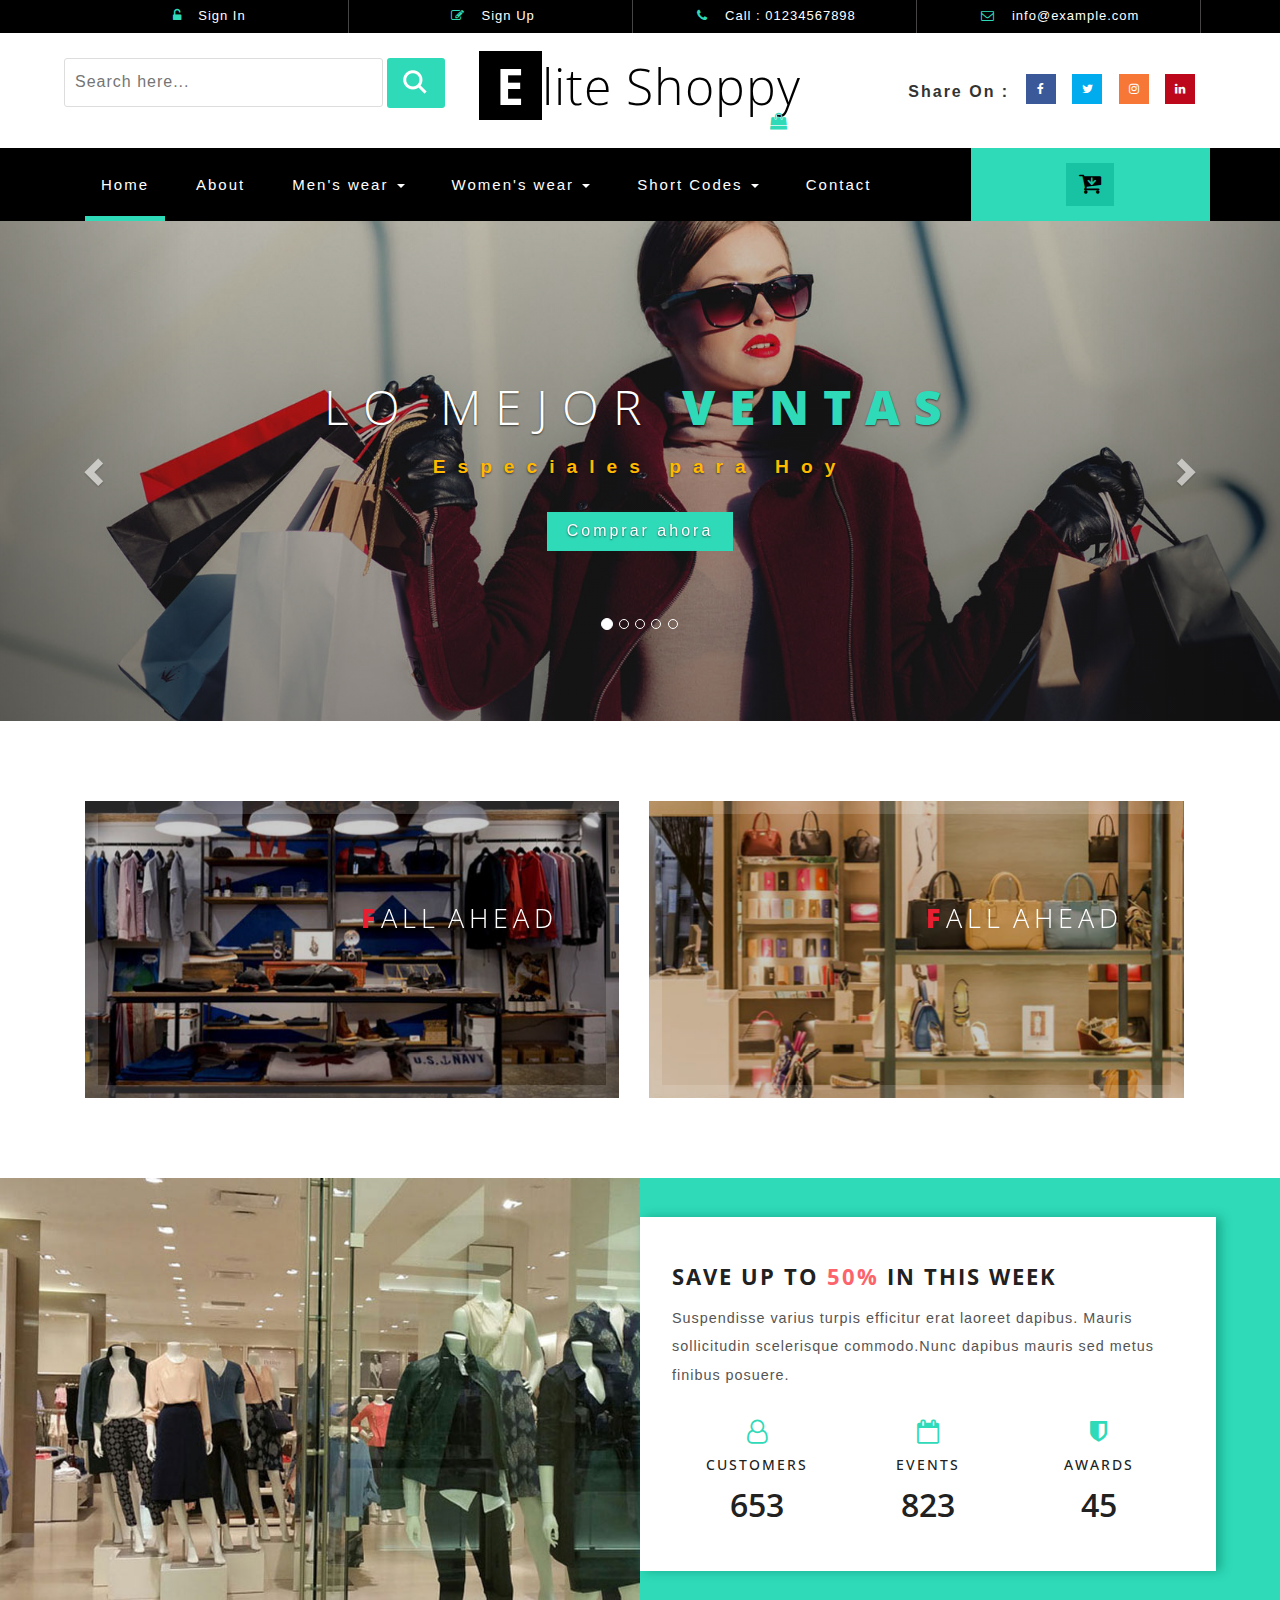
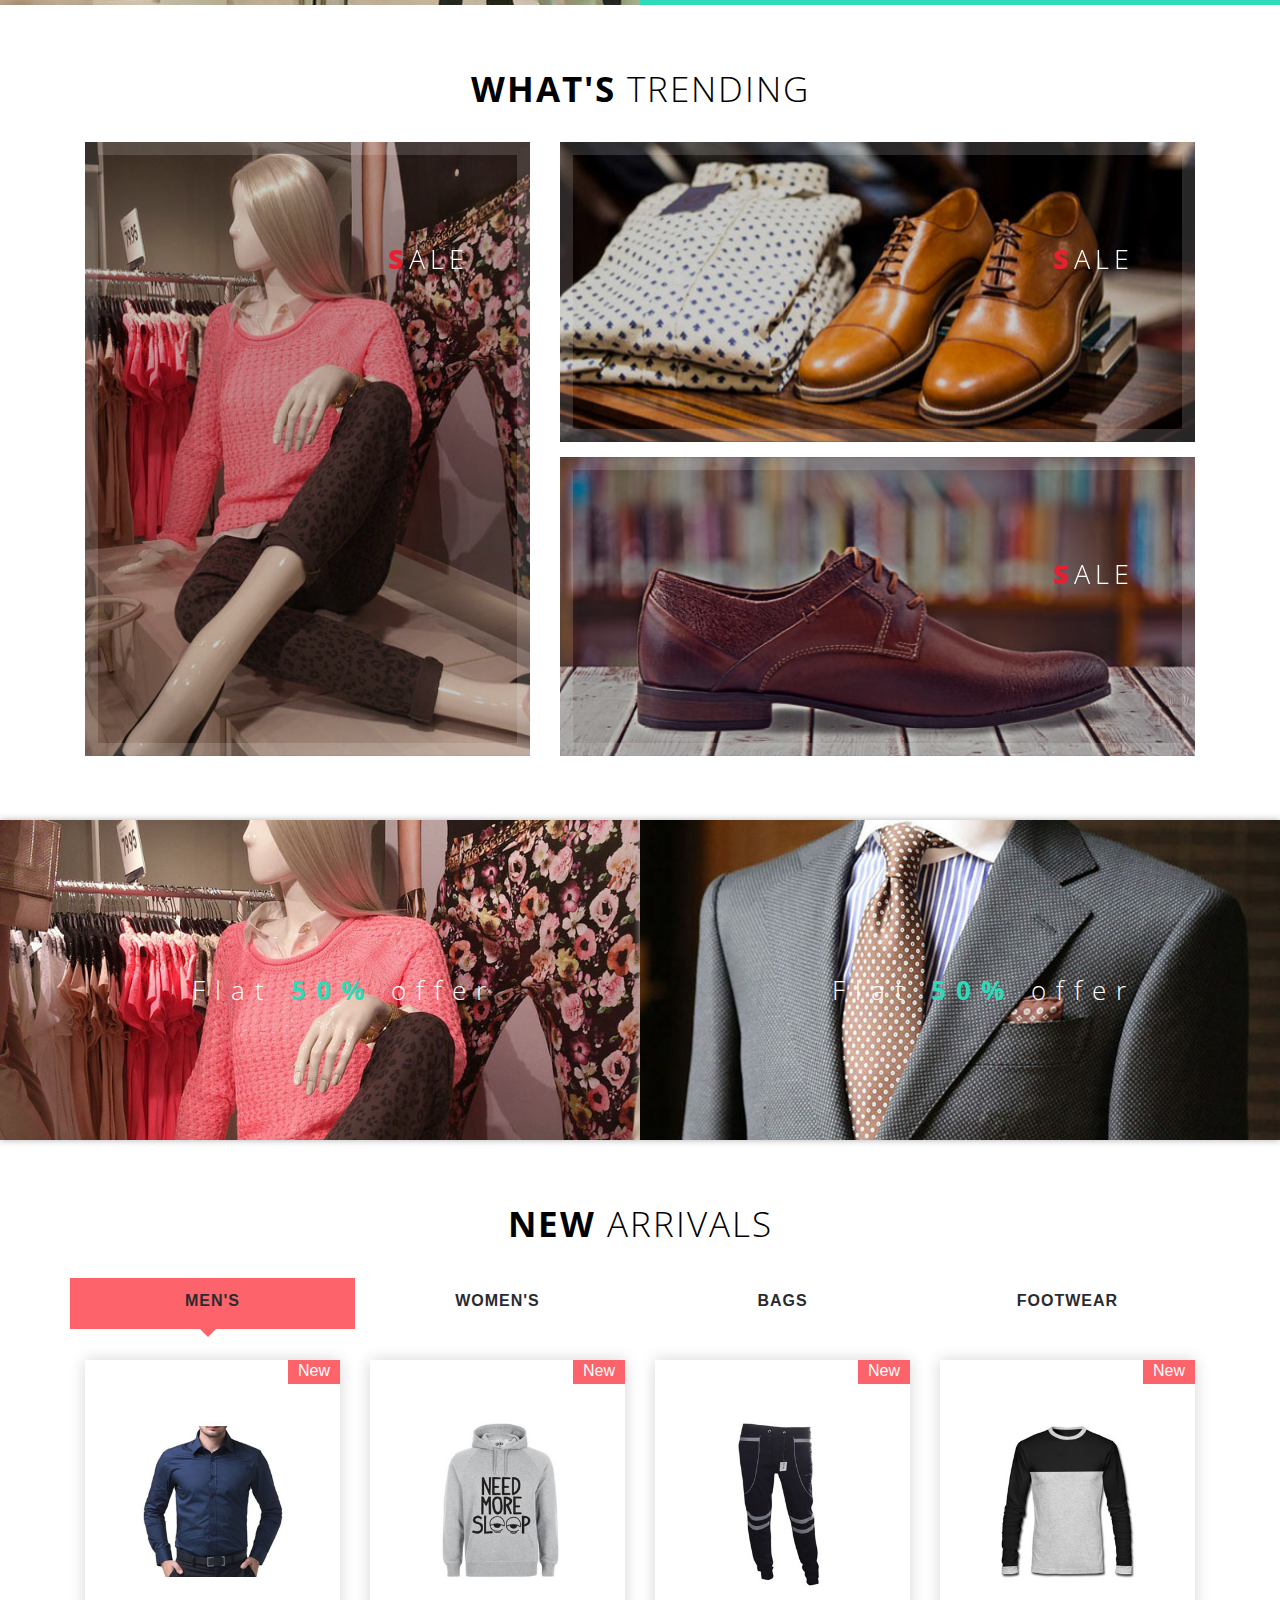
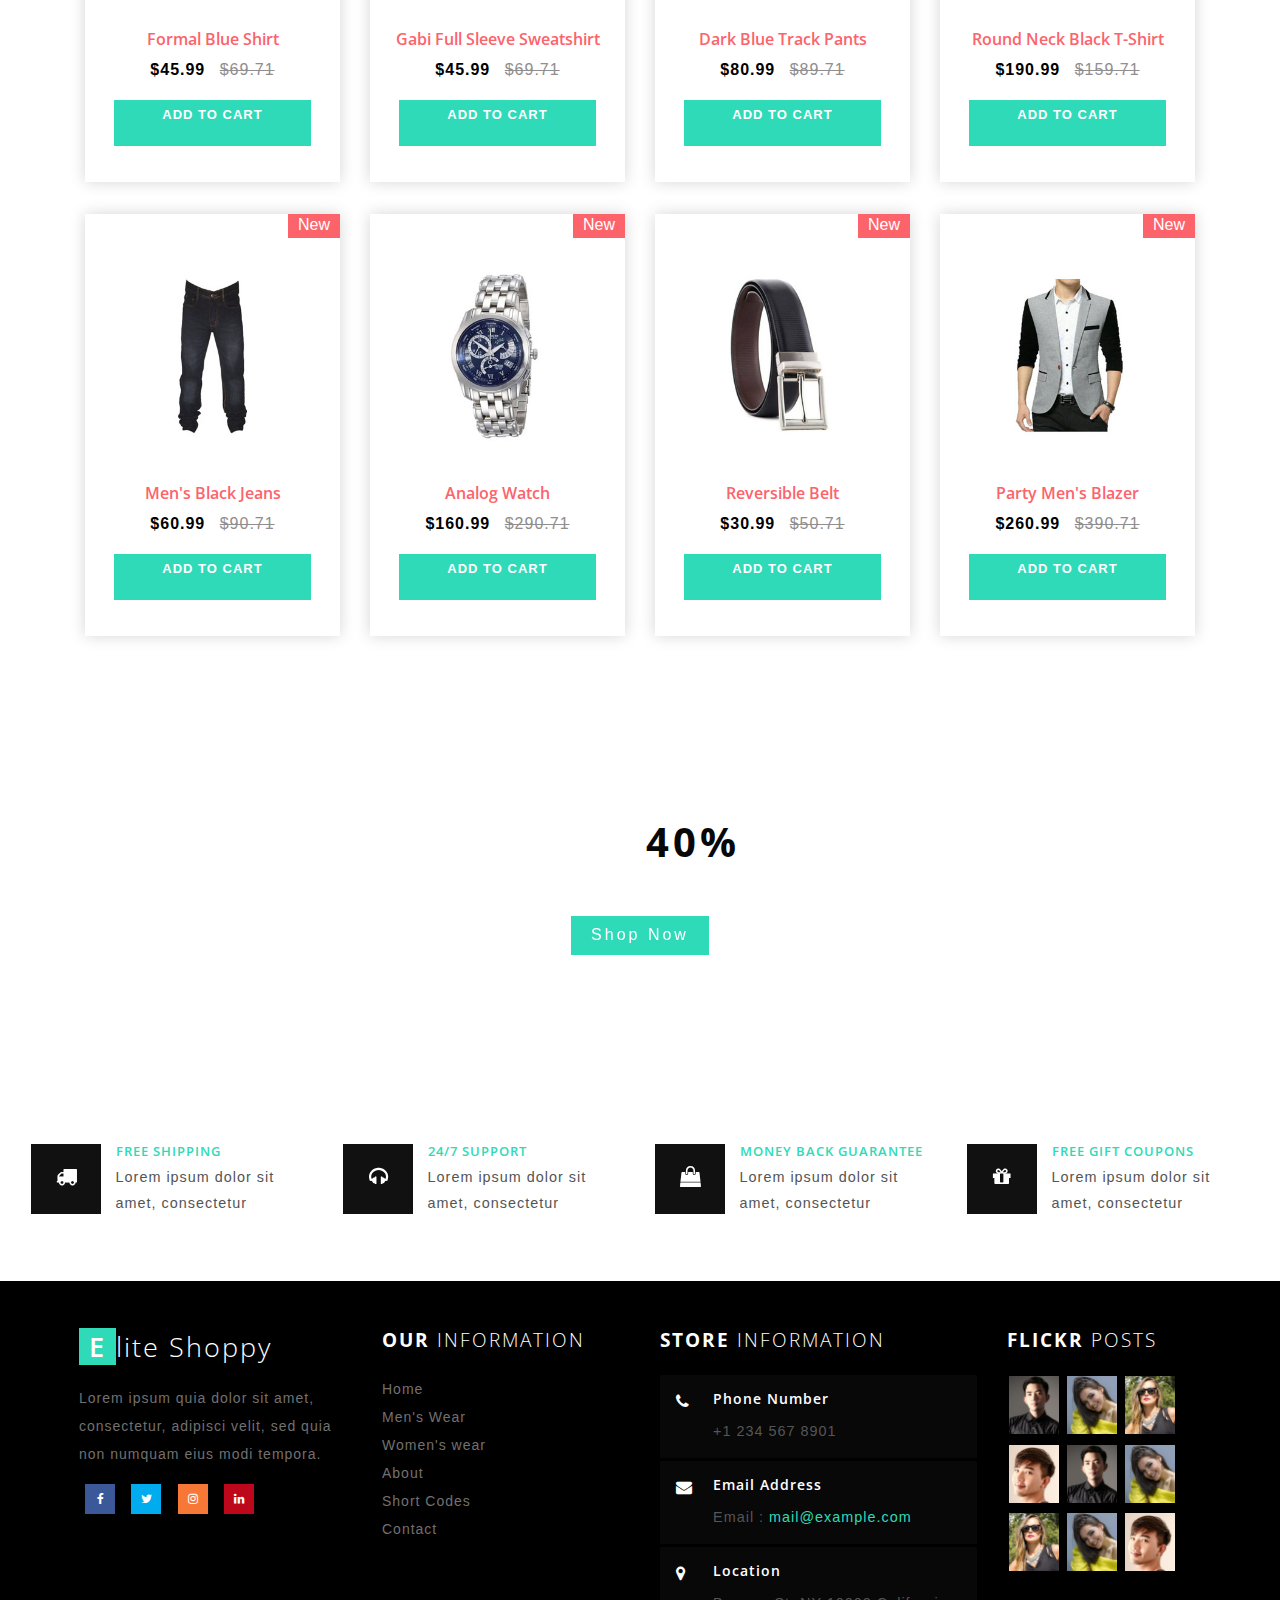
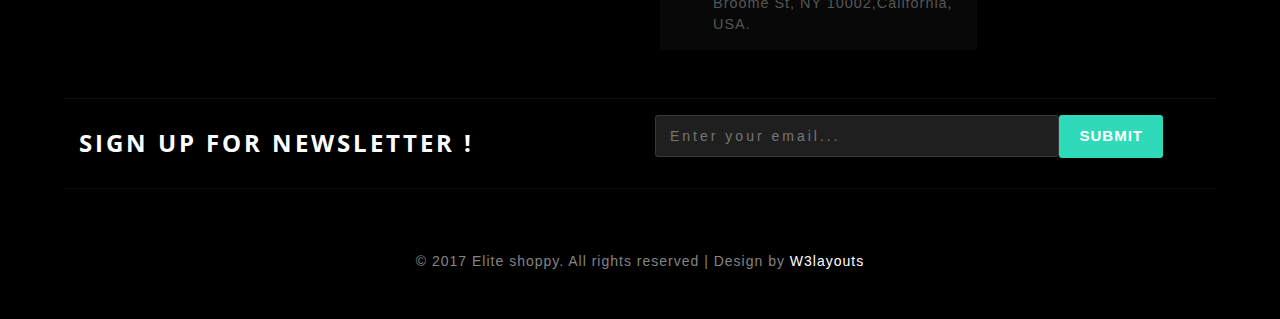
<file: index.html>
<!--
Author: W3layouts
Author URL: http://w3layouts.com
License: Creative Commons Attribution 3.0 Unported
License URL: http://creativecommons.org/licenses/by/3.0/
-->
<!DOCTYPE html>
<html>
<head>
<title>Elite Shoppy an Ecommerce Online Shopping Category Flat Bootstrap Responsive Website Template | Home :: w3layouts</title>
<!--/tags -->
<meta name="viewport" content="width=device-width, initial-scale=1"/>
<meta http-equiv="Content-Type" content="text/html; charset=utf-8" />
<meta name="keywords" content="Elite Shoppy Responsive web template, Bootstrap Web Templates, Flat Web Templates, Android Compatible web template, 
Smartphone Compatible web template, free webdesigns for Nokia, Samsung, LG, SonyEricsson, Motorola web design" />
<script type="application/x-javascript"> addEventListener("load", function() { setTimeout(hideURLbar, 0); }, false);
		function hideURLbar(){ window.scrollTo(0,1); } </script>
<!--//tags -->
<link href="css/bootstrap.css" rel="stylesheet" type="text/css" media="all" />
<link href="css/style.css" rel="stylesheet" type="text/css" media="all" />
<link href="css/font-awesome.css" rel="stylesheet"> 
<link href="css/formulario.css" rel="stylesheet" > 
<link href="css/easy-responsive-tabs.css" rel='stylesheet' type='text/css'/>
<!-- //for bootstrap working -->
<link href="//fonts.googleapis.com/css?family=Open+Sans:300,300i,400,400i,600,600i,700,700i,800" rel="stylesheet">
<link href='//fonts.googleapis.com/css?family=Lato:400,100,100italic,300,300italic,400italic,700,900,900italic,700italic' rel='stylesheet' type='text/css'>
</head>
<body>
<!-- header -->
<div class="header" id="home">
	<div class="container">
		<ul>
		    <li> <a href="#" data-toggle="modal" data-target="#myModal"><i class="fa fa-unlock-alt" aria-hidden="true"></i> Sign In </a></li>
			<li> <a href="#" data-toggle="modal" data-target="#myModal2"><i class="fa fa-pencil-square-o" aria-hidden="true"></i> Sign Up </a></li>
			<li><i class="fa fa-phone" aria-hidden="true"></i> Call : 01234567898</li>
			<li><i class="fa fa-envelope-o" aria-hidden="true"></i> <a href="mailto:info@example.com">info@example.com</a></li>
		</ul>
	</div>
</div>
<!-- //header -->
<!-- header-bot -->
<div class="header-bot">
	<div class="header-bot_inner_wthreeinfo_header_mid">
		<div class="col-md-4 header-middle">
			<form action="#" method="post">
					<input type="search" name="search" placeholder="Search here..." required="">
					<input type="submit" value=" ">
				<div class="clearfix"></div>
			</form>
		</div>
		<!-- header-bot -->
			<div class="col-md-4 logo_agile">
				<h1><a href="index.html"><span>E</span>lite Shoppy <i class="fa fa-shopping-bag top_logo_agile_bag" aria-hidden="true"></i></a></h1>
			</div>
        <!-- header-bot -->
		<div class="col-md-4 agileits-social top_content">
						<ul class="social-nav model-3d-0 footer-social w3_agile_social">
						                                   <li class="share">Share On : </li>
															<li><a href="#" class="facebook">
																  <div class="front"><i class="fa fa-facebook" aria-hidden="true"></i></div>
																  <div class="back"><i class="fa fa-facebook" aria-hidden="true"></i></div></a></li>
															<li><a href="#" class="twitter"> 
																  <div class="front"><i class="fa fa-twitter" aria-hidden="true"></i></div>
																  <div class="back"><i class="fa fa-twitter" aria-hidden="true"></i></div></a></li>
															<li><a href="#" class="instagram">
																  <div class="front"><i class="fa fa-instagram" aria-hidden="true"></i></div>
																  <div class="back"><i class="fa fa-instagram" aria-hidden="true"></i></div></a></li>
															<li><a href="#" class="pinterest">
																  <div class="front"><i class="fa fa-linkedin" aria-hidden="true"></i></div>
																  <div class="back"><i class="fa fa-linkedin" aria-hidden="true"></i></div></a></li>
														</ul>



		</div>
		<div class="clearfix"></div>
	</div>
</div>
<!-- //header-bot -->
<!-- banner -->
<div class="ban-top">
	<div class="container">
		<div class="top_nav_left">
			<nav class="navbar navbar-default">
			  <div class="container-fluid">
				<!-- Brand and toggle get grouped for better mobile display -->
				<div class="navbar-header">
				  <button type="button" class="navbar-toggle collapsed" data-toggle="collapse" data-target="#bs-example-navbar-collapse-1" aria-expanded="false">
					<span class="sr-only">Toggle navigation</span>
					<span class="icon-bar"></span>
					<span class="icon-bar"></span>
					<span class="icon-bar"></span>
				  </button>
				</div>
				<!-- Collect the nav links, forms, and other content for toggling -->
				<div class="collapse navbar-collapse menu--shylock" id="bs-example-navbar-collapse-1">
				  <ul class="nav navbar-nav menu__list">
					<li class="active menu__item menu__item--current"><a class="menu__link" href="index.html">Home <span class="sr-only">(current)</span></a></li>
					<li class=" menu__item"><a class="menu__link" href="about.html">About</a></li>
					<li class="dropdown menu__item">
						<a href="#" class="dropdown-toggle menu__link" data-toggle="dropdown" role="button" aria-haspopup="true" aria-expanded="false">Men's wear <span class="caret"></span></a>
							<ul class="dropdown-menu multi-column columns-3">
								<div class="agile_inner_drop_nav_info">
									<div class="col-sm-6 multi-gd-img1 multi-gd-text ">
										<a href="mens.html"><img src="images/top2.jpg" alt=" "/></a>
									</div>
									<div class="col-sm-3 multi-gd-img">
										<ul class="multi-column-dropdown">
											<li><a href="mens.html">Clothing</a></li>
											<li><a href="mens.html">Wallets</a></li>
											<li><a href="mens.html">Footwear</a></li>
											<li><a href="mens.html">Watches</a></li>
											<li><a href="mens.html">Accessories</a></li>
											<li><a href="mens.html">Bags</a></li>
											<li><a href="mens.html">Caps & Hats</a></li>
										</ul>
									</div>
									<div class="col-sm-3 multi-gd-img">
										<ul class="multi-column-dropdown">
											<li><a href="mens.html">Jewellery</a></li>
											<li><a href="mens.html">Sunglasses</a></li>
											<li><a href="mens.html">Perfumes</a></li>
											<li><a href="mens.html">Beauty</a></li>
											<li><a href="mens.html">Shirts</a></li>
											<li><a href="mens.html">Sunglasses</a></li>
											<li><a href="mens.html">Swimwear</a></li>
										</ul>
									</div>
									<div class="clearfix"></div>
								</div>
							</ul>
					</li>
					<li class="dropdown menu__item">
						<a href="#" class="dropdown-toggle menu__link" data-toggle="dropdown" role="button" aria-haspopup="true" aria-expanded="false">Women's wear <span class="caret"></span></a>
							<ul class="dropdown-menu multi-column columns-3">
								<div class="agile_inner_drop_nav_info">
									<div class="col-sm-3 multi-gd-img">
										<ul class="multi-column-dropdown">
											<li><a href="womens.html">Clothing</a></li>
											<li><a href="womens.html">Wallets</a></li>
											<li><a href="womens.html">Footwear</a></li>
											<li><a href="womens.html">Watches</a></li>
											<li><a href="womens.html">Accessories</a></li>
											<li><a href="womens.html">Bags</a></li>
											<li><a href="womens.html">Caps & Hats</a></li>
										</ul>
									</div>
									<div class="col-sm-3 multi-gd-img">
										<ul class="multi-column-dropdown">
											<li><a href="womens.html">Jewellery</a></li>
											<li><a href="womens.html">Sunglasses</a></li>
											<li><a href="womens.html">Perfumes</a></li>
											<li><a href="womens.html">Beauty</a></li>
											<li><a href="womens.html">Shirts</a></li>
											<li><a href="womens.html">Sunglasses</a></li>
											<li><a href="womens.html">Swimwear</a></li>
										</ul>
									</div>
									<div class="col-sm-6 multi-gd-img multi-gd-text ">
										<a href="womens.html"><img src="images/top1.jpg" alt=" "/></a>
									</div>
									<div class="clearfix"></div>
								</div>
							</ul>
					</li>
					<li class="menu__item dropdown">
					   <a class="menu__link" href="#" class="dropdown-toggle" data-toggle="dropdown">Short Codes <b class="caret"></b></a>
								<ul class="dropdown-menu agile_short_dropdown">
									<li><a href="icons.html">Web Icons</a></li>
									<li><a href="typography.html">Typography</a></li>
								</ul>
					</li>
					<li class=" menu__item"><a class="menu__link" href="contact.html">Contact</a></li>
				  </ul>
				</div>
			  </div>
			</nav>	
		</div>
		<div class="top_nav_right">
			<div class="wthreecartaits wthreecartaits2 cart cart box_1"> 
						<form action="#" method="post" class="last"> 
						<input type="hidden" name="cmd" value="_cart">
						<input type="hidden" name="display" value="1">
						<button class="w3view-cart" type="submit" name="submit" value=""><i class="fa fa-cart-arrow-down" aria-hidden="true"></i></button>
					</form>  
  
						</div>
		</div>
		<div class="clearfix"></div>
	</div>
</div>
<!-- //banner-top -->
<!-- Modal1 -->
		<div class="modal fade" id="myModal" tabindex="-1" role="dialog">
			<div class="modal-dialog">
				<!-- Modal content-->
				<div class="modal-content">
					<div class="modal-header">
						<button type="button" class="close" data-dismiss="modal">&times;</button>
					</div>
						<div class="modal-body modal-body-sub_agile">
						<div class="col-md-8 modal_body_left modal_body_left1">
						<h3 class="agileinfo_sign">Sign In <span>Now</span></h3>
									<form action="#" method="post">
							<div class="styled-input agile-styled-input-top">
								<input type="text" name="Name" required="">
								<label>Name</label>
								<span></span>
							</div>
							<div class="styled-input">
								<input type="email" name="Email" required=""> 
								<label>Email</label>
								<span></span>
							</div> 
							<input type="submit" value="Sign In">
						</form>
						  <ul class="social-nav model-3d-0 footer-social w3_agile_social top_agile_third">
															<li><a href="#" class="facebook">
																  <div class="front"><i class="fa fa-facebook" aria-hidden="true"></i></div>
																  <div class="back"><i class="fa fa-facebook" aria-hidden="true"></i></div></a></li>
															<li><a href="#" class="twitter"> 
																  <div class="front"><i class="fa fa-twitter" aria-hidden="true"></i></div>
																  <div class="back"><i class="fa fa-twitter" aria-hidden="true"></i></div></a></li>
															<li><a href="#" class="instagram">
																  <div class="front"><i class="fa fa-instagram" aria-hidden="true"></i></div>
																  <div class="back"><i class="fa fa-instagram" aria-hidden="true"></i></div></a></li>
															<li><a href="#" class="pinterest">
																  <div class="front"><i class="fa fa-linkedin" aria-hidden="true"></i></div>
																  <div class="back"><i class="fa fa-linkedin" aria-hidden="true"></i></div></a></li>
														</ul>
														<div class="clearfix"></div>
														<p><a href="#" data-toggle="modal" data-target="#myModal2" > Don't have an account?</a></p>

						</div>
						<div class="col-md-4 modal_body_right modal_body_right1">
							<img src="images/log_pic.jpg" alt=" "/>
						</div>
						<div class="clearfix"></div>
					</div>
				</div>
				<!-- //Modal content-->
			</div>
		</div>
<!-- //Modal1 -->
<!-- Modal2 -->
		<div class="modal fade" id="myModal2" tabindex="-1" role="dialog">
			<div class="modal-dialog">
				<!-- Modal content-->
				<div class="modal-content">
					<div class="modal-header">
						<button type="button" class="close" data-dismiss="modal">&times;</button>
					</div>
						<div class="modal-body modal-body-sub_agile">
						<div class="col-md-8 modal_body_left modal_body_left1">
						<h3 class="agileinfo_sign">Sign Up <span>Now</span></h3>
						 <form action="#" method="post">
							<div class="styled-input agile-styled-input-top">
								<input type="text" name="Name" required="">
								<label>Name</label>
								<span></span>
							</div>
							<div class="styled-input">
								<input type="email" name="Email" required=""> 
								<label>Email</label>
								<span></span>
							</div> 
							<div class="styled-input">
								<input type="password" name="password" required=""> 
								<label>Password</label>
								<span></span>
							</div> 
							<div class="styled-input">
								<input type="password" name="Confirm Password" required=""> 
								<label>Confirm Password</label>
								<span></span>
							</div> 
							<input type="submit" value="Sign Up">
						</form>
						  <ul class="social-nav model-3d-0 footer-social w3_agile_social top_agile_third">
															<li><a href="#" class="facebook">
																  <div class="front"><i class="fa fa-facebook" aria-hidden="true"></i></div>
																  <div class="back"><i class="fa fa-facebook" aria-hidden="true"></i></div></a></li>
															<li><a href="#" class="twitter"> 
																  <div class="front"><i class="fa fa-twitter" aria-hidden="true"></i></div>
																  <div class="back"><i class="fa fa-twitter" aria-hidden="true"></i></div></a></li>
															<li><a href="#" class="instagram">
																  <div class="front"><i class="fa fa-instagram" aria-hidden="true"></i></div>
																  <div class="back"><i class="fa fa-instagram" aria-hidden="true"></i></div></a></li>
															<li><a href="#" class="pinterest">
																  <div class="front"><i class="fa fa-linkedin" aria-hidden="true"></i></div>
																  <div class="back"><i class="fa fa-linkedin" aria-hidden="true"></i></div></a></li>
														</ul>
														<div class="clearfix"></div>
														<p><a href="#">By clicking register, I agree to your terms</a></p>

						</div>
						<div class="col-md-4 modal_body_right modal_body_right1">
							<img src="images/log_pic.jpg" alt=" "/>
						</div>
						<div class="clearfix"></div>
					</div>
				</div>
				<!-- //Modal content-->
			</div>
		</div>
<!-- //Modal2 -->

<!-- banner -->
	<div id="myCarousel" class="carousel slide" data-ride="carousel">
		<!-- Indicators -->
		<ol class="carousel-indicators">
			<li data-target="#myCarousel" data-slide-to="0" class="active"></li>
			<li data-target="#myCarousel" data-slide-to="1" class=""></li>
			<li data-target="#myCarousel" data-slide-to="2" class=""></li>
			<li data-target="#myCarousel" data-slide-to="3" class=""></li>
			<li data-target="#myCarousel" data-slide-to="4" class=""></li> 
		</ol>
		<div class="carousel-inner" role="listbox">
			<div class="item active"> 
				<div class="container">
					<div class="carousel-caption">
						<h3>Lo Mejor <span>Ventas</span></h3>
						<p>Especiales para Hoy</p>
						<a class="hvr-outline-out button2" href="mens.html">Comprar ahora </a>
					</div>
				</div>
			</div>
			<div class="item item2"> 
				<div class="container">
					<div class="carousel-caption">
						<h3>Veranor <span>Colecciones</span></h3>
						<p>Recien llegados en Ventas</p>
						<a class="hvr-outline-out button2" href="mens.html">Comprar ahora </a>
					</div>
				</div>
			</div>
			<div class="item item3"> 
				<div class="container">
					<div class="carousel-caption">
						<h3>Lo mas Grande <span>Ventas</span></h3>
						<p>Venta especial por Hoy</p>
						<a class="hvr-outline-out button2" href="mens.html">Comprar ahora </a>
					</div>
				</div>
			</div>
			<div class="item item4"> 
				<div class="container">
					<div class="carousel-caption">
						<h3>Verano <span>Coleccion</span></h3>
						<p>Recien llegados en Ventas</p>
						<a class="hvr-outline-out button2" href="mens.html">Comprar ahora </a>
					</div>
				</div>
			</div>
			<div class="item item5"> 
				<div class="container">
					<div class="carousel-caption">
						<h3>Lo mas Grande <span>Ventas</span></h3>
						<p>Venta especial por Hoy</p>
						<a class="hvr-outline-out button2" href="mens.html">Comprar ahora </a>
					</div>
				</div>
			</div> 
		</div>
		<a class="left carousel-control" href="#myCarousel" role="button" data-slide="prev">
			<span class="glyphicon glyphicon-chevron-left" aria-hidden="true"></span>
			<span class="sr-only">Previo</span>
		</a>
		<a class="right carousel-control" href="#myCarousel" role="button" data-slide="next">
			<span class="glyphicon glyphicon-chevron-right" aria-hidden="true"></span>
			<span class="sr-only">Proximo</span>
		</a>
		<!-- The Modal -->
    </div> 
	<!-- //banner -->
    <div class="banner_bottom_agile_info">
	    <div class="container">
            <div class="banner_bottom_agile_info_inner_w3ls">
    	           <div class="col-md-6 wthree_banner_bottom_grid_three_left1 grid">
						<figure class="effect-roxy">
							<img src="images/bottom1.jpg" alt=" " class="img-responsive" />
							<figcaption>
								<h3><span>F</span>all Ahead</h3>
								<p>Recien Llegados</p>
							</figcaption>			
						</figure>
					</div>
					 <div class="col-md-6 wthree_banner_bottom_grid_three_left1 grid">
						<figure class="effect-roxy">
							<img src="images/bottom2.jpg" alt=" " class="img-responsive" />
							<figcaption>
								<h3><span>F</span>all Ahead</h3>
								<p>New Arrivals</p>
							</figcaption>			
						</figure>
					</div>
					<div class="clearfix"></div>
		    </div> 
		 </div> 
    </div>
	<!-- schedule-bottom -->
	<div class="schedule-bottom">
		<div class="col-md-6 agileinfo_schedule_bottom_left">
			<img src="images/mid.jpg" alt=" " class="img-responsive" />
		</div>
		<div class="col-md-6 agileits_schedule_bottom_right">
			<div class="w3ls_schedule_bottom_right_grid">
				<h3>Save up to <span>50%</span> in this week</h3>
				<p>Suspendisse varius turpis efficitur erat laoreet dapibus. 
					Mauris sollicitudin scelerisque commodo.Nunc dapibus mauris sed metus finibus posuere.</p>
				<div class="col-md-4 w3l_schedule_bottom_right_grid1">
					<i class="fa fa-user-o" aria-hidden="true"></i>
					<h4>Customers</h4>
					<h5 class="counter">653</h5>
				</div>
				<div class="col-md-4 w3l_schedule_bottom_right_grid1">
					<i class="fa fa-calendar-o" aria-hidden="true"></i>
					<h4>Events</h4>
					<h5 class="counter">823</h5>
				</div>
				<div class="col-md-4 w3l_schedule_bottom_right_grid1">
					<i class="fa fa-shield" aria-hidden="true"></i>
					<h4>Awards</h4>
					<h5 class="counter">45</h5>
				</div>
				<div class="clearfix"> </div>
			</div>
		</div>
		<div class="clearfix"> </div>
	</div>
<!-- //schedule-bottom -->
  <!-- banner-bootom-w3-agileits -->
	<div class="banner-bootom-w3-agileits">
	<div class="container">
		<h3 class="wthree_text_info">What's <span>Trending</span></h3>
	
		<div class="col-md-5 bb-grids bb-left-agileits-w3layouts">
			<a href="womens.html">
			   <div class="bb-left-agileits-w3layouts-inner grid">
					<figure class="effect-roxy">
							<img src="images/bb1.jpg" alt=" " class="img-responsive" />
							<figcaption>
								<h3><span>S</span>ale </h3>
								<p>Upto 55%</p>
							</figcaption>			
						</figure>
			    </div>
			</a>
		</div>
		<div class="col-md-7 bb-grids bb-middle-agileits-w3layouts">
		      <a href="mens.html">
		       <div class="bb-middle-agileits-w3layouts grid">
			           <figure class="effect-roxy">
							<img src="images/bottom3.jpg" alt=" " class="img-responsive" />
							<figcaption>
								<h3><span>S</span>ale </h3>
								<p>Upto 55%</p>
							</figcaption>			
						</figure>
		        </div>
				</a>
				<a href="mens.html">
		      <div class="bb-middle-agileits-w3layouts forth grid">
						<figure class="effect-roxy">
							<img src="images/bottom4.jpg" alt=" " class="img-responsive">
							<figcaption>
								<h3><span>S</span>ale </h3>
								<p>Upto 65%</p>
							</figcaption>		
						</figure>
					</div>
					</a>
		<div class="clearfix"></div>
	</div>
	</div>
    </div>
<!--/grids-->
      <div class="agile_last_double_sectionw3ls">
            <div class="col-md-6 multi-gd-img multi-gd-text ">
					<a href="womens.html"><img src="images/bot_1.jpg" alt=" "><h4>Flat <span>50%</span> offer</h4></a>
					
			</div>
			 <div class="col-md-6 multi-gd-img multi-gd-text ">
					<a href="womens.html"><img src="images/bot_2.jpg" alt=" "><h4>Flat <span>50%</span> offer</h4></a>
			</div>
			<div class="clearfix"></div>
	   </div>							
<!--/grids-->
<!-- /new_arrivals --> 
	<div class="new_arrivals_agile_w3ls_info"> 
		<div class="container">
		    <h3 class="wthree_text_info">New <span>Arrivals</span></h3>		
				<div id="horizontalTab">
						<ul class="resp-tabs-list">
							<li> Men's</li>
							<li> Women's</li>
							<li> Bags</li>
							<li> Footwear</li>
						</ul>
					<div class="resp-tabs-container">
					<!--/tab_one-->
						<div class="tab1">
							<div class="col-md-3 product-men">
								<div class="men-pro-item simpleCart_shelfItem">
									<div class="men-thumb-item">
										<img src="images/m1.jpg" alt="" class="pro-image-front">
										<img src="images/m1.jpg" alt="" class="pro-image-back">
											<div class="men-cart-pro">
												<div class="inner-men-cart-pro">
													<a href="single.html" class="link-product-add-cart">Quick View</a>
												</div>
											</div>
											<span class="product-new-top">New</span>
											
									</div>
									<div class="item-info-product ">
										<h4><a href="single.html">Formal Blue Shirt</a></h4>
										<div class="info-product-price">
											<span class="item_price">$45.99</span>
											<del>$69.71</del>
										</div>
										<div class="snipcart-details top_brand_home_details item_add single-item hvr-outline-out button2">
															<form action="#" method="post">
																<fieldset>
																	<input type="hidden" name="cmd" value="_cart" />
																	<input type="hidden" name="add" value="1" />
																	<input type="hidden" name="business" value=" " />
																	<input type="hidden" name="item_name" value="Formal Blue Shirt" />
																	<input type="hidden" name="amount" value="30.99" />
																	<input type="hidden" name="discount_amount" value="1.00" />
																	<input type="hidden" name="currency_code" value="USD" />
																	<input type="hidden" name="return" value=" " />
																	<input type="hidden" name="cancel_return" value=" " />
																	<input type="submit" name="submit" value="Add to cart" class="button" />
																</fieldset>
															</form>
														</div>
																			
									</div>
								</div>
							</div>
							<div class="col-md-3 product-men">
								<div class="men-pro-item simpleCart_shelfItem">
									<div class="men-thumb-item">
										<img src="images/m2.jpg" alt="" class="pro-image-front">
										<img src="images/m2.jpg" alt="" class="pro-image-back">
											<div class="men-cart-pro">
												<div class="inner-men-cart-pro">
													<a href="single.html" class="link-product-add-cart">Quick View</a>
												</div>
											</div>
											<span class="product-new-top">New</span>
											
									</div>
									<div class="item-info-product ">
										<h4><a href="single.html">Gabi Full Sleeve Sweatshirt</a></h4>
										<div class="info-product-price">
											<span class="item_price">$45.99</span>
											<del>$69.71</del>
										</div>
										<div class="snipcart-details top_brand_home_details item_add single-item hvr-outline-out button2">
															<form action="#" method="post">
																<fieldset>
																	<input type="hidden" name="cmd" value="_cart" />
																	<input type="hidden" name="add" value="1" />
																	<input type="hidden" name="business" value=" " />
																	<input type="hidden" name="item_name" value="Sweatshirt" />
																	<input type="hidden" name="amount" value="30.99" />
																	<input type="hidden" name="discount_amount" value="1.00" />
																	<input type="hidden" name="currency_code" value="USD" />
																	<input type="hidden" name="return" value=" " />
																	<input type="hidden" name="cancel_return" value=" " />
																	<input type="submit" name="submit" value="Add to cart" class="button" />
																</fieldset>
															</form>
														</div>
																			
									</div>
								</div>
							</div>
                            <div class="col-md-3 product-men">
								<div class="men-pro-item simpleCart_shelfItem">
									<div class="men-thumb-item">
										<img src="images/m3.jpg" alt="" class="pro-image-front">
										<img src="images/m3.jpg" alt="" class="pro-image-back">
											<div class="men-cart-pro">
												<div class="inner-men-cart-pro">
													<a href="single.html" class="link-product-add-cart">Quick View</a>
												</div>
											</div>
											<span class="product-new-top">New</span>
											
									</div>
									<div class="item-info-product ">
										<h4><a href="single.html">Dark Blue Track Pants</a></h4>
										<div class="info-product-price">
											<span class="item_price">$80.99</span>
											<del>$89.71</del>
										</div>
										<div class="snipcart-details top_brand_home_details item_add single-item hvr-outline-out button2">
															<form action="#" method="post">
																<fieldset>
																	<input type="hidden" name="cmd" value="_cart" />
																	<input type="hidden" name="add" value="1" />
																	<input type="hidden" name="business" value=" " />
																	<input type="hidden" name="item_name" value="Dark Blue Track Pants" />
																	<input type="hidden" name="amount" value="30.99" />
																	<input type="hidden" name="discount_amount" value="1.00" />
																	<input type="hidden" name="currency_code" value="USD" />
																	<input type="hidden" name="return" value=" " />
																	<input type="hidden" name="cancel_return" value=" " />
																	<input type="submit" name="submit" value="Add to cart" class="button" />
																</fieldset>
															</form>
														</div>
																			
									</div>
								</div>
							</div>
							<div class="col-md-3 product-men">
								<div class="men-pro-item simpleCart_shelfItem">
									<div class="men-thumb-item">
										<img src="images/m4.jpg" alt="" class="pro-image-front">
										<img src="images/m4.jpg" alt="" class="pro-image-back">
											<div class="men-cart-pro">
												<div class="inner-men-cart-pro">
													<a href="single.html" class="link-product-add-cart">Quick View</a>
												</div>
											</div>
											<span class="product-new-top">New</span>
											
									</div>
									<div class="item-info-product ">
										<h4><a href="single.html">Round Neck Black T-Shirt</a></h4>
										<div class="info-product-price">
											<span class="item_price">$190.99</span>
											<del>$159.71</del>
										</div>
										<div class="snipcart-details top_brand_home_details item_add single-item hvr-outline-out button2">
															<form action="#" method="post">
																<fieldset>
																	<input type="hidden" name="cmd" value="_cart" />
																	<input type="hidden" name="add" value="1" />
																	<input type="hidden" name="business" value=" " />
																	<input type="hidden" name="item_name" value="Black T-Shirt" />
																	<input type="hidden" name="amount" value="30.99" />
																	<input type="hidden" name="discount_amount" value="1.00" />
																	<input type="hidden" name="currency_code" value="USD" />
																	<input type="hidden" name="return" value=" " />
																	<input type="hidden" name="cancel_return" value=" " />
																	<input type="submit" name="submit" value="Add to cart" class="button" />
																</fieldset>
															</form>
														</div>
																			
									</div>
								</div>
							</div>
							<div class="col-md-3 product-men">
								<div class="men-pro-item simpleCart_shelfItem">
									<div class="men-thumb-item">
										<img src="images/m5.jpg" alt="" class="pro-image-front">
										<img src="images/m5.jpg" alt="" class="pro-image-back">
											<div class="men-cart-pro">
												<div class="inner-men-cart-pro">
													<a href="single.html" class="link-product-add-cart">Quick View</a>
												</div>
											</div>
											<span class="product-new-top">New</span>
											
									</div>
									<div class="item-info-product ">
										<h4><a href="single.html">Men's Black Jeans</a></h4>
										<div class="info-product-price">
											<span class="item_price">$60.99</span>
											<del>$90.71</del>
										</div>
										<div class="snipcart-details top_brand_home_details item_add single-item hvr-outline-out button2">
															<form action="#" method="post">
																<fieldset>
																	<input type="hidden" name="cmd" value="_cart" />
																	<input type="hidden" name="add" value="1" />
																	<input type="hidden" name="business" value=" " />
																	<input type="hidden" name="item_name" value="Men's Black Jeans" />
																	<input type="hidden" name="amount" value="30.99" />
																	<input type="hidden" name="discount_amount" value="1.00" />
																	<input type="hidden" name="currency_code" value="USD" />
																	<input type="hidden" name="return" value=" " />
																	<input type="hidden" name="cancel_return" value=" " />
																	<input type="submit" name="submit" value="Add to cart" class="button" />
																</fieldset>
															</form>
														</div>
																			
									</div>
								</div>
							</div>
								<div class="col-md-3 product-men">
								<div class="men-pro-item simpleCart_shelfItem">
									<div class="men-thumb-item">
										<img src="images/m7.jpg" alt="" class="pro-image-front">
										<img src="images/m7.jpg" alt="" class="pro-image-back">
											<div class="men-cart-pro">
												<div class="inner-men-cart-pro">
													<a href="single.html" class="link-product-add-cart">Quick View</a>
												</div>
											</div>
											<span class="product-new-top">New</span>
											
									</div>
									<div class="item-info-product ">
										<h4><a href="single.html">Analog Watch</a></h4>
										<div class="info-product-price">
											<span class="item_price">$160.99</span>
											<del>$290.71</del>
										</div>
										<div class="snipcart-details top_brand_home_details item_add single-item hvr-outline-out button2">
															<form action="#" method="post">
																<fieldset>
																	<input type="hidden" name="cmd" value="_cart" />
																	<input type="hidden" name="add" value="1" />
																	<input type="hidden" name="business" value=" " />
																	<input type="hidden" name="item_name" value="Analog Watch" />
																	<input type="hidden" name="amount" value="30.99" />
																	<input type="hidden" name="discount_amount" value="1.00" />
																	<input type="hidden" name="currency_code" value="USD" />
																	<input type="hidden" name="return" value=" " />
																	<input type="hidden" name="cancel_return" value=" " />
																	<input type="submit" name="submit" value="Add to cart" class="button" />
																</fieldset>
															</form>
														</div>
																			
									</div>
								</div>
							</div>
								<div class="col-md-3 product-men">
								<div class="men-pro-item simpleCart_shelfItem">
									<div class="men-thumb-item">
										<img src="images/m6.jpg" alt="" class="pro-image-front">
										<img src="images/m6.jpg" alt="" class="pro-image-back">
											<div class="men-cart-pro">
												<div class="inner-men-cart-pro">
													<a href="single.html" class="link-product-add-cart">Quick View</a>
												</div>
											</div>
											<span class="product-new-top">New</span>
											
									</div>
									<div class="item-info-product ">
										<h4><a href="single.html">Reversible Belt</a></h4>
										<div class="info-product-price">
											<span class="item_price">$30.99</span>
											<del>$50.71</del>
										</div>
										<div class="snipcart-details top_brand_home_details item_add single-item hvr-outline-out button2">
															<form action="#" method="post">
																<fieldset>
																	<input type="hidden" name="cmd" value="_cart" />
																	<input type="hidden" name="add" value="1" />
																	<input type="hidden" name="business" value=" " />
																	<input type="hidden" name="item_name" value="Reversible Belt" />
																	<input type="hidden" name="amount" value="30.99" />
																	<input type="hidden" name="discount_amount" value="1.00" />
																	<input type="hidden" name="currency_code" value="USD" />
																	<input type="hidden" name="return" value=" " />
																	<input type="hidden" name="cancel_return" value=" " />
																	<input type="submit" name="submit" value="Add to cart" class="button" />
																</fieldset>
															</form>
														</div>
																			
									</div>
								</div>
							</div>
								<div class="col-md-3 product-men">
								<div class="men-pro-item simpleCart_shelfItem">
									<div class="men-thumb-item">
										<img src="images/m8.jpg" alt="" class="pro-image-front">
										<img src="images/m8.jpg" alt="" class="pro-image-back">
											<div class="men-cart-pro">
												<div class="inner-men-cart-pro">
													<a href="single.html" class="link-product-add-cart">Quick View</a>
												</div>
											</div>
											<span class="product-new-top">New</span>
											
									</div>
									<div class="item-info-product ">
										<h4><a href="single.html">Party Men's Blazer</a></h4>
										<div class="info-product-price">
											<span class="item_price">$260.99</span>
											<del>$390.71</del>
										</div>
										<div class="snipcart-details top_brand_home_details item_add single-item hvr-outline-out button2">
															<form action="#" method="post">
																<fieldset>
																	<input type="hidden" name="cmd" value="_cart" />
																	<input type="hidden" name="add" value="1" />
																	<input type="hidden" name="business" value=" " />
																	<input type="hidden" name="item_name" value="Party Men's Blazer" />
																	<input type="hidden" name="amount" value="30.99" />
																	<input type="hidden" name="discount_amount" value="1.00" />
																	<input type="hidden" name="currency_code" value="USD" />
																	<input type="hidden" name="return" value=" " />
																	<input type="hidden" name="cancel_return" value=" " />
																	<input type="submit" name="submit" value="Add to cart" class="button" />
																</fieldset>
															</form>
														</div>
																			
									</div>
								</div>
							</div>
							<div class="clearfix"></div>
						</div>
						<!--//tab_one-->
						<!--/tab_two-->
						<div class="tab2">
							 <div class="col-md-3 product-men">
								<div class="men-pro-item simpleCart_shelfItem">
									<div class="men-thumb-item">
										<img src="images/w1.jpg" alt="" class="pro-image-front">
										<img src="images/w1.jpg" alt="" class="pro-image-back">
											<div class="men-cart-pro">
												<div class="inner-men-cart-pro">
													<a href="single.html" class="link-product-add-cart">Quick View</a>
												</div>
											</div>
											<span class="product-new-top">New</span>
											
									</div>
									<div class="item-info-product ">
										<h4><a href="single.html">A-line Black Skirt</a></h4>
										<div class="info-product-price">
											<span class="item_price">$130.99</span>
											<del>$189.71</del>
										</div>
										<div class="snipcart-details top_brand_home_details item_add single-item hvr-outline-out button2">
															<form action="#" method="post">
																<fieldset>
																	<input type="hidden" name="cmd" value="_cart" />
																	<input type="hidden" name="add" value="1" />
																	<input type="hidden" name="business" value=" " />
																	<input type="hidden" name="item_name" value="A-line Black Skirt" />
																	<input type="hidden" name="amount" value="30.99" />
																	<input type="hidden" name="discount_amount" value="1.00" />
																	<input type="hidden" name="currency_code" value="USD" />
																	<input type="hidden" name="return" value=" " />
																	<input type="hidden" name="cancel_return" value=" " />
																	<input type="submit" name="submit" value="Add to cart" class="button" />
																</fieldset>
															</form>
														</div>
																			
									</div>
								</div>
							</div>
							<div class="col-md-3 product-men">
								<div class="men-pro-item simpleCart_shelfItem">
									<div class="men-thumb-item">
										<img src="images/w2.jpg" alt="" class="pro-image-front">
										<img src="images/w2.jpg" alt="" class="pro-image-back">
											<div class="men-cart-pro">
												<div class="inner-men-cart-pro">
													<a href="single.html" class="link-product-add-cart">Quick View</a>
												</div>
											</div>
											<span class="product-new-top">New</span>
											
									</div>
									<div class="item-info-product ">
										<h4><a href="single.html">Sleeveless Solid Blue Top</a></h4>
										<div class="info-product-price">
											<span class="item_price">$140.99</span>
											<del>$189.71</del>
										</div>
										<div class="snipcart-details top_brand_home_details item_add single-item hvr-outline-out button2">
															<form action="#" method="post">
																<fieldset>
																	<input type="hidden" name="cmd" value="_cart" />
																	<input type="hidden" name="add" value="1" />
																	<input type="hidden" name="business" value=" " />
																	<input type="hidden" name="item_name" value="Sleeveless Solid Blue Top" />
																	<input type="hidden" name="amount" value="30.99" />
																	<input type="hidden" name="discount_amount" value="1.00" />
																	<input type="hidden" name="currency_code" value="USD" />
																	<input type="hidden" name="return" value=" " />
																	<input type="hidden" name="cancel_return" value=" " />
																	<input type="submit" name="submit" value="Add to cart" class="button" />
																</fieldset>
															</form>
														</div>
																			
									</div>
								</div>
							</div>
							<div class="col-md-3 product-men">
								<div class="men-pro-item simpleCart_shelfItem">
									<div class="men-thumb-item">
										<img src="images/w3.jpg" alt="" class="pro-image-front">
										<img src="images/w3.jpg" alt="" class="pro-image-back">
											<div class="men-cart-pro">
												<div class="inner-men-cart-pro">
													<a href="single.html" class="link-product-add-cart">Quick View</a>
												</div>
											</div>
											<span class="product-new-top">New</span>
											
									</div>
									<div class="item-info-product ">
										<h4><a href="single.html">Skinny Jeans</a></h4>
										<div class="info-product-price">
											<span class="item_price">$150.99</span>
											<del>$189.71</del>
										</div>
										<div class="snipcart-details top_brand_home_details item_add single-item hvr-outline-out button2">
															<form action="#" method="post">
																<fieldset>
																	<input type="hidden" name="cmd" value="_cart" />
																	<input type="hidden" name="add" value="1" />
																	<input type="hidden" name="business" value=" " />
																	<input type="hidden" name="item_name" value="Skinny Jeans " />
																	<input type="hidden" name="amount" value="30.99" />
																	<input type="hidden" name="discount_amount" value="1.00" />
																	<input type="hidden" name="currency_code" value="USD" />
																	<input type="hidden" name="return" value=" " />
																	<input type="hidden" name="cancel_return" value=" " />
																	<input type="submit" name="submit" value="Add to cart" class="button" />
																</fieldset>
															</form>
														</div>
																			
									</div>
								</div>
							</div>
							<div class="col-md-3 product-men">
								<div class="men-pro-item simpleCart_shelfItem">
									<div class="men-thumb-item">
										<img src="images/w4.jpg" alt="" class="pro-image-front">
										<img src="images/w4.jpg" alt="" class="pro-image-back">
											<div class="men-cart-pro">
												<div class="inner-men-cart-pro">
													<a href="single.html" class="link-product-add-cart">Quick View</a>
												</div>
											</div>
											<span class="product-new-top">New</span>
											
									</div>
									<div class="item-info-product ">
										<h4><a href="single.html">Black Basic Shorts</a></h4>
										<div class="info-product-price">
											<span class="item_price">$120.99</span>
											<del>$189.71</del>
										</div>
										<div class="snipcart-details top_brand_home_details item_add single-item hvr-outline-out button2">
															<form action="#" method="post">
																<fieldset>
																	<input type="hidden" name="cmd" value="_cart" />
																	<input type="hidden" name="add" value="1" />
																	<input type="hidden" name="business" value=" " />
																	<input type="hidden" name="item_name" value="Black Basic Shorts" />
																	<input type="hidden" name="amount" value="30.99" />
																	<input type="hidden" name="discount_amount" value="1.00" />
																	<input type="hidden" name="currency_code" value="USD" />
																	<input type="hidden" name="return" value=" " />
																	<input type="hidden" name="cancel_return" value=" " />
																	<input type="submit" name="submit" value="Add to cart" class="button" />
																</fieldset>
															</form>
														</div>
																			
									</div>
								</div>
							</div>
							<div class="col-md-3 product-men">
								<div class="men-pro-item simpleCart_shelfItem">
									<div class="men-thumb-item">
										<img src="images/w5.jpg" alt="" class="pro-image-front">
										<img src="images/w5.jpg" alt="" class="pro-image-back">
											<div class="men-cart-pro">
												<div class="inner-men-cart-pro">
													<a href="single.html" class="link-product-add-cart">Quick View</a>
												</div>
											</div>
											<span class="product-new-top">New</span>
											
									</div>
									<div class="item-info-product ">
										<h4><a href="single.html">Pink Track Pants</a></h4>
										<div class="info-product-price">
											<span class="item_price">$220.99</span>
											<del>$389.71</del>
										</div>
										<div class="snipcart-details top_brand_home_details item_add single-item hvr-outline-out button2">
															<form action="#" method="post">
																<fieldset>
																	<input type="hidden" name="cmd" value="_cart" />
																	<input type="hidden" name="add" value="1" />
																	<input type="hidden" name="business" value=" " />
																	<input type="hidden" name="item_name" value="Pink Track Pants" />
																	<input type="hidden" name="amount" value="30.99" />
																	<input type="hidden" name="discount_amount" value="1.00" />
																	<input type="hidden" name="currency_code" value="USD" />
																	<input type="hidden" name="return" value=" " />
																	<input type="hidden" name="cancel_return" value=" " />
																	<input type="submit" name="submit" value="Add to cart" class="button" />
																</fieldset>
															</form>
														</div>
																			
									</div>
								</div>
							</div>
							<div class="col-md-3 product-men">
								<div class="men-pro-item simpleCart_shelfItem">
									<div class="men-thumb-item">
										<img src="images/w6.jpg" alt="" class="pro-image-front">
										<img src="images/w6.jpg" alt="" class="pro-image-back">
											<div class="men-cart-pro">
												<div class="inner-men-cart-pro">
													<a href="single.html" class="link-product-add-cart">Quick View</a>
												</div>
											</div>
											<span class="product-new-top">New</span>
											
									</div>
									<div class="item-info-product ">
										<h4><a href="single.html">Analog Watch</a></h4>
										<div class="info-product-price">
											<span class="item_price">$320.99</span>
											<del>$489.71</del>
										</div>
										<div class="snipcart-details top_brand_home_details item_add single-item hvr-outline-out button2">
															<form action="#" method="post">
																<fieldset>
																	<input type="hidden" name="cmd" value="_cart" />
																	<input type="hidden" name="add" value="1" />
																	<input type="hidden" name="business" value=" " />
																	<input type="hidden" name="item_name" value="Analog Watch" />
																	<input type="hidden" name="amount" value="30.99" />
																	<input type="hidden" name="discount_amount" value="1.00" />
																	<input type="hidden" name="currency_code" value="USD" />
																	<input type="hidden" name="return" value=" " />
																	<input type="hidden" name="cancel_return" value=" " />
																	<input type="submit" name="submit" value="Add to cart" class="button" />
																</fieldset>
															</form>
														</div>
																			
									</div>
								</div>
							</div>
						    <div class="col-md-3 product-men">
								<div class="men-pro-item simpleCart_shelfItem">
									<div class="men-thumb-item">
										<img src="images/w7.jpg" alt="" class="pro-image-front">
										<img src="images/w7.jpg" alt="" class="pro-image-back">
											<div class="men-cart-pro">
												<div class="inner-men-cart-pro">
													<a href="single.html" class="link-product-add-cart">Quick View</a>
												</div>
											</div>
											<span class="product-new-top">New</span>
											
									</div>
									<div class="item-info-product ">
										<h4><a href="single.html">Ankle Length Socks</a></h4>
										<div class="info-product-price">
											<span class="item_price">$100.99</span>
											<del>$159.71</del>
										</div>
										<div class="snipcart-details top_brand_home_details item_add single-item hvr-outline-out button2">
															<form action="#" method="post">
																<fieldset>
																	<input type="hidden" name="cmd" value="_cart" />
																	<input type="hidden" name="add" value="1" />
																	<input type="hidden" name="business" value=" " />
																	<input type="hidden" name="item_name" value="Ankle Length Socks" />
																	<input type="hidden" name="amount" value="30.99" />
																	<input type="hidden" name="discount_amount" value="1.00" />
																	<input type="hidden" name="currency_code" value="USD" />
																	<input type="hidden" name="return" value=" " />
																	<input type="hidden" name="cancel_return" value=" " />
																	<input type="submit" name="submit" value="Add to cart" class="button" />
																</fieldset>
															</form>
														</div>
																			
									</div>
								</div>
							</div>
								<div class="col-md-3 product-men">
								<div class="men-pro-item simpleCart_shelfItem">
									<div class="men-thumb-item">
										<img src="images/w8.jpg" alt="" class="pro-image-front">
										<img src="images/w8.jpg" alt="" class="pro-image-back">
											<div class="men-cart-pro">
												<div class="inner-men-cart-pro">
													<a href="single.html" class="link-product-add-cart">Quick View</a>
												</div>
											</div>
											<span class="product-new-top">New</span>
											
									</div>
									<div class="item-info-product ">
										<h4><a href="single.html">Reebok Women's Tights</a></h4>
										<div class="info-product-price">
											<span class="item_price">$130.99</span>
											<del>$169.71</del>
										</div>
										<div class="snipcart-details top_brand_home_details item_add single-item hvr-outline-out button2">
															<form action="#" method="post">
																<fieldset>
																	<input type="hidden" name="cmd" value="_cart" />
																	<input type="hidden" name="add" value="1" />
																	<input type="hidden" name="business" value=" " />
																	<input type="hidden" name="item_name" value="Reebok Women's Tights" />
																	<input type="hidden" name="amount" value="30.99" />
																	<input type="hidden" name="discount_amount" value="1.00" />
																	<input type="hidden" name="currency_code" value="USD" />
																	<input type="hidden" name="return" value=" " />
																	<input type="hidden" name="cancel_return" value=" " />
																	<input type="submit" name="submit" value="Add to cart" class="button" />
																</fieldset>
															</form>
														</div>
																			
									</div>
								</div>
							</div>
							<div class="clearfix"></div>
						</div>
					 <!--//tab_two-->
						<div class="tab3">
								
						<div class="col-md-3 product-men">
								<div class="men-pro-item simpleCart_shelfItem">
									<div class="men-thumb-item">
										<img src="images/b1.jpg" alt="" class="pro-image-front">
										<img src="images/b1.jpg" alt="" class="pro-image-back">
											<div class="men-cart-pro">
												<div class="inner-men-cart-pro">
													<a href="single.html" class="link-product-add-cart">Quick View</a>
												</div>
											</div>
											<span class="product-new-top">New</span>
											
									</div>
									<div class="item-info-product ">
										<h4><a href="single.html">Laptop Messenger Bag</a></h4>
										<div class="info-product-price">
											<span class="item_price">$140.99</span>
											<del>$169.71</del>
										</div>
										<div class="snipcart-details top_brand_home_details item_add single-item hvr-outline-out button2">
															<form action="#" method="post">
																<fieldset>
																	<input type="hidden" name="cmd" value="_cart" />
																	<input type="hidden" name="add" value="1" />
																	<input type="hidden" name="business" value=" " />
																	<input type="hidden" name="item_name" value=" Laptop Messenger Bag" />
																	<input type="hidden" name="amount" value="30.99" />
																	<input type="hidden" name="discount_amount" value="1.00" />
																	<input type="hidden" name="currency_code" value="USD" />
																	<input type="hidden" name="return" value=" " />
																	<input type="hidden" name="cancel_return" value=" " />
																	<input type="submit" name="submit" value="Add to cart" class="button" />
																</fieldset>
															</form>
														</div>
																			
									</div>
								</div>
							</div>
							<div class="col-md-3 product-men">
								<div class="men-pro-item simpleCart_shelfItem">
									<div class="men-thumb-item">
										<img src="images/b2.jpg" alt="" class="pro-image-front">
										<img src="images/b2.jpg" alt="" class="pro-image-back">
											<div class="men-cart-pro">
												<div class="inner-men-cart-pro">
													<a href="single.html" class="link-product-add-cart">Quick View</a>
												</div>
											</div>
											<span class="product-new-top">New</span>
											
									</div>
									<div class="item-info-product ">
										<h4><a href="single.html">Puma Backpack</a></h4>
										<div class="info-product-price">
											<span class="item_price">$127.99</span>
											<del>$169.71</del>
										</div>
										<div class="snipcart-details top_brand_home_details item_add single-item hvr-outline-out button2">
															<form action="#" method="post">
																<fieldset>
																	<input type="hidden" name="cmd" value="_cart" />
																	<input type="hidden" name="add" value="1" />
																	<input type="hidden" name="business" value=" " />
																	<input type="hidden" name="item_name" value="Puma Backpack" />
																	<input type="hidden" name="amount" value="30.99" />
																	<input type="hidden" name="discount_amount" value="1.00" />
																	<input type="hidden" name="currency_code" value="USD" />
																	<input type="hidden" name="return" value=" " />
																	<input type="hidden" name="cancel_return" value=" " />
																	<input type="submit" name="submit" value="Add to cart" class="button" />
																</fieldset>
															</form>
														</div>
																			
									</div>
								</div>
							</div>
                            <div class="col-md-3 product-men">
								<div class="men-pro-item simpleCart_shelfItem">
									<div class="men-thumb-item">
										<img src="images/b3.jpg" alt="" class="pro-image-front">
										<img src="images/b3.jpg" alt="" class="pro-image-back">
											<div class="men-cart-pro">
												<div class="inner-men-cart-pro">
													<a href="single.html" class="link-product-add-cart">Quick View</a>
												</div>
											</div>
											<span class="product-new-top">New</span>
											
									</div>
									<div class="item-info-product ">
										<h4><a href="single.html"> Laptop Backpack</a></h4>
										<div class="info-product-price">
											<span class="item_price">$120.99</span>
											<del>$189.71</del>
										</div>
										<div class="snipcart-details top_brand_home_details item_add single-item hvr-outline-out button2">
															<form action="#" method="post">
																<fieldset>
																	<input type="hidden" name="cmd" value="_cart" />
																	<input type="hidden" name="add" value="1" />
																	<input type="hidden" name="business" value=" " />
																	<input type="hidden" name="item_name" value=" Laptop Backpack" />
																	<input type="hidden" name="amount" value="30.99" />
																	<input type="hidden" name="discount_amount" value="1.00" />
																	<input type="hidden" name="currency_code" value="USD" />
																	<input type="hidden" name="return" value=" " />
																	<input type="hidden" name="cancel_return" value=" " />
																	<input type="submit" name="submit" value="Add to cart" class="button" />
																</fieldset>
															</form>
														</div>
																			
									</div>
								</div>
							</div>
							<div class="col-md-3 product-men">
								<div class="men-pro-item simpleCart_shelfItem">
									<div class="men-thumb-item">
										<img src="images/b4.jpg" alt="" class="pro-image-front">
										<img src="images/b4.jpg" alt="" class="pro-image-back">
											<div class="men-cart-pro">
												<div class="inner-men-cart-pro">
													<a href="single.html" class="link-product-add-cart">Quick View</a>
												</div>
											</div>
											<span class="product-new-top">New</span>
											
									</div>
									<div class="item-info-product ">
										<h4><a href="single.html">Travel Duffel Bag </a></h4>
										<div class="info-product-price">
											<span class="item_price">$190.99</span>
											<del>$259.71</del>
										</div>
										<div class="snipcart-details top_brand_home_details item_add single-item hvr-outline-out button2">
															<form action="#" method="post">
																<fieldset>
																	<input type="hidden" name="cmd" value="_cart" />
																	<input type="hidden" name="add" value="1" />
																	<input type="hidden" name="business" value=" " />
																	<input type="hidden" name="item_name" value="Travel Duffel Bag " />
																	<input type="hidden" name="amount" value="30.99" />
																	<input type="hidden" name="discount_amount" value="1.00" />
																	<input type="hidden" name="currency_code" value="USD" />
																	<input type="hidden" name="return" value=" " />
																	<input type="hidden" name="cancel_return" value=" " />
																	<input type="submit" name="submit" value="Add to cart" class="button" />
																</fieldset>
															</form>
														</div>
																			
									</div>
								</div>
							</div>
													<div class="col-md-3 product-men">
								<div class="men-pro-item simpleCart_shelfItem">
									<div class="men-thumb-item">
										<img src="images/b5.jpg" alt="" class="pro-image-front">
										<img src="images/b5.jpg" alt="" class="pro-image-back">
											<div class="men-cart-pro">
												<div class="inner-men-cart-pro">
													<a href="single.html" class="link-product-add-cart">Quick View</a>
												</div>
											</div>
											<span class="product-new-top">New</span>
											
									</div>
									<div class="item-info-product ">
										<h4><a href="single.html"> Hand-held Bag </a></h4>
										<div class="info-product-price">
											<span class="item_price">$190.99</span>
											<del>$259.71</del>
										</div>
										<div class="snipcart-details top_brand_home_details item_add single-item hvr-outline-out button2">
															<form action="#" method="post">
																<fieldset>
																	<input type="hidden" name="cmd" value="_cart" />
																	<input type="hidden" name="add" value="1" />
																	<input type="hidden" name="business" value=" " />
																	<input type="hidden" name="item_name" value=" Hand-held Bag " />
																	<input type="hidden" name="amount" value="30.99" />
																	<input type="hidden" name="discount_amount" value="1.00" />
																	<input type="hidden" name="currency_code" value="USD" />
																	<input type="hidden" name="return" value=" " />
																	<input type="hidden" name="cancel_return" value=" " />
																	<input type="submit" name="submit" value="Add to cart" class="button" />
																</fieldset>
															</form>
														</div>
																			
									</div>
								</div>
							</div>
													<div class="col-md-3 product-men">
								<div class="men-pro-item simpleCart_shelfItem">
									<div class="men-thumb-item">
										<img src="images/b6.jpg" alt="" class="pro-image-front">
										<img src="images/b6.jpg" alt="" class="pro-image-back">
											<div class="men-cart-pro">
												<div class="inner-men-cart-pro">
													<a href="single.html" class="link-product-add-cart">Quick View</a>
												</div>
											</div>
											<span class="product-new-top">New</span>
											
									</div>
									<div class="item-info-product ">
										<h4><a href="single.html">Butterflies Bag </a></h4>
										<div class="info-product-price">
											<span class="item_price">$190.99</span>
											<del>$259.71</del>
										</div>
										<div class="snipcart-details top_brand_home_details item_add single-item hvr-outline-out button2">
															<form action="#" method="post">
																<fieldset>
																	<input type="hidden" name="cmd" value="_cart" />
																	<input type="hidden" name="add" value="1" />
																	<input type="hidden" name="business" value=" " />
																	<input type="hidden" name="item_name" value="Butterflies Bag" />
																	<input type="hidden" name="amount" value="30.99" />
																	<input type="hidden" name="discount_amount" value="1.00" />
																	<input type="hidden" name="currency_code" value="USD" />
																	<input type="hidden" name="return" value=" " />
																	<input type="hidden" name="cancel_return" value=" " />
																	<input type="submit" name="submit" value="Add to cart" class="button" />
																</fieldset>
															</form>
														</div>
																			
									</div>
								</div>
							</div>
													<div class="col-md-3 product-men">
								<div class="men-pro-item simpleCart_shelfItem">
									<div class="men-thumb-item">
										<img src="images/b7.jpg" alt="" class="pro-image-front">
										<img src="images/b7.jpg" alt="" class="pro-image-back">
											<div class="men-cart-pro">
												<div class="inner-men-cart-pro">
													<a href="single.html" class="link-product-add-cart">Quick View</a>
												</div>
											</div>
											<span class="product-new-top">New</span>
											
									</div>
									<div class="item-info-product ">
										<h4><a href="single.html">Costa Swiss Bag </a></h4>
										<div class="info-product-price">
											<span class="item_price">$290.99</span>
											<del>$359.71</del>
										</div>
										<div class="snipcart-details top_brand_home_details item_add single-item hvr-outline-out button2">
															<form action="#" method="post">
																<fieldset>
																	<input type="hidden" name="cmd" value="_cart" />
																	<input type="hidden" name="add" value="1" />
																	<input type="hidden" name="business" value=" " />
																	<input type="hidden" name="item_name" value="Costa Swiss Bag" />
																	<input type="hidden" name="amount" value="30.99" />
																	<input type="hidden" name="discount_amount" value="1.00" />
																	<input type="hidden" name="currency_code" value="USD" />
																	<input type="hidden" name="return" value=" " />
																	<input type="hidden" name="cancel_return" value=" " />
																	<input type="submit" name="submit" value="Add to cart" class="button" />
																</fieldset>
															</form>
														</div>
																			
									</div>
								</div>
							</div>
													<div class="col-md-3 product-men">
								<div class="men-pro-item simpleCart_shelfItem">
									<div class="men-thumb-item">
										<img src="images/b8.jpg" alt="" class="pro-image-front">
										<img src="images/b8.jpg" alt="" class="pro-image-back">
											<div class="men-cart-pro">
												<div class="inner-men-cart-pro">
													<a href="single.html" class="link-product-add-cart">Quick View</a>
												</div>
											</div>
											<span class="product-new-top">New</span>
											
									</div>
									<div class="item-info-product ">
										<h4><a href="single.html">Noble Designs Bag </a></h4>
										<div class="info-product-price">
											<span class="item_price">$120.99</span>
											<del>$159.71</del>
										</div>
										<div class="snipcart-details top_brand_home_details item_add single-item hvr-outline-out button2">
															<form action="#" method="post">
																<fieldset>
																	<input type="hidden" name="cmd" value="_cart" />
																	<input type="hidden" name="add" value="1" />
																	<input type="hidden" name="business" value=" " />
																	<input type="hidden" name="item_name" value="Noble Designs Bag " />
																	<input type="hidden" name="amount" value="30.99" />
																	<input type="hidden" name="discount_amount" value="1.00" />
																	<input type="hidden" name="currency_code" value="USD" />
																	<input type="hidden" name="return" value=" " />
																	<input type="hidden" name="cancel_return" value=" " />
																	<input type="submit" name="submit" value="Add to cart" class="button" />
																</fieldset>
															</form>
														</div>
																			
									</div>
								</div>
							</div>
							<div class="clearfix"></div>
						</div>
						<div class="tab4">
							
							    <div class="col-md-3 product-men">
								<div class="men-pro-item simpleCart_shelfItem">
									<div class="men-thumb-item">
										<img src="images/s1.jpg" alt="" class="pro-image-front">
										<img src="images/s1.jpg" alt="" class="pro-image-back">
											<div class="men-cart-pro">
												<div class="inner-men-cart-pro">
													<a href="single.html" class="link-product-add-cart">Quick View</a>
												</div>
											</div>
											<span class="product-new-top">New</span>
											
									</div>
									<div class="item-info-product ">
										<h4><a href="single.html">Running Shoes</a></h4>
										<div class="info-product-price">
											<span class="item_price">$80.99</span>
											<del>$89.71</del>
										</div>
										<div class="snipcart-details top_brand_home_details item_add single-item hvr-outline-out button2">
															<form action="#" method="post">
																<fieldset>
																	<input type="hidden" name="cmd" value="_cart" />
																	<input type="hidden" name="add" value="1" />
																	<input type="hidden" name="business" value=" " />
																	<input type="hidden" name="item_name" value="Running Shoes" />
																	<input type="hidden" name="amount" value="30.99" />
																	<input type="hidden" name="discount_amount" value="1.00" />
																	<input type="hidden" name="currency_code" value="USD" />
																	<input type="hidden" name="return" value=" " />
																	<input type="hidden" name="cancel_return" value=" " />
																	<input type="submit" name="submit" value="Add to cart" class="button" />
																</fieldset>
															</form>
														</div>
																			
									</div>
								</div>
							</div>
							<div class="col-md-3 product-men">
								<div class="men-pro-item simpleCart_shelfItem">
									<div class="men-thumb-item">
										<img src="images/s2.jpg" alt="" class="pro-image-front">
										<img src="images/s2.jpg" alt="" class="pro-image-back">
											<div class="men-cart-pro">
												<div class="inner-men-cart-pro">
													<a href="single.html" class="link-product-add-cart">Quick View</a>
												</div>
											</div>
											<span class="product-new-top">New</span>
											
									</div>
									<div class="item-info-product ">
										<h4><a href="single.html">Shoetopia Lace Up</a></h4>
										<div class="info-product-price">
											<span class="item_price">$90.99</span>
											<del>$59.71</del>
										</div>
										<div class="snipcart-details top_brand_home_details item_add single-item hvr-outline-out button2">
															<form action="#" method="post">
																<fieldset>
																	<input type="hidden" name="cmd" value="_cart" />
																	<input type="hidden" name="add" value="1" />
																	<input type="hidden" name="business" value=" " />
																	<input type="hidden" name="item_name" value="Shoetopia Lace Up" />
																	<input type="hidden" name="amount" value="30.99" />
																	<input type="hidden" name="discount_amount" value="1.00" />
																	<input type="hidden" name="currency_code" value="USD" />
																	<input type="hidden" name="return" value=" " />
																	<input type="hidden" name="cancel_return" value=" " />
																	<input type="submit" name="submit" value="Add to cart" class="button" />
																</fieldset>
															</form>
														</div>
																			
									</div>
								</div>
							</div>
							<div class="col-md-3 product-men">
								<div class="men-pro-item simpleCart_shelfItem">
									<div class="men-thumb-item">
										<img src="images/s3.jpg" alt="" class="pro-image-front">
										<img src="images/s3.jpg" alt="" class="pro-image-back">
											<div class="men-cart-pro">
												<div class="inner-men-cart-pro">
													<a href="single.html" class="link-product-add-cart">Quick View</a>
												</div>
											</div>
											<span class="product-new-top">New</span>
											
									</div>
									<div class="item-info-product ">
										<h4><a href="single.html">Steemo Casuals(Black)</a></h4>
										<div class="info-product-price">
											<span class="item_price">$90.99</span>
											<del>$59.71</del>
										</div>
										<div class="snipcart-details top_brand_home_details item_add single-item hvr-outline-out button2">
															<form action="#" method="post">
																<fieldset>
																	<input type="hidden" name="cmd" value="_cart" />
																	<input type="hidden" name="add" value="1" />
																	<input type="hidden" name="business" value=" " />
																	<input type="hidden" name="item_name" value="Steemo Casuals (Black)" />
																	<input type="hidden" name="amount" value="30.99" />
																	<input type="hidden" name="discount_amount" value="1.00" />
																	<input type="hidden" name="currency_code" value="USD" />
																	<input type="hidden" name="return" value=" " />
																	<input type="hidden" name="cancel_return" value=" " />
																	<input type="submit" name="submit" value="Add to cart" class="button" />
																</fieldset>
															</form>
														</div>
																			
									</div>
								</div>
							</div>
							<div class="col-md-3 product-men">
								<div class="men-pro-item simpleCart_shelfItem">
									<div class="men-thumb-item">
										<img src="images/s4.jpg" alt="" class="pro-image-front">
										<img src="images/s4.jpg" alt="" class="pro-image-back">
											<div class="men-cart-pro">
												<div class="inner-men-cart-pro">
													<a href="single.html" class="link-product-add-cart">Quick View</a>
												</div>
											</div>
											<span class="product-new-top">New</span>
											
									</div>
									<div class="item-info-product ">
										<h4><a href="single.html">Benetton Flip Flops</a></h4>
										<div class="info-product-price">
											<span class="item_price">$40.99</span>
											<del>$99.71</del>
										</div>
										<div class="snipcart-details top_brand_home_details item_add single-item hvr-outline-out button2">
															<form action="#" method="post">
																<fieldset>
																	<input type="hidden" name="cmd" value="_cart" />
																	<input type="hidden" name="add" value="1" />
																	<input type="hidden" name="business" value=" " />
																	<input type="hidden" name="item_name" value="Benetton Flip Flops" />
																	<input type="hidden" name="amount" value="30.99" />
																	<input type="hidden" name="discount_amount" value="1.00" />
																	<input type="hidden" name="currency_code" value="USD" />
																	<input type="hidden" name="return" value=" " />
																	<input type="hidden" name="cancel_return" value=" " />
																	<input type="submit" name="submit" value="Add to cart" class="button" />
																</fieldset>
															</form>
														</div>
																			
									</div>
								</div>
							</div>
							<div class="col-md-3 product-men">
								<div class="men-pro-item simpleCart_shelfItem">
									<div class="men-thumb-item">
										<img src="images/s5.jpg" alt="" class="pro-image-front">
										<img src="images/s5.jpg" alt="" class="pro-image-back">
											<div class="men-cart-pro">
												<div class="inner-men-cart-pro">
													<a href="single.html" class="link-product-add-cart">Quick View</a>
												</div>
											</div>
											<span class="product-new-top">New</span>
											
									</div>
									<div class="item-info-product ">
										<h4><a href="single.html">Moonwalk Bellies </a></h4>
										<div class="info-product-price">
											<span class="item_price">$80.99</span>
											<del>$99.71</del>
										</div>
										<div class="snipcart-details top_brand_home_details item_add single-item hvr-outline-out button2">
															<form action="#" method="post">
																<fieldset>
																	<input type="hidden" name="cmd" value="_cart" />
																	<input type="hidden" name="add" value="1" />
																	<input type="hidden" name="business" value=" " />
																	<input type="hidden" name="item_name" value="Moonwalk Bellies" />
																	<input type="hidden" name="amount" value="30.99" />
																	<input type="hidden" name="discount_amount" value="1.00" />
																	<input type="hidden" name="currency_code" value="USD" />
																	<input type="hidden" name="return" value=" " />
																	<input type="hidden" name="cancel_return" value=" " />
																	<input type="submit" name="submit" value="Add to cart" class="button" />
																</fieldset>
															</form>
														</div>
																			
									</div>
								</div>
							</div>
							<div class="col-md-3 product-men">
								<div class="men-pro-item simpleCart_shelfItem">
									<div class="men-thumb-item">
										<img src="images/s6.jpg" alt="" class="pro-image-front">
										<img src="images/s6.jpg" alt="" class="pro-image-back">
											<div class="men-cart-pro">
												<div class="inner-men-cart-pro">
													<a href="single.html" class="link-product-add-cart">Quick View</a>
												</div>
											</div>
											<span class="product-new-top">New</span>
											
									</div>
									<div class="item-info-product ">
										<h4><a href="single.html">Aero Canvas Loafers  </a></h4>
										<div class="info-product-price">
											<span class="item_price">$120.99</span>
											<del>$199.71</del>
										</div>
										<div class="snipcart-details top_brand_home_details item_add single-item hvr-outline-out button2">
															<form action="#" method="post">
																<fieldset>
																	<input type="hidden" name="cmd" value="_cart" />
																	<input type="hidden" name="add" value="1" />
																	<input type="hidden" name="business" value=" " />
																	<input type="hidden" name="item_name" value="Aero Canvas Loafers" />
																	<input type="hidden" name="amount" value="30.99" />
																	<input type="hidden" name="discount_amount" value="1.00" />
																	<input type="hidden" name="currency_code" value="USD" />
																	<input type="hidden" name="return" value=" " />
																	<input type="hidden" name="cancel_return" value=" " />
																	<input type="submit" name="submit" value="Add to cart" class="button" />
																</fieldset>
															</form>
														</div>
																			
									</div>
								</div>
							</div>
							<div class="col-md-3 product-men">
								<div class="men-pro-item simpleCart_shelfItem">
									<div class="men-thumb-item">
										<img src="images/s7.jpg" alt="" class="pro-image-front">
										<img src="images/s7.jpg" alt="" class="pro-image-back">
											<div class="men-cart-pro">
												<div class="inner-men-cart-pro">
													<a href="single.html" class="link-product-add-cart">Quick View</a>
												</div>
											</div>
											<span class="product-new-top">New</span>
											
									</div>
									<div class="item-info-product ">
										<h4><a href="single.html">Sparx Sporty Canvas Shoes</a></h4>
										<div class="info-product-price">
											<span class="item_price">$160.99</span>
											<del>$199.71</del>
										</div>
										<div class="snipcart-details top_brand_home_details item_add single-item hvr-outline-out button2">
															<form action="#" method="post">
																<fieldset>
																	<input type="hidden" name="cmd" value="_cart" />
																	<input type="hidden" name="add" value="1" />
																	<input type="hidden" name="business" value=" " />
																	<input type="hidden" name="item_name" value="Sparx Sporty Canvas Shoes" />
																	<input type="hidden" name="amount" value="30.99" />
																	<input type="hidden" name="discount_amount" value="1.00" />
																	<input type="hidden" name="currency_code" value="USD" />
																	<input type="hidden" name="return" value=" " />
																	<input type="hidden" name="cancel_return" value=" " />
																	<input type="submit" name="submit" value="Add to cart" class="button" />
																</fieldset>
															</form>
														</div>
																			
									</div>
								</div>
							</div>
								<div class="col-md-3 product-men">
								<div class="men-pro-item simpleCart_shelfItem">
									<div class="men-thumb-item">
										<img src="images/s8.jpg" alt="" class="pro-image-front">
										<img src="images/s8.jpg" alt="" class="pro-image-back">
											<div class="men-cart-pro">
												<div class="inner-men-cart-pro">
													<a href="single.html" class="link-product-add-cart">Quick View</a>
												</div>
											</div>
											<span class="product-new-top">New</span>
											
									</div>
									<div class="item-info-product ">
										<h4><a href="single.html">Women BLACK Heels</a></h4>
										<div class="info-product-price">
											<span class="item_price">$180.99</span>
											<del>$199.71</del>
										</div>
										<div class="snipcart-details top_brand_home_details item_add single-item hvr-outline-out button2">
															<form action="#" method="post">
																<fieldset>
																	<input type="hidden" name="cmd" value="_cart" />
																	<input type="hidden" name="add" value="1" />
																	<input type="hidden" name="business" value=" " />
																	<input type="hidden" name="item_name" value="Women BLACK Heels" />
																	<input type="hidden" name="amount" value="30.99" />
																	<input type="hidden" name="discount_amount" value="1.00" />
																	<input type="hidden" name="currency_code" value="USD" />
																	<input type="hidden" name="return" value=" " />
																	<input type="hidden" name="cancel_return" value=" " />
																	<input type="submit" name="submit" value="Add to cart" class="button" />
																</fieldset>
															</form>
														</div>
																			
									</div>
								</div>
							</div>
							<div class="clearfix"></div>
						</div>
					</div>
				</div>	
			</div>
		</div>
	<!-- //new_arrivals --> 
	<!-- /we-offer -->
		<div class="sale-w3ls">
			<div class="container">
				<h6>We Offer Flat <span>40%</span> Discount</h6>
 
				<a class="hvr-outline-out button2" href="single.html">Shop Now </a>
			</div>
		</div>
	<!-- //we-offer -->
<!--/grids-->
<div class="coupons">
		<div class="coupons-grids text-center">
			<div class="w3layouts_mail_grid">
				<div class="col-md-3 w3layouts_mail_grid_left">
					<div class="w3layouts_mail_grid_left1 hvr-radial-out">
						<i class="fa fa-truck" aria-hidden="true"></i>
					</div>
					<div class="w3layouts_mail_grid_left2">
						<h3>FREE SHIPPING</h3>
						<p>Lorem ipsum dolor sit amet, consectetur</p>
					</div>
				</div>
				<div class="col-md-3 w3layouts_mail_grid_left">
					<div class="w3layouts_mail_grid_left1 hvr-radial-out">
						<i class="fa fa-headphones" aria-hidden="true"></i>
					</div>
					<div class="w3layouts_mail_grid_left2">
						<h3>24/7 SUPPORT</h3>
						<p>Lorem ipsum dolor sit amet, consectetur</p>
					</div>
				</div>
				<div class="col-md-3 w3layouts_mail_grid_left">
					<div class="w3layouts_mail_grid_left1 hvr-radial-out">
						<i class="fa fa-shopping-bag" aria-hidden="true"></i>
					</div>
					<div class="w3layouts_mail_grid_left2">
						<h3>MONEY BACK GUARANTEE</h3>
						<p>Lorem ipsum dolor sit amet, consectetur</p>
					</div>
				</div>
					<div class="col-md-3 w3layouts_mail_grid_left">
					<div class="w3layouts_mail_grid_left1 hvr-radial-out">
						<i class="fa fa-gift" aria-hidden="true"></i>
					</div>
					<div class="w3layouts_mail_grid_left2">
						<h3>FREE GIFT COUPONS</h3>
						<p>Lorem ipsum dolor sit amet, consectetur</p>
					</div>
				</div>
				<div class="clearfix"> </div>
			</div>

		</div>
</div>
<!--grids-->
<!-- footer -->
<div class="footer">
	<div class="footer_agile_inner_info_w3l">
		<div class="col-md-3 footer-left">
			<h2><a href="index.html"><span>E</span>lite Shoppy </a></h2>
			<p>Lorem ipsum quia dolor
			sit amet, consectetur, adipisci velit, sed quia non 
			numquam eius modi tempora.</p>
			<ul class="social-nav model-3d-0 footer-social w3_agile_social two">
															<li><a href="#" class="facebook">
																  <div class="front"><i class="fa fa-facebook" aria-hidden="true"></i></div>
																  <div class="back"><i class="fa fa-facebook" aria-hidden="true"></i></div></a></li>
															<li><a href="#" class="twitter"> 
																  <div class="front"><i class="fa fa-twitter" aria-hidden="true"></i></div>
																  <div class="back"><i class="fa fa-twitter" aria-hidden="true"></i></div></a></li>
															<li><a href="#" class="instagram">
																  <div class="front"><i class="fa fa-instagram" aria-hidden="true"></i></div>
																  <div class="back"><i class="fa fa-instagram" aria-hidden="true"></i></div></a></li>
															<li><a href="#" class="pinterest">
																  <div class="front"><i class="fa fa-linkedin" aria-hidden="true"></i></div>
																  <div class="back"><i class="fa fa-linkedin" aria-hidden="true"></i></div></a></li>
														</ul>
		</div>
		<div class="col-md-9 footer-right">
			<div class="sign-grds">
				<div class="col-md-4 sign-gd">
					<h4>Our <span>Information</span> </h4>
					<ul>
						<li><a href="index.html">Home</a></li>
						<li><a href="mens.html">Men's Wear</a></li>
						<li><a href="womens.html">Women's wear</a></li>
						<li><a href="about.html">About</a></li>
						<li><a href="typography.html">Short Codes</a></li>
						<li><a href="contact.html">Contact</a></li>
					</ul>
				</div>
				
				<div class="col-md-5 sign-gd-two">
					<h4>Store <span>Information</span></h4>
					<div class="w3-address">
						<div class="w3-address-grid">
							<div class="w3-address-left">
								<i class="fa fa-phone" aria-hidden="true"></i>
							</div>
							<div class="w3-address-right">
								<h6>Phone Number</h6>
								<p>+1 234 567 8901</p>
							</div>
							<div class="clearfix"> </div>
						</div>
						<div class="w3-address-grid">
							<div class="w3-address-left">
								<i class="fa fa-envelope" aria-hidden="true"></i>
							</div>
							<div class="w3-address-right">
								<h6>Email Address</h6>
								<p>Email :<a href="mailto:example@email.com"> mail@example.com</a></p>
							</div>
							<div class="clearfix"> </div>
						</div>
						<div class="w3-address-grid">
							<div class="w3-address-left">
								<i class="fa fa-map-marker" aria-hidden="true"></i>
							</div>
							<div class="w3-address-right">
								<h6>Location</h6>
								<p>Broome St, NY 10002,California, USA. 
								
								</p>
							</div>
							<div class="clearfix"> </div>
						</div>
					</div>
				</div>
				<div class="col-md-3 sign-gd flickr-post">
					<h4>Flickr <span>Posts</span></h4>
					<ul>
						<li><a href="single.html"><img src="images/t1.jpg" alt=" " class="img-responsive" /></a></li>
						<li><a href="single.html"><img src="images/t2.jpg" alt=" " class="img-responsive" /></a></li>
						<li><a href="single.html"><img src="images/t3.jpg" alt=" " class="img-responsive" /></a></li>
						<li><a href="single.html"><img src="images/t4.jpg" alt=" " class="img-responsive" /></a></li>
						<li><a href="single.html"><img src="images/t1.jpg" alt=" " class="img-responsive" /></a></li>
						<li><a href="single.html"><img src="images/t2.jpg" alt=" " class="img-responsive" /></a></li>
						<li><a href="single.html"><img src="images/t3.jpg" alt=" " class="img-responsive" /></a></li>
						<li><a href="single.html"><img src="images/t2.jpg" alt=" " class="img-responsive" /></a></li>
						<li><a href="single.html"><img src="images/t4.jpg" alt=" " class="img-responsive" /></a></li>
					</ul>
				</div>
				<div class="clearfix"></div>
			</div>
		</div>
		<div class="clearfix"></div>
			<div class="agile_newsletter_footer">
					<div class="col-sm-6 newsleft">
				<h3>SIGN UP FOR NEWSLETTER !</h3>
			</div>
			<div class="col-sm-6 newsright">
				<form action="#" method="post">
					<input type="email" placeholder="Enter your email..." name="email" required="">
					<input type="submit" value="Submit">
				</form>
			</div>

		<div class="clearfix"></div>
	</div>
		<p class="copy-right">&copy 2017 Elite shoppy. All rights reserved | Design by <a href="http://w3layouts.com/">W3layouts</a></p>
	</div>
</div>
<!-- //footer -->

<!-- login -->
			<div class="modal fade" id="myModal4" tabindex="-1" role="dialog" aria-labelledby="myModalLabel">
				<div class="modal-dialog" role="document">
					<div class="modal-content modal-info">
						<div class="modal-header">
							<button type="button" class="close" data-dismiss="modal" aria-label="Close"><span aria-hidden="true">&times;</span></button>						
						</div>
						<div class="modal-body modal-spa">
							<div class="login-grids">
								<div class="login">
									<div class="login-bottom">
										<h3>Sign up for free</h3>
										<form>
											<div class="sign-up">
												<h4>Email :</h4>
												<input type="text" value="Type here" onfocus="this.value = '';" onblur="if (this.value == '') {this.value = 'Type here';}" required="">	
											</div>
											<div class="sign-up">
												<h4>Password :</h4>
												<input type="password" value="Password" onfocus="this.value = '';" onblur="if (this.value == '') {this.value = 'Password';}" required="">
												
											</div>
											<div class="sign-up">
												<h4>Re-type Password :</h4>
												<input type="password" value="Password" onfocus="this.value = '';" onblur="if (this.value == '') {this.value = 'Password';}" required="">
												
											</div>
											<div class="sign-up">
												<input type="submit" value="REGISTER NOW" >
											</div>
											
										</form>
									</div>
									<div class="login-right">
										<h3>Sign in with your account</h3>
										<form>
											<div class="sign-in">
												<h4>Email :</h4>
												<input type="text" value="Type here" onfocus="this.value = '';" onblur="if (this.value == '') {this.value = 'Type here';}" required="">	
											</div>
											<div class="sign-in">
												<h4>Password :</h4>
												<input type="password" value="Password" onfocus="this.value = '';" onblur="if (this.value == '') {this.value = 'Password';}" required="">
												<a href="#">Forgot password?</a>
											</div>
											<div class="single-bottom">
												<input type="checkbox"  id="brand" value="">
												<label for="brand"><span></span>Remember Me.</label>
											</div>
											<div class="sign-in">
												<input type="submit" value="SIGNIN" >
											</div>
										</form>
									</div>
									<div class="clearfix"></div>
								</div>
								<p>By logging in you agree to our <a href="#">Terms and Conditions</a> and <a href="#">Privacy Policy</a></p>
							</div>
						</div>
					</div>
				</div>
			</div>
<!-- //login -->
<a href="#home" class="scroll" id="toTop" style="display: block;"> <span id="toTopHover" style="opacity: 1;"> </span></a>

<!-- js -->
<script type="text/javascript" src="js/jquery-2.1.4.min.js"></script>
<!-- //js -->
<script src="js/modernizr.custom.js"></script>
	<!-- Custom-JavaScript-File-Links --> 
	<!-- cart-js -->
	<script src="js/minicart.min.js"></script>
<script>
	// Mini Cart
	paypal.minicart.render({
		action: '#'
	});

	if (~window.location.search.indexOf('reset=true')) {
		paypal.minicart.reset();
	}
</script>

	<!-- //cart-js --> 
<!-- script for responsive tabs -->						
<script src="js/easy-responsive-tabs.js"></script>
<script>
	$(document).ready(function () {
	$('#horizontalTab').easyResponsiveTabs({
	type: 'default', //Types: default, vertical, accordion           
	width: 'auto', //auto or any width like 600px
	fit: true,   // 100% fit in a container
	closed: 'accordion', // Start closed if in accordion view
	activate: function(event) { // Callback function if tab is switched
	var $tab = $(this);
	var $info = $('#tabInfo');
	var $name = $('span', $info);
	$name.text($tab.text());
	$info.show();
	}
	});
	$('#verticalTab').easyResponsiveTabs({
	type: 'vertical',
	width: 'auto',
	fit: true
	});
	});
</script>
<!-- //script for responsive tabs -->		
<!-- stats -->
	<script src="js/jquery.waypoints.min.js"></script>
	<script src="js/jquery.countup.js"></script>
	<script>
		$('.counter').countUp();
	</script>
<!-- //stats -->
<!-- start-smoth-scrolling -->
<script type="text/javascript" src="js/move-top.js"></script>
<script type="text/javascript" src="js/jquery.easing.min.js"></script>
<script type="text/javascript">
	jQuery(document).ready(function($) {
		$(".scroll").click(function(event){		
			event.preventDefault();
			$('html,body').animate({scrollTop:$(this.hash).offset().top},1000);
		});
	});
</script>
<!-- here stars scrolling icon -->
	<script type="text/javascript">
		$(document).ready(function() {
			/*
				var defaults = {
				containerID: 'toTop', // fading element id
				containerHoverID: 'toTopHover', // fading element hover id
				scrollSpeed: 1200,
				easingType: 'linear' 
				};
			*/
								
			$().UItoTop({ easingType: 'easeOutQuart' });
								
			});
	</script>
<!-- //here ends scrolling icon -->


<!-- for bootstrap working -->
<script type="text/javascript" src="js/bootstrap.js"></script>
</body>
</html>
</file>
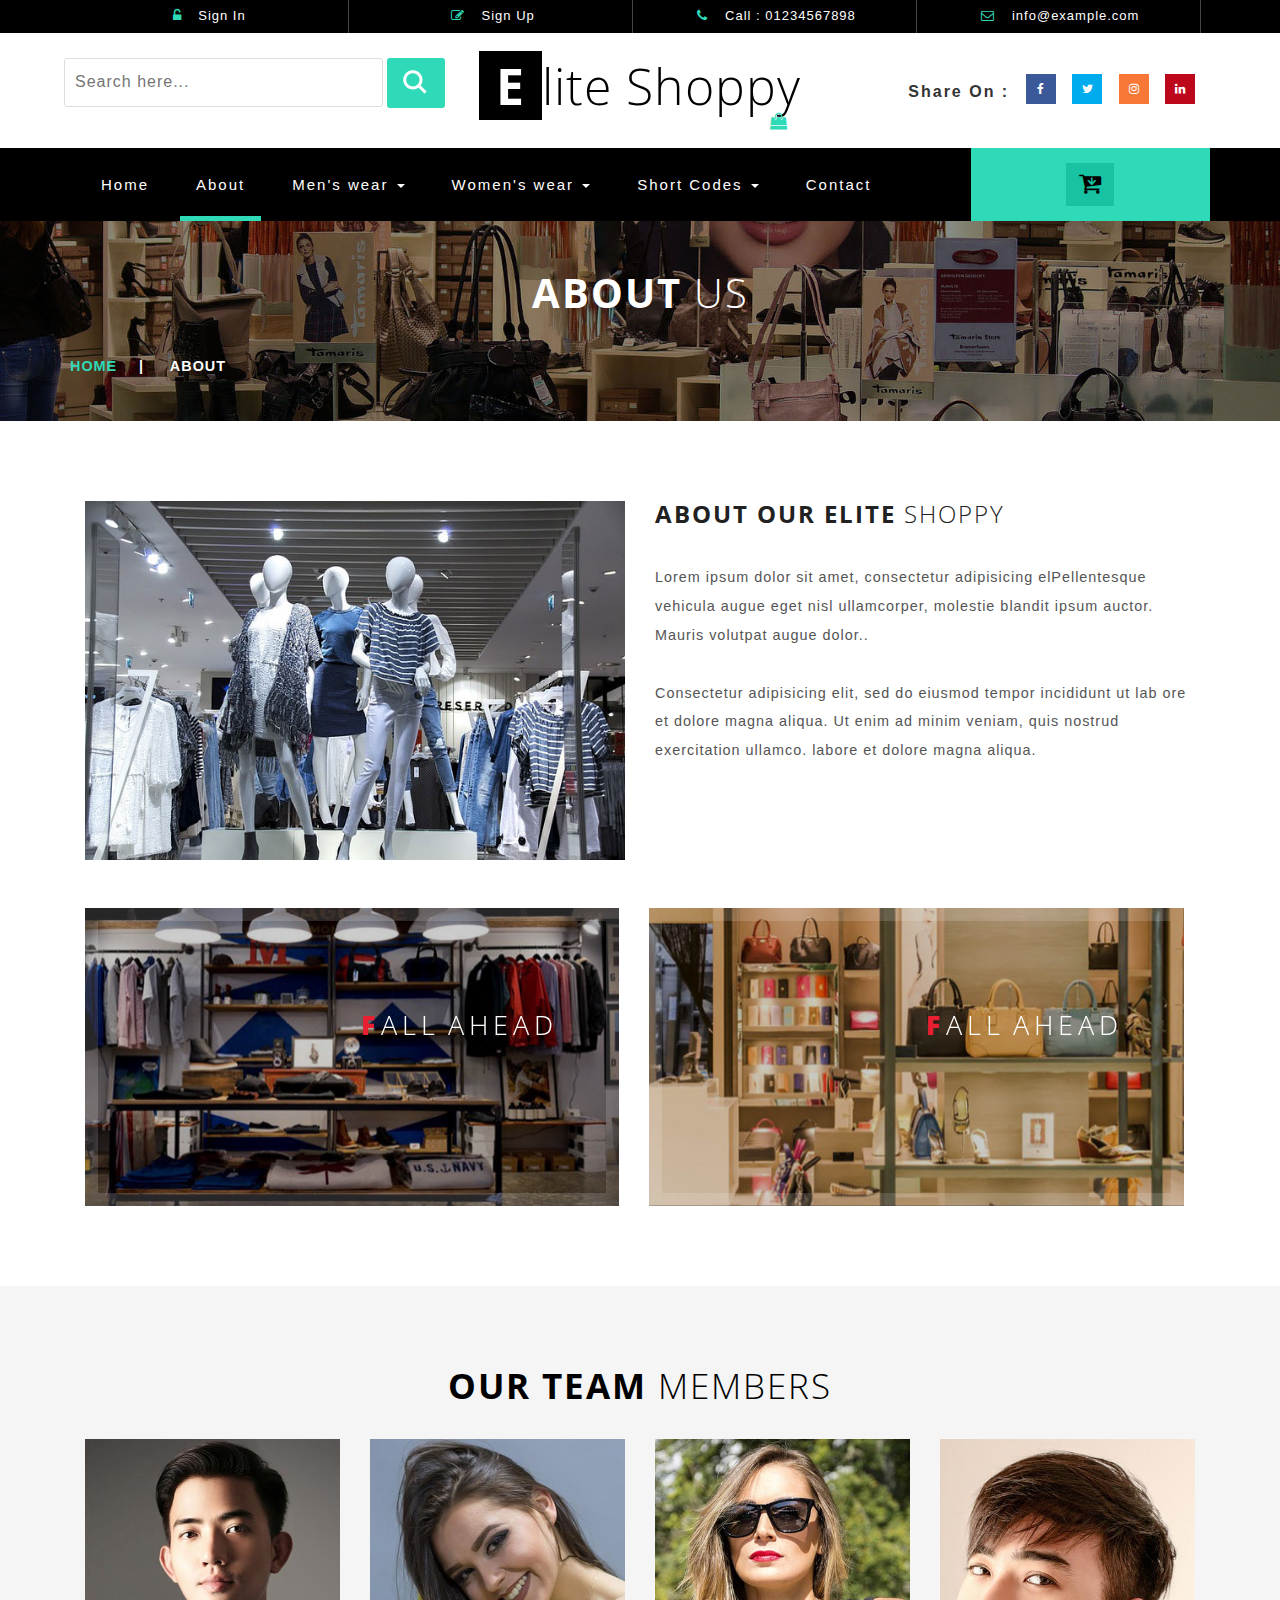
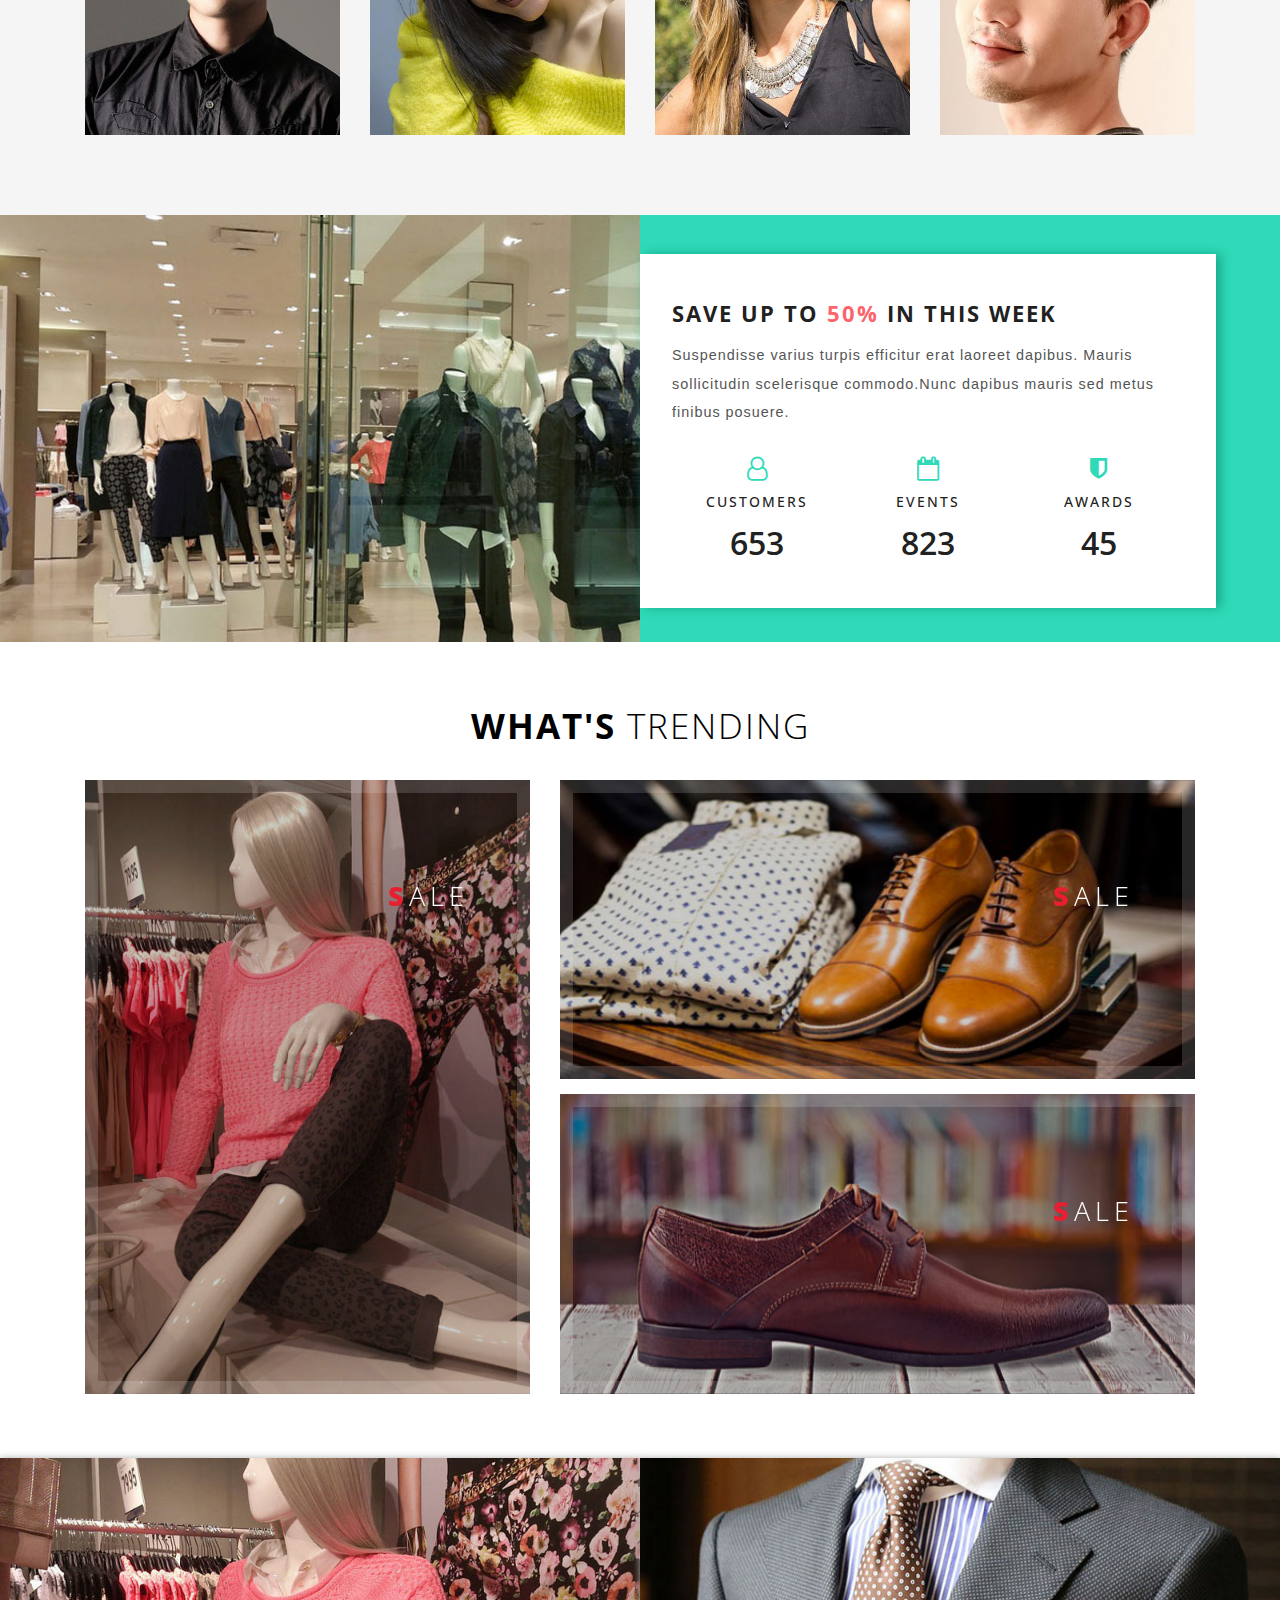
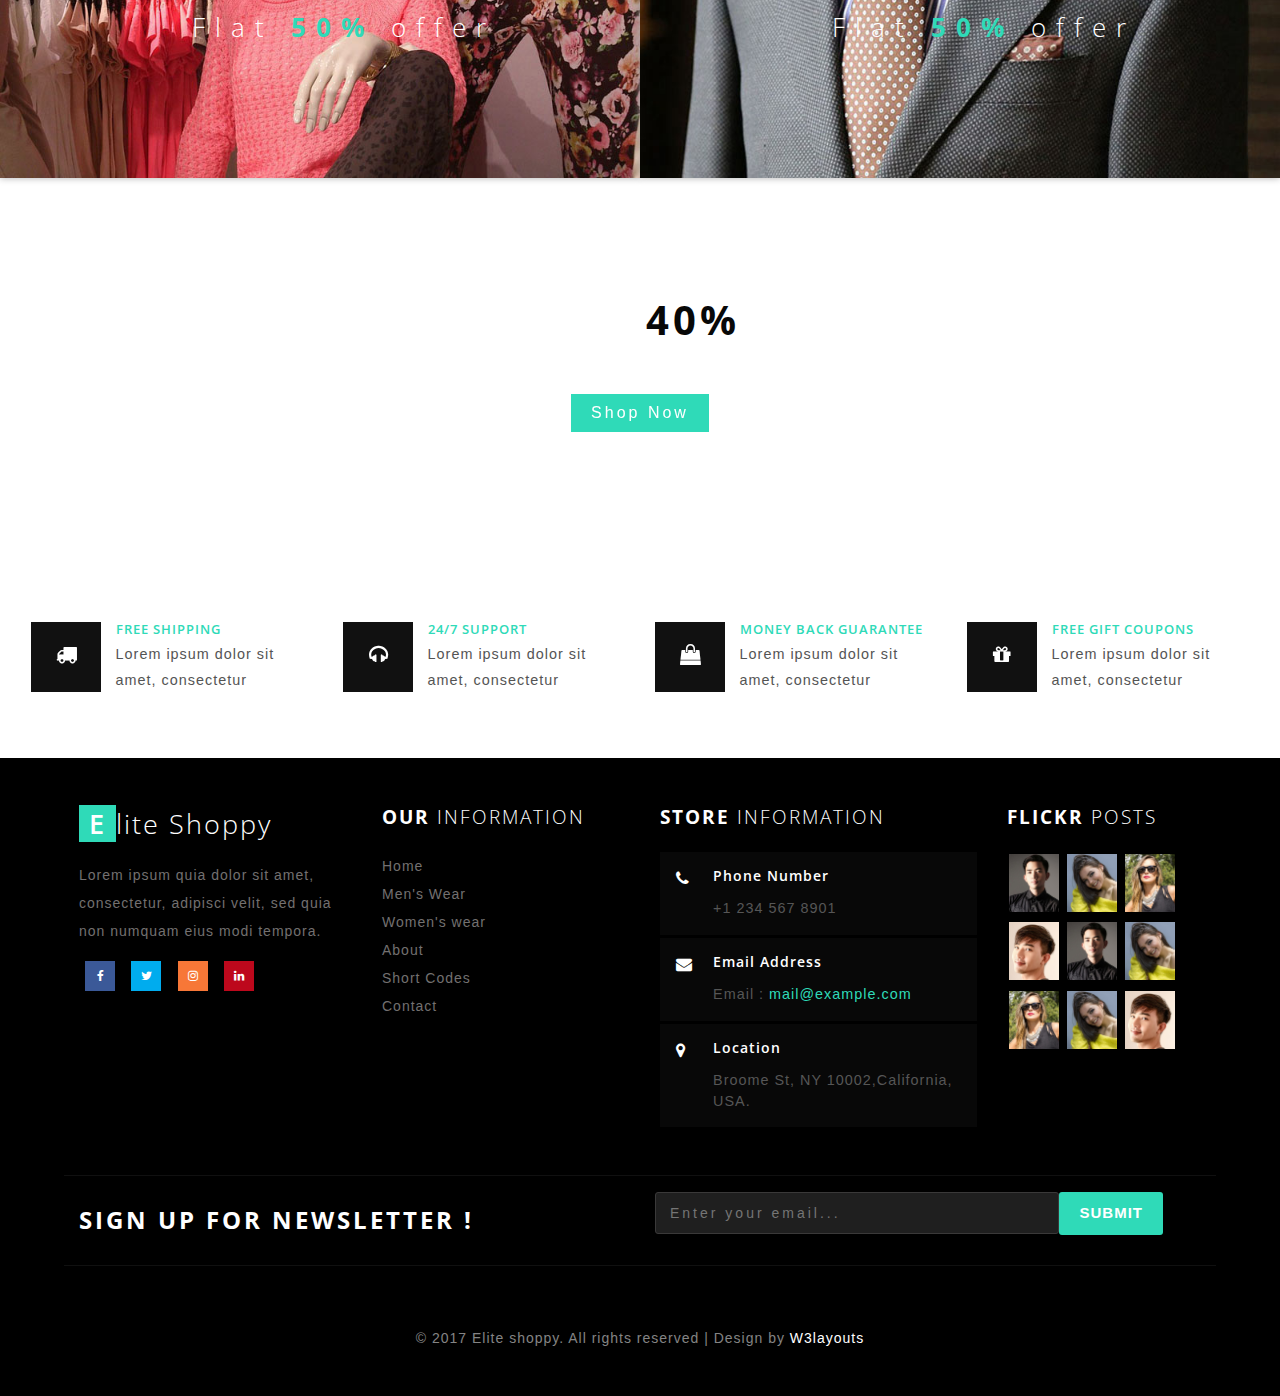
<file: about.html>
<!--
Author: W3layouts
Author URL: http://w3layouts.com
License: Creative Commons Attribution 3.0 Unported
License URL: http://creativecommons.org/licenses/by/3.0/
-->
<!DOCTYPE html>
<html>
<head>
<title>Elite Shoppy an Ecommerce Online Shopping Category Flat Bootstrap Responsive Website Template | About :: w3layouts</title>
<!--/tags -->
<meta name="viewport" content="width=device-width, initial-scale=1">
<meta http-equiv="Content-Type" content="text/html; charset=utf-8" />
<meta name="keywords" content="Elite Shoppy Responsive web template, Bootstrap Web Templates, Flat Web Templates, Android Compatible web template, 
Smartphone Compatible web template, free webdesigns for Nokia, Samsung, LG, SonyEricsson, Motorola web design" />
<script type="application/x-javascript"> addEventListener("load", function() { setTimeout(hideURLbar, 0); }, false);
		function hideURLbar(){ window.scrollTo(0,1); } </script>
<!--//tags -->
<link href="css/bootstrap.css" rel="stylesheet" type="text/css" media="all" />
<link href="css/team.css" rel="stylesheet" type="text/css" media="all" />
<link href="css/style.css" rel="stylesheet" type="text/css" media="all" />
<link href="css/font-awesome.css" rel="stylesheet"> 
<link href="css/formulario.css" rel="stylesheet" >
<!-- //for bootstrap working -->
<link href="//fonts.googleapis.com/css?family=Open+Sans:300,300i,400,400i,600,600i,700,700i,800" rel="stylesheet">
<link href='//fonts.googleapis.com/css?family=Lato:400,100,100italic,300,300italic,400italic,700,900,900italic,700italic' rel='stylesheet' type='text/css'>
</head>
<body>
<!-- header -->
<div class="header" id="home">
	<div class="container">
		<ul>
		    <li> <a href="#" data-toggle="modal" data-target="#myModal"><i class="fa fa-unlock-alt" aria-hidden="true"></i> Sign In </a></li>
			<li> <a href="#" data-toggle="modal" data-target="#myModal2"><i class="fa fa-pencil-square-o" aria-hidden="true"></i> Sign Up </a></li>
			<li><i class="fa fa-phone" aria-hidden="true"></i> Call : 01234567898</li>
			<li><i class="fa fa-envelope-o" aria-hidden="true"></i> <a href="mailto:info@example.com">info@example.com</a></li>
		</ul>
	</div>
</div>
<!-- //header -->
<!-- header-bot -->
<div class="header-bot">
	<div class="header-bot_inner_wthreeinfo_header_mid">
		<div class="col-md-4 header-middle">
			<form action="#" method="post">
				<input type="search" name="search" placeholder="Search here..." required="">
					<input type="submit" value=" ">
				<div class="clearfix"></div>
			</form>
		</div>
		<!-- header-bot -->
			<div class="col-md-4 logo_agile">
				<h1><a href="index.html"><span>E</span>lite Shoppy <i class="fa fa-shopping-bag top_logo_agile_bag" aria-hidden="true"></i></a></h1>
			</div>
        <!-- header-bot -->
		<div class="col-md-4 agileits-social top_content">
						<ul class="social-nav model-3d-0 footer-social w3_agile_social">
						                                   <li class="share">Share On : </li>
															<li><a href="#" class="facebook">
																  <div class="front"><i class="fa fa-facebook" aria-hidden="true"></i></div>
																  <div class="back"><i class="fa fa-facebook" aria-hidden="true"></i></div></a></li>
															<li><a href="#" class="twitter"> 
																  <div class="front"><i class="fa fa-twitter" aria-hidden="true"></i></div>
																  <div class="back"><i class="fa fa-twitter" aria-hidden="true"></i></div></a></li>
															<li><a href="#" class="instagram">
																  <div class="front"><i class="fa fa-instagram" aria-hidden="true"></i></div>
																  <div class="back"><i class="fa fa-instagram" aria-hidden="true"></i></div></a></li>
															<li><a href="#" class="pinterest">
																  <div class="front"><i class="fa fa-linkedin" aria-hidden="true"></i></div>
																  <div class="back"><i class="fa fa-linkedin" aria-hidden="true"></i></div></a></li>
														</ul>



		</div>
		<div class="clearfix"></div>
	</div>
</div>
<!-- //header-bot -->
<!-- banner -->
<div class="ban-top">
	<div class="container">
		<div class="top_nav_left">
			<nav class="navbar navbar-default">
			  <div class="container-fluid">
				<!-- Brand and toggle get grouped for better mobile display -->
				<div class="navbar-header">
				  <button type="button" class="navbar-toggle collapsed" data-toggle="collapse" data-target="#bs-example-navbar-collapse-1" aria-expanded="false">
					<span class="sr-only">Toggle navigation</span>
					<span class="icon-bar"></span>
					<span class="icon-bar"></span>
					<span class="icon-bar"></span>
				  </button>
				</div>
				<!-- Collect the nav links, forms, and other content for toggling -->
				<div class="collapse navbar-collapse menu--shylock" id="bs-example-navbar-collapse-1">
				  <ul class="nav navbar-nav menu__list">
					<li class="active menu__item"><a class="menu__link" href="index.html">Home <span class="sr-only">(current)</span></a></li>
					<li class=" menu__item menu__item--current"><a class="menu__link" href="about.html">About</a></li>
					<li class="dropdown menu__item">
						<a href="#" class="dropdown-toggle menu__link" data-toggle="dropdown" role="button" aria-haspopup="true" aria-expanded="false">Men's wear <span class="caret"></span></a>
							<ul class="dropdown-menu multi-column columns-3">
								<div class="agile_inner_drop_nav_info">
									<div class="col-sm-6 multi-gd-img1 multi-gd-text ">
										<a href="mens.html"><img src="images/top2.jpg" alt=" "/></a>
									</div>
									<div class="col-sm-3 multi-gd-img">
										<ul class="multi-column-dropdown">
											<li><a href="mens.html">Clothing</a></li>
											<li><a href="mens.html">Wallets</a></li>
											<li><a href="mens.html">Footwear</a></li>
											<li><a href="mens.html">Watches</a></li>
											<li><a href="mens.html">Accessories</a></li>
											<li><a href="mens.html">Bags</a></li>
											<li><a href="mens.html">Caps & Hats</a></li>
										</ul>
									</div>
									<div class="col-sm-3 multi-gd-img">
										<ul class="multi-column-dropdown">
											<li><a href="mens.html">Jewellery</a></li>
											<li><a href="mens.html">Sunglasses</a></li>
											<li><a href="mens.html">Perfumes</a></li>
											<li><a href="mens.html">Beauty</a></li>
											<li><a href="mens.html">Shirts</a></li>
											<li><a href="mens.html">Sunglasses</a></li>
											<li><a href="mens.html">Swimwear</a></li>
										</ul>
									</div>
									<div class="clearfix"></div>
								</div>
							</ul>
					</li>
					<li class="dropdown menu__item">
						<a href="#" class="dropdown-toggle menu__link" data-toggle="dropdown" role="button" aria-haspopup="true" aria-expanded="false">Women's wear <span class="caret"></span></a>
							<ul class="dropdown-menu multi-column columns-3">
								<div class="agile_inner_drop_nav_info">
									<div class="col-sm-3 multi-gd-img">
										<ul class="multi-column-dropdown">
											<li><a href="womens.html">Clothing</a></li>
											<li><a href="womens.html">Wallets</a></li>
											<li><a href="womens.html">Footwear</a></li>
											<li><a href="womens.html">Watches</a></li>
											<li><a href="womens.html">Accessories</a></li>
											<li><a href="womens.html">Bags</a></li>
											<li><a href="womens.html">Caps & Hats</a></li>
										</ul>
									</div>
									<div class="col-sm-3 multi-gd-img">
										<ul class="multi-column-dropdown">
											<li><a href="womens.html">Jewellery</a></li>
											<li><a href="womens.html">Sunglasses</a></li>
											<li><a href="womens.html">Perfumes</a></li>
											<li><a href="womens.html">Beauty</a></li>
											<li><a href="womens.html">Shirts</a></li>
											<li><a href="womens.html">Sunglasses</a></li>
											<li><a href="womens.html">Swimwear</a></li>
										</ul>
									</div>
									<div class="col-sm-6 multi-gd-img multi-gd-text ">
										<a href="womens.html"><img src="images/top1.jpg" alt=" "/></a>
									</div>
									<div class="clearfix"></div>
								</div>
							</ul>
					</li>
					<li class="menu__item dropdown">
					   <a class="menu__link" href="#" class="dropdown-toggle" data-toggle="dropdown">Short Codes <b class="caret"></b></a>
								<ul class="dropdown-menu agile_short_dropdown">
									<li><a href="icons.html">Web Icons</a></li>
									<li><a href="typography.html">Typography</a></li>
								</ul>
					</li>
					<li class=" menu__item"><a class="menu__link" href="contact.html">Contact</a></li>
				  </ul>
				</div>
			  </div>
			</nav>	
		</div>
		<div class="top_nav_right">
			<div class="wthreecartaits wthreecartaits2 cart cart box_1"> 
						<form action="#" method="post" class="last"> 
						<input type="hidden" name="cmd" value="_cart">
						<input type="hidden" name="display" value="1">
						<button class="w3view-cart" type="submit" name="submit" value=""><i class="fa fa-cart-arrow-down" aria-hidden="true"></i></button>
					</form>  
  
						</div>
		</div>
		<div class="clearfix"></div>
	</div>
</div>
<!-- //banner-top -->
<!-- Modal1 -->
		<div class="modal fade" id="myModal" tabindex="-1" role="dialog">
			<div class="modal-dialog">
				<!-- Modal content-->
				<div class="modal-content">
					<div class="modal-header">
						<button type="button" class="close" data-dismiss="modal">&times;</button>
					</div>
						<div class="modal-body modal-body-sub_agile">
						<div class="col-md-8 modal_body_left modal_body_left1">
						<h3 class="agileinfo_sign">Sign In <span>Now</span></h3>
									<form action="#" method="post">
							<div class="styled-input agile-styled-input-top">
								<input type="text" name="Name" required="">
								<label>Name</label>
								<span></span>
							</div>
							<div class="styled-input">
								<input type="email" name="Email" required=""> 
								<label>Email</label>
								<span></span>
							</div> 
							<input type="submit" value="Sign In">
						</form>
						  <ul class="social-nav model-3d-0 footer-social w3_agile_social top_agile_third">
															<li><a href="#" class="facebook">
																  <div class="front"><i class="fa fa-facebook" aria-hidden="true"></i></div>
																  <div class="back"><i class="fa fa-facebook" aria-hidden="true"></i></div></a></li>
															<li><a href="#" class="twitter"> 
																  <div class="front"><i class="fa fa-twitter" aria-hidden="true"></i></div>
																  <div class="back"><i class="fa fa-twitter" aria-hidden="true"></i></div></a></li>
															<li><a href="#" class="instagram">
																  <div class="front"><i class="fa fa-instagram" aria-hidden="true"></i></div>
																  <div class="back"><i class="fa fa-instagram" aria-hidden="true"></i></div></a></li>
															<li><a href="#" class="pinterest">
																  <div class="front"><i class="fa fa-linkedin" aria-hidden="true"></i></div>
																  <div class="back"><i class="fa fa-linkedin" aria-hidden="true"></i></div></a></li>
														</ul>
														<div class="clearfix"></div>
														<p><a href="#" data-toggle="modal" data-target="#myModal2" > Don't have an account?</a></p>

						</div>
						<div class="col-md-4 modal_body_right modal_body_right1">
							<img src="images/log_pic.jpg" alt=" "/>
						</div>
						<div class="clearfix"></div>
					</div>
				</div>
				<!-- //Modal content-->
			</div>
		</div>
<!-- //Modal1 -->
<!-- Modal2 -->
		<div class="modal fade" id="myModal2" tabindex="-1" role="dialog">
			<div class="modal-dialog">
				<!-- Modal content-->
				<div class="modal-content">
					<div class="modal-header">
						<button type="button" class="close" data-dismiss="modal">&times;</button>
					</div>
						<div class="modal-body modal-body-sub_agile">
						<div class="col-md-8 modal_body_left modal_body_left1">
						<h3 class="agileinfo_sign">Sign Up <span>Now</span></h3>
									<form action="#" method="post">
							<div class="styled-input agile-styled-input-top">
								<input type="text" name="Name" required="">
								<label>Name</label>
								<span></span>
							</div>
							<div class="styled-input">
								<input type="email" name="Email" required=""> 
								<label>Email</label>
								<span></span>
							</div> 
							<div class="styled-input">
								<input type="password" name="password" required=""> 
								<label>Password</label>
								<span></span>
							</div> 
							<div class="styled-input">
								<input type="password" name="Confirm Password" required=""> 
								<label>Confirm Password</label>
								<span></span>
							</div> 
							<input type="submit" value="Sign Up">
						</form>
						  <ul class="social-nav model-3d-0 footer-social w3_agile_social top_agile_third">
															<li><a href="#" class="facebook">
																  <div class="front"><i class="fa fa-facebook" aria-hidden="true"></i></div>
																  <div class="back"><i class="fa fa-facebook" aria-hidden="true"></i></div></a></li>
															<li><a href="#" class="twitter"> 
																  <div class="front"><i class="fa fa-twitter" aria-hidden="true"></i></div>
																  <div class="back"><i class="fa fa-twitter" aria-hidden="true"></i></div></a></li>
															<li><a href="#" class="instagram">
																  <div class="front"><i class="fa fa-instagram" aria-hidden="true"></i></div>
																  <div class="back"><i class="fa fa-instagram" aria-hidden="true"></i></div></a></li>
															<li><a href="#" class="pinterest">
																  <div class="front"><i class="fa fa-linkedin" aria-hidden="true"></i></div>
																  <div class="back"><i class="fa fa-linkedin" aria-hidden="true"></i></div></a></li>
														</ul>
														<div class="clearfix"></div>
														<p><a href="#">By clicking register, I agree to your terms</a></p>

						</div>
						<div class="col-md-4 modal_body_right modal_body_right1">
							<img src="images/log_pic.jpg" alt=" "/>
						</div>
						<div class="clearfix"></div>
					</div>
				</div>
				<!-- //Modal content-->
			</div>
		</div>
<!-- //Modal2 -->
<!-- /banner_bottom_agile_info -->
<div class="page-head_agile_info_w3l">
		<div class="container">
			<h3>About <span>Us </span></h3>
			<!--/w3_short-->
				 <div class="services-breadcrumb">
						<div class="agile_inner_breadcrumb">

						   <ul class="w3_short">
								<li><a href="index.html">Home</a><i>|</i></li>
								<li>About</li>
							</ul>
						 </div>
				</div>
	   <!--//w3_short-->
	</div>
</div>
<!-- /banner_bottom_agile_info -->
    <div class="banner_bottom_agile_info">
	    <div class="container">
			<div class="agile_ab_w3ls_info">
				<div class="col-md-6 ab_pic_w3ls">
				   	<img src="images/ab_pic.jpg" alt=" " class="img-responsive" />
				</div>
				 <div class="col-md-6 ab_pic_w3ls_text_info">
				    <h5>About Our Elite <span> Shoppy</span> </h5>
					<p>Lorem ipsum dolor sit amet, consectetur adipisicing elPellentesque vehicula augue eget nisl ullamcorper, molestie blandit ipsum auctor. Mauris volutpat augue dolor..</p>
					<p>Consectetur adipisicing elit, sed do eiusmod tempor incididunt ut lab ore et dolore magna aliqua. Ut enim ad minim veniam, quis nostrud exercitation ullamco. labore et dolore magna aliqua.</p>
				</div>
				  <div class="clearfix"></div>
			</div>    
            <div class="banner_bottom_agile_info_inner_w3ls">
    	           <div class="col-md-6 wthree_banner_bottom_grid_three_left1 grid">
						<figure class="effect-roxy">
							<img src="images/bottom1.jpg" alt=" " class="img-responsive" />
							<figcaption>
								<h3><span>F</span>all Ahead</h3>
								<p>New Arrivals</p>
							</figcaption>			
						</figure>
					</div>
					 <div class="col-md-6 wthree_banner_bottom_grid_three_left1 grid">
						<figure class="effect-roxy">
							<img src="images/bottom2.jpg" alt=" " class="img-responsive" />
							<figcaption>
								<h3><span>F</span>all Ahead</h3>
								<p>New Arrivals</p>
							</figcaption>			
						</figure>
					</div>
					<div class="clearfix"></div>
		    </div> 
		 </div> 
    </div>
	<!-- team -->
<div class="banner_bottom_agile_info team">
	<div class="container">
	            <h3 class="wthree_text_info">Our Team <span>Members</span></h3>
			<div class="inner_w3l_agile_grids">
					<div class="col-md-3 team-grids">
						<div class="thumbnail team-w3agile">
							<img src="images/t1.jpg" class="img-responsive" alt="">
							<div class="social-icons team-icons right-w3l fotw33">
							<div class="caption">
								<h4>Joanna Vilken</h4>
								<p>Add Short Description</p>						
							</div>
								<ul class="social-nav model-3d-0 footer-social w3_agile_social two">
															<li><a href="#" class="facebook">
																  <div class="front"><i class="fa fa-facebook" aria-hidden="true"></i></div>
																  <div class="back"><i class="fa fa-facebook" aria-hidden="true"></i></div></a></li>
															<li><a href="#" class="twitter"> 
																  <div class="front"><i class="fa fa-twitter" aria-hidden="true"></i></div>
																  <div class="back"><i class="fa fa-twitter" aria-hidden="true"></i></div></a></li>
															<li><a href="#" class="instagram">
																  <div class="front"><i class="fa fa-instagram" aria-hidden="true"></i></div>
																  <div class="back"><i class="fa fa-instagram" aria-hidden="true"></i></div></a></li>
															<li><a href="#" class="pinterest">
																  <div class="front"><i class="fa fa-linkedin" aria-hidden="true"></i></div>
																  <div class="back"><i class="fa fa-linkedin" aria-hidden="true"></i></div></a></li>
														</ul>
							          </div>
						     </div>
			         	</div>
						<div class="col-md-3 team-grids">
						<div class="thumbnail team-w3agile">
							<img src="images/t2.jpg" class="img-responsive" alt="">
							<div class="social-icons team-icons right-w3l fotw33">
							<div class="caption">
								<h4>Anika Mollik</h4>
								<p>Add Short Description</p>						
							</div>
								<ul class="social-nav model-3d-0 footer-social w3_agile_social two">
															<li><a href="#" class="facebook">
																  <div class="front"><i class="fa fa-facebook" aria-hidden="true"></i></div>
																  <div class="back"><i class="fa fa-facebook" aria-hidden="true"></i></div></a></li>
															<li><a href="#" class="twitter"> 
																  <div class="front"><i class="fa fa-twitter" aria-hidden="true"></i></div>
																  <div class="back"><i class="fa fa-twitter" aria-hidden="true"></i></div></a></li>
															<li><a href="#" class="instagram">
																  <div class="front"><i class="fa fa-instagram" aria-hidden="true"></i></div>
																  <div class="back"><i class="fa fa-instagram" aria-hidden="true"></i></div></a></li>
															<li><a href="#" class="pinterest">
																  <div class="front"><i class="fa fa-linkedin" aria-hidden="true"></i></div>
																  <div class="back"><i class="fa fa-linkedin" aria-hidden="true"></i></div></a></li>
														</ul>
							          </div>
						     </div>
			         	</div>
						<div class="col-md-3 team-grids">
						<div class="thumbnail team-w3agile">
							<img src="images/t3.jpg" class="img-responsive" alt="">
							<div class="social-icons team-icons right-w3l fotw33">
							<div class="caption">
								<h4>Megali Deo</h4>
								<p>Add Short Description</p>						
							</div>
								<ul class="social-nav model-3d-0 footer-social w3_agile_social two">
															<li><a href="#" class="facebook">
																  <div class="front"><i class="fa fa-facebook" aria-hidden="true"></i></div>
																  <div class="back"><i class="fa fa-facebook" aria-hidden="true"></i></div></a></li>
															<li><a href="#" class="twitter"> 
																  <div class="front"><i class="fa fa-twitter" aria-hidden="true"></i></div>
																  <div class="back"><i class="fa fa-twitter" aria-hidden="true"></i></div></a></li>
															<li><a href="#" class="instagram">
																  <div class="front"><i class="fa fa-instagram" aria-hidden="true"></i></div>
																  <div class="back"><i class="fa fa-instagram" aria-hidden="true"></i></div></a></li>
															<li><a href="#" class="pinterest">
																  <div class="front"><i class="fa fa-linkedin" aria-hidden="true"></i></div>
																  <div class="back"><i class="fa fa-linkedin" aria-hidden="true"></i></div></a></li>
														</ul>
							          </div>
						     </div>
			         	</div>
						<div class="col-md-3 team-grids">
						<div class="thumbnail team-w3agile">
							<img src="images/t4.jpg" class="img-responsive" alt="">
							<div class="social-icons team-icons right-w3l fotw33">
							<div class="caption">
								<h4>Retas Word</h4>
								<p>Add Short Description</p>						
							</div>
								<ul class="social-nav model-3d-0 footer-social w3_agile_social two">
															<li><a href="#" class="facebook">
																  <div class="front"><i class="fa fa-facebook" aria-hidden="true"></i></div>
																  <div class="back"><i class="fa fa-facebook" aria-hidden="true"></i></div></a></li>
															<li><a href="#" class="twitter"> 
																  <div class="front"><i class="fa fa-twitter" aria-hidden="true"></i></div>
																  <div class="back"><i class="fa fa-twitter" aria-hidden="true"></i></div></a></li>
															<li><a href="#" class="instagram">
																  <div class="front"><i class="fa fa-instagram" aria-hidden="true"></i></div>
																  <div class="back"><i class="fa fa-instagram" aria-hidden="true"></i></div></a></li>
															<li><a href="#" class="pinterest">
																  <div class="front"><i class="fa fa-linkedin" aria-hidden="true"></i></div>
																  <div class="back"><i class="fa fa-linkedin" aria-hidden="true"></i></div></a></li>
														</ul>
							          </div>
						     </div>
			         	</div>
					<div class="clearfix"> </div>
				</div>
	       </div>
		</div>
<!-- //team -->

	<!-- schedule-bottom -->
	<div class="schedule-bottom">
		<div class="col-md-6 agileinfo_schedule_bottom_left">
			<img src="images/mid.jpg" alt=" " class="img-responsive" />
		</div>
		<div class="col-md-6 agileits_schedule_bottom_right">
			<div class="w3ls_schedule_bottom_right_grid">
				<h3>Save up to <span>50%</span> in this week</h3>
				<p>Suspendisse varius turpis efficitur erat laoreet dapibus. 
					Mauris sollicitudin scelerisque commodo.Nunc dapibus mauris sed metus finibus posuere.</p>
				<div class="col-md-4 w3l_schedule_bottom_right_grid1">
					<i class="fa fa-user-o" aria-hidden="true"></i>
					<h4>Customers</h4>
					<h5 class="counter">653</h5>
				</div>
				<div class="col-md-4 w3l_schedule_bottom_right_grid1">
					<i class="fa fa-calendar-o" aria-hidden="true"></i>
					<h4>Events</h4>
					<h5 class="counter">823</h5>
				</div>
				<div class="col-md-4 w3l_schedule_bottom_right_grid1">
					<i class="fa fa-shield" aria-hidden="true"></i>
					<h4>Awards</h4>
					<h5 class="counter">45</h5>
				</div>
				<div class="clearfix"> </div>
			</div>
		</div>
		<div class="clearfix"> </div>
	</div>
<!-- //schedule-bottom -->
  <!-- banner-bootom-w3-agileits -->
	<div class="banner-bootom-w3-agileits">
	   <div class="container">
	     <h3 class="wthree_text_info">What's <span>Trending</span></h3>
	
		<div class="col-md-5 bb-grids bb-left-agileits-w3layouts">
			<a href="women.html">
			   <div class="bb-left-agileits-w3layouts-inner grid">
					<figure class="effect-roxy">
							<img src="images/bb1.jpg" alt=" " class="img-responsive" />
							<figcaption>
								<h3><span>S</span>ale </h3>
								<p>Upto 55%</p>
							</figcaption>			
						</figure>
			    </div>
			</a>
		</div>
		<div class="col-md-7 bb-grids bb-middle-agileits-w3layouts">
		       <div class="bb-middle-agileits-w3layouts grid">
			           <figure class="effect-roxy">
							<img src="images/bottom3.jpg" alt=" " class="img-responsive" />
							<figcaption>
								<h3><span>S</span>ale </h3>
								<p>Upto 55%</p>
							</figcaption>			
						</figure>
		        </div>
		      <div class="bb-middle-agileits-w3layouts forth grid">
						<figure class="effect-roxy">
							<img src="images/bottom4.jpg" alt=" " class="img-responsive">
							<figcaption>
								<h3><span>S</span>ale </h3>
								<p>Upto 65%</p>
							</figcaption>		
						</figure>
					</div>
		<div class="clearfix"></div>
	</div>
    </div>
</div>
<!--/grids-->
      <div class="agile_last_double_sectionw3ls">
            <div class="col-md-6 multi-gd-img multi-gd-text ">
					<a href="womens.html"><img src="images/bot_1.jpg" alt=" "><h4>Flat <span>50%</span> offer</h4></a>
					
			</div>
			 <div class="col-md-6 multi-gd-img multi-gd-text ">
					<a href="womens.html"><img src="images/bot_2.jpg" alt=" "><h4>Flat <span>50%</span> offer</h4></a>
			</div>
			<div class="clearfix"></div>
	   </div>							
<!--/grids-->
	<!-- /we-offer -->
		<div class="sale-w3ls">
			<div class="container">
				<h6>We Offer Flat <span>40%</span> Discount</h6>
 
				<a class="hvr-outline-out button2" href="single.html">Shop Now </a>
			</div>
		</div>
	<!-- //we-offer -->
<!--/grids-->
<div class="coupons">
		<div class="coupons-grids text-center">
			<div class="w3layouts_mail_grid">
				<div class="col-md-3 w3layouts_mail_grid_left">
					<div class="w3layouts_mail_grid_left1 hvr-radial-out">
						<i class="fa fa-truck" aria-hidden="true"></i>
					</div>
					<div class="w3layouts_mail_grid_left2">
						<h3>FREE SHIPPING</h3>
						<p>Lorem ipsum dolor sit amet, consectetur</p>
					</div>
				</div>
				<div class="col-md-3 w3layouts_mail_grid_left">
					<div class="w3layouts_mail_grid_left1 hvr-radial-out">
						<i class="fa fa-headphones" aria-hidden="true"></i>
					</div>
					<div class="w3layouts_mail_grid_left2">
						<h3>24/7 SUPPORT</h3>
						<p>Lorem ipsum dolor sit amet, consectetur</p>
					</div>
				</div>
				<div class="col-md-3 w3layouts_mail_grid_left">
					<div class="w3layouts_mail_grid_left1 hvr-radial-out">
						<i class="fa fa-shopping-bag" aria-hidden="true"></i>
					</div>
					<div class="w3layouts_mail_grid_left2">
						<h3>MONEY BACK GUARANTEE</h3>
						<p>Lorem ipsum dolor sit amet, consectetur</p>
					</div>
				</div>
					<div class="col-md-3 w3layouts_mail_grid_left">
					<div class="w3layouts_mail_grid_left1 hvr-radial-out">
						<i class="fa fa-gift" aria-hidden="true"></i>
					</div>
					<div class="w3layouts_mail_grid_left2">
						<h3>FREE GIFT COUPONS</h3>
						<p>Lorem ipsum dolor sit amet, consectetur</p>
					</div>
				</div>
				<div class="clearfix"> </div>
			</div>

		</div>
</div>
<!--grids-->
<!-- footer -->
<div class="footer">
	<div class="footer_agile_inner_info_w3l">
		<div class="col-md-3 footer-left">
			<h2><a href="index.html"><span>E</span>lite Shoppy </a></h2>
			<p>Lorem ipsum quia dolor
			sit amet, consectetur, adipisci velit, sed quia non 
			numquam eius modi tempora.</p>
			<ul class="social-nav model-3d-0 footer-social w3_agile_social two">
															<li><a href="#" class="facebook">
																  <div class="front"><i class="fa fa-facebook" aria-hidden="true"></i></div>
																  <div class="back"><i class="fa fa-facebook" aria-hidden="true"></i></div></a></li>
															<li><a href="#" class="twitter"> 
																  <div class="front"><i class="fa fa-twitter" aria-hidden="true"></i></div>
																  <div class="back"><i class="fa fa-twitter" aria-hidden="true"></i></div></a></li>
															<li><a href="#" class="instagram">
																  <div class="front"><i class="fa fa-instagram" aria-hidden="true"></i></div>
																  <div class="back"><i class="fa fa-instagram" aria-hidden="true"></i></div></a></li>
															<li><a href="#" class="pinterest">
																  <div class="front"><i class="fa fa-linkedin" aria-hidden="true"></i></div>
																  <div class="back"><i class="fa fa-linkedin" aria-hidden="true"></i></div></a></li>
														</ul>
		</div>
		<div class="col-md-9 footer-right">
			<div class="sign-grds">
				<div class="col-md-4 sign-gd">
					<h4>Our <span>Information</span> </h4>
					<ul>
						<li><a href="index.html">Home</a></li>
						<li><a href="mens.html">Men's Wear</a></li>
						<li><a href="womens.html">Women's wear</a></li>
						<li><a href="about.html">About</a></li>
						<li><a href="typography.html">Short Codes</a></li>
						<li><a href="contact.html">Contact</a></li>
					</ul>
				</div>
				
				<div class="col-md-5 sign-gd-two">
					<h4>Store <span>Information</span></h4>
					<div class="w3-address">
						<div class="w3-address-grid">
							<div class="w3-address-left">
								<i class="fa fa-phone" aria-hidden="true"></i>
							</div>
							<div class="w3-address-right">
								<h6>Phone Number</h6>
								<p>+1 234 567 8901</p>
							</div>
							<div class="clearfix"> </div>
						</div>
						<div class="w3-address-grid">
							<div class="w3-address-left">
								<i class="fa fa-envelope" aria-hidden="true"></i>
							</div>
							<div class="w3-address-right">
								<h6>Email Address</h6>
								<p>Email :<a href="mailto:example@email.com"> mail@example.com</a></p>
							</div>
							<div class="clearfix"> </div>
						</div>
						<div class="w3-address-grid">
							<div class="w3-address-left">
								<i class="fa fa-map-marker" aria-hidden="true"></i>
							</div>
							<div class="w3-address-right">
								<h6>Location</h6>
								<p>Broome St, NY 10002,California, USA. 
								
								</p>
							</div>
							<div class="clearfix"> </div>
						</div>
					</div>
				</div>
				<div class="col-md-3 sign-gd flickr-post">
					<h4>Flickr <span>Posts</span></h4>
					<ul>
						<li><a href="single.html"><img src="images/t1.jpg" alt=" " class="img-responsive" /></a></li>
						<li><a href="single.html"><img src="images/t2.jpg" alt=" " class="img-responsive" /></a></li>
						<li><a href="single.html"><img src="images/t3.jpg" alt=" " class="img-responsive" /></a></li>
						<li><a href="single.html"><img src="images/t4.jpg" alt=" " class="img-responsive" /></a></li>
						<li><a href="single.html"><img src="images/t1.jpg" alt=" " class="img-responsive" /></a></li>
						<li><a href="single.html"><img src="images/t2.jpg" alt=" " class="img-responsive" /></a></li>
						<li><a href="single.html"><img src="images/t3.jpg" alt=" " class="img-responsive" /></a></li>
						<li><a href="single.html"><img src="images/t2.jpg" alt=" " class="img-responsive" /></a></li>
						<li><a href="single.html"><img src="images/t4.jpg" alt=" " class="img-responsive" /></a></li>
					</ul>
				</div>
				<div class="clearfix"></div>
			</div>
		</div>
		<div class="clearfix"></div>
			<div class="agile_newsletter_footer">
					<div class="col-sm-6 newsleft">
				<h3>SIGN UP FOR NEWSLETTER !</h3>
			</div>
			<div class="col-sm-6 newsright">
				<form action="#" method="post">
					<input type="email" placeholder="Enter your email..." name="email" required="">
					<input type="submit" value="Submit">
				</form>
			</div>

		<div class="clearfix"></div>
	</div>
		<p class="copy-right">&copy 2017 Elite shoppy. All rights reserved | Design by <a href="http://w3layouts.com/">W3layouts</a></p>
	</div>
</div>
<!-- //footer -->

<!-- login -->
			<div class="modal fade" id="myModal4" tabindex="-1" role="dialog" aria-labelledby="myModalLabel">
				<div class="modal-dialog" role="document">
					<div class="modal-content modal-info">
						<div class="modal-header">
							<button type="button" class="close" data-dismiss="modal" aria-label="Close"><span aria-hidden="true">&times;</span></button>						
						</div>
						<div class="modal-body modal-spa">
							<div class="login-grids">
								<div class="login">
									<div class="login-bottom">
										<h3>Sign up for free</h3>
										<form>
											<div class="sign-up">
												<h4>Email :</h4>
												<input type="text" value="Type here" onfocus="this.value = '';" onblur="if (this.value == '') {this.value = 'Type here';}" required="">	
											</div>
											<div class="sign-up">
												<h4>Password :</h4>
												<input type="password" value="Password" onfocus="this.value = '';" onblur="if (this.value == '') {this.value = 'Password';}" required="">
												
											</div>
											<div class="sign-up">
												<h4>Re-type Password :</h4>
												<input type="password" value="Password" onfocus="this.value = '';" onblur="if (this.value == '') {this.value = 'Password';}" required="">
												
											</div>
											<div class="sign-up">
												<input type="submit" value="REGISTER NOW" >
											</div>
											
										</form>
									</div>
									<div class="login-right">
										<h3>Sign in with your account</h3>
										<form>
											<div class="sign-in">
												<h4>Email :</h4>
												<input type="text" value="Type here" onfocus="this.value = '';" onblur="if (this.value == '') {this.value = 'Type here';}" required="">	
											</div>
											<div class="sign-in">
												<h4>Password :</h4>
												<input type="password" value="Password" onfocus="this.value = '';" onblur="if (this.value == '') {this.value = 'Password';}" required="">
												<a href="#">Forgot password?</a>
											</div>
											<div class="single-bottom">
												<input type="checkbox"  id="brand" value="">
												<label for="brand"><span></span>Remember Me.</label>
											</div>
											<div class="sign-in">
												<input type="submit" value="SIGNIN" >
											</div>
										</form>
									</div>
									<div class="clearfix"></div>
								</div>
								<p>By logging in you agree to our <a href="#">Terms and Conditions</a> and <a href="#">Privacy Policy</a></p>
							</div>
						</div>
					</div>
				</div>
			</div>
<!-- //login -->
<a href="#home" class="scroll" id="toTop" style="display: block;"> <span id="toTopHover" style="opacity: 1;"> </span></a>
<!-- js -->
<script type="text/javascript" src="js/jquery-2.1.4.min.js"></script>
<!-- //js -->	
	<!-- cart-js -->
	<script src="js/minicart.min.js"></script>
<script>
	// Mini Cart
	paypal.minicart.render({
		action: '#'
	});

	if (~window.location.search.indexOf('reset=true')) {
		paypal.minicart.reset();
	}
</script>

	<!-- //cart-js --> 

<!-- stats -->
	<script src="js/jquery.waypoints.min.js"></script>
	<script src="js/jquery.countup.js"></script>
	<script>
		$('.counter').countUp();
	</script>
<!-- //stats -->
<!-- start-smoth-scrolling -->
<script type="text/javascript" src="js/move-top.js"></script>
<script type="text/javascript" src="js/jquery.easing.min.js"></script>
<script type="text/javascript">
	jQuery(document).ready(function($) {
		$(".scroll").click(function(event){		
			event.preventDefault();
			$('html,body').animate({scrollTop:$(this.hash).offset().top},1000);
		});
	});
</script>
<!-- here stars scrolling icon -->
	<script type="text/javascript">
		$(document).ready(function() {
			/*
				var defaults = {
				containerID: 'toTop', // fading element id
				containerHoverID: 'toTopHover', // fading element hover id
				scrollSpeed: 1200,
				easingType: 'linear' 
				};
			*/
								
			$().UItoTop({ easingType: 'easeOutQuart' });
								
			});
	</script>
<!-- //here ends scrolling icon -->

<!-- for bootstrap working -->
<script type="text/javascript" src="js/bootstrap.js"></script>
</body>
</html>
</file>
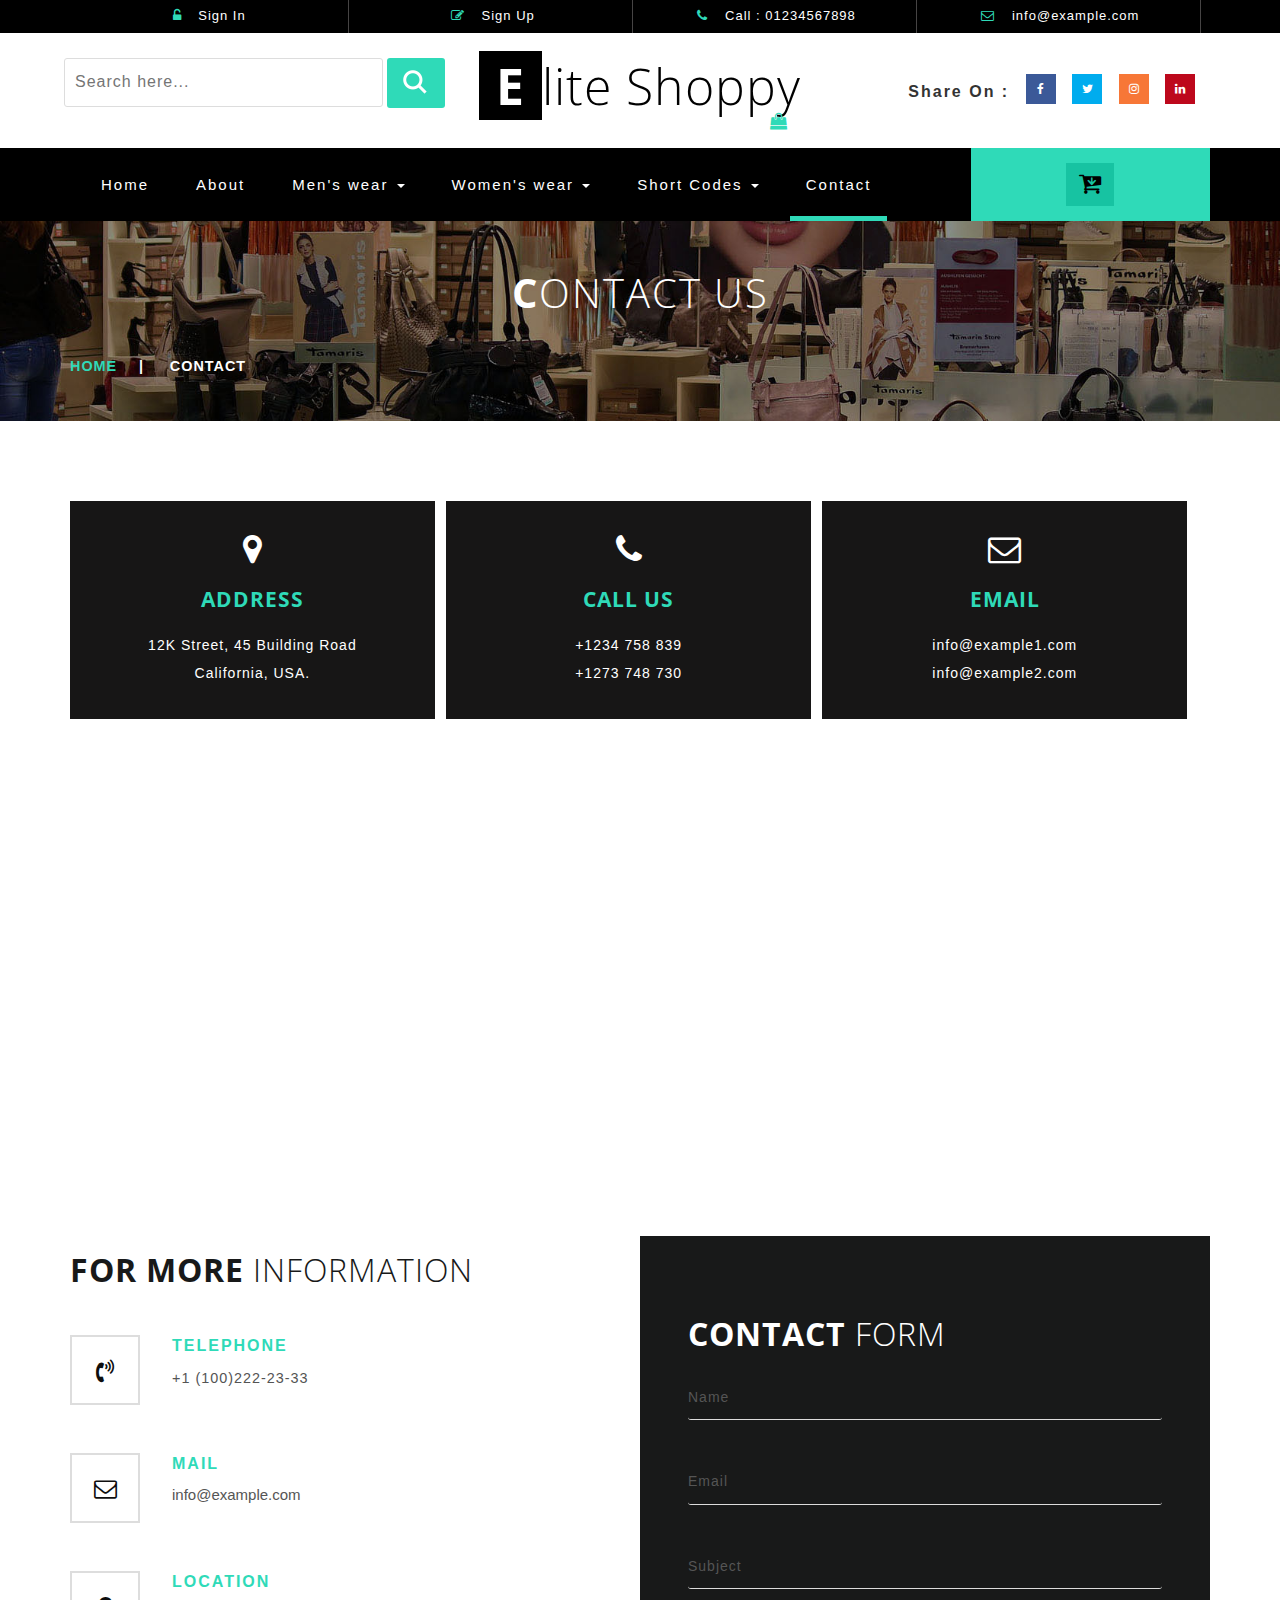
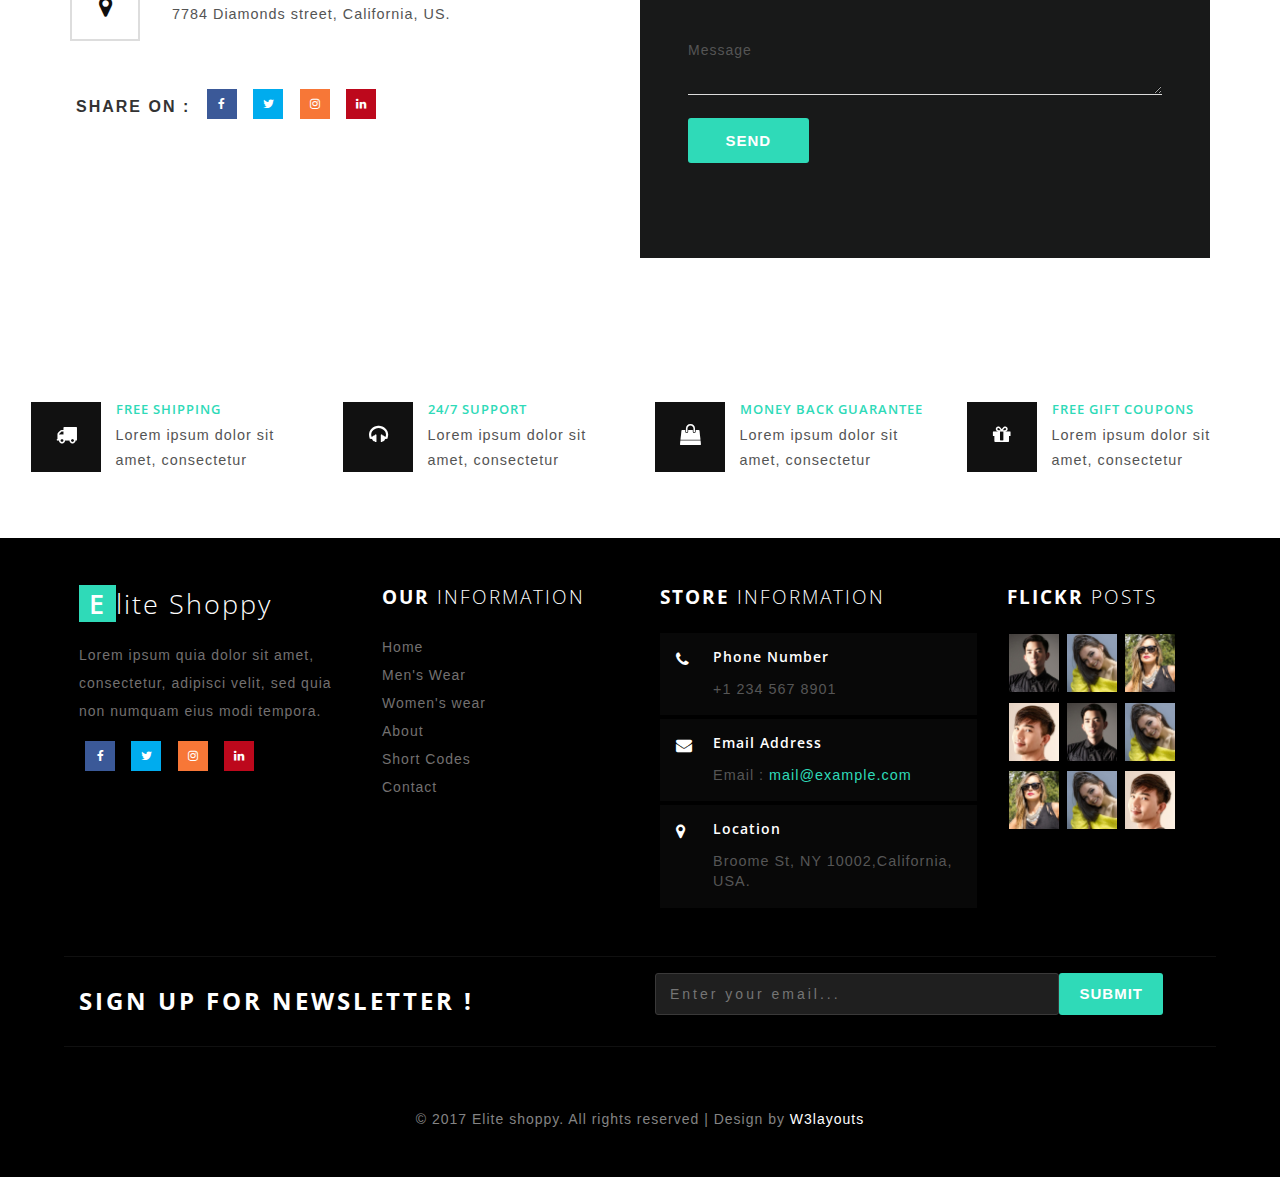
<file: contact.html>
<!--
Author: W3layouts
Author URL: http://w3layouts.com
License: Creative Commons Attribution 3.0 Unported
License URL: http://creativecommons.org/licenses/by/3.0/
-->
<!DOCTYPE html>
<html>
<head>
<title>Elite Shoppy an Ecommerce Online Shopping Category Flat Bootstrap Responsive Website Template | Contact :: w3layouts</title>
<!--/tags -->
<meta name="viewport" content="width=device-width, initial-scale=1">
<meta http-equiv="Content-Type" content="text/html; charset=utf-8" />
<meta name="keywords" content="Elite Shoppy Responsive web template, Bootstrap Web Templates, Flat Web Templates, Android Compatible web template, 
Smartphone Compatible web template, free webdesigns for Nokia, Samsung, LG, SonyEricsson, Motorola web design" />
<script type="application/x-javascript"> addEventListener("load", function() { setTimeout(hideURLbar, 0); }, false);
		function hideURLbar(){ window.scrollTo(0,1); } </script>
<!--//tags -->
<link href="css/bootstrap.css" rel="stylesheet" type="text/css" media="all" />
<link href="css/style.css" rel="stylesheet" type="text/css" media="all" />
<link href="css/font-awesome.css" rel="stylesheet">
<link href="css/formulario.css" rel="stylesheet" > 
<!-- //for bootstrap working -->
<link href="//fonts.googleapis.com/css?family=Open+Sans:300,300i,400,400i,600,600i,700,700i,800" rel="stylesheet">
<link href='//fonts.googleapis.com/css?family=Lato:400,100,100italic,300,300italic,400italic,700,900,900italic,700italic' rel='stylesheet' type='text/css'>
</head>
<body>
<!-- header -->
<div class="header" id="home">
	<div class="container">
		<ul>
		    <li> <a href="#" data-toggle="modal" data-target="#myModal"><i class="fa fa-unlock-alt" aria-hidden="true"></i> Sign In </a></li>
			<li> <a href="#" data-toggle="modal" data-target="#myModal2"><i class="fa fa-pencil-square-o" aria-hidden="true"></i> Sign Up </a></li>
			<li><i class="fa fa-phone" aria-hidden="true"></i> Call : 01234567898</li>
			<li><i class="fa fa-envelope-o" aria-hidden="true"></i> <a href="mailto:info@example.com">info@example.com</a></li>
		</ul>
	</div>
</div>
<!-- //header -->
<!-- header-bot -->
<div class="header-bot">
	<div class="header-bot_inner_wthreeinfo_header_mid">
		<div class="col-md-4 header-middle">
			<form action="#" method="post">
				<input type="search" name="search" placeholder="Search here..." required="">
					<input type="submit" value=" ">
				<div class="clearfix"></div>
			</form>
		</div>
		<!-- header-bot -->
			<div class="col-md-4 logo_agile">
				<h1><a href="index.html"><span>E</span>lite Shoppy <i class="fa fa-shopping-bag top_logo_agile_bag" aria-hidden="true"></i></a></h1>
			</div>
        <!-- header-bot -->
		<div class="col-md-4 agileits-social top_content">
						<ul class="social-nav model-3d-0 footer-social w3_agile_social">
						                                   <li class="share">Share On : </li>
															<li><a href="#" class="facebook">
																  <div class="front"><i class="fa fa-facebook" aria-hidden="true"></i></div>
																  <div class="back"><i class="fa fa-facebook" aria-hidden="true"></i></div></a></li>
															<li><a href="#" class="twitter"> 
																  <div class="front"><i class="fa fa-twitter" aria-hidden="true"></i></div>
																  <div class="back"><i class="fa fa-twitter" aria-hidden="true"></i></div></a></li>
															<li><a href="#" class="instagram">
																  <div class="front"><i class="fa fa-instagram" aria-hidden="true"></i></div>
																  <div class="back"><i class="fa fa-instagram" aria-hidden="true"></i></div></a></li>
															<li><a href="#" class="pinterest">
																  <div class="front"><i class="fa fa-linkedin" aria-hidden="true"></i></div>
																  <div class="back"><i class="fa fa-linkedin" aria-hidden="true"></i></div></a></li>
														</ul>



		</div>
		<div class="clearfix"></div>
	</div>
</div>
<!-- //header-bot -->
<!-- banner -->
<div class="ban-top">
	<div class="container">
		<div class="top_nav_left">
			<nav class="navbar navbar-default">
			  <div class="container-fluid">
				<!-- Brand and toggle get grouped for better mobile display -->
				<div class="navbar-header">
				  <button type="button" class="navbar-toggle collapsed" data-toggle="collapse" data-target="#bs-example-navbar-collapse-1" aria-expanded="false">
					<span class="sr-only">Toggle navigation</span>
					<span class="icon-bar"></span>
					<span class="icon-bar"></span>
					<span class="icon-bar"></span>
				  </button>
				</div>
				<!-- Collect the nav links, forms, and other content for toggling -->
				<div class="collapse navbar-collapse menu--shylock" id="bs-example-navbar-collapse-1">
				  <ul class="nav navbar-nav menu__list">
					<li class="active menu__item"><a class="menu__link" href="index.html">Home <span class="sr-only">(current)</span></a></li>
					<li class=" menu__item"><a class="menu__link" href="about.html">About</a></li>
					<li class="dropdown menu__item">
						<a href="#" class="dropdown-toggle menu__link" data-toggle="dropdown" role="button" aria-haspopup="true" aria-expanded="false">Men's wear <span class="caret"></span></a>
							<ul class="dropdown-menu multi-column columns-3">
								<div class="agile_inner_drop_nav_info">
									<div class="col-sm-6 multi-gd-img1 multi-gd-text ">
										<a href="mens.html"><img src="images/top2.jpg" alt=" "/></a>
									</div>
									<div class="col-sm-3 multi-gd-img">
										<ul class="multi-column-dropdown">
											<li><a href="mens.html">Clothing</a></li>
											<li><a href="mens.html">Wallets</a></li>
											<li><a href="mens.html">Footwear</a></li>
											<li><a href="mens.html">Watches</a></li>
											<li><a href="mens.html">Accessories</a></li>
											<li><a href="mens.html">Bags</a></li>
											<li><a href="mens.html">Caps & Hats</a></li>
										</ul>
									</div>
									<div class="col-sm-3 multi-gd-img">
										<ul class="multi-column-dropdown">
											<li><a href="mens.html">Jewellery</a></li>
											<li><a href="mens.html">Sunglasses</a></li>
											<li><a href="mens.html">Perfumes</a></li>
											<li><a href="mens.html">Beauty</a></li>
											<li><a href="mens.html">Shirts</a></li>
											<li><a href="mens.html">Sunglasses</a></li>
											<li><a href="mens.html">Swimwear</a></li>
										</ul>
									</div>
									<div class="clearfix"></div>
								</div>
							</ul>
					</li>
					<li class="dropdown menu__item">
						<a href="#" class="dropdown-toggle menu__link" data-toggle="dropdown" role="button" aria-haspopup="true" aria-expanded="false">Women's wear <span class="caret"></span></a>
							<ul class="dropdown-menu multi-column columns-3">
								<div class="agile_inner_drop_nav_info">
									<div class="col-sm-3 multi-gd-img">
										<ul class="multi-column-dropdown">
											<li><a href="womens.html">Clothing</a></li>
											<li><a href="womens.html">Wallets</a></li>
											<li><a href="womens.html">Footwear</a></li>
											<li><a href="womens.html">Watches</a></li>
											<li><a href="womens.html">Accessories</a></li>
											<li><a href="womens.html">Bags</a></li>
											<li><a href="womens.html">Caps & Hats</a></li>
										</ul>
									</div>
									<div class="col-sm-3 multi-gd-img">
										<ul class="multi-column-dropdown">
											<li><a href="womens.html">Jewellery</a></li>
											<li><a href="womens.html">Sunglasses</a></li>
											<li><a href="womens.html">Perfumes</a></li>
											<li><a href="womens.html">Beauty</a></li>
											<li><a href="womens.html">Shirts</a></li>
											<li><a href="womens.html">Sunglasses</a></li>
											<li><a href="womens.html">Swimwear</a></li>
										</ul>
									</div>
									<div class="col-sm-6 multi-gd-img multi-gd-text ">
										<a href="womens.html"><img src="images/top1.jpg" alt=" "/></a>
									</div>
									<div class="clearfix"></div>
								</div>
							</ul>
					</li>
					<li class="menu__item dropdown">
					   <a class="menu__link" href="#" class="dropdown-toggle" data-toggle="dropdown">Short Codes <b class="caret"></b></a>
								<ul class="dropdown-menu agile_short_dropdown">
									<li><a href="icons.html">Web Icons</a></li>
									<li><a href="typography.html">Typography</a></li>
								</ul>
					</li>
					<li class=" menu__item menu__item--current"><a class="menu__link" href="contact.html">Contact</a></li>
				  </ul>
				</div>
			  </div>
			</nav>	
		</div>
		<div class="top_nav_right">
			<div class="wthreecartaits wthreecartaits2 cart cart box_1"> 
						<form action="#" method="post" class="last"> 
						<input type="hidden" name="cmd" value="_cart">
						<input type="hidden" name="display" value="1">
						<button class="w3view-cart" type="submit" name="submit" value=""><i class="fa fa-cart-arrow-down" aria-hidden="true"></i></button>
					</form>  
  
						</div>
		</div>
		<div class="clearfix"></div>
	</div>
</div>
<!-- //banner-top -->
<!-- Modal1 -->
		<div class="modal fade" id="myModal" tabindex="-1" role="dialog">
			<div class="modal-dialog">
				<!-- Modal content-->
				<div class="modal-content">
					<div class="modal-header">
						<button type="button" class="close" data-dismiss="modal">&times;</button>
					</div>
						<div class="modal-body modal-body-sub_agile">
						<div class="col-md-8 modal_body_left modal_body_left1">
						<h3 class="agileinfo_sign">Sign In <span>Now</span></h3>
									<form action="#" method="post">
							<div class="styled-input agile-styled-input-top">
								<input type="text" name="Name" required="">
								<label>Name</label>
								<span></span>
							</div>
							<div class="styled-input">
								<input type="email" name="Email" required=""> 
								<label>Email</label>
								<span></span>
							</div> 
							<input type="submit" value="Sign In">
						</form>
						  <ul class="social-nav model-3d-0 footer-social w3_agile_social top_agile_third">
															<li><a href="#" class="facebook">
																  <div class="front"><i class="fa fa-facebook" aria-hidden="true"></i></div>
																  <div class="back"><i class="fa fa-facebook" aria-hidden="true"></i></div></a></li>
															<li><a href="#" class="twitter"> 
																  <div class="front"><i class="fa fa-twitter" aria-hidden="true"></i></div>
																  <div class="back"><i class="fa fa-twitter" aria-hidden="true"></i></div></a></li>
															<li><a href="#" class="instagram">
																  <div class="front"><i class="fa fa-instagram" aria-hidden="true"></i></div>
																  <div class="back"><i class="fa fa-instagram" aria-hidden="true"></i></div></a></li>
															<li><a href="#" class="pinterest">
																  <div class="front"><i class="fa fa-linkedin" aria-hidden="true"></i></div>
																  <div class="back"><i class="fa fa-linkedin" aria-hidden="true"></i></div></a></li>
														</ul>
														<div class="clearfix"></div>
														<p><a href="#" data-toggle="modal" data-target="#myModal2" > Don't have an account?</a></p>

						</div>
						<div class="col-md-4 modal_body_right modal_body_right1">
							<img src="images/log_pic.jpg" alt=" "/>
						</div>
						<div class="clearfix"></div>
					</div>
				</div>
				<!-- //Modal content-->
			</div>
		</div>
<!-- //Modal1 -->
<!-- Modal2 -->
		<div class="modal fade" id="myModal2" tabindex="-1" role="dialog">
			<div class="modal-dialog">
				<!-- Modal content-->
				<div class="modal-content">
					<div class="modal-header">
						<button type="button" class="close" data-dismiss="modal">&times;</button>
					</div>
						<div class="modal-body modal-body-sub_agile">
						<div class="col-md-8 modal_body_left modal_body_left1">
						<h3 class="agileinfo_sign">Sign Up <span>Now</span></h3>
									<form action="#" method="post">
							<div class="styled-input agile-styled-input-top">
								<input type="text" name="Name" required="">
								<label>Name</label>
								<span></span>
							</div>
							<div class="styled-input">
								<input type="email" name="Email" required=""> 
								<label>Email</label>
								<span></span>
							</div> 
							<div class="styled-input">
								<input type="password" name="password" required=""> 
								<label>Password</label>
								<span></span>
							</div> 
							<div class="styled-input">
								<input type="password" name="Confirm Password" required=""> 
								<label>Confirm Password</label>
								<span></span>
							</div> 
							<input type="submit" value="Sign Up">
						</form>
						  <ul class="social-nav model-3d-0 footer-social w3_agile_social top_agile_third">
															<li><a href="#" class="facebook">
																  <div class="front"><i class="fa fa-facebook" aria-hidden="true"></i></div>
																  <div class="back"><i class="fa fa-facebook" aria-hidden="true"></i></div></a></li>
															<li><a href="#" class="twitter"> 
																  <div class="front"><i class="fa fa-twitter" aria-hidden="true"></i></div>
																  <div class="back"><i class="fa fa-twitter" aria-hidden="true"></i></div></a></li>
															<li><a href="#" class="instagram">
																  <div class="front"><i class="fa fa-instagram" aria-hidden="true"></i></div>
																  <div class="back"><i class="fa fa-instagram" aria-hidden="true"></i></div></a></li>
															<li><a href="#" class="pinterest">
																  <div class="front"><i class="fa fa-linkedin" aria-hidden="true"></i></div>
																  <div class="back"><i class="fa fa-linkedin" aria-hidden="true"></i></div></a></li>
														</ul>
														<div class="clearfix"></div>
														<p><a href="#">By clicking register, I agree to your terms</a></p>

						</div>
						<div class="col-md-4 modal_body_right modal_body_right1">
							<img src="images/log_pic.jpg" alt=" "/>
						</div>
						<div class="clearfix"></div>
					</div>
				</div>
				<!-- //Modal content-->
			</div>
		</div>
<!-- //Modal2 -->
<!-- /banner_bottom_agile_info -->
<div class="page-head_agile_info_w3l">
		<div class="container">
			<h3>C<span>ontact Us </span></h3>
			<!--/w3_short-->
				 <div class="services-breadcrumb">
						<div class="agile_inner_breadcrumb">

						   <ul class="w3_short">
								<li><a href="index.html">Home</a><i>|</i></li>
								<li>Contact</li>
							</ul>
						 </div>
				</div>
	   <!--//w3_short-->
	</div>
</div>
   <!--/contact-->
    <div class="banner_bottom_agile_info">
	    <div class="container">
		  <div class="contact-grid-agile-w3s">
				<div class="col-md-4 contact-grid-agile-w3">
						<div class="contact-grid-agile-w31">
							<i class="fa fa-map-marker" aria-hidden="true"></i>
							<h4>Address</h4>
							<p>12K Street, 45 Building Road <span>California, USA.</span></p>
						</div>
					</div>
					<div class="col-md-4 contact-grid-agile-w3">
						<div class="contact-grid-agile-w32">
							<i class="fa fa-phone" aria-hidden="true"></i>
							<h4>Call Us</h4>
							<p>+1234 758 839<span>+1273 748 730</span></p>
						</div>
					</div>
					<div class="col-md-4 contact-grid-agile-w3">
						<div class="contact-grid-agile-w33">
							<i class="fa fa-envelope-o" aria-hidden="true"></i>
							<h4>Email</h4>
							<p><a href="mailto:info@example.com">info@example1.com</a><span><a href="mailto:info@example.com">info@example2.com</a></span></p>
						</div>
					</div>
					<div class="clearfix"> </div>
				</div>
	   </div>
	 </div>
	   <div class="contact-w3-agile1 map" data-aos="flip-right">
			
		   <iframe src="https://www.google.com/maps/embed?pb=!1m18!1m12!1m3!1d100949.24429313939!2d-122.44206553967531!3d37.75102885910819!2m3!1f0!2f0!3f0!3m2!1i1024!2i768!4f13.1!3m3!1m2!1s0x80859a6d00690021%3A0x4a501367f076adff!2sSan+Francisco%2C+CA%2C+USA!5e0!3m2!1sen!2sin!4v1472190196783" class="map" style="border:0" allowfullscreen=""></iframe>
	   </div>
   <div class="banner_bottom_agile_info">
	<div class="container">
	   <div class="agile-contact-grids">
				<div class="agile-contact-left">
					<div class="col-md-6 address-grid">
						<h4>For More <span>Information</span></h4>
							<div class="mail-agileits-w3layouts">
								<i class="fa fa-volume-control-phone" aria-hidden="true"></i>
								<div class="contact-right">
									<p>Telephone </p><span>+1 (100)222-23-33</span>
								</div>
								<div class="clearfix"> </div>
							</div>
							<div class="mail-agileits-w3layouts">
								<i class="fa fa-envelope-o" aria-hidden="true"></i>
								<div class="contact-right">
									<p>Mail </p><a href="mailto:info@example.com">info@example.com</a>
								</div>
								<div class="clearfix"> </div>
							</div>
							<div class="mail-agileits-w3layouts">
								<i class="fa fa-map-marker" aria-hidden="true"></i>
								<div class="contact-right">
									<p>Location</p><span>7784 Diamonds street, California, US.</span>
								</div>
								<div class="clearfix"> </div>
							</div>
							<ul class="social-nav model-3d-0 footer-social w3_agile_social two contact">
							                              <li class="share">SHARE ON : </li>
															<li><a href="#" class="facebook">
																  <div class="front"><i class="fa fa-facebook" aria-hidden="true"></i></div>
																  <div class="back"><i class="fa fa-facebook" aria-hidden="true"></i></div></a></li>
															<li><a href="#" class="twitter"> 
																  <div class="front"><i class="fa fa-twitter" aria-hidden="true"></i></div>
																  <div class="back"><i class="fa fa-twitter" aria-hidden="true"></i></div></a></li>
															<li><a href="#" class="instagram">
																  <div class="front"><i class="fa fa-instagram" aria-hidden="true"></i></div>
																  <div class="back"><i class="fa fa-instagram" aria-hidden="true"></i></div></a></li>
															<li><a href="#" class="pinterest">
																  <div class="front"><i class="fa fa-linkedin" aria-hidden="true"></i></div>
																  <div class="back"><i class="fa fa-linkedin" aria-hidden="true"></i></div></a></li>
														</ul>
					</div>
					<div class="col-md-6 contact-form">
						<h4 class="white-w3ls">Contact <span>Form</span></h4>
						<form action="#" method="post">
							<div class="styled-input agile-styled-input-top">
								<input type="text" name="Name" required="">
								<label>Name</label>
								<span></span>
							</div>
							<div class="styled-input">
								<input type="email" name="Email" required=""> 
								<label>Email</label>
								<span></span>
							</div> 
							<div class="styled-input">
								<input type="text" name="Subject" required="">
								<label>Subject</label>
								<span></span>
							</div>
							<div class="styled-input">
								<textarea name="Message" required=""></textarea>
								<label>Message</label>
								<span></span>
							</div>	 
							<input type="submit" value="SEND">
						</form>
					</div>
				</div>
				<div class="clearfix"> </div>
			</div>
       </div>
	</div>
 <!--//contact-->
<!--/grids-->
<div class="coupons">
		<div class="coupons-grids text-center">
			<div class="w3layouts_mail_grid">
				<div class="col-md-3 w3layouts_mail_grid_left">
					<div class="w3layouts_mail_grid_left1 hvr-radial-out">
						<i class="fa fa-truck" aria-hidden="true"></i>
					</div>
					<div class="w3layouts_mail_grid_left2">
						<h3>FREE SHIPPING</h3>
						<p>Lorem ipsum dolor sit amet, consectetur</p>
					</div>
				</div>
				<div class="col-md-3 w3layouts_mail_grid_left">
					<div class="w3layouts_mail_grid_left1 hvr-radial-out">
						<i class="fa fa-headphones" aria-hidden="true"></i>
					</div>
					<div class="w3layouts_mail_grid_left2">
						<h3>24/7 SUPPORT</h3>
						<p>Lorem ipsum dolor sit amet, consectetur</p>
					</div>
				</div>
				<div class="col-md-3 w3layouts_mail_grid_left">
					<div class="w3layouts_mail_grid_left1 hvr-radial-out">
						<i class="fa fa-shopping-bag" aria-hidden="true"></i>
					</div>
					<div class="w3layouts_mail_grid_left2">
						<h3>MONEY BACK GUARANTEE</h3>
						<p>Lorem ipsum dolor sit amet, consectetur</p>
					</div>
				</div>
					<div class="col-md-3 w3layouts_mail_grid_left">
					<div class="w3layouts_mail_grid_left1 hvr-radial-out">
						<i class="fa fa-gift" aria-hidden="true"></i>
					</div>
					<div class="w3layouts_mail_grid_left2">
						<h3>FREE GIFT COUPONS</h3>
						<p>Lorem ipsum dolor sit amet, consectetur</p>
					</div>
				</div>
				<div class="clearfix"> </div>
			</div>

		</div>
</div>
<!--grids-->
<!-- footer -->
<div class="footer">
	<div class="footer_agile_inner_info_w3l">
		<div class="col-md-3 footer-left">
			<h2><a href="index.html"><span>E</span>lite Shoppy </a></h2>
			<p>Lorem ipsum quia dolor
			sit amet, consectetur, adipisci velit, sed quia non 
			numquam eius modi tempora.</p>
			<ul class="social-nav model-3d-0 footer-social w3_agile_social two">
															<li><a href="#" class="facebook">
																  <div class="front"><i class="fa fa-facebook" aria-hidden="true"></i></div>
																  <div class="back"><i class="fa fa-facebook" aria-hidden="true"></i></div></a></li>
															<li><a href="#" class="twitter"> 
																  <div class="front"><i class="fa fa-twitter" aria-hidden="true"></i></div>
																  <div class="back"><i class="fa fa-twitter" aria-hidden="true"></i></div></a></li>
															<li><a href="#" class="instagram">
																  <div class="front"><i class="fa fa-instagram" aria-hidden="true"></i></div>
																  <div class="back"><i class="fa fa-instagram" aria-hidden="true"></i></div></a></li>
															<li><a href="#" class="pinterest">
																  <div class="front"><i class="fa fa-linkedin" aria-hidden="true"></i></div>
																  <div class="back"><i class="fa fa-linkedin" aria-hidden="true"></i></div></a></li>
														</ul>
		</div>
		<div class="col-md-9 footer-right">
			<div class="sign-grds">
				<div class="col-md-4 sign-gd">
					<h4>Our <span>Information</span> </h4>
					<ul>
						<li><a href="index.html">Home</a></li>
						<li><a href="mens.html">Men's Wear</a></li>
						<li><a href="womens.html">Women's wear</a></li>
						<li><a href="about.html">About</a></li>
						<li><a href="typography.html">Short Codes</a></li>
						<li><a href="contact.html">Contact</a></li>
					</ul>
				</div>
				
				<div class="col-md-5 sign-gd-two">
					<h4>Store <span>Information</span></h4>
					<div class="w3-address">
						<div class="w3-address-grid">
							<div class="w3-address-left">
								<i class="fa fa-phone" aria-hidden="true"></i>
							</div>
							<div class="w3-address-right">
								<h6>Phone Number</h6>
								<p>+1 234 567 8901</p>
							</div>
							<div class="clearfix"> </div>
						</div>
						<div class="w3-address-grid">
							<div class="w3-address-left">
								<i class="fa fa-envelope" aria-hidden="true"></i>
							</div>
							<div class="w3-address-right">
								<h6>Email Address</h6>
								<p>Email :<a href="mailto:example@email.com"> mail@example.com</a></p>
							</div>
							<div class="clearfix"> </div>
						</div>
						<div class="w3-address-grid">
							<div class="w3-address-left">
								<i class="fa fa-map-marker" aria-hidden="true"></i>
							</div>
							<div class="w3-address-right">
								<h6>Location</h6>
								<p>Broome St, NY 10002,California, USA. 
								
								</p>
							</div>
							<div class="clearfix"> </div>
						</div>
					</div>
				</div>
				<div class="col-md-3 sign-gd flickr-post">
					<h4>Flickr <span>Posts</span></h4>
					<ul>
						<li><a href="single.html"><img src="images/t1.jpg" alt=" " class="img-responsive" /></a></li>
						<li><a href="single.html"><img src="images/t2.jpg" alt=" " class="img-responsive" /></a></li>
						<li><a href="single.html"><img src="images/t3.jpg" alt=" " class="img-responsive" /></a></li>
						<li><a href="single.html"><img src="images/t4.jpg" alt=" " class="img-responsive" /></a></li>
						<li><a href="single.html"><img src="images/t1.jpg" alt=" " class="img-responsive" /></a></li>
						<li><a href="single.html"><img src="images/t2.jpg" alt=" " class="img-responsive" /></a></li>
						<li><a href="single.html"><img src="images/t3.jpg" alt=" " class="img-responsive" /></a></li>
						<li><a href="single.html"><img src="images/t2.jpg" alt=" " class="img-responsive" /></a></li>
						<li><a href="single.html"><img src="images/t4.jpg" alt=" " class="img-responsive" /></a></li>
					</ul>
				</div>
				<div class="clearfix"></div>
			</div>
		</div>
		<div class="clearfix"></div>
			<div class="agile_newsletter_footer">
					<div class="col-sm-6 newsleft">
				<h3>SIGN UP FOR NEWSLETTER !</h3>
			</div>
			<div class="col-sm-6 newsright">
				<form action="#" method="post">
					<input type="email" placeholder="Enter your email..." name="email" required="">
					<input type="submit" value="Submit">
				</form>
			</div>

		<div class="clearfix"></div>
	</div>
		<p class="copy-right">&copy 2017 Elite shoppy. All rights reserved | Design by <a href="http://w3layouts.com/">W3layouts</a></p>
	</div>
</div>
<!-- //footer -->

<!-- login -->
			<div class="modal fade" id="myModal4" tabindex="-1" role="dialog" aria-labelledby="myModalLabel">
				<div class="modal-dialog" role="document">
					<div class="modal-content modal-info">
						<div class="modal-header">
							<button type="button" class="close" data-dismiss="modal" aria-label="Close"><span aria-hidden="true">&times;</span></button>						
						</div>
						<div class="modal-body modal-spa">
							<div class="login-grids">
								<div class="login">
									<div class="login-bottom">
										<h3>Sign up for free</h3>
										<form>
											<div class="sign-up">
												<h4>Email :</h4>
												<input type="text" value="Type here" onfocus="this.value = '';" onblur="if (this.value == '') {this.value = 'Type here';}" required="">	
											</div>
											<div class="sign-up">
												<h4>Password :</h4>
												<input type="password" value="Password" onfocus="this.value = '';" onblur="if (this.value == '') {this.value = 'Password';}" required="">
												
											</div>
											<div class="sign-up">
												<h4>Re-type Password :</h4>
												<input type="password" value="Password" onfocus="this.value = '';" onblur="if (this.value == '') {this.value = 'Password';}" required="">
												
											</div>
											<div class="sign-up">
												<input type="submit" value="REGISTER NOW" >
											</div>
											
										</form>
									</div>
									<div class="login-right">
										<h3>Sign in with your account</h3>
										<form>
											<div class="sign-in">
												<h4>Email :</h4>
												<input type="text" value="Type here" onfocus="this.value = '';" onblur="if (this.value == '') {this.value = 'Type here';}" required="">	
											</div>
											<div class="sign-in">
												<h4>Password :</h4>
												<input type="password" value="Password" onfocus="this.value = '';" onblur="if (this.value == '') {this.value = 'Password';}" required="">
												<a href="#">Forgot password?</a>
											</div>
											<div class="single-bottom">
												<input type="checkbox"  id="brand" value="">
												<label for="brand"><span></span>Remember Me.</label>
											</div>
											<div class="sign-in">
												<input type="submit" value="SIGNIN" >
											</div>
										</form>
									</div>
									<div class="clearfix"></div>
								</div>
								<p>By logging in you agree to our <a href="#">Terms and Conditions</a> and <a href="#">Privacy Policy</a></p>
							</div>
						</div>
					</div>
				</div>
			</div>
<!-- //login -->
<a href="#home" class="scroll" id="toTop" style="display: block;"> <span id="toTopHover" style="opacity: 1;"> </span></a>
<!-- js -->
<script type="text/javascript" src="js/jquery-2.1.4.min.js"></script>
<!-- //js -->	
	<!-- cart-js -->
	<script src="js/minicart.min.js"></script>
<script>
	// Mini Cart
	paypal.minicart.render({
		action: '#'
	});

	if (~window.location.search.indexOf('reset=true')) {
		paypal.minicart.reset();
	}
</script>

	<!-- //cart-js --> 

<!-- stats -->
	<script src="js/jquery.waypoints.min.js"></script>
	<script src="js/jquery.countup.js"></script>
	<script>
		$('.counter').countUp();
	</script>
<!-- //stats -->
<!-- start-smoth-scrolling -->
<script type="text/javascript" src="js/move-top.js"></script>
<script type="text/javascript" src="js/jquery.easing.min.js"></script>
<script type="text/javascript">
	jQuery(document).ready(function($) {
		$(".scroll").click(function(event){		
			event.preventDefault();
			$('html,body').animate({scrollTop:$(this.hash).offset().top},1000);
		});
	});
</script>
<!-- here stars scrolling icon -->
	<script type="text/javascript">
		$(document).ready(function() {
			/*
				var defaults = {
				containerID: 'toTop', // fading element id
				containerHoverID: 'toTopHover', // fading element hover id
				scrollSpeed: 1200,
				easingType: 'linear' 
				};
			*/
								
			$().UItoTop({ easingType: 'easeOutQuart' });
								
			});
	</script>
<!-- //here ends scrolling icon -->

<!-- for bootstrap working -->
<script type="text/javascript" src="js/bootstrap.js"></script>
</body>
</html>
</file>
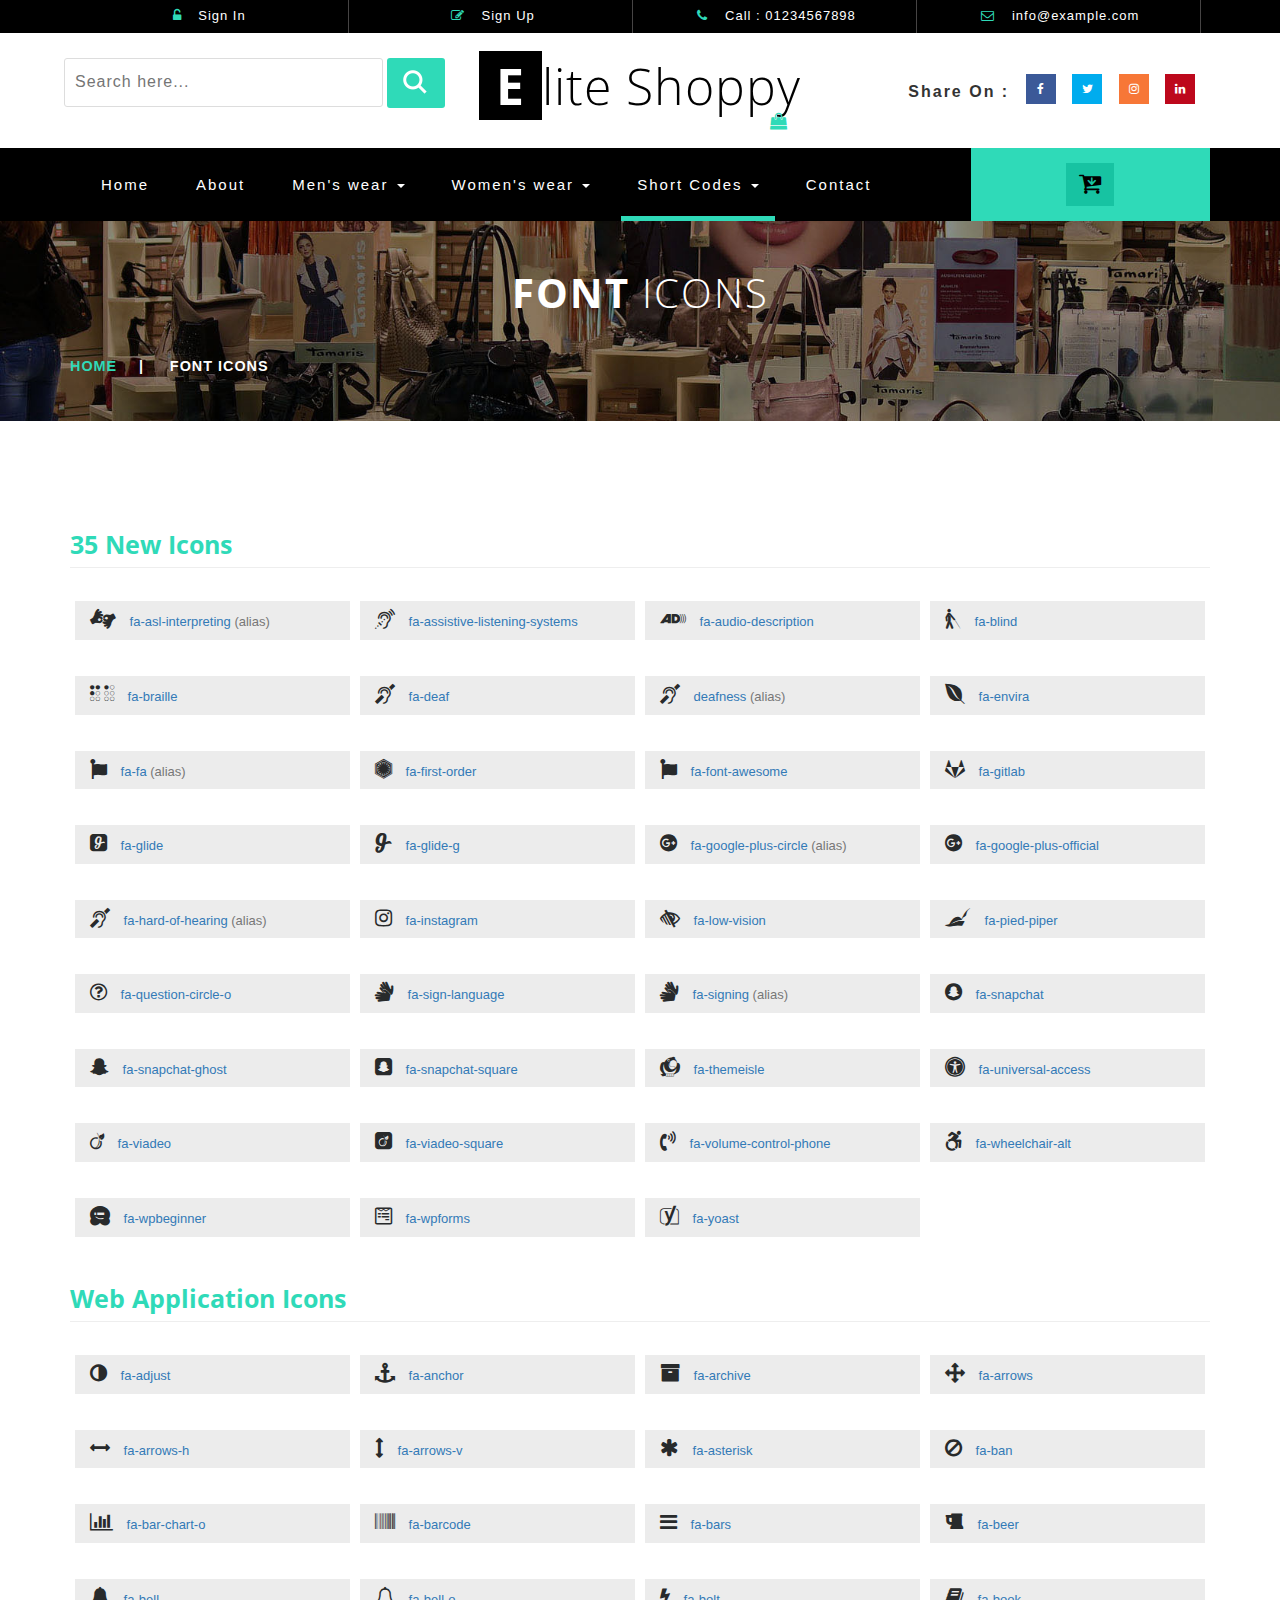
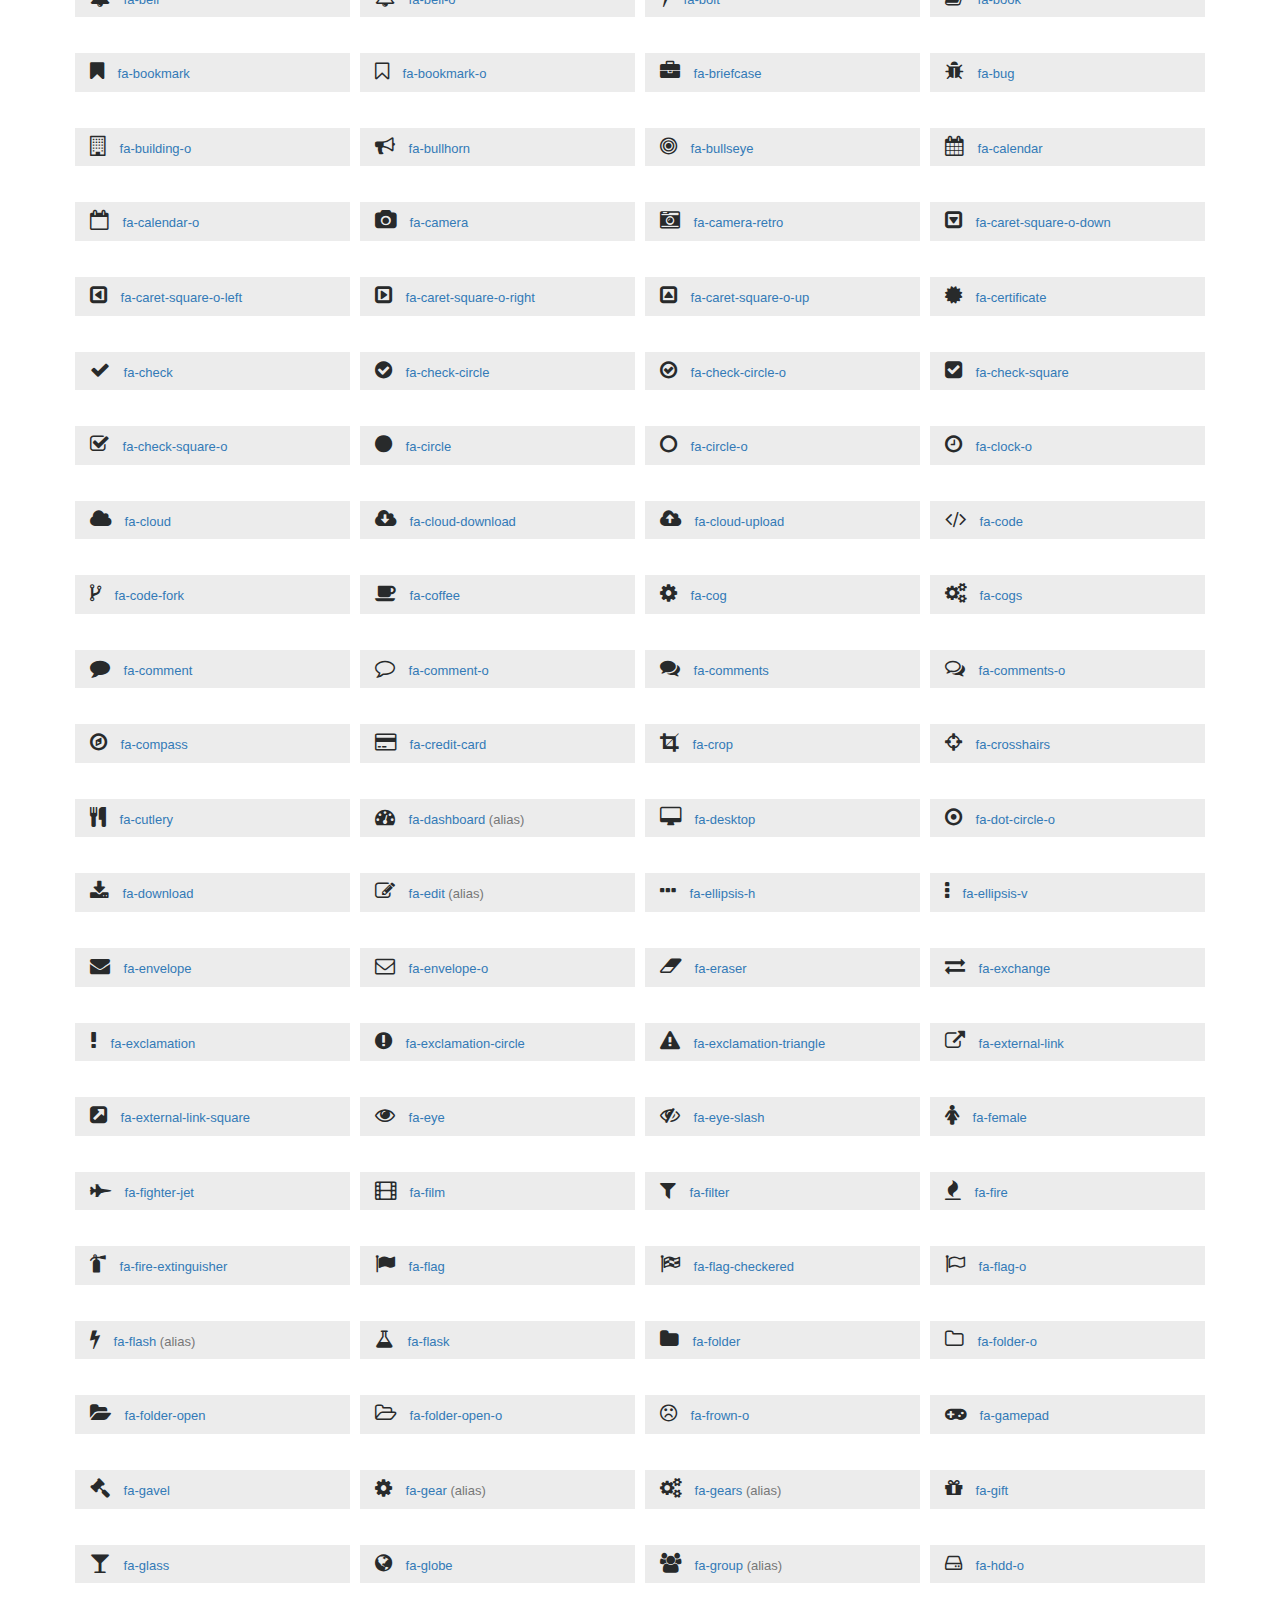
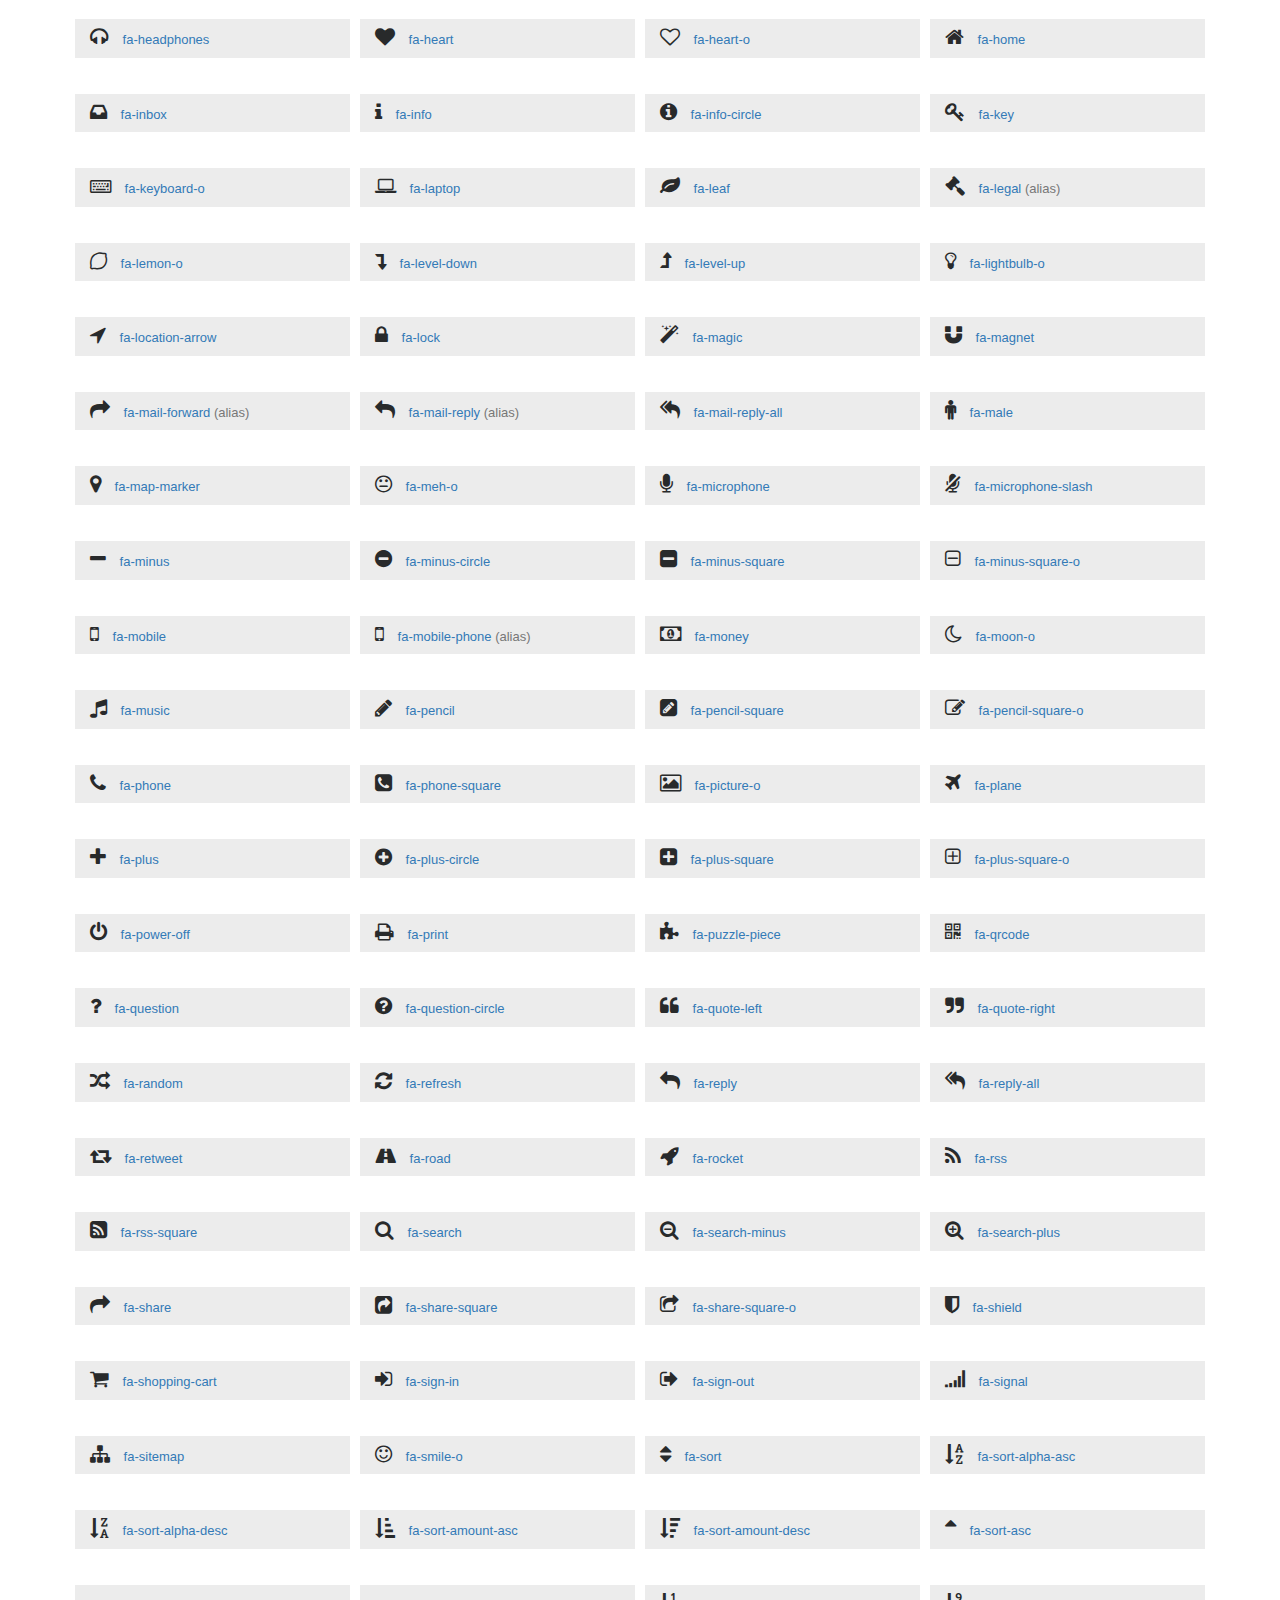
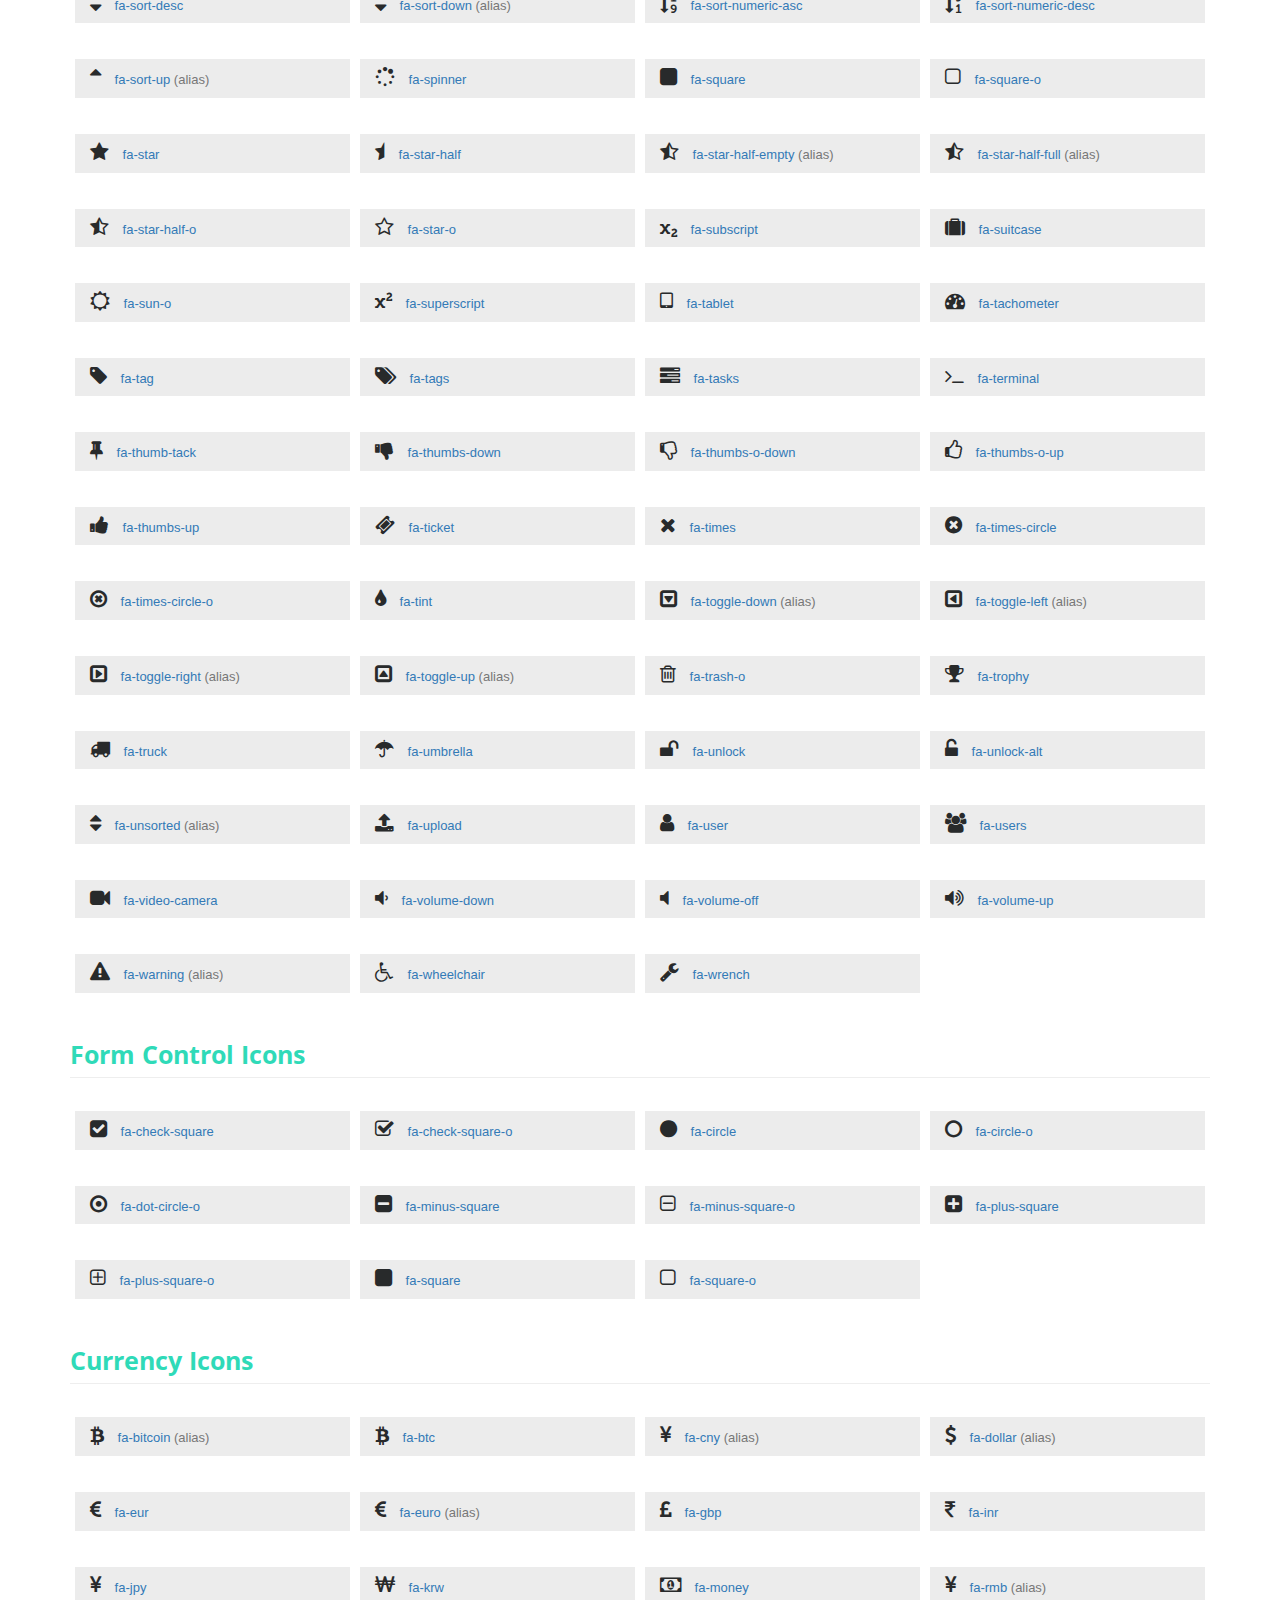
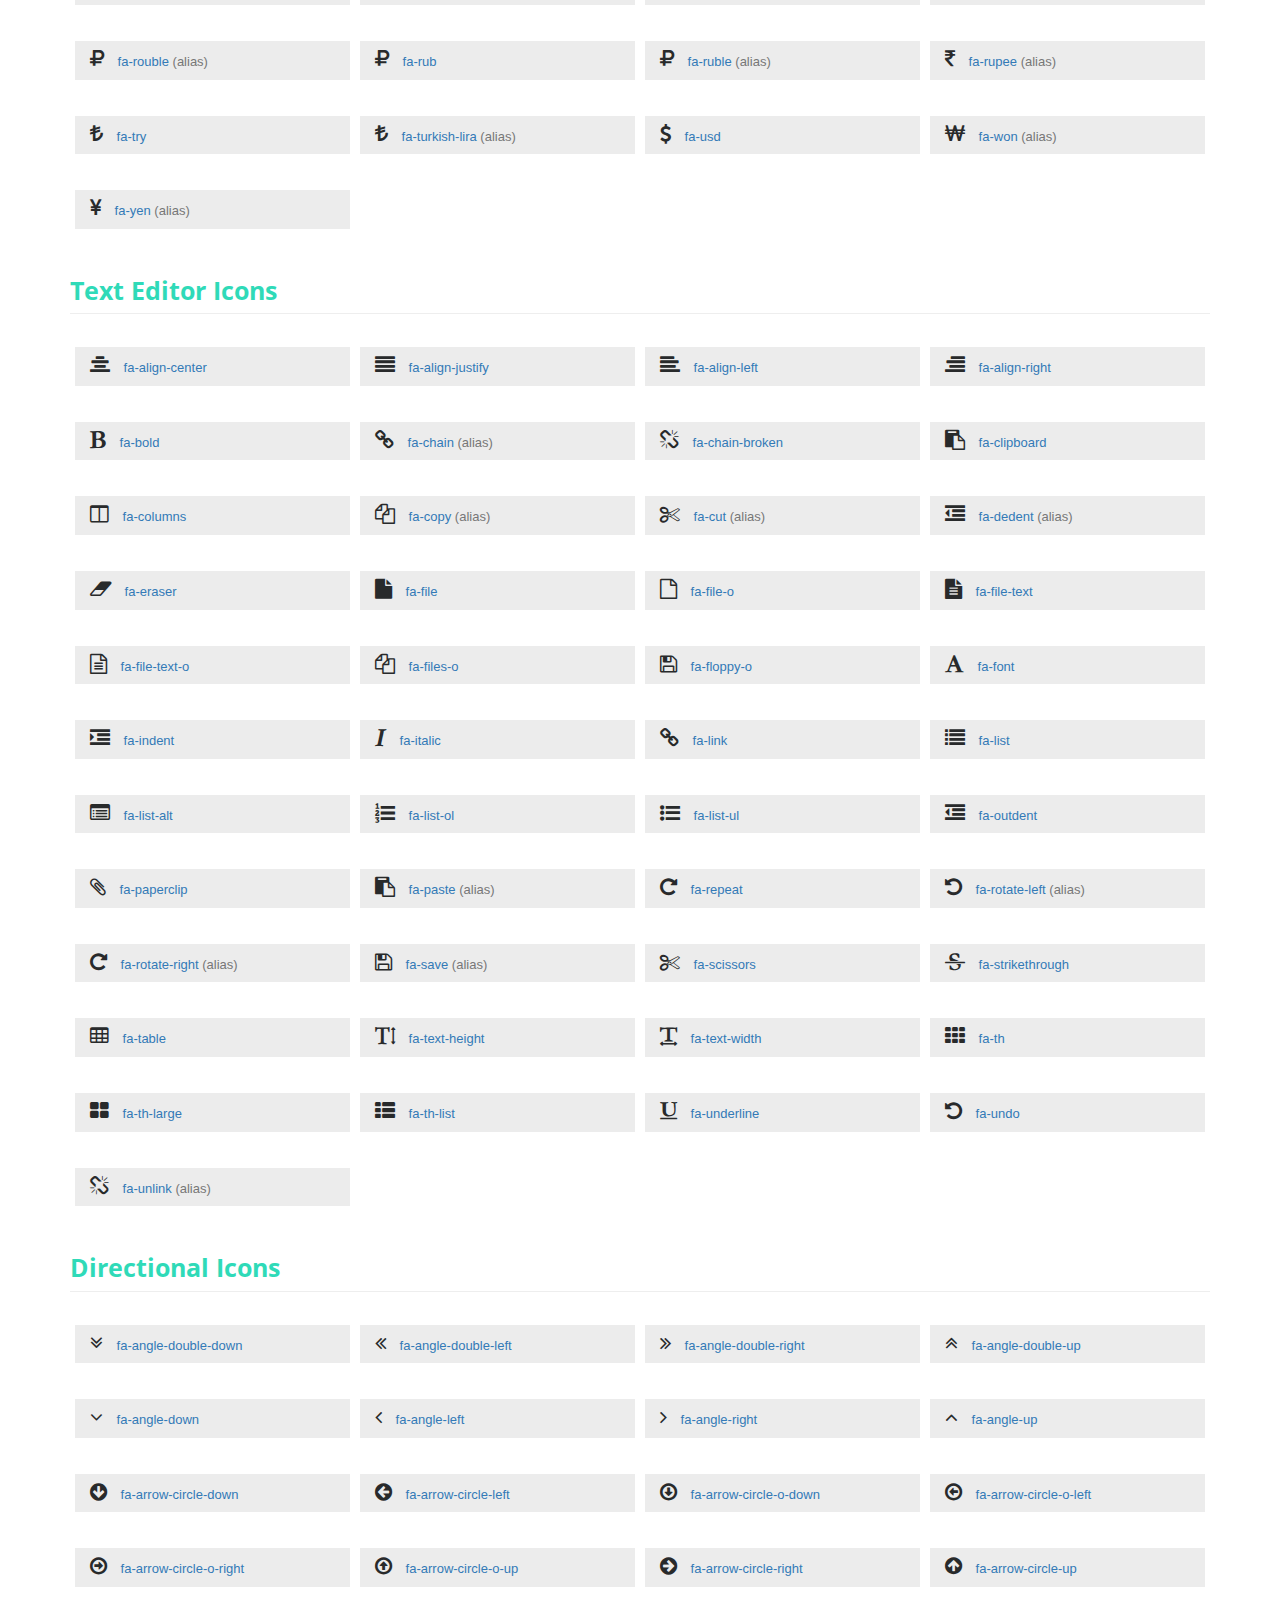
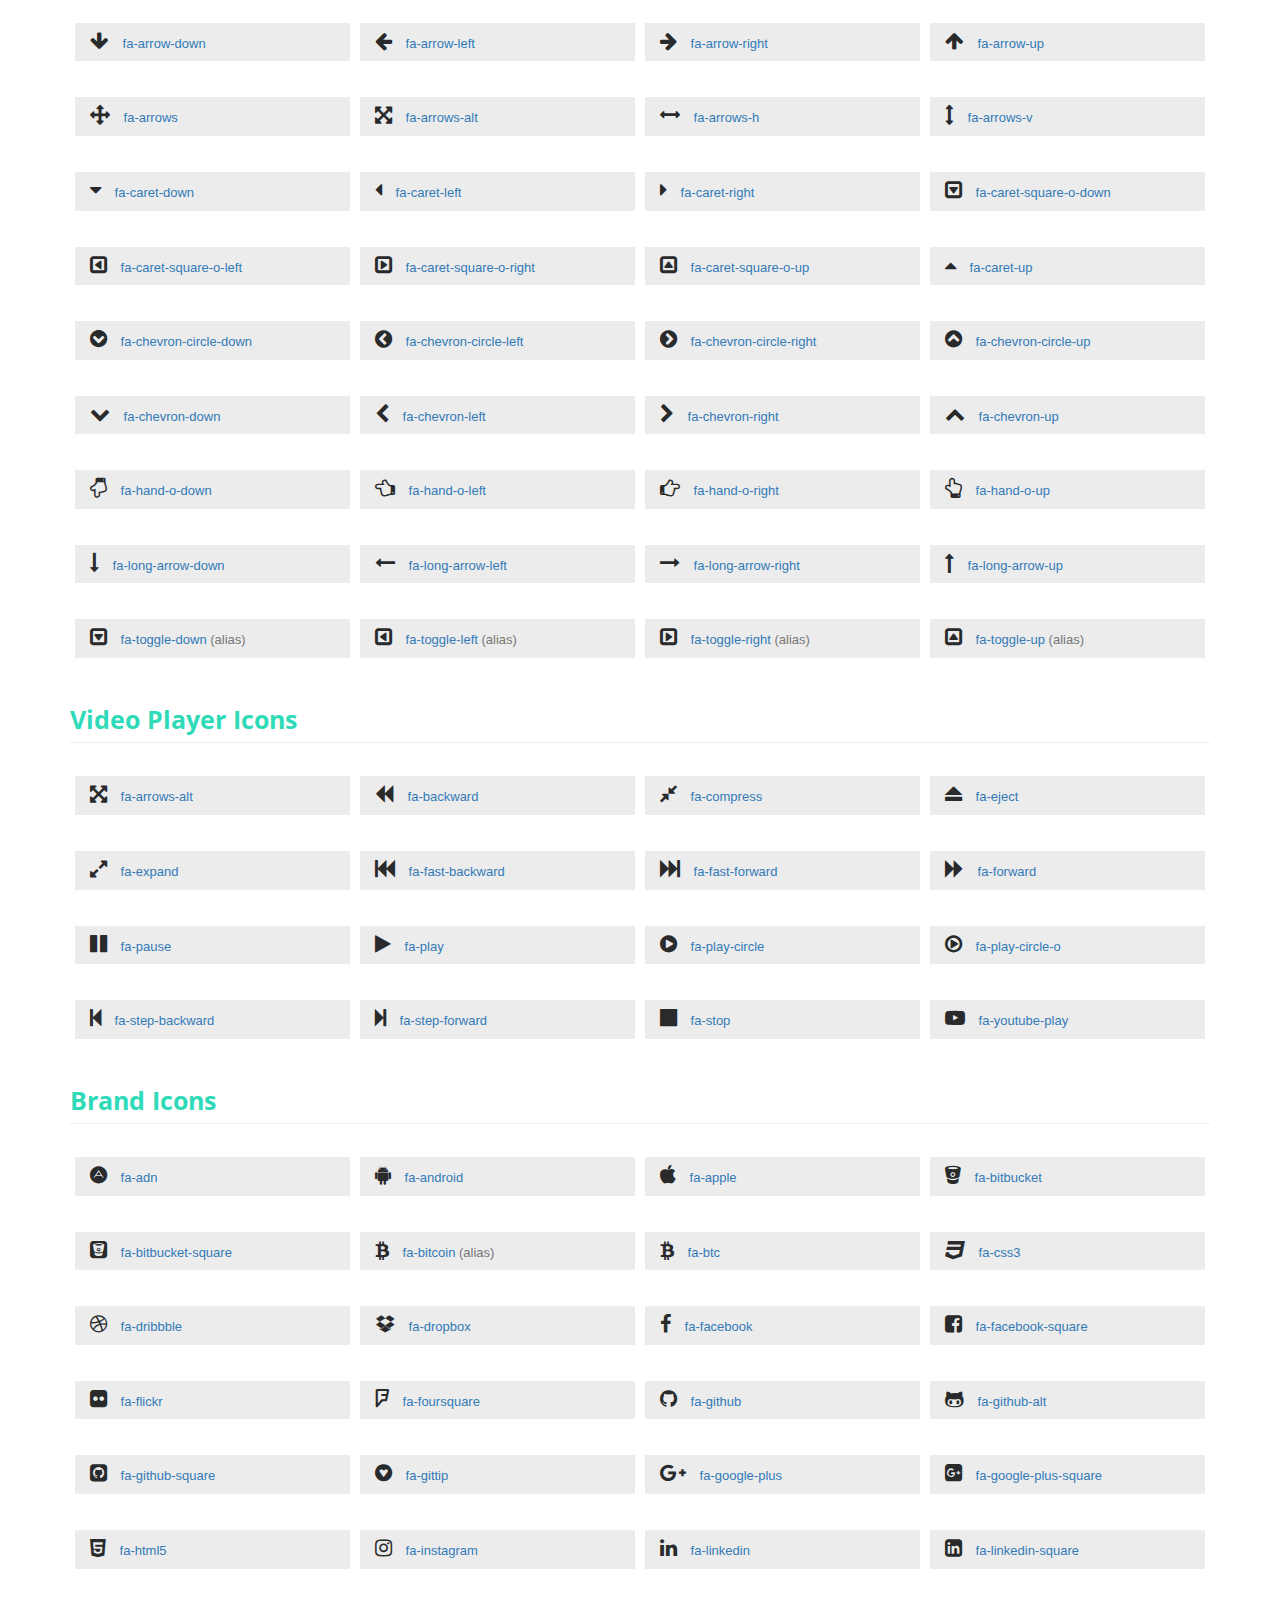
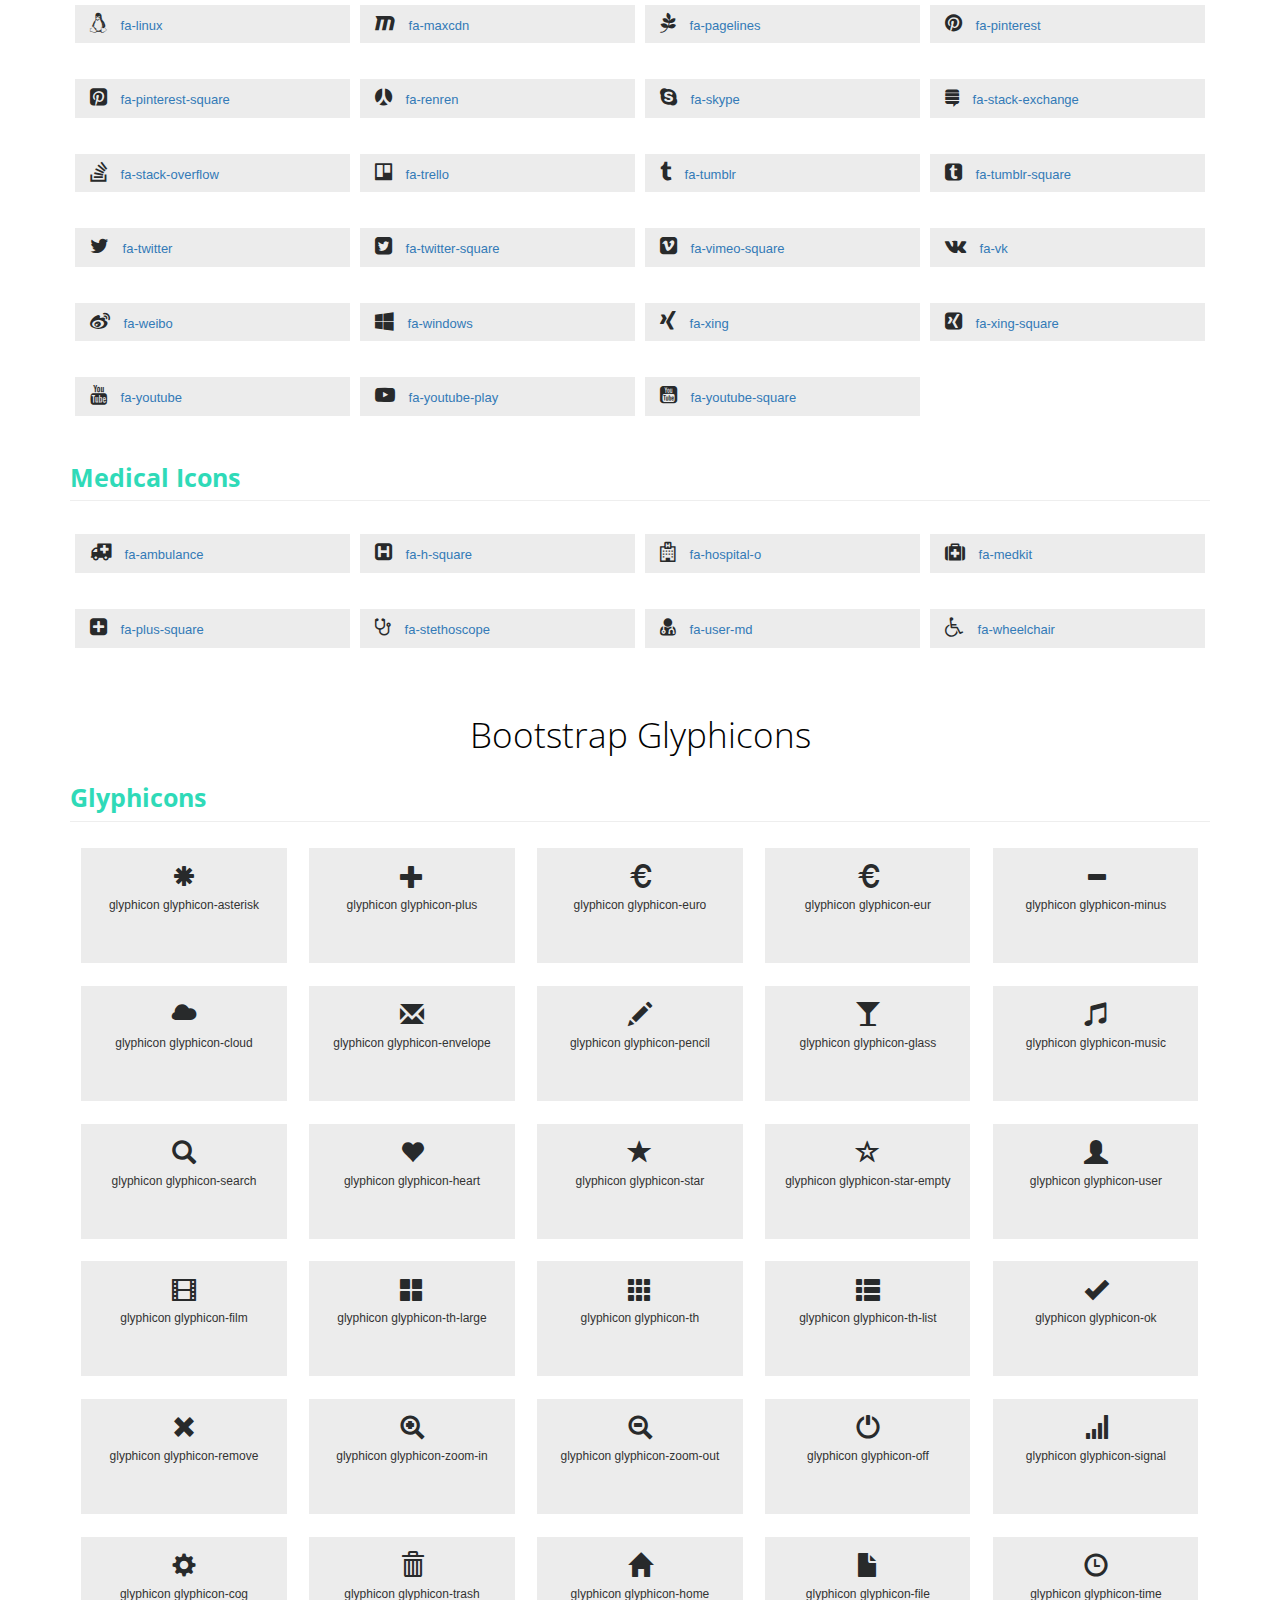
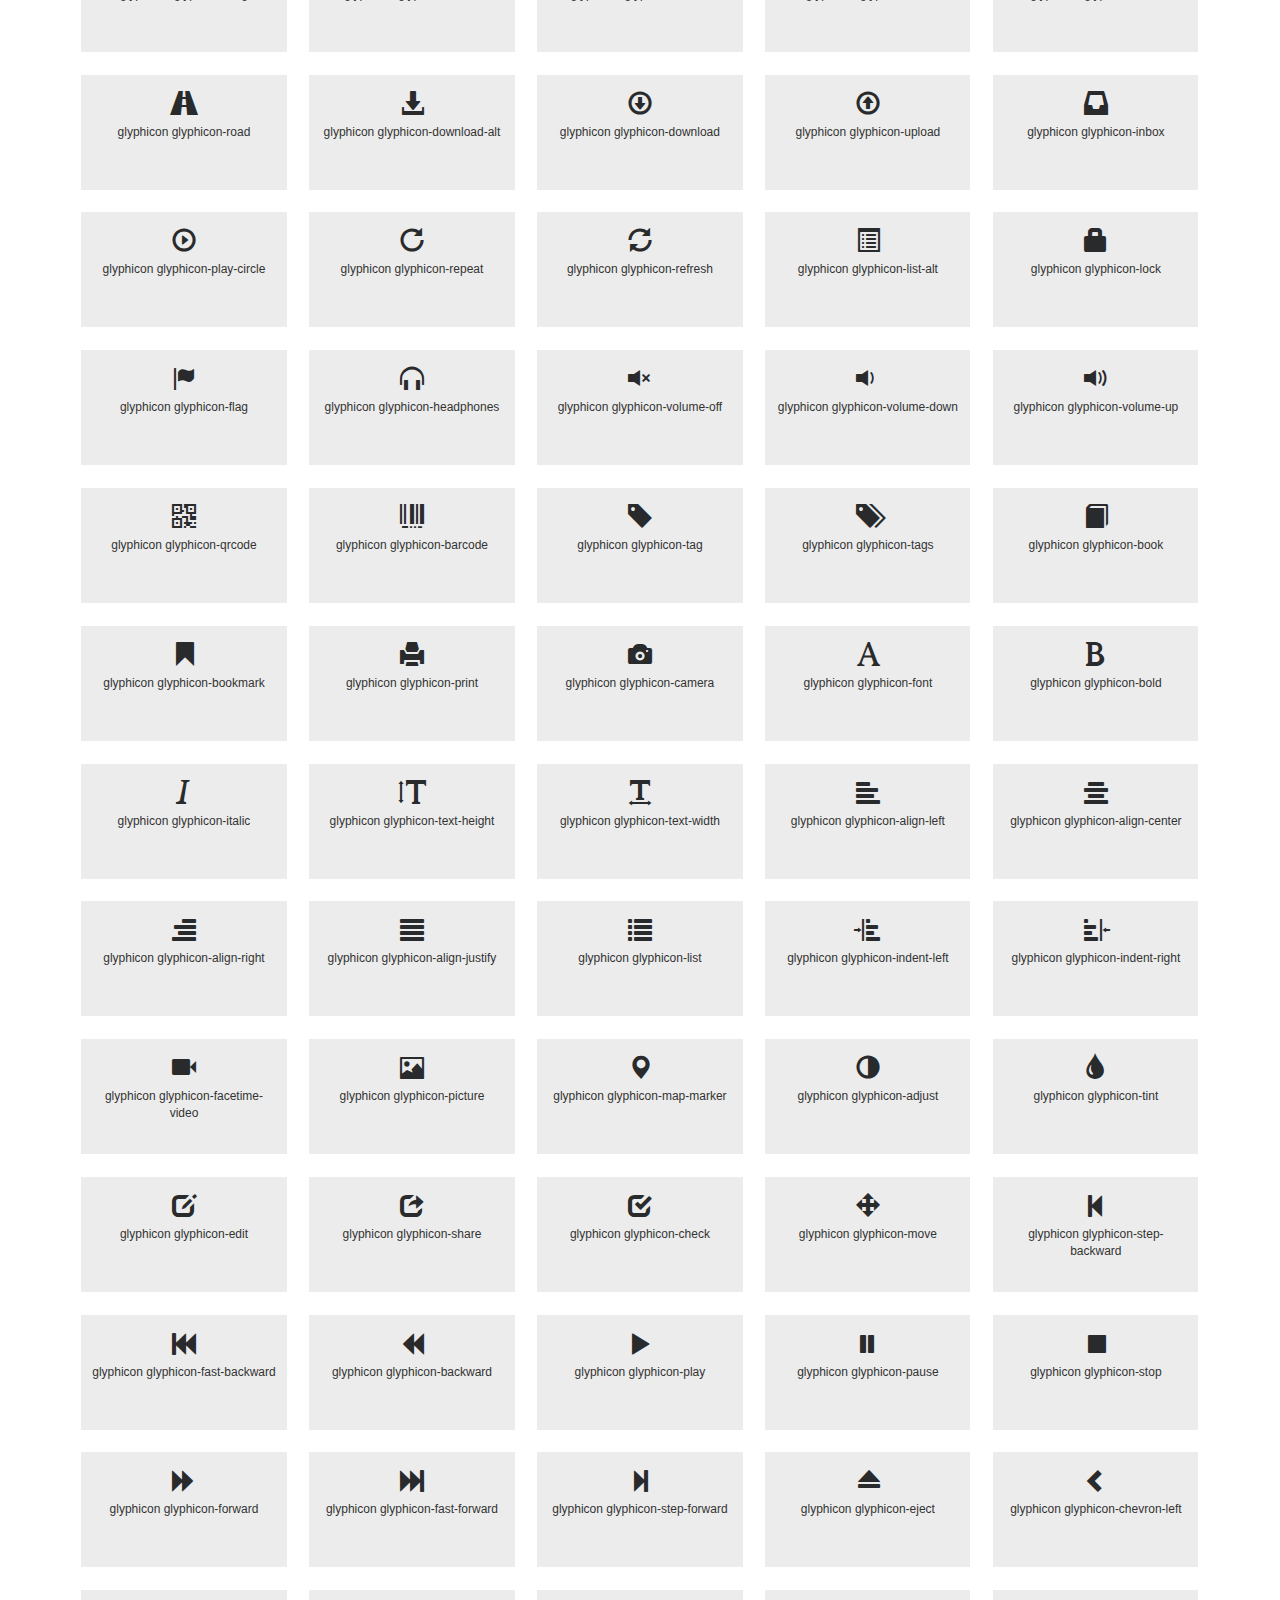
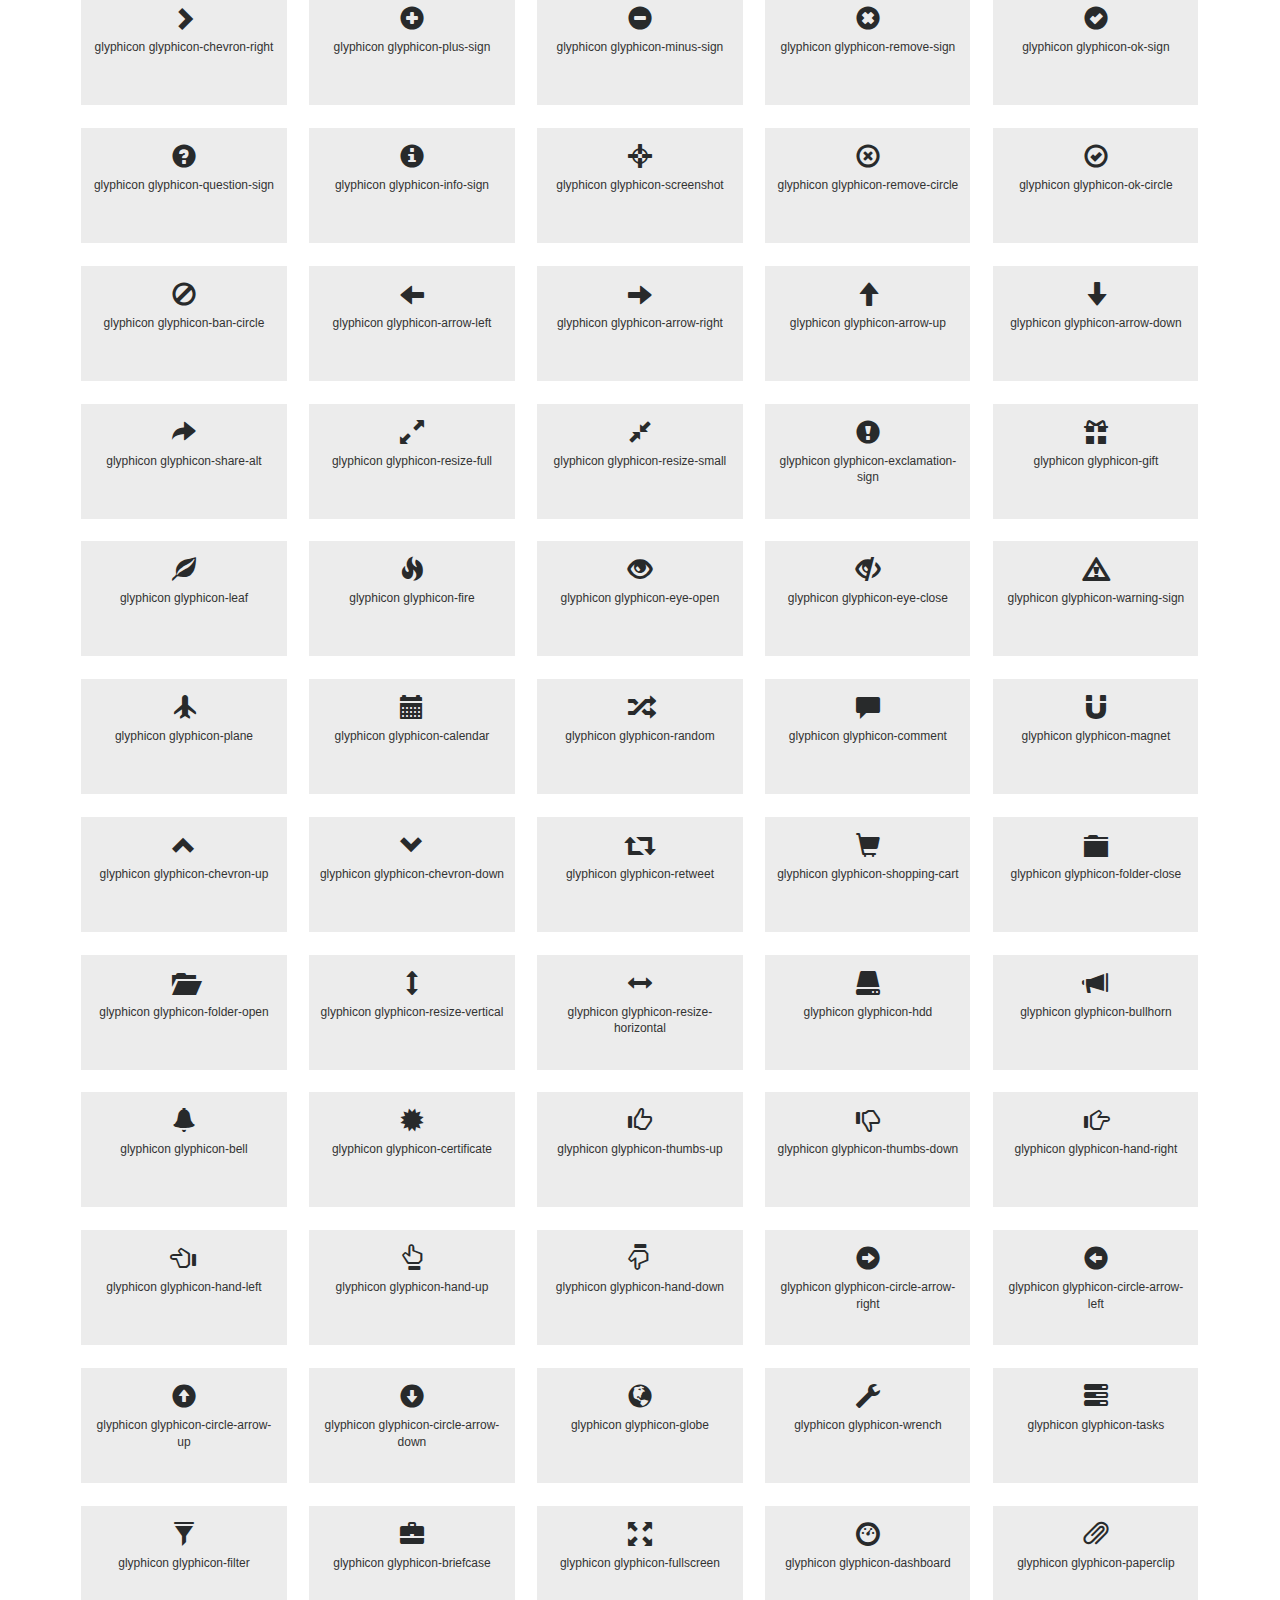
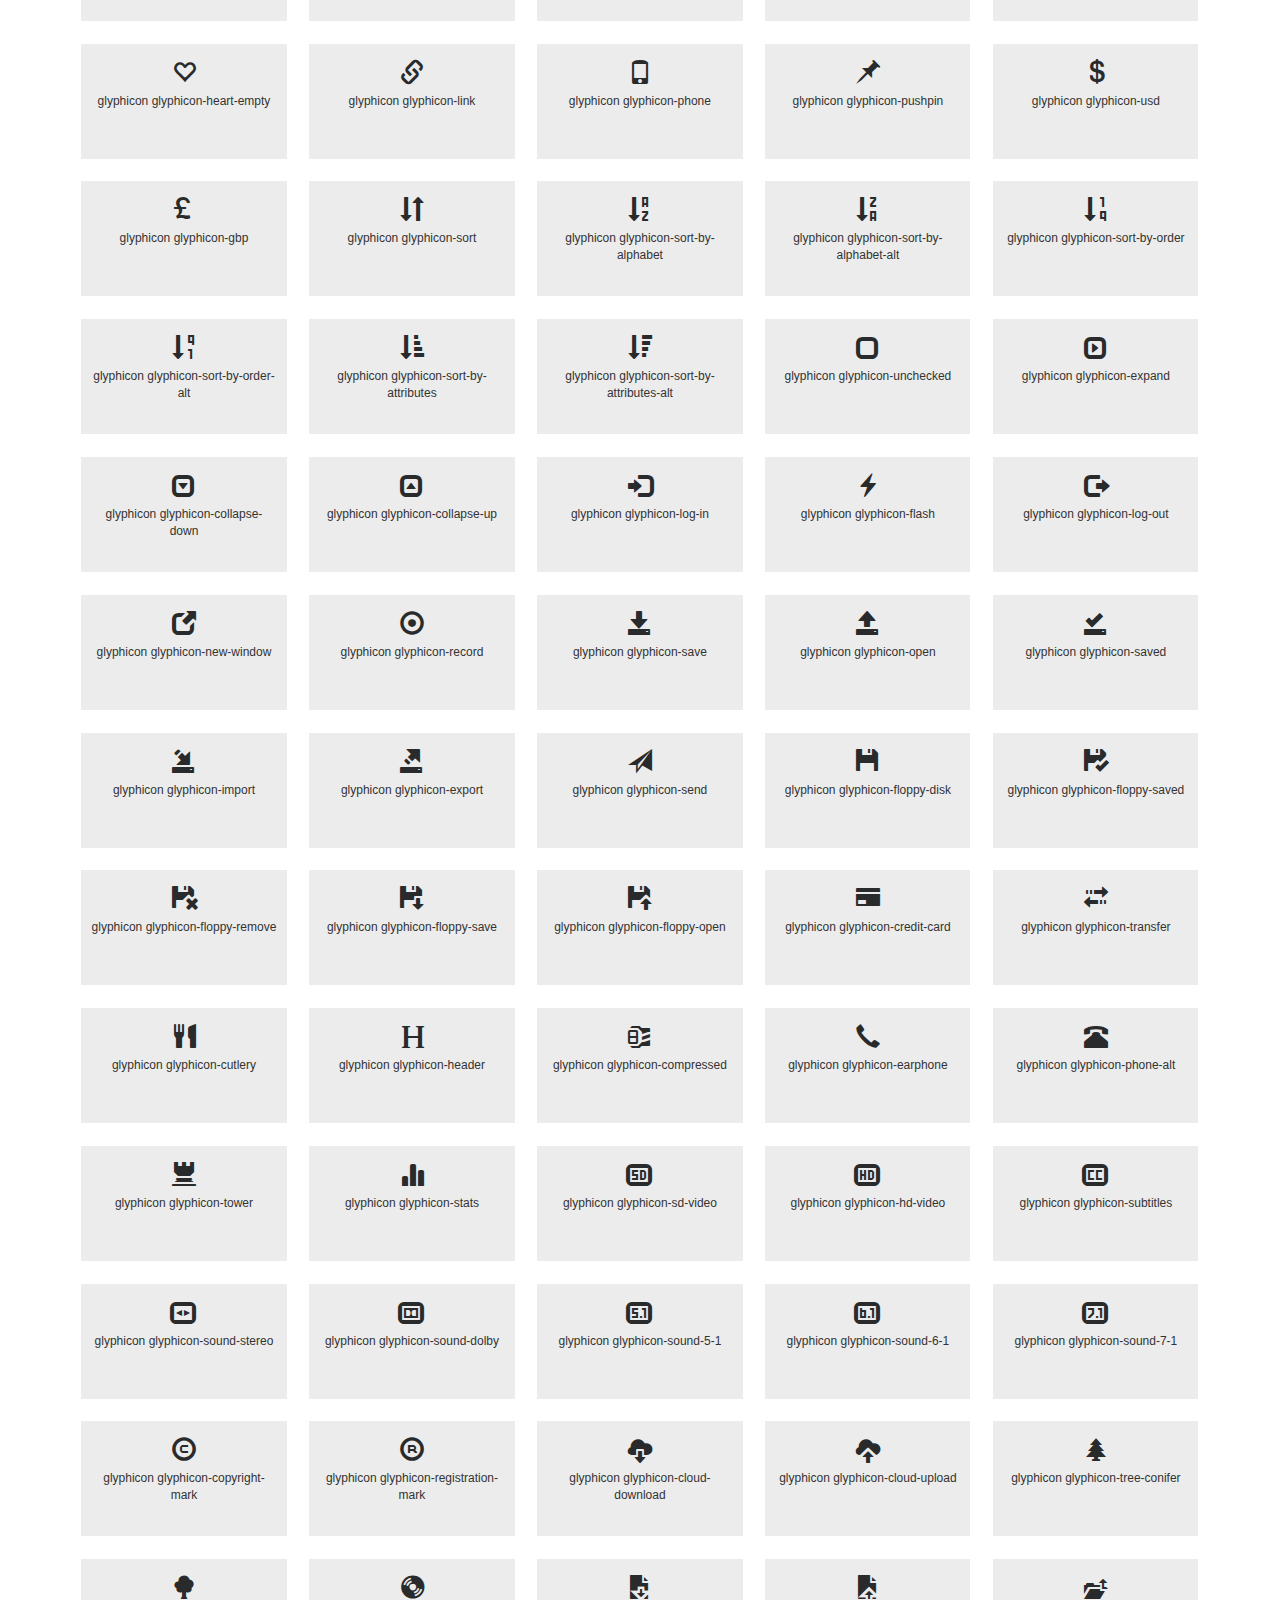
<file: icons.html>
<!--
Author: W3layouts
Author URL: http://w3layouts.com
License: Creative Commons Attribution 3.0 Unported
License URL: http://creativecommons.org/licenses/by/3.0/
-->
<!DOCTYPE html>
<html>
<head>
<title>Elite Shoppy an Ecommerce Online Shopping Category Flat Bootstrap Responsive Website Template | Icons :: w3layouts</title>
<!--/tags -->
<meta name="viewport" content="width=device-width, initial-scale=1">
<meta http-equiv="Content-Type" content="text/html; charset=utf-8" />
<meta name="keywords" content="Elite Shoppy Responsive web template, Bootstrap Web Templates, Flat Web Templates, Android Compatible web template, 
Smartphone Compatible web template, free webdesigns for Nokia, Samsung, LG, SonyEricsson, Motorola web design" />
<script type="application/x-javascript"> addEventListener("load", function() { setTimeout(hideURLbar, 0); }, false);
		function hideURLbar(){ window.scrollTo(0,1); } </script>
<!--//tags -->
<link href="css/bootstrap.css" rel="stylesheet" type="text/css" media="all" />
<link href="css/style.css" rel="stylesheet" type="text/css" media="all" />
<link href="css/font-awesome.css" rel="stylesheet"> 
<link href="css/formulario.css" rel="stylesheet" >
<!-- //for bootstrap working -->
<link href="//fonts.googleapis.com/css?family=Open+Sans:300,300i,400,400i,600,600i,700,700i,800" rel="stylesheet">
<link href='//fonts.googleapis.com/css?family=Lato:400,100,100italic,300,300italic,400italic,700,900,900italic,700italic' rel='stylesheet' type='text/css'>
</head>
<body>
<!-- header -->
<div class="header" id="home">
	<div class="container">
		<ul>
		    <li> <a href="#" data-toggle="modal" data-target="#myModal"><i class="fa fa-unlock-alt" aria-hidden="true"></i> Sign In </a></li>
			<li> <a href="#" data-toggle="modal" data-target="#myModal2"><i class="fa fa-pencil-square-o" aria-hidden="true"></i> Sign Up </a></li>
			<li><i class="fa fa-phone" aria-hidden="true"></i> Call : 01234567898</li>
			<li><i class="fa fa-envelope-o" aria-hidden="true"></i> <a href="mailto:info@example.com">info@example.com</a></li>
		</ul>
	</div>
</div>
<!-- //header -->
<!-- header-bot -->
<div class="header-bot">
	<div class="header-bot_inner_wthreeinfo_header_mid">
		<div class="col-md-4 header-middle">
			<form action="#" method="post">
				<input type="search" name="search" placeholder="Search here..." required="">
					<input type="submit" value=" ">
				<div class="clearfix"></div>
			</form>
		</div>
		<!-- header-bot -->
			<div class="col-md-4 logo_agile">
				<h1><a href="index.html"><span>E</span>lite Shoppy <i class="fa fa-shopping-bag top_logo_agile_bag" aria-hidden="true"></i></a></h1>
			</div>
        <!-- header-bot -->
		<div class="col-md-4 agileits-social top_content">
						<ul class="social-nav model-3d-0 footer-social w3_agile_social">
						                                   <li class="share">Share On : </li>
															<li><a href="#" class="facebook">
																  <div class="front"><i class="fa fa-facebook" aria-hidden="true"></i></div>
																  <div class="back"><i class="fa fa-facebook" aria-hidden="true"></i></div></a></li>
															<li><a href="#" class="twitter"> 
																  <div class="front"><i class="fa fa-twitter" aria-hidden="true"></i></div>
																  <div class="back"><i class="fa fa-twitter" aria-hidden="true"></i></div></a></li>
															<li><a href="#" class="instagram">
																  <div class="front"><i class="fa fa-instagram" aria-hidden="true"></i></div>
																  <div class="back"><i class="fa fa-instagram" aria-hidden="true"></i></div></a></li>
															<li><a href="#" class="pinterest">
																  <div class="front"><i class="fa fa-linkedin" aria-hidden="true"></i></div>
																  <div class="back"><i class="fa fa-linkedin" aria-hidden="true"></i></div></a></li>
														</ul>



		</div>
		<div class="clearfix"></div>
	</div>
</div>
<!-- //header-bot -->
<!-- banner -->
<div class="ban-top">
	<div class="container">
		<div class="top_nav_left">
			<nav class="navbar navbar-default">
			  <div class="container-fluid">
				<!-- Brand and toggle get grouped for better mobile display -->
				<div class="navbar-header">
				  <button type="button" class="navbar-toggle collapsed" data-toggle="collapse" data-target="#bs-example-navbar-collapse-1" aria-expanded="false">
					<span class="sr-only">Toggle navigation</span>
					<span class="icon-bar"></span>
					<span class="icon-bar"></span>
					<span class="icon-bar"></span>
				  </button>
				</div>
				<!-- Collect the nav links, forms, and other content for toggling -->
				<div class="collapse navbar-collapse menu--shylock" id="bs-example-navbar-collapse-1">
				  <ul class="nav navbar-nav menu__list">
					<li class="active menu__item"><a class="menu__link" href="index.html">Home <span class="sr-only">(current)</span></a></li>
					<li class=" menu__item"><a class="menu__link" href="about.html">About</a></li>
					<li class="dropdown menu__item">
						<a href="#" class="dropdown-toggle menu__link" data-toggle="dropdown" role="button" aria-haspopup="true" aria-expanded="false">Men's wear <span class="caret"></span></a>
							<ul class="dropdown-menu multi-column columns-3">
								<div class="agile_inner_drop_nav_info">
									<div class="col-sm-6 multi-gd-img1 multi-gd-text ">
										<a href="mens.html"><img src="images/top2.jpg" alt=" "/></a>
									</div>
									<div class="col-sm-3 multi-gd-img">
										<ul class="multi-column-dropdown">
											<li><a href="mens.html">Clothing</a></li>
											<li><a href="mens.html">Wallets</a></li>
											<li><a href="mens.html">Footwear</a></li>
											<li><a href="mens.html">Watches</a></li>
											<li><a href="mens.html">Accessories</a></li>
											<li><a href="mens.html">Bags</a></li>
											<li><a href="mens.html">Caps & Hats</a></li>
										</ul>
									</div>
									<div class="col-sm-3 multi-gd-img">
										<ul class="multi-column-dropdown">
											<li><a href="mens.html">Jewellery</a></li>
											<li><a href="mens.html">Sunglasses</a></li>
											<li><a href="mens.html">Perfumes</a></li>
											<li><a href="mens.html">Beauty</a></li>
											<li><a href="mens.html">Shirts</a></li>
											<li><a href="mens.html">Sunglasses</a></li>
											<li><a href="mens.html">Swimwear</a></li>
										</ul>
									</div>
									<div class="clearfix"></div>
								</div>
							</ul>
					</li>
					<li class="dropdown menu__item">
						<a href="#" class="dropdown-toggle menu__link" data-toggle="dropdown" role="button" aria-haspopup="true" aria-expanded="false">Women's wear <span class="caret"></span></a>
							<ul class="dropdown-menu multi-column columns-3">
								<div class="agile_inner_drop_nav_info">
									<div class="col-sm-3 multi-gd-img">
										<ul class="multi-column-dropdown">
											<li><a href="womens.html">Clothing</a></li>
											<li><a href="womens.html">Wallets</a></li>
											<li><a href="womens.html">Footwear</a></li>
											<li><a href="womens.html">Watches</a></li>
											<li><a href="womens.html">Accessories</a></li>
											<li><a href="womens.html">Bags</a></li>
											<li><a href="womens.html">Caps & Hats</a></li>
										</ul>
									</div>
									<div class="col-sm-3 multi-gd-img">
										<ul class="multi-column-dropdown">
											<li><a href="womens.html">Jewellery</a></li>
											<li><a href="womens.html">Sunglasses</a></li>
											<li><a href="womens.html">Perfumes</a></li>
											<li><a href="womens.html">Beauty</a></li>
											<li><a href="womens.html">Shirts</a></li>
											<li><a href="womens.html">Sunglasses</a></li>
											<li><a href="womens.html">Swimwear</a></li>
										</ul>
									</div>
									<div class="col-sm-6 multi-gd-img multi-gd-text ">
										<a href="womens.html"><img src="images/top1.jpg" alt=" "/></a>
									</div>
									<div class="clearfix"></div>
								</div>
							</ul>
					</li>
					<li class="menu__item dropdown menu__item--current">
					   <a class="menu__link" href="#" class="dropdown-toggle" data-toggle="dropdown">Short Codes <b class="caret"></b></a>
								<ul class="dropdown-menu agile_short_dropdown">
									<li><a href="icons.html">Web Icons</a></li>
									<li><a href="typography.html">Typography</a></li>
								</ul>
					</li>
					<li class=" menu__item"><a class="menu__link" href="contact.html">Contact</a></li>
				  </ul>
				</div>
			  </div>
			</nav>	
		</div>
		<div class="top_nav_right">
			<div class="wthreecartaits wthreecartaits2 cart cart box_1"> 
						<form action="#" method="post" class="last"> 
						<input type="hidden" name="cmd" value="_cart">
						<input type="hidden" name="display" value="1">
						<button class="w3view-cart" type="submit" name="submit" value=""><i class="fa fa-cart-arrow-down" aria-hidden="true"></i></button>
					</form>  
  
						</div>
		</div>
		<div class="clearfix"></div>
	</div>
</div>
<!-- //banner-top -->
<!-- Modal1 -->
		<div class="modal fade" id="myModal" tabindex="-1" role="dialog">
			<div class="modal-dialog">
				<!-- Modal content-->
				<div class="modal-content">
					<div class="modal-header">
						<button type="button" class="close" data-dismiss="modal">&times;</button>
					</div>
						<div class="modal-body modal-body-sub_agile">
						<div class="col-md-8 modal_body_left modal_body_left1">
						<h3 class="agileinfo_sign">Sign In <span>Now</span></h3>
									<form action="#" method="post">
							<div class="styled-input agile-styled-input-top">
								<input type="text" name="Name" required="">
								<label>Name</label>
								<span></span>
							</div>
							<div class="styled-input">
								<input type="email" name="Email" required=""> 
								<label>Email</label>
								<span></span>
							</div> 
							<input type="submit" value="Sign In">
						</form>
						  <ul class="social-nav model-3d-0 footer-social w3_agile_social top_agile_third">
															<li><a href="#" class="facebook">
																  <div class="front"><i class="fa fa-facebook" aria-hidden="true"></i></div>
																  <div class="back"><i class="fa fa-facebook" aria-hidden="true"></i></div></a></li>
															<li><a href="#" class="twitter"> 
																  <div class="front"><i class="fa fa-twitter" aria-hidden="true"></i></div>
																  <div class="back"><i class="fa fa-twitter" aria-hidden="true"></i></div></a></li>
															<li><a href="#" class="instagram">
																  <div class="front"><i class="fa fa-instagram" aria-hidden="true"></i></div>
																  <div class="back"><i class="fa fa-instagram" aria-hidden="true"></i></div></a></li>
															<li><a href="#" class="pinterest">
																  <div class="front"><i class="fa fa-linkedin" aria-hidden="true"></i></div>
																  <div class="back"><i class="fa fa-linkedin" aria-hidden="true"></i></div></a></li>
														</ul>
														<div class="clearfix"></div>
														<p><a href="#" data-toggle="modal" data-target="#myModal2" > Don't have an account?</a></p>

						</div>
						<div class="col-md-4 modal_body_right modal_body_right1">
							<img src="images/log_pic.jpg" alt=" "/>
						</div>
						<div class="clearfix"></div>
					</div>
				</div>
				<!-- //Modal content-->
			</div>
		</div>
<!-- //Modal1 -->
<!-- Modal2 -->
		<div class="modal fade" id="myModal2" tabindex="-1" role="dialog">
			<div class="modal-dialog">
				<!-- Modal content-->
				<div class="modal-content">
					<div class="modal-header">
						<button type="button" class="close" data-dismiss="modal">&times;</button>
					</div>
						<div class="modal-body modal-body-sub_agile">
						<div class="col-md-8 modal_body_left modal_body_left1">
						<h3 class="agileinfo_sign">Sign Up <span>Now</span></h3>
									<form action="#" method="post">
							<div class="styled-input agile-styled-input-top">
								<input type="text" name="Name" required="">
								<label>Name</label>
								<span></span>
							</div>
							<div class="styled-input">
								<input type="email" name="Email" required=""> 
								<label>Email</label>
								<span></span>
							</div> 
							<div class="styled-input">
								<input type="password" name="password" required=""> 
								<label>Password</label>
								<span></span>
							</div> 
							<div class="styled-input">
								<input type="password" name="Confirm Password" required=""> 
								<label>Confirm Password</label>
								<span></span>
							</div> 
							<input type="submit" value="Sign Up">
						</form>
						  <ul class="social-nav model-3d-0 footer-social w3_agile_social top_agile_third">
															<li><a href="#" class="facebook">
																  <div class="front"><i class="fa fa-facebook" aria-hidden="true"></i></div>
																  <div class="back"><i class="fa fa-facebook" aria-hidden="true"></i></div></a></li>
															<li><a href="#" class="twitter"> 
																  <div class="front"><i class="fa fa-twitter" aria-hidden="true"></i></div>
																  <div class="back"><i class="fa fa-twitter" aria-hidden="true"></i></div></a></li>
															<li><a href="#" class="instagram">
																  <div class="front"><i class="fa fa-instagram" aria-hidden="true"></i></div>
																  <div class="back"><i class="fa fa-instagram" aria-hidden="true"></i></div></a></li>
															<li><a href="#" class="pinterest">
																  <div class="front"><i class="fa fa-linkedin" aria-hidden="true"></i></div>
																  <div class="back"><i class="fa fa-linkedin" aria-hidden="true"></i></div></a></li>
														</ul>
														<div class="clearfix"></div>
														<p><a href="#">By clicking register, I agree to your terms</a></p>

						</div>
						<div class="col-md-4 modal_body_right modal_body_right1">
							<img src="images/log_pic.jpg" alt=" "/>
						</div>
						<div class="clearfix"></div>
					</div>
				</div>
				<!-- //Modal content-->
			</div>
		</div>
<!-- //Modal2 -->
<!-- /banner_bottom_agile_info -->
<div class="page-head_agile_info_w3l">
		<div class="container">
			<h3>Font <span>Icons  </span></h3>
			<!--/w3_short-->
				 <div class="services-breadcrumb">
						<div class="agile_inner_breadcrumb">

						   <ul class="w3_short">
								<li><a href="index.html">Home</a><i>|</i></li>
								<li>Font Icons</li>
							</ul>
						 </div>
				</div>
	   <!--//w3_short-->
	</div>
</div>
   <!--/Font-icons-->
    <div class="banner_bottom_agile_info">
	    <div class="container">
		   	<section id="new">
						<h3 class="page-header page-header icon-subheading">35 New Icons </h3>							  

						<div class="row fontawesome-icon-list">
							
							<div class="icon-box col-md-3 col-sm-4"><a class="agile-icon" href="#"><i class="fa fa-asl-interpreting" aria-hidden="true"></i> fa-asl-interpreting <span class="text-muted">(alias)</span></a></div>
							
							<div class="icon-box col-md-3 col-sm-4"><a class="agile-icon" href="#"><i class="fa fa-assistive-listening-systems" aria-hidden="true"></i> fa-assistive-listening-systems</a></div>
							
							<div class="icon-box col-md-3 col-sm-4"><a class="agile-icon" href="#"><i class="fa fa-audio-description" aria-hidden="true"></i> fa-audio-description</a></div>
							
							<div class="icon-box col-md-3 col-sm-4"><a class="agile-icon" href="#"><i class="fa fa-blind" aria-hidden="true"></i> fa-blind</a></div>
							
							<div class="icon-box col-md-3 col-sm-4"><a class="agile-icon" href="#"><i class="fa fa-braille" aria-hidden="true"></i> fa-braille</a></div>
							
							<div class="icon-box col-md-3 col-sm-4"><a class="agile-icon" href="#"><i class="fa fa-deaf" aria-hidden="true"></i> fa-deaf</a></div>
							
							<div class="icon-box col-md-3 col-sm-4"><a class="agile-icon" href="#"><i class="fa fa-deafness" aria-hidden="true"></i> deafness <span class="text-muted">(alias)</span></a></div>
							
							<div class="icon-box col-md-3 col-sm-4"><a class="agile-icon" href="#"><i class="fa fa-envira" aria-hidden="true"></i> fa-envira</a></div>
							
							<div class="icon-box col-md-3 col-sm-4"><a class="agile-icon" href="#"><i class="fa fa-fa" aria-hidden="true"></i> fa-fa <span class="text-muted">(alias)</span></a></div>
							
							<div class="icon-box col-md-3 col-sm-4"><a class="agile-icon" href="#"><i class="fa fa-first-order" aria-hidden="true"></i> fa-first-order</a></div>
							
							<div class="icon-box col-md-3 col-sm-4"><a class="agile-icon" href="#"><i class="fa fa-font-awesome" aria-hidden="true"></i> fa-font-awesome</a></div>
							
							<div class="icon-box col-md-3 col-sm-4"><a class="agile-icon" href="#"><i class="fa fa-gitlab" aria-hidden="true"></i> fa-gitlab</a></div>
							
							<div class="icon-box col-md-3 col-sm-4"><a class="agile-icon" href="#"><i class="fa fa-glide" aria-hidden="true"></i> fa-glide</a></div>
							
							<div class="icon-box col-md-3 col-sm-4"><a class="agile-icon" href="#"><i class="fa fa-glide-g" aria-hidden="true"></i> fa-glide-g</a></div>
							
							<div class="icon-box col-md-3 col-sm-4"><a class="agile-icon" href="#"><i class="fa fa-google-plus-circle" aria-hidden="true"></i> fa-google-plus-circle <span class="text-muted">(alias)</span></a></div>
							
							<div class="icon-box col-md-3 col-sm-4"><a class="agile-icon" href="#"><i class="fa fa-google-plus-official" aria-hidden="true"></i> fa-google-plus-official</a></div>
							
							<div class="icon-box col-md-3 col-sm-4"><a class="agile-icon" href="#"><i class="fa fa-hard-of-hearing" aria-hidden="true"></i> fa-hard-of-hearing <span class="text-muted">(alias)</span></a></div>
							
							<div class="icon-box col-md-3 col-sm-4"><a class="agile-icon" href="#"><i class="fa fa-instagram" aria-hidden="true"></i> fa-instagram</a></div>
							
							<div class="icon-box col-md-3 col-sm-4"><a class="agile-icon" href="#"><i class="fa fa-low-vision" aria-hidden="true"></i> fa-low-vision</a></div>
							
							<div class="icon-box col-md-3 col-sm-4"><a class="agile-icon" href="#"><i class="fa fa-pied-piper" aria-hidden="true"></i> fa-pied-piper</a></div>
							
							<div class="icon-box col-md-3 col-sm-4"><a class="agile-icon" href="#"><i class="fa fa-question-circle-o" aria-hidden="true"></i> fa-question-circle-o</a></div>
							
							<div class="icon-box col-md-3 col-sm-4"><a class="agile-icon" href="#"><i class="fa fa-sign-language" aria-hidden="true"></i> fa-sign-language</a></div>
							
							<div class="icon-box col-md-3 col-sm-4"><a class="agile-icon" href="#"><i class="fa fa-signing" aria-hidden="true"></i> fa-signing <span class="text-muted">(alias)</span></a></div>
							
							<div class="icon-box col-md-3 col-sm-4"><a class="agile-icon" href="#"><i class="fa fa-snapchat" aria-hidden="true"></i> fa-snapchat</a></div>
							
							<div class="icon-box col-md-3 col-sm-4"><a class="agile-icon" href="#"><i class="fa fa-snapchat-ghost" aria-hidden="true"></i> fa-snapchat-ghost</a></div>
							
							<div class="icon-box col-md-3 col-sm-4"><a class="agile-icon" href="#"><i class="fa fa-snapchat-square" aria-hidden="true"></i> fa-snapchat-square</a></div>
							
							<div class="icon-box col-md-3 col-sm-4"><a class="agile-icon" href="#"><i class="fa fa-themeisle" aria-hidden="true"></i> fa-themeisle</a></div>
							
							<div class="icon-box col-md-3 col-sm-4"><a class="agile-icon" href="#"><i class="fa fa-universal-access" aria-hidden="true"></i> fa-universal-access</a></div>
							
							<div class="icon-box col-md-3 col-sm-4"><a class="agile-icon" href="#"><i class="fa fa-viadeo" aria-hidden="true"></i> fa-viadeo</a></div>
							
							<div class="icon-box col-md-3 col-sm-4"><a class="agile-icon" href="#"><i class="fa fa-viadeo-square" aria-hidden="true"></i> fa-viadeo-square</a></div>
							
							<div class="icon-box col-md-3 col-sm-4"><a class="agile-icon" href="#"><i class="fa fa-volume-control-phone" aria-hidden="true"></i> fa-volume-control-phone</a></div>
							
							<div class="icon-box col-md-3 col-sm-4"><a class="agile-icon" href="#"><i class="fa fa-wheelchair-alt" aria-hidden="true"></i> fa-wheelchair-alt</a></div>
							
							<div class="icon-box col-md-3 col-sm-4"><a class="agile-icon" href="#"><i class="fa fa-wpbeginner" aria-hidden="true"></i> fa-wpbeginner</a></div>
							
							<div class="icon-box col-md-3 col-sm-4"><a class="agile-icon" href="#"><i class="fa fa-wpforms" aria-hidden="true"></i> fa-wpforms</a></div>
							
							<div class="icon-box col-md-3 col-sm-4"><a class="agile-icon" href="#"><i class="fa fa-yoast" aria-hidden="true"></i> fa-yoast</a></div>
							
						</div>

					</section>
					
					<div class="section group">
						<div class="box"> 
							<div class="title ">
								<h3 class="page-header icon-subheading">Web Application Icons</h3>
							</div>
							<div class="box_content"> 
								<div class="fontawesome-icon-list"> 
									<div class="icon-box col-md-3 col-sm-4"><a class="agile-icon" href="#"><i class="fa fa-adjust"></i> fa-adjust</a></div>
							
									<div class="icon-box col-md-3 col-sm-4"><a class="agile-icon" href="#"><i class="fa fa-anchor"></i> fa-anchor</a></div>
							
									<div class="icon-box col-md-3 col-sm-4"><a class="agile-icon" href="#"><i class="fa fa-archive"></i> fa-archive</a></div>
							
									<div class="icon-box col-md-3 col-sm-4"><a class="agile-icon" href="#"><i class="fa fa-arrows"></i> fa-arrows</a></div>
							
									<div class="icon-box col-md-3 col-sm-4"><a class="agile-icon" href="#"><i class="fa fa-arrows-h"></i> fa-arrows-h</a></div>
							
									<div class="icon-box col-md-3 col-sm-4"><a class="agile-icon" href="#"><i class="fa fa-arrows-v"></i> fa-arrows-v</a></div>
							
									<div class="icon-box col-md-3 col-sm-4"><a class="agile-icon" href="#"><i class="fa fa-asterisk"></i> fa-asterisk</a></div>
							
									<div class="icon-box col-md-3 col-sm-4"><a class="agile-icon" href="#"><i class="fa fa-ban"></i> fa-ban</a></div>
							
									<div class="icon-box col-md-3 col-sm-4"><a class="agile-icon" href="#"><i class="fa fa-bar-chart-o"></i> fa-bar-chart-o</a></div>
							
									<div class="icon-box col-md-3 col-sm-4"><a class="agile-icon" href="#"><i class="fa fa-barcode"></i> fa-barcode</a></div>
							
									<div class="icon-box col-md-3 col-sm-4"><a class="agile-icon" href="#"><i class="fa fa-bars"></i> fa-bars</a></div>
							
									<div class="icon-box col-md-3 col-sm-4"><a class="agile-icon" href="#"><i class="fa fa-beer"></i> fa-beer</a></div>
							
									<div class="icon-box col-md-3 col-sm-4"><a class="agile-icon" href="#"><i class="fa fa-bell"></i> fa-bell</a></div>
							
									<div class="icon-box col-md-3 col-sm-4"><a class="agile-icon" href="#"><i class="fa fa-bell-o"></i> fa-bell-o</a></div>
							
									<div class="icon-box col-md-3 col-sm-4"><a class="agile-icon" href="#"><i class="fa fa-bolt"></i> fa-bolt</a></div>
							
									<div class="icon-box col-md-3 col-sm-4"><a class="agile-icon" href="#"><i class="fa fa-book"></i> fa-book</a></div>
							
									<div class="icon-box col-md-3 col-sm-4"><a class="agile-icon" href="#"><i class="fa fa-bookmark"></i> fa-bookmark</a></div>
							
									<div class="icon-box col-md-3 col-sm-4"><a class="agile-icon" href="#"><i class="fa fa-bookmark-o"></i> fa-bookmark-o</a></div>
							
									<div class="icon-box col-md-3 col-sm-4"><a class="agile-icon" href="#"><i class="fa fa-briefcase"></i> fa-briefcase</a></div>
							
									<div class="icon-box col-md-3 col-sm-4"><a class="agile-icon" href="#"><i class="fa fa-bug"></i> fa-bug</a></div>
							
									<div class="icon-box col-md-3 col-sm-4"><a class="agile-icon" href="#"><i class="fa fa-building-o"></i> fa-building-o</a></div>
							
									<div class="icon-box col-md-3 col-sm-4"><a class="agile-icon" href="#"><i class="fa fa-bullhorn"></i> fa-bullhorn</a></div>
							
									<div class="icon-box col-md-3 col-sm-4"><a class="agile-icon" href="#"><i class="fa fa-bullseye"></i> fa-bullseye</a></div>
							
									<div class="icon-box col-md-3 col-sm-4"><a class="agile-icon" href="#"><i class="fa fa-calendar"></i> fa-calendar</a></div>
							
									<div class="icon-box col-md-3 col-sm-4"><a class="agile-icon" href="#"><i class="fa fa-calendar-o"></i> fa-calendar-o</a></div>
							
									<div class="icon-box col-md-3 col-sm-4"><a class="agile-icon" href="#"><i class="fa fa-camera"></i> fa-camera</a></div>
							
									<div class="icon-box col-md-3 col-sm-4"><a class="agile-icon" href="#"><i class="fa fa-camera-retro"></i> fa-camera-retro</a></div>
							
									<div class="icon-box col-md-3 col-sm-4"><a class="agile-icon" href="#"><i class="fa fa-caret-square-o-down"></i> fa-caret-square-o-down</a></div>
							
									<div class="icon-box col-md-3 col-sm-4"><a class="agile-icon" href="#"><i class="fa fa-caret-square-o-left"></i> fa-caret-square-o-left</a></div>
							
									<div class="icon-box col-md-3 col-sm-4"><a class="agile-icon" href="#"><i class="fa fa-caret-square-o-right"></i> fa-caret-square-o-right</a></div>
							
									<div class="icon-box col-md-3 col-sm-4"><a class="agile-icon" href="#"><i class="fa fa-caret-square-o-up"></i> fa-caret-square-o-up</a></div>
							
									<div class="icon-box col-md-3 col-sm-4"><a class="agile-icon" href="#"><i class="fa fa-certificate"></i> fa-certificate</a></div>
							
									<div class="icon-box col-md-3 col-sm-4"><a class="agile-icon" href="#"><i class="fa fa-check"></i> fa-check</a></div>
							
									<div class="icon-box col-md-3 col-sm-4"><a class="agile-icon" href="#"><i class="fa fa-check-circle"></i> fa-check-circle</a></div>
							
									<div class="icon-box col-md-3 col-sm-4"><a class="agile-icon" href="#"><i class="fa fa-check-circle-o"></i> fa-check-circle-o</a></div>
							
									<div class="icon-box col-md-3 col-sm-4"><a class="agile-icon" href="#"><i class="fa fa-check-square"></i> fa-check-square</a></div>
							
									<div class="icon-box col-md-3 col-sm-4"><a class="agile-icon" href="#"><i class="fa fa-check-square-o"></i> fa-check-square-o</a></div>
							
									<div class="icon-box col-md-3 col-sm-4"><a class="agile-icon" href="#"><i class="fa fa-circle"></i> fa-circle</a></div>
							
									<div class="icon-box col-md-3 col-sm-4"><a class="agile-icon" href="#"><i class="fa fa-circle-o"></i> fa-circle-o</a></div>
							
									<div class="icon-box col-md-3 col-sm-4"><a class="agile-icon" href="#"><i class="fa fa-clock-o"></i> fa-clock-o</a></div>
							
									<div class="icon-box col-md-3 col-sm-4"><a class="agile-icon" href="#"><i class="fa fa-cloud"></i> fa-cloud</a></div>
							
									<div class="icon-box col-md-3 col-sm-4"><a class="agile-icon" href="#"><i class="fa fa-cloud-download"></i> fa-cloud-download</a></div>
							
									<div class="icon-box col-md-3 col-sm-4"><a class="agile-icon" href="#"><i class="fa fa-cloud-upload"></i> fa-cloud-upload</a></div>
							
									<div class="icon-box col-md-3 col-sm-4"><a class="agile-icon" href="#"><i class="fa fa-code"></i> fa-code</a></div>
							
									<div class="icon-box col-md-3 col-sm-4"><a class="agile-icon" href="#"><i class="fa fa-code-fork"></i> fa-code-fork</a></div>
							
									<div class="icon-box col-md-3 col-sm-4"><a class="agile-icon" href="#"><i class="fa fa-coffee"></i> fa-coffee</a></div>
							
									<div class="icon-box col-md-3 col-sm-4"><a class="agile-icon" href="#"><i class="fa fa-cog"></i> fa-cog</a></div>
							
									<div class="icon-box col-md-3 col-sm-4"><a class="agile-icon" href="#"><i class="fa fa-cogs"></i> fa-cogs</a></div>
							
									<div class="icon-box col-md-3 col-sm-4"><a class="agile-icon" href="#"><i class="fa fa-comment"></i> fa-comment</a></div>
							
									<div class="icon-box col-md-3 col-sm-4"><a class="agile-icon" href="#"><i class="fa fa-comment-o"></i> fa-comment-o</a></div>
							
									<div class="icon-box col-md-3 col-sm-4"><a class="agile-icon" href="#"><i class="fa fa-comments"></i> fa-comments</a></div>
							
									<div class="icon-box col-md-3 col-sm-4"><a class="agile-icon" href="#"><i class="fa fa-comments-o"></i> fa-comments-o</a></div>
							
									<div class="icon-box col-md-3 col-sm-4"><a class="agile-icon" href="#"><i class="fa fa-compass"></i> fa-compass</a></div>
							
									<div class="icon-box col-md-3 col-sm-4"><a class="agile-icon" href="#"><i class="fa fa-credit-card"></i> fa-credit-card</a></div>
							
									<div class="icon-box col-md-3 col-sm-4"><a class="agile-icon" href="#"><i class="fa fa-crop"></i> fa-crop</a></div>
							
									<div class="icon-box col-md-3 col-sm-4"><a class="agile-icon" href="#"><i class="fa fa-crosshairs"></i> fa-crosshairs</a></div>
							
									<div class="icon-box col-md-3 col-sm-4"><a class="agile-icon" href="#"><i class="fa fa-cutlery"></i> fa-cutlery</a></div>
							
									<div class="icon-box col-md-3 col-sm-4"><a class="agile-icon" href="#"><i class="fa fa-dashboard"></i> fa-dashboard <span class="text-muted">(alias)</span></a></div>
							
									<div class="icon-box col-md-3 col-sm-4"><a class="agile-icon" href="#"><i class="fa fa-desktop"></i> fa-desktop</a></div>
							
									<div class="icon-box col-md-3 col-sm-4"><a class="agile-icon" href="#"><i class="fa fa-dot-circle-o"></i> fa-dot-circle-o</a></div>
							
									<div class="icon-box col-md-3 col-sm-4"><a class="agile-icon" href="#"><i class="fa fa-download"></i> fa-download</a></div>
							
									<div class="icon-box col-md-3 col-sm-4"><a class="agile-icon" href="#"><i class="fa fa-edit"></i> fa-edit <span class="text-muted">(alias)</span></a></div>
							
									<div class="icon-box col-md-3 col-sm-4"><a class="agile-icon" href="#"><i class="fa fa-ellipsis-h"></i> fa-ellipsis-h</a></div>
							
									<div class="icon-box col-md-3 col-sm-4"><a class="agile-icon" href="#"><i class="fa fa-ellipsis-v"></i> fa-ellipsis-v</a></div>
							
									<div class="icon-box col-md-3 col-sm-4"><a class="agile-icon" href="#"><i class="fa fa-envelope"></i> fa-envelope</a></div>
							
									<div class="icon-box col-md-3 col-sm-4"><a class="agile-icon" href="#"><i class="fa fa-envelope-o"></i> fa-envelope-o</a></div>
							
									<div class="icon-box col-md-3 col-sm-4"><a class="agile-icon" href="#"><i class="fa fa-eraser"></i> fa-eraser</a></div>
							
									<div class="icon-box col-md-3 col-sm-4"><a class="agile-icon" href="#"><i class="fa fa-exchange"></i> fa-exchange</a></div>
							
									<div class="icon-box col-md-3 col-sm-4"><a class="agile-icon" href="#"><i class="fa fa-exclamation"></i> fa-exclamation</a></div>
							
									<div class="icon-box col-md-3 col-sm-4"><a class="agile-icon" href="#"><i class="fa fa-exclamation-circle"></i> fa-exclamation-circle</a></div>
							
									<div class="icon-box col-md-3 col-sm-4"><a class="agile-icon" href="#"><i class="fa fa-exclamation-triangle"></i> fa-exclamation-triangle</a></div>
							
									<div class="icon-box col-md-3 col-sm-4"><a class="agile-icon" href="#"><i class="fa fa-external-link"></i> fa-external-link</a></div>
							
									<div class="icon-box col-md-3 col-sm-4"><a class="agile-icon" href="#"><i class="fa fa-external-link-square"></i> fa-external-link-square</a></div>
							
									<div class="icon-box col-md-3 col-sm-4"><a class="agile-icon" href="#"><i class="fa fa-eye"></i> fa-eye</a></div>
							
									<div class="icon-box col-md-3 col-sm-4"><a class="agile-icon" href="#"><i class="fa fa-eye-slash"></i> fa-eye-slash</a></div>
							
									<div class="icon-box col-md-3 col-sm-4"><a class="agile-icon" href="#"><i class="fa fa-female"></i> fa-female</a></div>
							
									<div class="icon-box col-md-3 col-sm-4"><a class="agile-icon" href="#"><i class="fa fa-fighter-jet"></i> fa-fighter-jet</a></div>
							
									<div class="icon-box col-md-3 col-sm-4"><a class="agile-icon" href="#"><i class="fa fa-film"></i> fa-film</a></div>
							
									<div class="icon-box col-md-3 col-sm-4"><a class="agile-icon" href="#"><i class="fa fa-filter"></i> fa-filter</a></div>
							
									<div class="icon-box col-md-3 col-sm-4"><a class="agile-icon" href="#"><i class="fa fa-fire"></i> fa-fire</a></div>
							
									<div class="icon-box col-md-3 col-sm-4"><a class="agile-icon" href="#"><i class="fa fa-fire-extinguisher"></i> fa-fire-extinguisher</a></div>
							
									<div class="icon-box col-md-3 col-sm-4"><a class="agile-icon" href="#"><i class="fa fa-flag"></i> fa-flag</a></div>
							
									<div class="icon-box col-md-3 col-sm-4"><a class="agile-icon" href="#"><i class="fa fa-flag-checkered"></i> fa-flag-checkered</a></div>
							
									<div class="icon-box col-md-3 col-sm-4"><a class="agile-icon" href="#"><i class="fa fa-flag-o"></i> fa-flag-o</a></div>
							
									<div class="icon-box col-md-3 col-sm-4"><a class="agile-icon" href="#"><i class="fa fa-flash"></i> fa-flash <span class="text-muted">(alias)</span></a></div>
							
									<div class="icon-box col-md-3 col-sm-4"><a class="agile-icon" href="#"><i class="fa fa-flask"></i> fa-flask</a></div>
							
									<div class="icon-box col-md-3 col-sm-4"><a class="agile-icon" href="#"><i class="fa fa-folder"></i> fa-folder</a></div>
							
									<div class="icon-box col-md-3 col-sm-4"><a class="agile-icon" href="#"><i class="fa fa-folder-o"></i> fa-folder-o</a></div>
							
									<div class="icon-box col-md-3 col-sm-4"><a class="agile-icon" href="#"><i class="fa fa-folder-open"></i> fa-folder-open</a></div>
							
									<div class="icon-box col-md-3 col-sm-4"><a class="agile-icon" href="#"><i class="fa fa-folder-open-o"></i> fa-folder-open-o</a></div>
							
									<div class="icon-box col-md-3 col-sm-4"><a class="agile-icon" href="#"><i class="fa fa-frown-o"></i> fa-frown-o</a></div>
							
									<div class="icon-box col-md-3 col-sm-4"><a class="agile-icon" href="#"><i class="fa fa-gamepad"></i> fa-gamepad</a></div>
							
									<div class="icon-box col-md-3 col-sm-4"><a class="agile-icon" href="#"><i class="fa fa-gavel"></i> fa-gavel</a></div>
							
									<div class="icon-box col-md-3 col-sm-4"><a class="agile-icon" href="#"><i class="fa fa-gear"></i> fa-gear <span class="text-muted">(alias)</span></a></div>
							
									<div class="icon-box col-md-3 col-sm-4"><a class="agile-icon" href="#"><i class="fa fa-gears"></i> fa-gears <span class="text-muted">(alias)</span></a></div>
							
									<div class="icon-box col-md-3 col-sm-4"><a class="agile-icon" href="#"><i class="fa fa-gift"></i> fa-gift</a></div>
							
									<div class="icon-box col-md-3 col-sm-4"><a class="agile-icon" href="#"><i class="fa fa-glass"></i> fa-glass</a></div>
							
									<div class="icon-box col-md-3 col-sm-4"><a class="agile-icon" href="#"><i class="fa fa-globe"></i> fa-globe</a></div>
							
									<div class="icon-box col-md-3 col-sm-4"><a class="agile-icon" href="#"><i class="fa fa-group"></i> fa-group <span class="text-muted">(alias)</span></a></div>
							
									<div class="icon-box col-md-3 col-sm-4"><a class="agile-icon" href="#"><i class="fa fa-hdd-o"></i> fa-hdd-o</a></div>
							
									<div class="icon-box col-md-3 col-sm-4"><a class="agile-icon" href="#"><i class="fa fa-headphones"></i> fa-headphones</a></div>
							
									<div class="icon-box col-md-3 col-sm-4"><a class="agile-icon" href="#"><i class="fa fa-heart"></i> fa-heart</a></div>
							
									<div class="icon-box col-md-3 col-sm-4"><a class="agile-icon" href="#"><i class="fa fa-heart-o"></i> fa-heart-o</a></div>
							
									<div class="icon-box col-md-3 col-sm-4"><a class="agile-icon" href="#"><i class="fa fa-home"></i> fa-home</a></div>
							
									<div class="icon-box col-md-3 col-sm-4"><a class="agile-icon" href="#"><i class="fa fa-inbox"></i> fa-inbox</a></div>
							
									<div class="icon-box col-md-3 col-sm-4"><a class="agile-icon" href="#"><i class="fa fa-info"></i> fa-info</a></div>
							
									<div class="icon-box col-md-3 col-sm-4"><a class="agile-icon" href="#info-circle"><i class="fa fa-info-circle"></i> fa-info-circle</a></div>
							
									<div class="icon-box col-md-3 col-sm-4"><a class="agile-icon" href="#key"><i class="fa fa-key"></i> fa-key</a></div>
							
									<div class="icon-box col-md-3 col-sm-4"><a class="agile-icon" href="#keyboard-o"><i class="fa fa-keyboard-o"></i> fa-keyboard-o</a></div>
							
									<div class="icon-box col-md-3 col-sm-4"><a class="agile-icon" href="#laptop"><i class="fa fa-laptop"></i> fa-laptop</a></div>
							
									<div class="icon-box col-md-3 col-sm-4"><a class="agile-icon" href="#leaf"><i class="fa fa-leaf"></i> fa-leaf</a></div>
							
									<div class="icon-box col-md-3 col-sm-4"><a class="agile-icon" href="#gavel"><i class="fa fa-legal"></i> fa-legal <span class="text-muted">(alias)</span></a></div>
							
									<div class="icon-box col-md-3 col-sm-4"><a class="agile-icon" href="#lemon-o"><i class="fa fa-lemon-o"></i> fa-lemon-o</a></div>
							
									<div class="icon-box col-md-3 col-sm-4"><a class="agile-icon" href="#level-down"><i class="fa fa-level-down"></i> fa-level-down</a></div>
							
									<div class="icon-box col-md-3 col-sm-4"><a class="agile-icon" href="#level-up"><i class="fa fa-level-up"></i> fa-level-up</a></div>
							
									<div class="icon-box col-md-3 col-sm-4"><a class="agile-icon" href="#lightbulb-o"><i class="fa fa-lightbulb-o"></i> fa-lightbulb-o</a></div>
							
									<div class="icon-box col-md-3 col-sm-4"><a class="agile-icon" href="#location-arrow"><i class="fa fa-location-arrow"></i> fa-location-arrow</a></div>
							
									<div class="icon-box col-md-3 col-sm-4"><a class="agile-icon" href="#lock"><i class="fa fa-lock"></i> fa-lock</a></div>
							
									<div class="icon-box col-md-3 col-sm-4"><a class="agile-icon" href="#magic"><i class="fa fa-magic"></i> fa-magic</a></div>
							
									<div class="icon-box col-md-3 col-sm-4"><a class="agile-icon" href="#magnet"><i class="fa fa-magnet"></i> fa-magnet</a></div>
							
									<div class="icon-box col-md-3 col-sm-4"><a class="agile-icon" href="#share"><i class="fa fa-mail-forward"></i> fa-mail-forward <span class="text-muted">(alias)</span></a></div>
							
									<div class="icon-box col-md-3 col-sm-4"><a class="agile-icon" href="#reply"><i class="fa fa-mail-reply"></i> fa-mail-reply <span class="text-muted">(alias)</span></a></div>
							
									<div class="icon-box col-md-3 col-sm-4"><a class="agile-icon" href="#mail-reply-all"><i class="fa fa-mail-reply-all"></i> fa-mail-reply-all</a></div>
							
									<div class="icon-box col-md-3 col-sm-4"><a class="agile-icon" href="#male"><i class="fa fa-male"></i> fa-male</a></div>
							
									<div class="icon-box col-md-3 col-sm-4"><a class="agile-icon" href="#map-marker"><i class="fa fa-map-marker"></i> fa-map-marker</a></div>
							
									<div class="icon-box col-md-3 col-sm-4"><a class="agile-icon" href="#meh-o"><i class="fa fa-meh-o"></i> fa-meh-o</a></div>
							
									<div class="icon-box col-md-3 col-sm-4"><a class="agile-icon" href="#microphone"><i class="fa fa-microphone"></i> fa-microphone</a></div>
							
									<div class="icon-box col-md-3 col-sm-4"><a class="agile-icon" href="#microphone-slash"><i class="fa fa-microphone-slash"></i> fa-microphone-slash</a></div>
							
									<div class="icon-box col-md-3 col-sm-4"><a class="agile-icon" href="#minus"><i class="fa fa-minus"></i> fa-minus</a></div>
							
									<div class="icon-box col-md-3 col-sm-4"><a class="agile-icon" href="#minus-circle"><i class="fa fa-minus-circle"></i> fa-minus-circle</a></div>
							
									<div class="icon-box col-md-3 col-sm-4"><a class="agile-icon" href="#minus-square"><i class="fa fa-minus-square"></i> fa-minus-square</a></div>
							
									<div class="icon-box col-md-3 col-sm-4"><a class="agile-icon" href="#minus-square-o"><i class="fa fa-minus-square-o"></i> fa-minus-square-o</a></div>
							
									<div class="icon-box col-md-3 col-sm-4"><a class="agile-icon" href="#mobile"><i class="fa fa-mobile"></i> fa-mobile</a></div>
							
									<div class="icon-box col-md-3 col-sm-4"><a class="agile-icon" href="#mobile"><i class="fa fa-mobile-phone"></i> fa-mobile-phone <span class="text-muted">(alias)</span></a></div>
							
									<div class="icon-box col-md-3 col-sm-4"><a class="agile-icon" href="#money"><i class="fa fa-money"></i> fa-money</a></div>
							
									<div class="icon-box col-md-3 col-sm-4"><a class="agile-icon" href="#moon-o"><i class="fa fa-moon-o"></i> fa-moon-o</a></div>
							
									<div class="icon-box col-md-3 col-sm-4"><a class="agile-icon" href="#music"><i class="fa fa-music"></i> fa-music</a></div>
							
									<div class="icon-box col-md-3 col-sm-4"><a class="agile-icon" href="#pencil"><i class="fa fa-pencil"></i> fa-pencil</a></div>
							
									<div class="icon-box col-md-3 col-sm-4"><a class="agile-icon" href="#pencil-square"><i class="fa fa-pencil-square"></i> fa-pencil-square</a></div>
							
									<div class="icon-box col-md-3 col-sm-4"><a class="agile-icon" href="#pencil-square-o"><i class="fa fa-pencil-square-o"></i> fa-pencil-square-o</a></div>
							
									<div class="icon-box col-md-3 col-sm-4"><a class="agile-icon" href="#phone"><i class="fa fa-phone"></i> fa-phone</a></div>
							
									<div class="icon-box col-md-3 col-sm-4"><a class="agile-icon" href="#phone-square"><i class="fa fa-phone-square"></i> fa-phone-square</a></div>
							
									<div class="icon-box col-md-3 col-sm-4"><a class="agile-icon" href="#picture-o"><i class="fa fa-picture-o"></i> fa-picture-o</a></div>
							
									<div class="icon-box col-md-3 col-sm-4"><a class="agile-icon" href="#plane"><i class="fa fa-plane"></i> fa-plane</a></div>
							
									<div class="icon-box col-md-3 col-sm-4"><a class="agile-icon" href="#plus"><i class="fa fa-plus"></i> fa-plus</a></div>
							
									<div class="icon-box col-md-3 col-sm-4"><a class="agile-icon" href="#plus-circle"><i class="fa fa-plus-circle"></i> fa-plus-circle</a></div>
							
									<div class="icon-box col-md-3 col-sm-4"><a class="agile-icon" href="#plus-square"><i class="fa fa-plus-square"></i> fa-plus-square</a></div>
							
									<div class="icon-box col-md-3 col-sm-4"><a class="agile-icon" href="#plus-square-o"><i class="fa fa-plus-square-o"></i> fa-plus-square-o</a></div>
							
									<div class="icon-box col-md-3 col-sm-4"><a class="agile-icon" href="#power-off"><i class="fa fa-power-off"></i> fa-power-off</a></div>
							
									<div class="icon-box col-md-3 col-sm-4"><a class="agile-icon" href="#print"><i class="fa fa-print"></i> fa-print</a></div>
							
									<div class="icon-box col-md-3 col-sm-4"><a class="agile-icon" href="#puzzle-piece"><i class="fa fa-puzzle-piece"></i> fa-puzzle-piece</a></div>
							
									<div class="icon-box col-md-3 col-sm-4"><a class="agile-icon" href="#qrcode"><i class="fa fa-qrcode"></i> fa-qrcode</a></div>
							
									<div class="icon-box col-md-3 col-sm-4"><a class="agile-icon" href="#question"><i class="fa fa-question"></i> fa-question</a></div>
							
									<div class="icon-box col-md-3 col-sm-4"><a class="agile-icon" href="#question-circle"><i class="fa fa-question-circle"></i> fa-question-circle</a></div>
							
									<div class="icon-box col-md-3 col-sm-4"><a class="agile-icon" href="#quote-left"><i class="fa fa-quote-left"></i> fa-quote-left</a></div>
							
									<div class="icon-box col-md-3 col-sm-4"><a class="agile-icon" href="#quote-right"><i class="fa fa-quote-right"></i> fa-quote-right</a></div>
							
									<div class="icon-box col-md-3 col-sm-4"><a class="agile-icon" href="#random"><i class="fa fa-random"></i> fa-random</a></div>
							
									<div class="icon-box col-md-3 col-sm-4"><a class="agile-icon" href="#refresh"><i class="fa fa-refresh"></i> fa-refresh</a></div>
							
									<div class="icon-box col-md-3 col-sm-4"><a class="agile-icon" href="#reply"><i class="fa fa-reply"></i> fa-reply</a></div>
							
									<div class="icon-box col-md-3 col-sm-4"><a class="agile-icon" href="#reply-all"><i class="fa fa-reply-all"></i> fa-reply-all</a></div>
							
									<div class="icon-box col-md-3 col-sm-4"><a class="agile-icon" href="#retweet"><i class="fa fa-retweet"></i> fa-retweet</a></div>
							
									<div class="icon-box col-md-3 col-sm-4"><a class="agile-icon" href="#road"><i class="fa fa-road"></i> fa-road</a></div>
							
									<div class="icon-box col-md-3 col-sm-4"><a class="agile-icon" href="#rocket"><i class="fa fa-rocket"></i> fa-rocket</a></div>
							
									<div class="icon-box col-md-3 col-sm-4"><a class="agile-icon" href="#rss"><i class="fa fa-rss"></i> fa-rss</a></div>
							
									<div class="icon-box col-md-3 col-sm-4"><a class="agile-icon" href="#rss-square"><i class="fa fa-rss-square"></i> fa-rss-square</a></div>
							
									<div class="icon-box col-md-3 col-sm-4"><a class="agile-icon" href="#search"><i class="fa fa-search"></i> fa-search</a></div>
							
									<div class="icon-box col-md-3 col-sm-4"><a class="agile-icon" href="#search-minus"><i class="fa fa-search-minus"></i> fa-search-minus</a></div>
							
									<div class="icon-box col-md-3 col-sm-4"><a class="agile-icon" href="#search-plus"><i class="fa fa-search-plus"></i> fa-search-plus</a></div>
							
									<div class="icon-box col-md-3 col-sm-4"><a class="agile-icon" href="#share"><i class="fa fa-share"></i> fa-share</a></div>
							
									<div class="icon-box col-md-3 col-sm-4"><a class="agile-icon" href="#share-square"><i class="fa fa-share-square"></i> fa-share-square</a></div>
							
									<div class="icon-box col-md-3 col-sm-4"><a class="agile-icon" href="#share-square-o"><i class="fa fa-share-square-o"></i> fa-share-square-o</a></div>
							
									<div class="icon-box col-md-3 col-sm-4"><a class="agile-icon" href="#shield"><i class="fa fa-shield"></i> fa-shield</a></div>
							
									<div class="icon-box col-md-3 col-sm-4"><a class="agile-icon" href="#shopping-cart"><i class="fa fa-shopping-cart"></i> fa-shopping-cart</a></div>
							
									<div class="icon-box col-md-3 col-sm-4"><a class="agile-icon" href="#sign-in"><i class="fa fa-sign-in"></i> fa-sign-in</a></div>
							
									<div class="icon-box col-md-3 col-sm-4"><a class="agile-icon" href="#sign-out"><i class="fa fa-sign-out"></i> fa-sign-out</a></div>
							
									<div class="icon-box col-md-3 col-sm-4"><a class="agile-icon" href="#signal"><i class="fa fa-signal"></i> fa-signal</a></div>
							
									<div class="icon-box col-md-3 col-sm-4"><a class="agile-icon" href="#sitemap"><i class="fa fa-sitemap"></i> fa-sitemap</a></div>
							
									<div class="icon-box col-md-3 col-sm-4"><a class="agile-icon" href="#smile-o"><i class="fa fa-smile-o"></i> fa-smile-o</a></div>
							
									<div class="icon-box col-md-3 col-sm-4"><a class="agile-icon" href="#sort"><i class="fa fa-sort"></i> fa-sort</a></div>
							
									<div class="icon-box col-md-3 col-sm-4"><a class="agile-icon" href="#sort-alpha-asc"><i class="fa fa-sort-alpha-asc"></i> fa-sort-alpha-asc</a></div>
							
									<div class="icon-box col-md-3 col-sm-4"><a class="agile-icon" href="#sort-alpha-desc"><i class="fa fa-sort-alpha-desc"></i> fa-sort-alpha-desc</a></div>
							
									<div class="icon-box col-md-3 col-sm-4"><a class="agile-icon" href="#sort-amount-asc"><i class="fa fa-sort-amount-asc"></i> fa-sort-amount-asc</a></div>
							
									<div class="icon-box col-md-3 col-sm-4"><a class="agile-icon" href="#sort-amount-desc"><i class="fa fa-sort-amount-desc"></i> fa-sort-amount-desc</a></div>
							
									<div class="icon-box col-md-3 col-sm-4"><a class="agile-icon" href="#sort-asc"><i class="fa fa-sort-asc"></i> fa-sort-asc</a></div>
							
									<div class="icon-box col-md-3 col-sm-4"><a class="agile-icon" href="#sort-desc"><i class="fa fa-sort-desc"></i> fa-sort-desc</a></div>
							
									<div class="icon-box col-md-3 col-sm-4"><a class="agile-icon" href="#sort-asc"><i class="fa fa-sort-down"></i> fa-sort-down <span class="text-muted">(alias)</span></a></div>
							
									<div class="icon-box col-md-3 col-sm-4"><a class="agile-icon" href="#sort-numeric-asc"><i class="fa fa-sort-numeric-asc"></i> fa-sort-numeric-asc</a></div>
							
									<div class="icon-box col-md-3 col-sm-4"><a class="agile-icon" href="#sort-numeric-desc"><i class="fa fa-sort-numeric-desc"></i> fa-sort-numeric-desc</a></div>
							
									<div class="icon-box col-md-3 col-sm-4"><a class="agile-icon" href="#sort-desc"><i class="fa fa-sort-up"></i> fa-sort-up <span class="text-muted">(alias)</span></a></div>
							
									<div class="icon-box col-md-3 col-sm-4"><a class="agile-icon" href="#spinner"><i class="fa fa-spinner"></i> fa-spinner</a></div>
							
									<div class="icon-box col-md-3 col-sm-4"><a class="agile-icon" href="#square"><i class="fa fa-square"></i> fa-square</a></div>
							
									<div class="icon-box col-md-3 col-sm-4"><a class="agile-icon" href="#square-o"><i class="fa fa-square-o"></i> fa-square-o</a></div>
							
									<div class="icon-box col-md-3 col-sm-4"><a class="agile-icon" href="#star"><i class="fa fa-star"></i> fa-star</a></div>
							
									<div class="icon-box col-md-3 col-sm-4"><a class="agile-icon" href="#star-half"><i class="fa fa-star-half"></i> fa-star-half</a></div>
							
									<div class="icon-box col-md-3 col-sm-4"><a class="agile-icon" href="#star-half-o"><i class="fa fa-star-half-empty"></i> fa-star-half-empty <span class="text-muted">(alias)</span></a></div>
							
									<div class="icon-box col-md-3 col-sm-4"><a class="agile-icon" href="#star-half-o"><i class="fa fa-star-half-full"></i> fa-star-half-full <span class="text-muted">(alias)</span></a></div>
							
									<div class="icon-box col-md-3 col-sm-4"><a class="agile-icon" href="#star-half-o"><i class="fa fa-star-half-o"></i> fa-star-half-o</a></div>
							
									<div class="icon-box col-md-3 col-sm-4"><a class="agile-icon" href="#star-o"><i class="fa fa-star-o"></i> fa-star-o</a></div>
							
									<div class="icon-box col-md-3 col-sm-4"><a class="agile-icon" href="#subscript"><i class="fa fa-subscript"></i> fa-subscript</a></div>
							
									<div class="icon-box col-md-3 col-sm-4"><a class="agile-icon" href="#suitcase"><i class="fa fa-suitcase"></i> fa-suitcase</a></div>
							
									<div class="icon-box col-md-3 col-sm-4"><a class="agile-icon" href="#sun-o"><i class="fa fa-sun-o"></i> fa-sun-o</a></div>
							
									<div class="icon-box col-md-3 col-sm-4"><a class="agile-icon" href="#superscript"><i class="fa fa-superscript"></i> fa-superscript</a></div>
							
									<div class="icon-box col-md-3 col-sm-4"><a class="agile-icon" href="#tablet"><i class="fa fa-tablet"></i> fa-tablet</a></div>
							
									<div class="icon-box col-md-3 col-sm-4"><a class="agile-icon" href="#tachometer"><i class="fa fa-tachometer"></i> fa-tachometer</a></div>
							
									<div class="icon-box col-md-3 col-sm-4"><a class="agile-icon" href="#tag"><i class="fa fa-tag"></i> fa-tag</a></div>
							
									<div class="icon-box col-md-3 col-sm-4"><a class="agile-icon" href="#tags"><i class="fa fa-tags"></i> fa-tags</a></div>
							
									<div class="icon-box col-md-3 col-sm-4"><a class="agile-icon" href="#tasks"><i class="fa fa-tasks"></i> fa-tasks</a></div>
							
									<div class="icon-box col-md-3 col-sm-4"><a class="agile-icon" href="#terminal"><i class="fa fa-terminal"></i> fa-terminal</a></div>
							
									<div class="icon-box col-md-3 col-sm-4"><a class="agile-icon" href="#thumb-tack"><i class="fa fa-thumb-tack"></i> fa-thumb-tack</a></div>
							
									<div class="icon-box col-md-3 col-sm-4"><a class="agile-icon" href="#thumbs-down"><i class="fa fa-thumbs-down"></i> fa-thumbs-down</a></div>
							
									<div class="icon-box col-md-3 col-sm-4"><a class="agile-icon" href="#thumbs-o-down"><i class="fa fa-thumbs-o-down"></i> fa-thumbs-o-down</a></div>
							
									<div class="icon-box col-md-3 col-sm-4"><a class="agile-icon" href="#thumbs-o-up"><i class="fa fa-thumbs-o-up"></i> fa-thumbs-o-up</a></div>
							
									<div class="icon-box col-md-3 col-sm-4"><a class="agile-icon" href="#thumbs-up"><i class="fa fa-thumbs-up"></i> fa-thumbs-up</a></div>
							
									<div class="icon-box col-md-3 col-sm-4"><a class="agile-icon" href="#ticket"><i class="fa fa-ticket"></i> fa-ticket</a></div>
							
									<div class="icon-box col-md-3 col-sm-4"><a class="agile-icon" href="#times"><i class="fa fa-times"></i> fa-times</a></div>
							
									<div class="icon-box col-md-3 col-sm-4"><a class="agile-icon" href="#times-circle"><i class="fa fa-times-circle"></i> fa-times-circle</a></div>
							
									<div class="icon-box col-md-3 col-sm-4"><a class="agile-icon" href="#times-circle-o"><i class="fa fa-times-circle-o"></i> fa-times-circle-o</a></div>
							
									<div class="icon-box col-md-3 col-sm-4"><a class="agile-icon" href="#tint"><i class="fa fa-tint"></i> fa-tint</a></div>
							
									<div class="icon-box col-md-3 col-sm-4"><a class="agile-icon" href="#caret-square-o-down"><i class="fa fa-toggle-down"></i> fa-toggle-down <span class="text-muted">(alias)</span></a></div>
							
									<div class="icon-box col-md-3 col-sm-4"><a class="agile-icon" href="#caret-square-o-left"><i class="fa fa-toggle-left"></i> fa-toggle-left <span class="text-muted">(alias)</span></a></div>
							
									<div class="icon-box col-md-3 col-sm-4"><a class="agile-icon" href="#caret-square-o-right"><i class="fa fa-toggle-right"></i> fa-toggle-right <span class="text-muted">(alias)</span></a></div>
							
									<div class="icon-box col-md-3 col-sm-4"><a class="agile-icon" href="#caret-square-o-up"><i class="fa fa-toggle-up"></i> fa-toggle-up <span class="text-muted">(alias)</span></a></div>
							
									<div class="icon-box col-md-3 col-sm-4"><a class="agile-icon" href="#trash-o"><i class="fa fa-trash-o"></i> fa-trash-o</a></div>
							
									<div class="icon-box col-md-3 col-sm-4"><a class="agile-icon" href="#trophy"><i class="fa fa-trophy"></i> fa-trophy</a></div>
							
									<div class="icon-box col-md-3 col-sm-4"><a class="agile-icon" href="#truck"><i class="fa fa-truck"></i> fa-truck</a></div>
							
									<div class="icon-box col-md-3 col-sm-4"><a class="agile-icon" href="#umbrella"><i class="fa fa-umbrella"></i> fa-umbrella</a></div>
							
									<div class="icon-box col-md-3 col-sm-4"><a class="agile-icon" href="#unlock"><i class="fa fa-unlock"></i> fa-unlock</a></div>
							
									<div class="icon-box col-md-3 col-sm-4"><a class="agile-icon" href="#unlock-alt"><i class="fa fa-unlock-alt"></i> fa-unlock-alt</a></div>
							
									<div class="icon-box col-md-3 col-sm-4"><a class="agile-icon" href="#sort"><i class="fa fa-unsorted"></i> fa-unsorted <span class="text-muted">(alias)</span></a></div>
							
									<div class="icon-box col-md-3 col-sm-4"><a class="agile-icon" href="#upload"><i class="fa fa-upload"></i> fa-upload</a></div>
							
									<div class="icon-box col-md-3 col-sm-4"><a class="agile-icon" href="#user"><i class="fa fa-user"></i> fa-user</a></div>
							
									<div class="icon-box col-md-3 col-sm-4"><a class="agile-icon" href="#users"><i class="fa fa-users"></i> fa-users</a></div>
							
									<div class="icon-box col-md-3 col-sm-4"><a class="agile-icon" href="#video-camera"><i class="fa fa-video-camera"></i> fa-video-camera</a></div>
							
									<div class="icon-box col-md-3 col-sm-4"><a class="agile-icon" href="#volume-down"><i class="fa fa-volume-down"></i> fa-volume-down</a></div>
							
									<div class="icon-box col-md-3 col-sm-4"><a class="agile-icon" href="#volume-off"><i class="fa fa-volume-off"></i> fa-volume-off</a></div>
							
									<div class="icon-box col-md-3 col-sm-4"><a class="agile-icon" href="#volume-up"><i class="fa fa-volume-up"></i> fa-volume-up</a></div>
							
									<div class="icon-box col-md-3 col-sm-4"><a class="agile-icon" href="#exclamation-triangle"><i class="fa fa-warning"></i> fa-warning <span class="text-muted">(alias)</span></a></div>
							
									<div class="icon-box col-md-3 col-sm-4"><a class="agile-icon" href="#wheelchair"><i class="fa fa-wheelchair"></i> fa-wheelchair</a></div>
							
									<div class="icon-box col-md-3 col-sm-4"><a class="agile-icon" href="#wrench"><i class="fa fa-wrench"></i> fa-wrench</a></div>
									<div class="clearfix"></div>
								</div> 
								<div class="title margin-top">
									<h3 class="page-header icon-subheading">Form Control Icons</h3>
								</div>
								<div class="box_content">
									<div class="fontawesome-icon-list"> 
										<div class="icon-box col-md-3 col-sm-4"><a class="agile-icon" href="#check-square"><i class="fa fa-check-square"></i> fa-check-square</a></div>
						
										<div class="icon-box col-md-3 col-sm-4"><a class="agile-icon" href="#check-square-o"><i class="fa fa-check-square-o"></i> fa-check-square-o</a></div>
						
										<div class="icon-box col-md-3 col-sm-4"><a class="agile-icon" href="#circle"><i class="fa fa-circle"></i> fa-circle</a></div>
						
										<div class="icon-box col-md-3 col-sm-4"><a class="agile-icon" href="#circle-o"><i class="fa fa-circle-o"></i> fa-circle-o</a></div>
						
										<div class="icon-box col-md-3 col-sm-4"><a class="agile-icon" href="#dot-circle-o"><i class="fa fa-dot-circle-o"></i> fa-dot-circle-o</a></div>
						
										<div class="icon-box col-md-3 col-sm-4"><a class="agile-icon" href="#minus-square"><i class="fa fa-minus-square"></i> fa-minus-square</a></div>
						
										<div class="icon-box col-md-3 col-sm-4"><a class="agile-icon" href="#minus-square-o"><i class="fa fa-minus-square-o"></i> fa-minus-square-o</a></div>
						
										<div class="icon-box col-md-3 col-sm-4"><a class="agile-icon" href="#plus-square"><i class="fa fa-plus-square"></i> fa-plus-square</a></div>
						
										<div class="icon-box col-md-3 col-sm-4"><a class="agile-icon" href="#plus-square-o"><i class="fa fa-plus-square-o"></i> fa-plus-square-o</a></div>
						
										<div class="icon-box col-md-3 col-sm-4"><a class="agile-icon" href="#square"><i class="fa fa-square"></i> fa-square</a></div>
						
										<div class="icon-box col-md-3 col-sm-4"><a class="agile-icon" href="#square-o"><i class="fa fa-square-o"></i> fa-square-o</a></div>
										<div class="clearfix"></div>
									</div>
								</div> 
								<div class="title  margin-top">
									<h3 class="page-header icon-subheading">Currency Icons</h3>
								</div>
								<div class="box_content">
									<div class="fontawesome-icon-list">
										<div class="icon-box col-md-3 col-sm-4"><a class="agile-icon" href="#btc"><i class="fa fa-bitcoin"></i> fa-bitcoin <span class="text-muted">(alias)</span></a></div>
						
										<div class="icon-box col-md-3 col-sm-4"><a class="agile-icon" href="#btc"><i class="fa fa-btc"></i> fa-btc</a></div>
						
										<div class="icon-box col-md-3 col-sm-4"><a class="agile-icon" href="#jpy"><i class="fa fa-cny"></i> fa-cny <span class="text-muted">(alias)</span></a></div>
						
										<div class="icon-box col-md-3 col-sm-4"><a class="agile-icon" href="#usd"><i class="fa fa-dollar"></i> fa-dollar <span class="text-muted">(alias)</span></a></div>
						
										<div class="icon-box col-md-3 col-sm-4"><a class="agile-icon" href="#eur"><i class="fa fa-eur"></i> fa-eur</a></div>
						
										<div class="icon-box col-md-3 col-sm-4"><a class="agile-icon" href="#eur"><i class="fa fa-euro"></i> fa-euro <span class="text-muted">(alias)</span></a></div>
						
										<div class="icon-box col-md-3 col-sm-4"><a class="agile-icon" href="#gbp"><i class="fa fa-gbp"></i> fa-gbp</a></div>
						
										<div class="icon-box col-md-3 col-sm-4"><a class="agile-icon" href="#inr"><i class="fa fa-inr"></i> fa-inr</a></div>
						
										<div class="icon-box col-md-3 col-sm-4"><a class="agile-icon" href="#jpy"><i class="fa fa-jpy"></i> fa-jpy</a></div>
						
										<div class="icon-box col-md-3 col-sm-4"><a class="agile-icon" href="#krw"><i class="fa fa-krw"></i> fa-krw</a></div>
						
										<div class="icon-box col-md-3 col-sm-4"><a class="agile-icon" href="#money"><i class="fa fa-money"></i> fa-money</a></div>
						
										<div class="icon-box col-md-3 col-sm-4"><a class="agile-icon" href="#jpy"><i class="fa fa-rmb"></i> fa-rmb <span class="text-muted">(alias)</span></a></div>
						
										<div class="icon-box col-md-3 col-sm-4"><a class="agile-icon" href="#rub"><i class="fa fa-rouble"></i> fa-rouble <span class="text-muted">(alias)</span></a></div>
						
										<div class="icon-box col-md-3 col-sm-4"><a class="agile-icon" href="#rub"><i class="fa fa-rub"></i> fa-rub</a></div>
						
										<div class="icon-box col-md-3 col-sm-4"><a class="agile-icon" href="#rub"><i class="fa fa-ruble"></i> fa-ruble <span class="text-muted">(alias)</span></a></div>
						
										<div class="icon-box col-md-3 col-sm-4"><a class="agile-icon" href="#inr"><i class="fa fa-rupee"></i> fa-rupee <span class="text-muted">(alias)</span></a></div>
						
										<div class="icon-box col-md-3 col-sm-4"><a class="agile-icon" href="#try"><i class="fa fa-try"></i> fa-try</a></div>
						
										<div class="icon-box col-md-3 col-sm-4"><a class="agile-icon" href="#try"><i class="fa fa-turkish-lira"></i> fa-turkish-lira <span class="text-muted">(alias)</span></a></div>
						
										<div class="icon-box col-md-3 col-sm-4"><a class="agile-icon" href="#usd"><i class="fa fa-usd"></i> fa-usd</a></div>
						
										<div class="icon-box col-md-3 col-sm-4"><a class="agile-icon" href="#krw"><i class="fa fa-won"></i> fa-won <span class="text-muted">(alias)</span></a></div>
						
										<div class="icon-box col-md-3 col-sm-4"><a class="agile-icon" href="#jpy"><i class="fa fa-yen"></i> fa-yen <span class="text-muted">(alias)</span></a></div>
										<div class="clearfix"></div>
									</div>
								</div> 
								<div class="title margin-top">
									 <h3 class="page-header icon-subheading">Text Editor Icons</h3>
								</div>
								<div class="box_content">
									<div class="fontawesome-icon-list">
										<div class="icon-box col-md-3 col-sm-4"><a class="agile-icon" href="#align-center"><i class="fa fa-align-center"></i> fa-align-center</a></div>
						
										<div class="icon-box col-md-3 col-sm-4"><a class="agile-icon" href="#align-justify"><i class="fa fa-align-justify"></i> fa-align-justify</a></div>
						
										<div class="icon-box col-md-3 col-sm-4"><a class="agile-icon" href="#align-left"><i class="fa fa-align-left"></i> fa-align-left</a></div>
						
										<div class="icon-box col-md-3 col-sm-4"><a class="agile-icon" href="#align-right"><i class="fa fa-align-right"></i> fa-align-right</a></div>
						
										<div class="icon-box col-md-3 col-sm-4"><a class="agile-icon" href="#bold"><i class="fa fa-bold"></i> fa-bold</a></div>
						
										<div class="icon-box col-md-3 col-sm-4"><a class="agile-icon" href="#link"><i class="fa fa-chain"></i> fa-chain <span class="text-muted">(alias)</span></a></div>
						
										<div class="icon-box col-md-3 col-sm-4"><a class="agile-icon" href="#chain-broken"><i class="fa fa-chain-broken"></i> fa-chain-broken</a></div>
						
										<div class="icon-box col-md-3 col-sm-4"><a class="agile-icon" href="#clipboard"><i class="fa fa-clipboard"></i> fa-clipboard</a></div>
						
										<div class="icon-box col-md-3 col-sm-4"><a class="agile-icon" href="#columns"><i class="fa fa-columns"></i> fa-columns</a></div>
						
										<div class="icon-box col-md-3 col-sm-4"><a class="agile-icon" href="#files-o"><i class="fa fa-copy"></i> fa-copy <span class="text-muted">(alias)</span></a></div>
						
										<div class="icon-box col-md-3 col-sm-4"><a class="agile-icon" href="#scissors"><i class="fa fa-cut"></i> fa-cut <span class="text-muted">(alias)</span></a></div>
						
										<div class="icon-box col-md-3 col-sm-4"><a class="agile-icon" href="#outdent"><i class="fa fa-dedent"></i> fa-dedent <span class="text-muted">(alias)</span></a></div>
						
										<div class="icon-box col-md-3 col-sm-4"><a class="agile-icon" href="#eraser"><i class="fa fa-eraser"></i> fa-eraser</a></div>
						
										<div class="icon-box col-md-3 col-sm-4"><a class="agile-icon" href="#file"><i class="fa fa-file"></i> fa-file</a></div>
						
										<div class="icon-box col-md-3 col-sm-4"><a class="agile-icon" href="#file-o"><i class="fa fa-file-o"></i> fa-file-o</a></div>
						
										<div class="icon-box col-md-3 col-sm-4"><a class="agile-icon" href="#file-text"><i class="fa fa-file-text"></i> fa-file-text</a></div>
						
										<div class="icon-box col-md-3 col-sm-4"><a class="agile-icon" href="#file-text-o"><i class="fa fa-file-text-o"></i> fa-file-text-o</a></div>
						
										<div class="icon-box col-md-3 col-sm-4"><a class="agile-icon" href="#files-o"><i class="fa fa-files-o"></i> fa-files-o</a></div>
						
										<div class="icon-box col-md-3 col-sm-4"><a class="agile-icon" href="#floppy-o"><i class="fa fa-floppy-o"></i> fa-floppy-o</a></div>
						
										<div class="icon-box col-md-3 col-sm-4"><a class="agile-icon" href="#font"><i class="fa fa-font"></i> fa-font</a></div>
						
										<div class="icon-box col-md-3 col-sm-4"><a class="agile-icon" href="#indent"><i class="fa fa-indent"></i> fa-indent</a></div>
						
										<div class="icon-box col-md-3 col-sm-4"><a class="agile-icon" href="#italic"><i class="fa fa-italic"></i> fa-italic</a></div>
						
										<div class="icon-box col-md-3 col-sm-4"><a class="agile-icon" href="#link"><i class="fa fa-link"></i> fa-link</a></div>
						
										<div class="icon-box col-md-3 col-sm-4"><a class="agile-icon" href="#list"><i class="fa fa-list"></i> fa-list</a></div>
						
										<div class="icon-box col-md-3 col-sm-4"><a class="agile-icon" href="#list-alt"><i class="fa fa-list-alt"></i> fa-list-alt</a></div>
						
										<div class="icon-box col-md-3 col-sm-4"><a class="agile-icon" href="#list-ol"><i class="fa fa-list-ol"></i> fa-list-ol</a></div>
						
										<div class="icon-box col-md-3 col-sm-4"><a class="agile-icon" href="#list-ul"><i class="fa fa-list-ul"></i> fa-list-ul</a></div>
						
										<div class="icon-box col-md-3 col-sm-4"><a class="agile-icon" href="#outdent"><i class="fa fa-outdent"></i> fa-outdent</a></div>
						
										<div class="icon-box col-md-3 col-sm-4"><a class="agile-icon" href="#paperclip"><i class="fa fa-paperclip"></i> fa-paperclip</a></div>
						
										<div class="icon-box col-md-3 col-sm-4"><a class="agile-icon" href="#clipboard"><i class="fa fa-paste"></i> fa-paste <span class="text-muted">(alias)</span></a></div>
						
										<div class="icon-box col-md-3 col-sm-4"><a class="agile-icon" href="#repeat"><i class="fa fa-repeat"></i> fa-repeat</a></div>
						
										<div class="icon-box col-md-3 col-sm-4"><a class="agile-icon" href="#undo"><i class="fa fa-rotate-left"></i> fa-rotate-left <span class="text-muted">(alias)</span></a></div>
						
										<div class="icon-box col-md-3 col-sm-4"><a class="agile-icon" href="#repeat"><i class="fa fa-rotate-right"></i> fa-rotate-right <span class="text-muted">(alias)</span></a></div>
						
										<div class="icon-box col-md-3 col-sm-4"><a class="agile-icon" href="#floppy-o"><i class="fa fa-save"></i> fa-save <span class="text-muted">(alias)</span></a></div>
						
										<div class="icon-box col-md-3 col-sm-4"><a class="agile-icon" href="#scissors"><i class="fa fa-scissors"></i> fa-scissors</a></div>
						
										<div class="icon-box col-md-3 col-sm-4"><a class="agile-icon" href="#strikethrough"><i class="fa fa-strikethrough"></i> fa-strikethrough</a></div>
						
										<div class="icon-box col-md-3 col-sm-4"><a class="agile-icon" href="#table"><i class="fa fa-table"></i> fa-table</a></div>
						
										<div class="icon-box col-md-3 col-sm-4"><a class="agile-icon" href="#text-height"><i class="fa fa-text-height"></i> fa-text-height</a></div>
						
										<div class="icon-box col-md-3 col-sm-4"><a class="agile-icon" href="#text-width"><i class="fa fa-text-width"></i> fa-text-width</a></div>
						
										<div class="icon-box col-md-3 col-sm-4"><a class="agile-icon" href="#th"><i class="fa fa-th"></i> fa-th</a></div>
						
										<div class="icon-box col-md-3 col-sm-4"><a class="agile-icon" href="#th-large"><i class="fa fa-th-large"></i> fa-th-large</a></div>
						
										<div class="icon-box col-md-3 col-sm-4"><a class="agile-icon" href="#th-list"><i class="fa fa-th-list"></i> fa-th-list</a></div>
						
										<div class="icon-box col-md-3 col-sm-4"><a class="agile-icon" href="#underline"><i class="fa fa-underline"></i> fa-underline</a></div>
						
										<div class="icon-box col-md-3 col-sm-4"><a class="agile-icon" href="#undo"><i class="fa fa-undo"></i> fa-undo</a></div>
						
										<div class="icon-box col-md-3 col-sm-4"><a class="agile-icon" href="#chain-broken"><i class="fa fa-unlink"></i> fa-unlink <span class="text-muted">(alias)</span></a></div>
										<div class="clearfix"></div>
									</div>
								</div> 
								<div class="title margin-top">
									<h3 class="page-header icon-subheading">Directional Icons</h3>
								</div>
								<div class="box_content">
									<div class="fontawesome-icon-list">
										<div class="icon-box col-md-3 col-sm-4"><a class="agile-icon" href="#angle-double-down"><i class="fa fa-angle-double-down"></i> fa-angle-double-down</a></div>
						
										<div class="icon-box col-md-3 col-sm-4"><a class="agile-icon" href="#angle-double-left"><i class="fa fa-angle-double-left"></i> fa-angle-double-left</a></div>
						
										<div class="icon-box col-md-3 col-sm-4"><a class="agile-icon" href="#angle-double-right"><i class="fa fa-angle-double-right"></i> fa-angle-double-right</a></div>
						
										<div class="icon-box col-md-3 col-sm-4"><a class="agile-icon" href="#angle-double-up"><i class="fa fa-angle-double-up"></i> fa-angle-double-up</a></div>
						
										<div class="icon-box col-md-3 col-sm-4"><a class="agile-icon" href="#angle-down"><i class="fa fa-angle-down"></i> fa-angle-down</a></div>
						
										<div class="icon-box col-md-3 col-sm-4"><a class="agile-icon" href="#angle-left"><i class="fa fa-angle-left"></i> fa-angle-left</a></div>
						
										<div class="icon-box col-md-3 col-sm-4"><a class="agile-icon" href="#angle-right"><i class="fa fa-angle-right"></i> fa-angle-right</a></div>
						
										<div class="icon-box col-md-3 col-sm-4"><a class="agile-icon" href="#angle-up"><i class="fa fa-angle-up"></i> fa-angle-up</a></div>
						
										<div class="icon-box col-md-3 col-sm-4"><a class="agile-icon" href="#arrow-circle-down"><i class="fa fa-arrow-circle-down"></i> fa-arrow-circle-down</a></div>
						
										<div class="icon-box col-md-3 col-sm-4"><a class="agile-icon" href="#arrow-circle-left"><i class="fa fa-arrow-circle-left"></i> fa-arrow-circle-left</a></div>
						
										<div class="icon-box col-md-3 col-sm-4"><a class="agile-icon" href="#arrow-circle-o-down"><i class="fa fa-arrow-circle-o-down"></i> fa-arrow-circle-o-down</a></div>
						
										<div class="icon-box col-md-3 col-sm-4"><a class="agile-icon" href="#arrow-circle-o-left"><i class="fa fa-arrow-circle-o-left"></i> fa-arrow-circle-o-left</a></div>
						
										<div class="icon-box col-md-3 col-sm-4"><a class="agile-icon" href="#arrow-circle-o-right"><i class="fa fa-arrow-circle-o-right"></i> fa-arrow-circle-o-right</a></div>
						
										<div class="icon-box col-md-3 col-sm-4"><a class="agile-icon" href="#arrow-circle-o-up"><i class="fa fa-arrow-circle-o-up"></i> fa-arrow-circle-o-up</a></div>
						
										<div class="icon-box col-md-3 col-sm-4"><a class="agile-icon" href="#arrow-circle-right"><i class="fa fa-arrow-circle-right"></i> fa-arrow-circle-right</a></div>
						
										<div class="icon-box col-md-3 col-sm-4"><a class="agile-icon" href="#arrow-circle-up"><i class="fa fa-arrow-circle-up"></i> fa-arrow-circle-up</a></div>
						
										<div class="icon-box col-md-3 col-sm-4"><a class="agile-icon" href="#arrow-down"><i class="fa fa-arrow-down"></i> fa-arrow-down</a></div>
						
										<div class="icon-box col-md-3 col-sm-4"><a class="agile-icon" href="#arrow-left"><i class="fa fa-arrow-left"></i> fa-arrow-left</a></div>
						
										<div class="icon-box col-md-3 col-sm-4"><a class="agile-icon" href="#arrow-right"><i class="fa fa-arrow-right"></i> fa-arrow-right</a></div>
						
										<div class="icon-box col-md-3 col-sm-4"><a class="agile-icon" href="#arrow-up"><i class="fa fa-arrow-up"></i> fa-arrow-up</a></div>
						
										<div class="icon-box col-md-3 col-sm-4"><a class="agile-icon" href="#arrows"><i class="fa fa-arrows"></i> fa-arrows</a></div>
						
										<div class="icon-box col-md-3 col-sm-4"><a class="agile-icon" href="#arrows-alt"><i class="fa fa-arrows-alt"></i> fa-arrows-alt</a></div>
						
										<div class="icon-box col-md-3 col-sm-4"><a class="agile-icon" href="#arrows-h"><i class="fa fa-arrows-h"></i> fa-arrows-h</a></div>
						
										<div class="icon-box col-md-3 col-sm-4"><a class="agile-icon" href="#arrows-v"><i class="fa fa-arrows-v"></i> fa-arrows-v</a></div>
						
										<div class="icon-box col-md-3 col-sm-4"><a class="agile-icon" href="#caret-down"><i class="fa fa-caret-down"></i> fa-caret-down</a></div>
						
										<div class="icon-box col-md-3 col-sm-4"><a class="agile-icon" href="#caret-left"><i class="fa fa-caret-left"></i> fa-caret-left</a></div>
						
										<div class="icon-box col-md-3 col-sm-4"><a class="agile-icon" href="#caret-right"><i class="fa fa-caret-right"></i> fa-caret-right</a></div>
						
										<div class="icon-box col-md-3 col-sm-4"><a class="agile-icon" href="#caret-square-o-down"><i class="fa fa-caret-square-o-down"></i> fa-caret-square-o-down</a></div>
						
										<div class="icon-box col-md-3 col-sm-4"><a class="agile-icon" href="#caret-square-o-left"><i class="fa fa-caret-square-o-left"></i> fa-caret-square-o-left</a></div>
						
										<div class="icon-box col-md-3 col-sm-4"><a class="agile-icon" href="#caret-square-o-right"><i class="fa fa-caret-square-o-right"></i> fa-caret-square-o-right</a></div>
						
										<div class="icon-box col-md-3 col-sm-4"><a class="agile-icon" href="#caret-square-o-up"><i class="fa fa-caret-square-o-up"></i> fa-caret-square-o-up</a></div>
						
										<div class="icon-box col-md-3 col-sm-4"><a class="agile-icon" href="#caret-up"><i class="fa fa-caret-up"></i> fa-caret-up</a></div>
						
										<div class="icon-box col-md-3 col-sm-4"><a class="agile-icon" href="#chevron-circle-down"><i class="fa fa-chevron-circle-down"></i> fa-chevron-circle-down</a></div>
						
										<div class="icon-box col-md-3 col-sm-4"><a class="agile-icon" href="#chevron-circle-left"><i class="fa fa-chevron-circle-left"></i> fa-chevron-circle-left</a></div>
						
										<div class="icon-box col-md-3 col-sm-4"><a class="agile-icon" href="#chevron-circle-right"><i class="fa fa-chevron-circle-right"></i> fa-chevron-circle-right</a></div>
						
										<div class="icon-box col-md-3 col-sm-4"><a class="agile-icon" href="#chevron-circle-up"><i class="fa fa-chevron-circle-up"></i> fa-chevron-circle-up</a></div>
						
										<div class="icon-box col-md-3 col-sm-4"><a class="agile-icon" href="#chevron-down"><i class="fa fa-chevron-down"></i> fa-chevron-down</a></div>
						
										<div class="icon-box col-md-3 col-sm-4"><a class="agile-icon" href="#chevron-left"><i class="fa fa-chevron-left"></i> fa-chevron-left</a></div>
						
										<div class="icon-box col-md-3 col-sm-4"><a class="agile-icon" href="#chevron-right"><i class="fa fa-chevron-right"></i> fa-chevron-right</a></div>
						
										<div class="icon-box col-md-3 col-sm-4"><a class="agile-icon" href="#chevron-up"><i class="fa fa-chevron-up"></i> fa-chevron-up</a></div>
						
										<div class="icon-box col-md-3 col-sm-4"><a class="agile-icon" href="#hand-o-down"><i class="fa fa-hand-o-down"></i> fa-hand-o-down</a></div>
						
										<div class="icon-box col-md-3 col-sm-4"><a class="agile-icon" href="#hand-o-left"><i class="fa fa-hand-o-left"></i> fa-hand-o-left</a></div>
						
										<div class="icon-box col-md-3 col-sm-4"><a class="agile-icon" href="#hand-o-right"><i class="fa fa-hand-o-right"></i> fa-hand-o-right</a></div>
						
										<div class="icon-box col-md-3 col-sm-4"><a class="agile-icon" href="#hand-o-up"><i class="fa fa-hand-o-up"></i> fa-hand-o-up</a></div>
						
										<div class="icon-box col-md-3 col-sm-4"><a class="agile-icon" href="#long-arrow-down"><i class="fa fa-long-arrow-down"></i> fa-long-arrow-down</a></div>
						
										<div class="icon-box col-md-3 col-sm-4"><a class="agile-icon" href="#long-arrow-left"><i class="fa fa-long-arrow-left"></i> fa-long-arrow-left</a></div>
						
										<div class="icon-box col-md-3 col-sm-4"><a class="agile-icon" href="#long-arrow-right"><i class="fa fa-long-arrow-right"></i> fa-long-arrow-right</a></div>
						
										<div class="icon-box col-md-3 col-sm-4"><a class="agile-icon" href="#long-arrow-up"><i class="fa fa-long-arrow-up"></i> fa-long-arrow-up</a></div>
						
										<div class="icon-box col-md-3 col-sm-4"><a class="agile-icon" href="#caret-square-o-down"><i class="fa fa-toggle-down"></i> fa-toggle-down <span class="text-muted">(alias)</span></a></div>
						
										<div class="icon-box col-md-3 col-sm-4"><a class="agile-icon" href="#caret-square-o-left"><i class="fa fa-toggle-left"></i> fa-toggle-left <span class="text-muted">(alias)</span></a></div>
						
										<div class="icon-box col-md-3 col-sm-4"><a class="agile-icon" href="#caret-square-o-right"><i class="fa fa-toggle-right"></i> fa-toggle-right <span class="text-muted">(alias)</span></a></div>
						
										<div class="icon-box col-md-3 col-sm-4"><a class="agile-icon" href="#caret-square-o-up"><i class="fa fa-toggle-up"></i> fa-toggle-up <span class="text-muted">(alias)</span></a></div>
										<div class="clearfix"></div>
									</div>
								</div>	
							   
								<div class="title margin-top">
									 <h3 class="page-header icon-subheading">Video Player Icons</h3>
								</div>
							   <div class="box_content">
								<div class="fontawesome-icon-list">
										<div class="icon-box col-md-3 col-sm-4"><a class="agile-icon" href="#arrows-alt"><i class="fa fa-arrows-alt"></i> fa-arrows-alt</a></div>
						
										<div class="icon-box col-md-3 col-sm-4"><a class="agile-icon" href="#backward"><i class="fa fa-backward"></i> fa-backward</a></div>
						
										<div class="icon-box col-md-3 col-sm-4"><a class="agile-icon" href="#compress"><i class="fa fa-compress"></i> fa-compress</a></div>
						
										<div class="icon-box col-md-3 col-sm-4"><a class="agile-icon" href="#eject"><i class="fa fa-eject"></i> fa-eject</a></div>
						
										<div class="icon-box col-md-3 col-sm-4"><a class="agile-icon" href="#expand"><i class="fa fa-expand"></i> fa-expand</a></div>
						
										<div class="icon-box col-md-3 col-sm-4"><a class="agile-icon" href="#fast-backward"><i class="fa fa-fast-backward"></i> fa-fast-backward</a></div>
						
										<div class="icon-box col-md-3 col-sm-4"><a class="agile-icon" href="#fast-forward"><i class="fa fa-fast-forward"></i> fa-fast-forward</a></div>
						
										<div class="icon-box col-md-3 col-sm-4"><a class="agile-icon" href="#forward"><i class="fa fa-forward"></i> fa-forward</a></div>
						
										<div class="icon-box col-md-3 col-sm-4"><a class="agile-icon" href="#pause"><i class="fa fa-pause"></i> fa-pause</a></div>
						
										<div class="icon-box col-md-3 col-sm-4"><a class="agile-icon" href="#play"><i class="fa fa-play"></i> fa-play</a></div>
						
										<div class="icon-box col-md-3 col-sm-4"><a class="agile-icon" href="#play-circle"><i class="fa fa-play-circle"></i> fa-play-circle</a></div>
						
										<div class="icon-box col-md-3 col-sm-4"><a class="agile-icon" href="#play-circle-o"><i class="fa fa-play-circle-o"></i> fa-play-circle-o</a></div>
						
										<div class="icon-box col-md-3 col-sm-4"><a class="agile-icon" href="#step-backward"><i class="fa fa-step-backward"></i> fa-step-backward</a></div>
						
										<div class="icon-box col-md-3 col-sm-4"><a class="agile-icon" href="#step-forward"><i class="fa fa-step-forward"></i> fa-step-forward</a></div>
						
										<div class="icon-box col-md-3 col-sm-4"><a class="agile-icon" href="#stop"><i class="fa fa-stop"></i> fa-stop</a></div>
						
										<div class="icon-box col-md-3 col-sm-4"><a class="agile-icon" href="#youtube-play"><i class="fa fa-youtube-play"></i> fa-youtube-play</a></div>
										<div class="clearfix"></div>
									</div>
								</div> 
								<div class="title margin-top">
									<h3 class="page-header icon-subheading">Brand Icons</h3>
								</div>
								<div class="box_content">
									<div class="fontawesome-icon-list">
										<div class="icon-box col-md-3 col-sm-4"><a class="agile-icon" href="#adn"><i class="fa fa-adn"></i> fa-adn</a></div>
						
										<div class="icon-box col-md-3 col-sm-4"><a class="agile-icon" href="#android"><i class="fa fa-android"></i> fa-android</a></div>
						
										<div class="icon-box col-md-3 col-sm-4"><a class="agile-icon" href="#apple"><i class="fa fa-apple"></i> fa-apple</a></div>
						
										<div class="icon-box col-md-3 col-sm-4"><a class="agile-icon" href="#bitbucket"><i class="fa fa-bitbucket"></i> fa-bitbucket</a></div>
						
										<div class="icon-box col-md-3 col-sm-4"><a class="agile-icon" href="#bitbucket-square"><i class="fa fa-bitbucket-square"></i> fa-bitbucket-square</a></div>
						
										<div class="icon-box col-md-3 col-sm-4"><a class="agile-icon" href="#btc"><i class="fa fa-bitcoin"></i> fa-bitcoin <span class="text-muted">(alias)</span></a></div>
						
										<div class="icon-box col-md-3 col-sm-4"><a class="agile-icon" href="#btc"><i class="fa fa-btc"></i> fa-btc</a></div>
						
										<div class="icon-box col-md-3 col-sm-4"><a class="agile-icon" href="#css3"><i class="fa fa-css3"></i> fa-css3</a></div>
						
										<div class="icon-box col-md-3 col-sm-4"><a class="agile-icon" href="#dribbble"><i class="fa fa-dribbble"></i> fa-dribbble</a></div>
						
										<div class="icon-box col-md-3 col-sm-4"><a class="agile-icon" href="#dropbox"><i class="fa fa-dropbox"></i> fa-dropbox</a></div>
						
										<div class="icon-box col-md-3 col-sm-4"><a class="agile-icon" href="#facebook"><i class="fa fa-facebook"></i> fa-facebook</a></div>
						
										<div class="icon-box col-md-3 col-sm-4"><a class="agile-icon" href="#facebook-square"><i class="fa fa-facebook-square"></i> fa-facebook-square</a></div>
						
										<div class="icon-box col-md-3 col-sm-4"><a class="agile-icon" href="#flickr"><i class="fa fa-flickr"></i> fa-flickr</a></div>
						
										<div class="icon-box col-md-3 col-sm-4"><a class="agile-icon" href="#foursquare"><i class="fa fa-foursquare"></i> fa-foursquare</a></div>
						
										<div class="icon-box col-md-3 col-sm-4"><a class="agile-icon" href="#github"><i class="fa fa-github"></i> fa-github</a></div>
						
										<div class="icon-box col-md-3 col-sm-4"><a class="agile-icon" href="#github-alt"><i class="fa fa-github-alt"></i> fa-github-alt</a></div>
						
										<div class="icon-box col-md-3 col-sm-4"><a class="agile-icon" href="#github-square"><i class="fa fa-github-square"></i> fa-github-square</a></div>
						
										<div class="icon-box col-md-3 col-sm-4"><a class="agile-icon" href="#gittip"><i class="fa fa-gittip"></i> fa-gittip</a></div>
						
										<div class="icon-box col-md-3 col-sm-4"><a class="agile-icon" href="#google-plus"><i class="fa fa-google-plus"></i> fa-google-plus</a></div>
						
										<div class="icon-box col-md-3 col-sm-4"><a class="agile-icon" href="#google-plus-square"><i class="fa fa-google-plus-square"></i> fa-google-plus-square</a></div>
						
										<div class="icon-box col-md-3 col-sm-4"><a class="agile-icon" href="#html5"><i class="fa fa-html5"></i> fa-html5</a></div>
						
										<div class="icon-box col-md-3 col-sm-4"><a class="agile-icon" href="#instagram"><i class="fa fa-instagram"></i> fa-instagram</a></div>
						
										<div class="icon-box col-md-3 col-sm-4"><a class="agile-icon" href="#linkedin"><i class="fa fa-linkedin"></i> fa-linkedin</a></div>
						
										<div class="icon-box col-md-3 col-sm-4"><a class="agile-icon" href="#linkedin-square"><i class="fa fa-linkedin-square"></i> fa-linkedin-square</a></div>
						
										<div class="icon-box col-md-3 col-sm-4"><a class="agile-icon" href="#linux"><i class="fa fa-linux"></i> fa-linux</a></div>
						
										<div class="icon-box col-md-3 col-sm-4"><a class="agile-icon" href="#maxcdn"><i class="fa fa-maxcdn"></i> fa-maxcdn</a></div>
						
										<div class="icon-box col-md-3 col-sm-4"><a class="agile-icon" href="#pagelines"><i class="fa fa-pagelines"></i> fa-pagelines</a></div>
						
										<div class="icon-box col-md-3 col-sm-4"><a class="agile-icon" href="#pinterest"><i class="fa fa-pinterest"></i> fa-pinterest</a></div>
						
										<div class="icon-box col-md-3 col-sm-4"><a class="agile-icon" href="#pinterest-square"><i class="fa fa-pinterest-square"></i> fa-pinterest-square</a></div>
						
										<div class="icon-box col-md-3 col-sm-4"><a class="agile-icon" href="#renren"><i class="fa fa-renren"></i> fa-renren</a></div>
						
										<div class="icon-box col-md-3 col-sm-4"><a class="agile-icon" href="#skype"><i class="fa fa-skype"></i> fa-skype</a></div>
						
										<div class="icon-box col-md-3 col-sm-4"><a class="agile-icon" href="#stack-exchange"><i class="fa fa-stack-exchange"></i> fa-stack-exchange</a></div>
						
										<div class="icon-box col-md-3 col-sm-4"><a class="agile-icon" href="#stack-overflow"><i class="fa fa-stack-overflow"></i> fa-stack-overflow</a></div>
						
										<div class="icon-box col-md-3 col-sm-4"><a class="agile-icon" href="#trello"><i class="fa fa-trello"></i> fa-trello</a></div>
						
										<div class="icon-box col-md-3 col-sm-4"><a class="agile-icon" href="#tumblr"><i class="fa fa-tumblr"></i> fa-tumblr</a></div>
						
										<div class="icon-box col-md-3 col-sm-4"><a class="agile-icon" href="#tumblr-square"><i class="fa fa-tumblr-square"></i> fa-tumblr-square</a></div>
						
										<div class="icon-box col-md-3 col-sm-4"><a class="agile-icon" href="#twitter"><i class="fa fa-twitter"></i> fa-twitter</a></div>
						
										<div class="icon-box col-md-3 col-sm-4"><a class="agile-icon" href="#twitter-square"><i class="fa fa-twitter-square"></i> fa-twitter-square</a></div>
						
										<div class="icon-box col-md-3 col-sm-4"><a class="agile-icon" href="#vimeo-square"><i class="fa fa-vimeo-square"></i> fa-vimeo-square</a></div>
						
										<div class="icon-box col-md-3 col-sm-4"><a class="agile-icon" href="#vk"><i class="fa fa-vk"></i> fa-vk</a></div>
						
										<div class="icon-box col-md-3 col-sm-4"><a class="agile-icon" href="#weibo"><i class="fa fa-weibo"></i> fa-weibo</a></div>
						
										<div class="icon-box col-md-3 col-sm-4"><a class="agile-icon" href="#windows"><i class="fa fa-windows"></i> fa-windows</a></div>
						
										<div class="icon-box col-md-3 col-sm-4"><a class="agile-icon" href="#xing"><i class="fa fa-xing"></i> fa-xing</a></div>
						
										<div class="icon-box col-md-3 col-sm-4"><a class="agile-icon" href="#xing-square"><i class="fa fa-xing-square"></i> fa-xing-square</a></div>
						
										<div class="icon-box col-md-3 col-sm-4"><a class="agile-icon" href="#youtube"><i class="fa fa-youtube"></i> fa-youtube</a></div>
						
										<div class="icon-box col-md-3 col-sm-4"><a class="agile-icon" href="#youtube-play"><i class="fa fa-youtube-play"></i> fa-youtube-play</a></div>
						
										<div class="icon-box col-md-3 col-sm-4"><a class="agile-icon" href="#youtube-square"><i class="fa fa-youtube-square"></i> fa-youtube-square</a></div>
										<div class="clearfix"></div>
									</div>
								</div> 
								<div class="title margin-top">
									<h3 class="page-header icon-subheading">Medical Icons</h3>
								</div>
								<div class="box_content">
									<div class="fontawesome-icon-list">
										<div class="icon-box col-md-3 col-sm-4"><a class="agile-icon" href="#ambulance"><i class="fa fa-ambulance"></i> fa-ambulance</a></div>
						
										<div class="icon-box col-md-3 col-sm-4"><a class="agile-icon" href="#h-square"><i class="fa fa-h-square"></i> fa-h-square</a></div>
						
										<div class="icon-box col-md-3 col-sm-4"><a class="agile-icon" href="#hospital-o"><i class="fa fa-hospital-o"></i> fa-hospital-o</a></div>
						
										<div class="icon-box col-md-3 col-sm-4"><a class="agile-icon" href="#medkit"><i class="fa fa-medkit"></i> fa-medkit</a></div>
						
										<div class="icon-box col-md-3 col-sm-4"><a class="agile-icon" href="#plus-square"><i class="fa fa-plus-square"></i> fa-plus-square</a></div>
						
										<div class="icon-box col-md-3 col-sm-4"><a class="agile-icon" href="#stethoscope"><i class="fa fa-stethoscope"></i> fa-stethoscope</a></div>
						
										<div class="icon-box col-md-3 col-sm-4"><a class="agile-icon" href="#user-md"><i class="fa fa-user-md"></i> fa-user-md</a></div>
						
										<div class="icon-box col-md-3 col-sm-4"><a class="agile-icon" href="#wheelchair"><i class="fa fa-wheelchair"></i> fa-wheelchair</a></div>
										<div class="clearfix"></div>
									</div>
								</div>   
							</div>
						</div>
					</div> 
				
			<div class="grid_3 grid_4">
				<h3 class="agileits-icons-title">Bootstrap Glyphicons</h3>
				<h3 class="page-header icon-subheading">Glyphicons</h3>
				<div class="bs-glyphicons"> <ul class="bs-glyphicons-list"> <li> <span class="glyphicon glyphicon-asterisk" aria-hidden="true"></span> <span class="glyphicon-class">glyphicon glyphicon-asterisk</span> </li> <li> <span class="glyphicon glyphicon-plus" aria-hidden="true"></span> <span class="glyphicon-class">glyphicon glyphicon-plus</span> </li> <li> <span class="glyphicon glyphicon-euro" aria-hidden="true"></span> <span class="glyphicon-class">glyphicon glyphicon-euro</span> </li> <li> <span class="glyphicon glyphicon-eur" aria-hidden="true"></span> <span class="glyphicon-class">glyphicon glyphicon-eur</span> </li> <li> <span class="glyphicon glyphicon-minus" aria-hidden="true"></span> <span class="glyphicon-class">glyphicon glyphicon-minus</span> </li> <li> <span class="glyphicon glyphicon-cloud" aria-hidden="true"></span> <span class="glyphicon-class">glyphicon glyphicon-cloud</span> </li> <li> <span class="glyphicon glyphicon-envelope" aria-hidden="true"></span> <span class="glyphicon-class">glyphicon glyphicon-envelope</span> </li> <li> <span class="glyphicon glyphicon-pencil" aria-hidden="true"></span> <span class="glyphicon-class">glyphicon glyphicon-pencil</span> </li> <li> <span class="glyphicon glyphicon-glass" aria-hidden="true"></span> <span class="glyphicon-class">glyphicon glyphicon-glass</span> </li> <li> <span class="glyphicon glyphicon-music" aria-hidden="true"></span> <span class="glyphicon-class">glyphicon glyphicon-music</span> </li> <li> <span class="glyphicon glyphicon-search" aria-hidden="true"></span> <span class="glyphicon-class">glyphicon glyphicon-search</span> </li> <li> <span class="glyphicon glyphicon-heart" aria-hidden="true"></span> <span class="glyphicon-class">glyphicon glyphicon-heart</span> </li> <li> <span class="glyphicon glyphicon-star" aria-hidden="true"></span> <span class="glyphicon-class">glyphicon glyphicon-star</span> </li> <li> <span class="glyphicon glyphicon-star-empty" aria-hidden="true"></span> <span class="glyphicon-class">glyphicon glyphicon-star-empty</span> </li> <li> <span class="glyphicon glyphicon-user" aria-hidden="true"></span> <span class="glyphicon-class">glyphicon glyphicon-user</span> </li> <li> <span class="glyphicon glyphicon-film" aria-hidden="true"></span> <span class="glyphicon-class">glyphicon glyphicon-film</span> </li> <li> <span class="glyphicon glyphicon-th-large" aria-hidden="true"></span> <span class="glyphicon-class">glyphicon glyphicon-th-large</span> </li> <li> <span class="glyphicon glyphicon-th" aria-hidden="true"></span> <span class="glyphicon-class">glyphicon glyphicon-th</span> </li> <li> <span class="glyphicon glyphicon-th-list" aria-hidden="true"></span> <span class="glyphicon-class">glyphicon glyphicon-th-list</span> </li> <li> <span class="glyphicon glyphicon-ok" aria-hidden="true"></span> <span class="glyphicon-class">glyphicon glyphicon-ok</span> </li> <li> <span class="glyphicon glyphicon-remove" aria-hidden="true"></span> <span class="glyphicon-class">glyphicon glyphicon-remove</span> </li> <li> <span class="glyphicon glyphicon-zoom-in" aria-hidden="true"></span> <span class="glyphicon-class">glyphicon glyphicon-zoom-in</span> </li> <li> <span class="glyphicon glyphicon-zoom-out" aria-hidden="true"></span> <span class="glyphicon-class">glyphicon glyphicon-zoom-out</span> </li> <li> <span class="glyphicon glyphicon-off" aria-hidden="true"></span> <span class="glyphicon-class">glyphicon glyphicon-off</span> </li> <li> <span class="glyphicon glyphicon-signal" aria-hidden="true"></span> <span class="glyphicon-class">glyphicon glyphicon-signal</span> </li> <li> <span class="glyphicon glyphicon-cog" aria-hidden="true"></span> <span class="glyphicon-class">glyphicon glyphicon-cog</span> </li> <li> <span class="glyphicon glyphicon-trash" aria-hidden="true"></span> <span class="glyphicon-class">glyphicon glyphicon-trash</span> </li> <li> <span class="glyphicon glyphicon-home" aria-hidden="true"></span> <span class="glyphicon-class">glyphicon glyphicon-home</span> </li> <li> <span class="glyphicon glyphicon-file" aria-hidden="true"></span> <span class="glyphicon-class">glyphicon glyphicon-file</span> </li> <li> <span class="glyphicon glyphicon-time" aria-hidden="true"></span> <span class="glyphicon-class">glyphicon glyphicon-time</span> </li> <li> <span class="glyphicon glyphicon-road" aria-hidden="true"></span> <span class="glyphicon-class">glyphicon glyphicon-road</span> </li> <li> <span class="glyphicon glyphicon-download-alt" aria-hidden="true"></span> <span class="glyphicon-class">glyphicon glyphicon-download-alt</span> </li> <li> <span class="glyphicon glyphicon-download" aria-hidden="true"></span> <span class="glyphicon-class">glyphicon glyphicon-download</span> </li> <li> <span class="glyphicon glyphicon-upload" aria-hidden="true"></span> <span class="glyphicon-class">glyphicon glyphicon-upload</span> </li> <li> <span class="glyphicon glyphicon-inbox" aria-hidden="true"></span> <span class="glyphicon-class">glyphicon glyphicon-inbox</span> </li> <li> <span class="glyphicon glyphicon-play-circle" aria-hidden="true"></span> <span class="glyphicon-class">glyphicon glyphicon-play-circle</span> </li> <li> <span class="glyphicon glyphicon-repeat" aria-hidden="true"></span> <span class="glyphicon-class">glyphicon glyphicon-repeat</span> </li> <li> <span class="glyphicon glyphicon-refresh" aria-hidden="true"></span> <span class="glyphicon-class">glyphicon glyphicon-refresh</span> </li> <li> <span class="glyphicon glyphicon-list-alt" aria-hidden="true"></span> <span class="glyphicon-class">glyphicon glyphicon-list-alt</span> </li> <li> <span class="glyphicon glyphicon-lock" aria-hidden="true"></span> <span class="glyphicon-class">glyphicon glyphicon-lock</span> </li> <li> <span class="glyphicon glyphicon-flag" aria-hidden="true"></span> <span class="glyphicon-class">glyphicon glyphicon-flag</span> </li> <li> <span class="glyphicon glyphicon-headphones" aria-hidden="true"></span> <span class="glyphicon-class">glyphicon glyphicon-headphones</span> </li> <li> <span class="glyphicon glyphicon-volume-off" aria-hidden="true"></span> <span class="glyphicon-class">glyphicon glyphicon-volume-off</span> </li> <li> <span class="glyphicon glyphicon-volume-down" aria-hidden="true"></span> <span class="glyphicon-class">glyphicon glyphicon-volume-down</span> </li> <li> <span class="glyphicon glyphicon-volume-up" aria-hidden="true"></span> <span class="glyphicon-class">glyphicon glyphicon-volume-up</span> </li> <li> <span class="glyphicon glyphicon-qrcode" aria-hidden="true"></span> <span class="glyphicon-class">glyphicon glyphicon-qrcode</span> </li> <li> <span class="glyphicon glyphicon-barcode" aria-hidden="true"></span> <span class="glyphicon-class">glyphicon glyphicon-barcode</span> </li> <li> <span class="glyphicon glyphicon-tag" aria-hidden="true"></span> <span class="glyphicon-class">glyphicon glyphicon-tag</span> </li> <li> <span class="glyphicon glyphicon-tags" aria-hidden="true"></span> <span class="glyphicon-class">glyphicon glyphicon-tags</span> </li> <li> <span class="glyphicon glyphicon-book" aria-hidden="true"></span> <span class="glyphicon-class">glyphicon glyphicon-book</span> </li> <li> <span class="glyphicon glyphicon-bookmark" aria-hidden="true"></span> <span class="glyphicon-class">glyphicon glyphicon-bookmark</span> </li> <li> <span class="glyphicon glyphicon-print" aria-hidden="true"></span> <span class="glyphicon-class">glyphicon glyphicon-print</span> </li> <li> <span class="glyphicon glyphicon-camera" aria-hidden="true"></span> <span class="glyphicon-class">glyphicon glyphicon-camera</span> </li> <li> <span class="glyphicon glyphicon-font" aria-hidden="true"></span> <span class="glyphicon-class">glyphicon glyphicon-font</span> </li> <li> <span class="glyphicon glyphicon-bold" aria-hidden="true"></span> <span class="glyphicon-class">glyphicon glyphicon-bold</span> </li> <li> <span class="glyphicon glyphicon-italic" aria-hidden="true"></span> <span class="glyphicon-class">glyphicon glyphicon-italic</span> </li> <li> <span class="glyphicon glyphicon-text-height" aria-hidden="true"></span> <span class="glyphicon-class">glyphicon glyphicon-text-height</span> </li> <li> <span class="glyphicon glyphicon-text-width" aria-hidden="true"></span> <span class="glyphicon-class">glyphicon glyphicon-text-width</span> </li> <li> <span class="glyphicon glyphicon-align-left" aria-hidden="true"></span> <span class="glyphicon-class">glyphicon glyphicon-align-left</span> </li> <li> <span class="glyphicon glyphicon-align-center" aria-hidden="true"></span> <span class="glyphicon-class">glyphicon glyphicon-align-center</span> </li> <li> <span class="glyphicon glyphicon-align-right" aria-hidden="true"></span> <span class="glyphicon-class">glyphicon glyphicon-align-right</span> </li> <li> <span class="glyphicon glyphicon-align-justify" aria-hidden="true"></span> <span class="glyphicon-class">glyphicon glyphicon-align-justify</span> </li> <li> <span class="glyphicon glyphicon-list" aria-hidden="true"></span> <span class="glyphicon-class">glyphicon glyphicon-list</span> </li> <li> <span class="glyphicon glyphicon-indent-left" aria-hidden="true"></span> <span class="glyphicon-class">glyphicon glyphicon-indent-left</span> </li> <li> <span class="glyphicon glyphicon-indent-right" aria-hidden="true"></span> <span class="glyphicon-class">glyphicon glyphicon-indent-right</span> </li> <li> <span class="glyphicon glyphicon-facetime-video" aria-hidden="true"></span> <span class="glyphicon-class">glyphicon glyphicon-facetime-video</span> </li> <li> <span class="glyphicon glyphicon-picture" aria-hidden="true"></span> <span class="glyphicon-class">glyphicon glyphicon-picture</span> </li> <li> <span class="glyphicon glyphicon-map-marker" aria-hidden="true"></span> <span class="glyphicon-class">glyphicon glyphicon-map-marker</span> </li> <li> <span class="glyphicon glyphicon-adjust" aria-hidden="true"></span> <span class="glyphicon-class">glyphicon glyphicon-adjust</span> </li> <li> <span class="glyphicon glyphicon-tint" aria-hidden="true"></span> <span class="glyphicon-class">glyphicon glyphicon-tint</span> </li> <li> <span class="glyphicon glyphicon-edit" aria-hidden="true"></span> <span class="glyphicon-class">glyphicon glyphicon-edit</span> </li> <li> <span class="glyphicon glyphicon-share" aria-hidden="true"></span> <span class="glyphicon-class">glyphicon glyphicon-share</span> </li> <li> <span class="glyphicon glyphicon-check" aria-hidden="true"></span> <span class="glyphicon-class">glyphicon glyphicon-check</span> </li> <li> <span class="glyphicon glyphicon-move" aria-hidden="true"></span> <span class="glyphicon-class">glyphicon glyphicon-move</span> </li> <li> <span class="glyphicon glyphicon-step-backward" aria-hidden="true"></span> <span class="glyphicon-class">glyphicon glyphicon-step-backward</span> </li> <li> <span class="glyphicon glyphicon-fast-backward" aria-hidden="true"></span> <span class="glyphicon-class">glyphicon glyphicon-fast-backward</span> </li> <li> <span class="glyphicon glyphicon-backward" aria-hidden="true"></span> <span class="glyphicon-class">glyphicon glyphicon-backward</span> </li> <li> <span class="glyphicon glyphicon-play" aria-hidden="true"></span> <span class="glyphicon-class">glyphicon glyphicon-play</span> </li> <li> <span class="glyphicon glyphicon-pause" aria-hidden="true"></span> <span class="glyphicon-class">glyphicon glyphicon-pause</span> </li> <li> <span class="glyphicon glyphicon-stop" aria-hidden="true"></span> <span class="glyphicon-class">glyphicon glyphicon-stop</span> </li> <li> <span class="glyphicon glyphicon-forward" aria-hidden="true"></span> <span class="glyphicon-class">glyphicon glyphicon-forward</span> </li> <li> <span class="glyphicon glyphicon-fast-forward" aria-hidden="true"></span> <span class="glyphicon-class">glyphicon glyphicon-fast-forward</span> </li> <li> <span class="glyphicon glyphicon-step-forward" aria-hidden="true"></span> <span class="glyphicon-class">glyphicon glyphicon-step-forward</span> </li> <li> <span class="glyphicon glyphicon-eject" aria-hidden="true"></span> <span class="glyphicon-class">glyphicon glyphicon-eject</span> </li> <li> <span class="glyphicon glyphicon-chevron-left" aria-hidden="true"></span> <span class="glyphicon-class">glyphicon glyphicon-chevron-left</span> </li> <li> <span class="glyphicon glyphicon-chevron-right" aria-hidden="true"></span> <span class="glyphicon-class">glyphicon glyphicon-chevron-right</span> </li> <li> <span class="glyphicon glyphicon-plus-sign" aria-hidden="true"></span> <span class="glyphicon-class">glyphicon glyphicon-plus-sign</span> </li> <li> <span class="glyphicon glyphicon-minus-sign" aria-hidden="true"></span> <span class="glyphicon-class">glyphicon glyphicon-minus-sign</span> </li> <li> <span class="glyphicon glyphicon-remove-sign" aria-hidden="true"></span> <span class="glyphicon-class">glyphicon glyphicon-remove-sign</span> </li> <li> <span class="glyphicon glyphicon-ok-sign" aria-hidden="true"></span> <span class="glyphicon-class">glyphicon glyphicon-ok-sign</span> </li> <li> <span class="glyphicon glyphicon-question-sign" aria-hidden="true"></span> <span class="glyphicon-class">glyphicon glyphicon-question-sign</span> </li> <li> <span class="glyphicon glyphicon-info-sign" aria-hidden="true"></span> <span class="glyphicon-class">glyphicon glyphicon-info-sign</span> </li> <li> <span class="glyphicon glyphicon-screenshot" aria-hidden="true"></span> <span class="glyphicon-class">glyphicon glyphicon-screenshot</span> </li> <li> <span class="glyphicon glyphicon-remove-circle" aria-hidden="true"></span> <span class="glyphicon-class">glyphicon glyphicon-remove-circle</span> </li> <li> <span class="glyphicon glyphicon-ok-circle" aria-hidden="true"></span> <span class="glyphicon-class">glyphicon glyphicon-ok-circle</span> </li> <li> <span class="glyphicon glyphicon-ban-circle" aria-hidden="true"></span> <span class="glyphicon-class">glyphicon glyphicon-ban-circle</span> </li> <li> <span class="glyphicon glyphicon-arrow-left" aria-hidden="true"></span> <span class="glyphicon-class">glyphicon glyphicon-arrow-left</span> </li> <li> <span class="glyphicon glyphicon-arrow-right" aria-hidden="true"></span> <span class="glyphicon-class">glyphicon glyphicon-arrow-right</span> </li> <li> <span class="glyphicon glyphicon-arrow-up" aria-hidden="true"></span> <span class="glyphicon-class">glyphicon glyphicon-arrow-up</span> </li> <li> <span class="glyphicon glyphicon-arrow-down" aria-hidden="true"></span> <span class="glyphicon-class">glyphicon glyphicon-arrow-down</span> </li> <li> <span class="glyphicon glyphicon-share-alt" aria-hidden="true"></span> <span class="glyphicon-class">glyphicon glyphicon-share-alt</span> </li> <li> <span class="glyphicon glyphicon-resize-full" aria-hidden="true"></span> <span class="glyphicon-class">glyphicon glyphicon-resize-full</span> </li> <li> <span class="glyphicon glyphicon-resize-small" aria-hidden="true"></span> <span class="glyphicon-class">glyphicon glyphicon-resize-small</span> </li> <li> <span class="glyphicon glyphicon-exclamation-sign" aria-hidden="true"></span> <span class="glyphicon-class">glyphicon glyphicon-exclamation-sign</span> </li> <li> <span class="glyphicon glyphicon-gift" aria-hidden="true"></span> <span class="glyphicon-class">glyphicon glyphicon-gift</span> </li> <li> <span class="glyphicon glyphicon-leaf" aria-hidden="true"></span> <span class="glyphicon-class">glyphicon glyphicon-leaf</span> </li> <li> <span class="glyphicon glyphicon-fire" aria-hidden="true"></span> <span class="glyphicon-class">glyphicon glyphicon-fire</span> </li> <li> <span class="glyphicon glyphicon-eye-open" aria-hidden="true"></span> <span class="glyphicon-class">glyphicon glyphicon-eye-open</span> </li> <li> <span class="glyphicon glyphicon-eye-close" aria-hidden="true"></span> <span class="glyphicon-class">glyphicon glyphicon-eye-close</span> </li> <li> <span class="glyphicon glyphicon-warning-sign" aria-hidden="true"></span> <span class="glyphicon-class">glyphicon glyphicon-warning-sign</span> </li> <li> <span class="glyphicon glyphicon-plane" aria-hidden="true"></span> <span class="glyphicon-class">glyphicon glyphicon-plane</span> </li> <li> <span class="glyphicon glyphicon-calendar" aria-hidden="true"></span> <span class="glyphicon-class">glyphicon glyphicon-calendar</span> </li> <li> <span class="glyphicon glyphicon-random" aria-hidden="true"></span> <span class="glyphicon-class">glyphicon glyphicon-random</span> </li> <li> <span class="glyphicon glyphicon-comment" aria-hidden="true"></span> <span class="glyphicon-class">glyphicon glyphicon-comment</span> </li> <li> <span class="glyphicon glyphicon-magnet" aria-hidden="true"></span> <span class="glyphicon-class">glyphicon glyphicon-magnet</span> </li> <li> <span class="glyphicon glyphicon-chevron-up" aria-hidden="true"></span> <span class="glyphicon-class">glyphicon glyphicon-chevron-up</span> </li> <li> <span class="glyphicon glyphicon-chevron-down" aria-hidden="true"></span> <span class="glyphicon-class">glyphicon glyphicon-chevron-down</span> </li> <li> <span class="glyphicon glyphicon-retweet" aria-hidden="true"></span> <span class="glyphicon-class">glyphicon glyphicon-retweet</span> </li> <li> <span class="glyphicon glyphicon-shopping-cart" aria-hidden="true"></span> <span class="glyphicon-class">glyphicon glyphicon-shopping-cart</span> </li> <li> <span class="glyphicon glyphicon-folder-close" aria-hidden="true"></span> <span class="glyphicon-class">glyphicon glyphicon-folder-close</span> </li> <li> <span class="glyphicon glyphicon-folder-open" aria-hidden="true"></span> <span class="glyphicon-class">glyphicon glyphicon-folder-open</span> </li> <li> <span class="glyphicon glyphicon-resize-vertical" aria-hidden="true"></span> <span class="glyphicon-class">glyphicon glyphicon-resize-vertical</span> </li> <li> <span class="glyphicon glyphicon-resize-horizontal" aria-hidden="true"></span> <span class="glyphicon-class">glyphicon glyphicon-resize-horizontal</span> </li> <li> <span class="glyphicon glyphicon-hdd" aria-hidden="true"></span> <span class="glyphicon-class">glyphicon glyphicon-hdd</span> </li> <li> <span class="glyphicon glyphicon-bullhorn" aria-hidden="true"></span> <span class="glyphicon-class">glyphicon glyphicon-bullhorn</span> </li> <li> <span class="glyphicon glyphicon-bell" aria-hidden="true"></span> <span class="glyphicon-class">glyphicon glyphicon-bell</span> </li> <li> <span class="glyphicon glyphicon-certificate" aria-hidden="true"></span> <span class="glyphicon-class">glyphicon glyphicon-certificate</span> </li> <li> <span class="glyphicon glyphicon-thumbs-up" aria-hidden="true"></span> <span class="glyphicon-class">glyphicon glyphicon-thumbs-up</span> </li> <li> <span class="glyphicon glyphicon-thumbs-down" aria-hidden="true"></span> <span class="glyphicon-class">glyphicon glyphicon-thumbs-down</span> </li> <li> <span class="glyphicon glyphicon-hand-right" aria-hidden="true"></span> <span class="glyphicon-class">glyphicon glyphicon-hand-right</span> </li> <li> <span class="glyphicon glyphicon-hand-left" aria-hidden="true"></span> <span class="glyphicon-class">glyphicon glyphicon-hand-left</span> </li> <li> <span class="glyphicon glyphicon-hand-up" aria-hidden="true"></span> <span class="glyphicon-class">glyphicon glyphicon-hand-up</span> </li> <li> <span class="glyphicon glyphicon-hand-down" aria-hidden="true"></span> <span class="glyphicon-class">glyphicon glyphicon-hand-down</span> </li> <li> <span class="glyphicon glyphicon-circle-arrow-right" aria-hidden="true"></span> <span class="glyphicon-class">glyphicon glyphicon-circle-arrow-right</span> </li> <li> <span class="glyphicon glyphicon-circle-arrow-left" aria-hidden="true"></span> <span class="glyphicon-class">glyphicon glyphicon-circle-arrow-left</span> </li> <li> <span class="glyphicon glyphicon-circle-arrow-up" aria-hidden="true"></span> <span class="glyphicon-class">glyphicon glyphicon-circle-arrow-up</span> </li> <li> <span class="glyphicon glyphicon-circle-arrow-down" aria-hidden="true"></span> <span class="glyphicon-class">glyphicon glyphicon-circle-arrow-down</span> </li> <li> <span class="glyphicon glyphicon-globe" aria-hidden="true"></span> <span class="glyphicon-class">glyphicon glyphicon-globe</span> </li> <li> <span class="glyphicon glyphicon-wrench" aria-hidden="true"></span> <span class="glyphicon-class">glyphicon glyphicon-wrench</span> </li> <li> <span class="glyphicon glyphicon-tasks" aria-hidden="true"></span> <span class="glyphicon-class">glyphicon glyphicon-tasks</span> </li> <li> <span class="glyphicon glyphicon-filter" aria-hidden="true"></span> <span class="glyphicon-class">glyphicon glyphicon-filter</span> </li> <li> <span class="glyphicon glyphicon-briefcase" aria-hidden="true"></span> <span class="glyphicon-class">glyphicon glyphicon-briefcase</span> </li> <li> <span class="glyphicon glyphicon-fullscreen" aria-hidden="true"></span> <span class="glyphicon-class">glyphicon glyphicon-fullscreen</span> </li> <li> <span class="glyphicon glyphicon-dashboard" aria-hidden="true"></span> <span class="glyphicon-class">glyphicon glyphicon-dashboard</span> </li> <li> <span class="glyphicon glyphicon-paperclip" aria-hidden="true"></span> <span class="glyphicon-class">glyphicon glyphicon-paperclip</span> </li> <li> <span class="glyphicon glyphicon-heart-empty" aria-hidden="true"></span> <span class="glyphicon-class">glyphicon glyphicon-heart-empty</span> </li> <li> <span class="glyphicon glyphicon-link" aria-hidden="true"></span> <span class="glyphicon-class">glyphicon glyphicon-link</span> </li> <li> <span class="glyphicon glyphicon-phone" aria-hidden="true"></span> <span class="glyphicon-class">glyphicon glyphicon-phone</span> </li> <li> <span class="glyphicon glyphicon-pushpin" aria-hidden="true"></span> <span class="glyphicon-class">glyphicon glyphicon-pushpin</span> </li> <li> <span class="glyphicon glyphicon-usd" aria-hidden="true"></span> <span class="glyphicon-class">glyphicon glyphicon-usd</span> </li> <li> <span class="glyphicon glyphicon-gbp" aria-hidden="true"></span> <span class="glyphicon-class">glyphicon glyphicon-gbp</span> </li> <li> <span class="glyphicon glyphicon-sort" aria-hidden="true"></span> <span class="glyphicon-class">glyphicon glyphicon-sort</span> </li> <li> <span class="glyphicon glyphicon-sort-by-alphabet" aria-hidden="true"></span> <span class="glyphicon-class">glyphicon glyphicon-sort-by-alphabet</span> </li> <li> <span class="glyphicon glyphicon-sort-by-alphabet-alt" aria-hidden="true"></span> <span class="glyphicon-class">glyphicon glyphicon-sort-by-alphabet-alt</span> </li> <li> <span class="glyphicon glyphicon-sort-by-order" aria-hidden="true"></span> <span class="glyphicon-class">glyphicon glyphicon-sort-by-order</span> </li> <li> <span class="glyphicon glyphicon-sort-by-order-alt" aria-hidden="true"></span> <span class="glyphicon-class">glyphicon glyphicon-sort-by-order-alt</span> </li> <li> <span class="glyphicon glyphicon-sort-by-attributes" aria-hidden="true"></span> <span class="glyphicon-class">glyphicon glyphicon-sort-by-attributes</span> </li> <li> <span class="glyphicon glyphicon-sort-by-attributes-alt" aria-hidden="true"></span> <span class="glyphicon-class">glyphicon glyphicon-sort-by-attributes-alt</span> </li> <li> <span class="glyphicon glyphicon-unchecked" aria-hidden="true"></span> <span class="glyphicon-class">glyphicon glyphicon-unchecked</span> </li> <li> <span class="glyphicon glyphicon-expand" aria-hidden="true"></span> <span class="glyphicon-class">glyphicon glyphicon-expand</span> </li> <li> <span class="glyphicon glyphicon-collapse-down" aria-hidden="true"></span> <span class="glyphicon-class">glyphicon glyphicon-collapse-down</span> </li> <li> <span class="glyphicon glyphicon-collapse-up" aria-hidden="true"></span> <span class="glyphicon-class">glyphicon glyphicon-collapse-up</span> </li> <li> <span class="glyphicon glyphicon-log-in" aria-hidden="true"></span> <span class="glyphicon-class">glyphicon glyphicon-log-in</span> </li> <li> <span class="glyphicon glyphicon-flash" aria-hidden="true"></span> <span class="glyphicon-class">glyphicon glyphicon-flash</span> </li> <li> <span class="glyphicon glyphicon-log-out" aria-hidden="true"></span> <span class="glyphicon-class">glyphicon glyphicon-log-out</span> </li> <li> <span class="glyphicon glyphicon-new-window" aria-hidden="true"></span> <span class="glyphicon-class">glyphicon glyphicon-new-window</span> </li> <li> <span class="glyphicon glyphicon-record" aria-hidden="true"></span> <span class="glyphicon-class">glyphicon glyphicon-record</span> </li> <li> <span class="glyphicon glyphicon-save" aria-hidden="true"></span> <span class="glyphicon-class">glyphicon glyphicon-save</span> </li> <li> <span class="glyphicon glyphicon-open" aria-hidden="true"></span> <span class="glyphicon-class">glyphicon glyphicon-open</span> </li> <li> <span class="glyphicon glyphicon-saved" aria-hidden="true"></span> <span class="glyphicon-class">glyphicon glyphicon-saved</span> </li> <li> <span class="glyphicon glyphicon-import" aria-hidden="true"></span> <span class="glyphicon-class">glyphicon glyphicon-import</span> </li> <li> <span class="glyphicon glyphicon-export" aria-hidden="true"></span> <span class="glyphicon-class">glyphicon glyphicon-export</span> </li> <li> <span class="glyphicon glyphicon-send" aria-hidden="true"></span> <span class="glyphicon-class">glyphicon glyphicon-send</span> </li> <li> <span class="glyphicon glyphicon-floppy-disk" aria-hidden="true"></span> <span class="glyphicon-class">glyphicon glyphicon-floppy-disk</span> </li> <li> <span class="glyphicon glyphicon-floppy-saved" aria-hidden="true"></span> <span class="glyphicon-class">glyphicon glyphicon-floppy-saved</span> </li> <li> <span class="glyphicon glyphicon-floppy-remove" aria-hidden="true"></span> <span class="glyphicon-class">glyphicon glyphicon-floppy-remove</span> </li> <li> <span class="glyphicon glyphicon-floppy-save" aria-hidden="true"></span> <span class="glyphicon-class">glyphicon glyphicon-floppy-save</span> </li> <li> <span class="glyphicon glyphicon-floppy-open" aria-hidden="true"></span> <span class="glyphicon-class">glyphicon glyphicon-floppy-open</span> </li> <li> <span class="glyphicon glyphicon-credit-card" aria-hidden="true"></span> <span class="glyphicon-class">glyphicon glyphicon-credit-card</span> </li> <li> <span class="glyphicon glyphicon-transfer" aria-hidden="true"></span> <span class="glyphicon-class">glyphicon glyphicon-transfer</span> </li> <li> <span class="glyphicon glyphicon-cutlery" aria-hidden="true"></span> <span class="glyphicon-class">glyphicon glyphicon-cutlery</span> </li> <li> <span class="glyphicon glyphicon-header" aria-hidden="true"></span> <span class="glyphicon-class">glyphicon glyphicon-header</span> </li> <li> <span class="glyphicon glyphicon-compressed" aria-hidden="true"></span> <span class="glyphicon-class">glyphicon glyphicon-compressed</span> </li> <li> <span class="glyphicon glyphicon-earphone" aria-hidden="true"></span> <span class="glyphicon-class">glyphicon glyphicon-earphone</span> </li> <li> <span class="glyphicon glyphicon-phone-alt" aria-hidden="true"></span> <span class="glyphicon-class">glyphicon glyphicon-phone-alt</span> </li> <li> <span class="glyphicon glyphicon-tower" aria-hidden="true"></span> <span class="glyphicon-class">glyphicon glyphicon-tower</span> </li> <li> <span class="glyphicon glyphicon-stats" aria-hidden="true"></span> <span class="glyphicon-class">glyphicon glyphicon-stats</span> </li> <li> <span class="glyphicon glyphicon-sd-video" aria-hidden="true"></span> <span class="glyphicon-class">glyphicon glyphicon-sd-video</span> </li> <li> <span class="glyphicon glyphicon-hd-video" aria-hidden="true"></span> <span class="glyphicon-class">glyphicon glyphicon-hd-video</span> </li> <li> <span class="glyphicon glyphicon-subtitles" aria-hidden="true"></span> <span class="glyphicon-class">glyphicon glyphicon-subtitles</span> </li> <li> <span class="glyphicon glyphicon-sound-stereo" aria-hidden="true"></span> <span class="glyphicon-class">glyphicon glyphicon-sound-stereo</span> </li> <li> <span class="glyphicon glyphicon-sound-dolby" aria-hidden="true"></span> <span class="glyphicon-class">glyphicon glyphicon-sound-dolby</span> </li> <li> <span class="glyphicon glyphicon-sound-5-1" aria-hidden="true"></span> <span class="glyphicon-class">glyphicon glyphicon-sound-5-1</span> </li> <li> <span class="glyphicon glyphicon-sound-6-1" aria-hidden="true"></span> <span class="glyphicon-class">glyphicon glyphicon-sound-6-1</span> </li> <li> <span class="glyphicon glyphicon-sound-7-1" aria-hidden="true"></span> <span class="glyphicon-class">glyphicon glyphicon-sound-7-1</span> </li> <li> <span class="glyphicon glyphicon-copyright-mark" aria-hidden="true"></span> <span class="glyphicon-class">glyphicon glyphicon-copyright-mark</span> </li> <li> <span class="glyphicon glyphicon-registration-mark" aria-hidden="true"></span> <span class="glyphicon-class">glyphicon glyphicon-registration-mark</span> </li> <li> <span class="glyphicon glyphicon-cloud-download" aria-hidden="true"></span> <span class="glyphicon-class">glyphicon glyphicon-cloud-download</span> </li> <li> <span class="glyphicon glyphicon-cloud-upload" aria-hidden="true"></span> <span class="glyphicon-class">glyphicon glyphicon-cloud-upload</span> </li> <li> <span class="glyphicon glyphicon-tree-conifer" aria-hidden="true"></span> <span class="glyphicon-class">glyphicon glyphicon-tree-conifer</span> </li> <li> <span class="glyphicon glyphicon-tree-deciduous" aria-hidden="true"></span> <span class="glyphicon-class">glyphicon glyphicon-tree-deciduous</span> </li> <li> <span class="glyphicon glyphicon-cd" aria-hidden="true"></span> <span class="glyphicon-class">glyphicon glyphicon-cd</span> </li> <li> <span class="glyphicon glyphicon-save-file" aria-hidden="true"></span> <span class="glyphicon-class">glyphicon glyphicon-save-file</span> </li> <li> <span class="glyphicon glyphicon-open-file" aria-hidden="true"></span> <span class="glyphicon-class">glyphicon glyphicon-open-file</span> </li> <li> <span class="glyphicon glyphicon-level-up" aria-hidden="true"></span> <span class="glyphicon-class">glyphicon glyphicon-level-up</span> </li> <li> <span class="glyphicon glyphicon-copy" aria-hidden="true"></span> <span class="glyphicon-class">glyphicon glyphicon-copy</span> </li> <li> <span class="glyphicon glyphicon-paste" aria-hidden="true"></span> <span class="glyphicon-class">glyphicon glyphicon-paste</span> </li> <li> <span class="glyphicon glyphicon-alert" aria-hidden="true"></span> <span class="glyphicon-class">glyphicon glyphicon-alert</span> </li> <li> <span class="glyphicon glyphicon-equalizer" aria-hidden="true"></span> <span class="glyphicon-class">glyphicon glyphicon-equalizer</span> </li> <li> <span class="glyphicon glyphicon-king" aria-hidden="true"></span> <span class="glyphicon-class">glyphicon glyphicon-king</span> </li> <li> <span class="glyphicon glyphicon-queen" aria-hidden="true"></span> <span class="glyphicon-class">glyphicon glyphicon-queen</span> </li> <li> <span class="glyphicon glyphicon-pawn" aria-hidden="true"></span> <span class="glyphicon-class">glyphicon glyphicon-pawn</span> </li> <li> <span class="glyphicon glyphicon-bishop" aria-hidden="true"></span> <span class="glyphicon-class">glyphicon glyphicon-bishop</span> </li> <li> <span class="glyphicon glyphicon-knight" aria-hidden="true"></span> <span class="glyphicon-class">glyphicon glyphicon-knight</span> </li> <li> <span class="glyphicon glyphicon-baby-formula" aria-hidden="true"></span> <span class="glyphicon-class">glyphicon glyphicon-baby-formula</span> </li> <li> <span class="glyphicon glyphicon-tent" aria-hidden="true"></span> <span class="glyphicon-class">glyphicon glyphicon-tent</span> </li> <li> <span class="glyphicon glyphicon-blackboard" aria-hidden="true"></span> <span class="glyphicon-class">glyphicon glyphicon-blackboard</span> </li> <li> <span class="glyphicon glyphicon-bed" aria-hidden="true"></span> <span class="glyphicon-class">glyphicon glyphicon-bed</span> </li> <li> <span class="glyphicon glyphicon-apple" aria-hidden="true"></span> <span class="glyphicon-class">glyphicon glyphicon-apple</span> </li> <li> <span class="glyphicon glyphicon-erase" aria-hidden="true"></span> <span class="glyphicon-class">glyphicon glyphicon-erase</span> </li> <li> <span class="glyphicon glyphicon-hourglass" aria-hidden="true"></span> <span class="glyphicon-class">glyphicon glyphicon-hourglass</span> </li> <li> <span class="glyphicon glyphicon-lamp" aria-hidden="true"></span> <span class="glyphicon-class">glyphicon glyphicon-lamp</span> </li> <li> <span class="glyphicon glyphicon-duplicate" aria-hidden="true"></span> <span class="glyphicon-class">glyphicon glyphicon-duplicate</span> </li> <li> <span class="glyphicon glyphicon-piggy-bank" aria-hidden="true"></span> <span class="glyphicon-class">glyphicon glyphicon-piggy-bank</span> </li> <li> <span class="glyphicon glyphicon-scissors" aria-hidden="true"></span> <span class="glyphicon-class">glyphicon glyphicon-scissors</span> </li> <li> <span class="glyphicon glyphicon-bitcoin" aria-hidden="true"></span> <span class="glyphicon-class">glyphicon glyphicon-bitcoin</span> </li> <li> <span class="glyphicon glyphicon-btc" aria-hidden="true"></span> <span class="glyphicon-class">glyphicon glyphicon-btc</span> </li> <li> <span class="glyphicon glyphicon-xbt" aria-hidden="true"></span> <span class="glyphicon-class">glyphicon glyphicon-xbt</span> </li> <li> <span class="glyphicon glyphicon-yen" aria-hidden="true"></span> <span class="glyphicon-class">glyphicon glyphicon-yen</span> </li> <li> <span class="glyphicon glyphicon-jpy" aria-hidden="true"></span> <span class="glyphicon-class">glyphicon glyphicon-jpy</span> </li> <li> <span class="glyphicon glyphicon-ruble" aria-hidden="true"></span> <span class="glyphicon-class">glyphicon glyphicon-ruble</span> </li> <li> <span class="glyphicon glyphicon-rub" aria-hidden="true"></span> <span class="glyphicon-class">glyphicon glyphicon-rub</span> </li> <li> <span class="glyphicon glyphicon-scale" aria-hidden="true"></span> <span class="glyphicon-class">glyphicon glyphicon-scale</span> </li> <li> <span class="glyphicon glyphicon-ice-lolly" aria-hidden="true"></span> <span class="glyphicon-class">glyphicon glyphicon-ice-lolly</span> </li> <li> <span class="glyphicon glyphicon-ice-lolly-tasted" aria-hidden="true"></span> <span class="glyphicon-class">glyphicon glyphicon-ice-lolly-tasted</span> </li> <li> <span class="glyphicon glyphicon-education" aria-hidden="true"></span> <span class="glyphicon-class">glyphicon glyphicon-education</span> </li> <li> <span class="glyphicon glyphicon-option-horizontal" aria-hidden="true"></span> <span class="glyphicon-class">glyphicon glyphicon-option-horizontal</span> </li> <li> <span class="glyphicon glyphicon-option-vertical" aria-hidden="true"></span> <span class="glyphicon-class">glyphicon glyphicon-option-vertical</span> </li> <li> <span class="glyphicon glyphicon-menu-hamburger" aria-hidden="true"></span> <span class="glyphicon-class">glyphicon glyphicon-menu-hamburger</span> </li> <li> <span class="glyphicon glyphicon-modal-window" aria-hidden="true"></span> <span class="glyphicon-class">glyphicon glyphicon-modal-window</span> </li> <li> <span class="glyphicon glyphicon-oil" aria-hidden="true"></span> <span class="glyphicon-class">glyphicon glyphicon-oil</span> </li> <li> <span class="glyphicon glyphicon-grain" aria-hidden="true"></span> <span class="glyphicon-class">glyphicon glyphicon-grain</span> </li> <li> <span class="glyphicon glyphicon-sunglasses" aria-hidden="true"></span> <span class="glyphicon-class">glyphicon glyphicon-sunglasses</span> </li> <li> <span class="glyphicon glyphicon-text-size" aria-hidden="true"></span> <span class="glyphicon-class">glyphicon glyphicon-text-size</span> </li> <li> <span class="glyphicon glyphicon-text-color" aria-hidden="true"></span> <span class="glyphicon-class">glyphicon glyphicon-text-color</span> </li> <li> <span class="glyphicon glyphicon-text-background" aria-hidden="true"></span> <span class="glyphicon-class">glyphicon glyphicon-text-background</span> </li> <li> <span class="glyphicon glyphicon-object-align-top" aria-hidden="true"></span> <span class="glyphicon-class">glyphicon glyphicon-object-align-top</span> </li> <li> <span class="glyphicon glyphicon-object-align-bottom" aria-hidden="true"></span> <span class="glyphicon-class">glyphicon glyphicon-object-align-bottom</span> </li> <li> <span class="glyphicon glyphicon-object-align-horizontal" aria-hidden="true"></span> <span class="glyphicon-class">glyphicon glyphicon-object-align-horizontal</span> </li> <li> <span class="glyphicon glyphicon-object-align-left" aria-hidden="true"></span> <span class="glyphicon-class">glyphicon glyphicon-object-align-left</span> </li> <li> <span class="glyphicon glyphicon-object-align-vertical" aria-hidden="true"></span> <span class="glyphicon-class">glyphicon glyphicon-object-align-vertical</span> </li> <li> <span class="glyphicon glyphicon-object-align-right" aria-hidden="true"></span> <span class="glyphicon-class">glyphicon glyphicon-object-align-right</span> </li> <li> <span class="glyphicon glyphicon-triangle-right" aria-hidden="true"></span> <span class="glyphicon-class">glyphicon glyphicon-triangle-right</span> </li> <li> <span class="glyphicon glyphicon-triangle-left" aria-hidden="true"></span> <span class="glyphicon-class">glyphicon glyphicon-triangle-left</span> </li> <li> <span class="glyphicon glyphicon-triangle-bottom" aria-hidden="true"></span> <span class="glyphicon-class">glyphicon glyphicon-triangle-bottom</span> </li> <li> <span class="glyphicon glyphicon-triangle-top" aria-hidden="true"></span> <span class="glyphicon-class">glyphicon glyphicon-triangle-top</span> </li> <li> <span class="glyphicon glyphicon-console" aria-hidden="true"></span> <span class="glyphicon-class">glyphicon glyphicon-console</span> </li> <li> <span class="glyphicon glyphicon-superscript" aria-hidden="true"></span> <span class="glyphicon-class">glyphicon glyphicon-superscript</span> </li> <li> <span class="glyphicon glyphicon-subscript" aria-hidden="true"></span> <span class="glyphicon-class">glyphicon glyphicon-subscript</span> </li> <li> <span class="glyphicon glyphicon-menu-left" aria-hidden="true"></span> <span class="glyphicon-class">glyphicon glyphicon-menu-left</span> </li> <li> <span class="glyphicon glyphicon-menu-right" aria-hidden="true"></span> <span class="glyphicon-class">glyphicon glyphicon-menu-right</span> </li> <li> <span class="glyphicon glyphicon-menu-down" aria-hidden="true"></span> <span class="glyphicon-class">glyphicon glyphicon-menu-down</span> </li> <li> <span class="glyphicon glyphicon-menu-up" aria-hidden="true"></span> <span class="glyphicon-class">glyphicon glyphicon-menu-up</span> </li> </ul> </div>
			</div>

       </div>
	</div>
   <!--//Font-icons-->
<!--/grids-->
<div class="coupons">
		<div class="coupons-grids text-center">
			<div class="w3layouts_mail_grid">
				<div class="col-md-3 w3layouts_mail_grid_left">
					<div class="w3layouts_mail_grid_left1 hvr-radial-out">
						<i class="fa fa-truck" aria-hidden="true"></i>
					</div>
					<div class="w3layouts_mail_grid_left2">
						<h3>FREE SHIPPING</h3>
						<p>Lorem ipsum dolor sit amet, consectetur</p>
					</div>
				</div>
				<div class="col-md-3 w3layouts_mail_grid_left">
					<div class="w3layouts_mail_grid_left1 hvr-radial-out">
						<i class="fa fa-headphones" aria-hidden="true"></i>
					</div>
					<div class="w3layouts_mail_grid_left2">
						<h3>24/7 SUPPORT</h3>
						<p>Lorem ipsum dolor sit amet, consectetur</p>
					</div>
				</div>
				<div class="col-md-3 w3layouts_mail_grid_left">
					<div class="w3layouts_mail_grid_left1 hvr-radial-out">
						<i class="fa fa-shopping-bag" aria-hidden="true"></i>
					</div>
					<div class="w3layouts_mail_grid_left2">
						<h3>MONEY BACK GUARANTEE</h3>
						<p>Lorem ipsum dolor sit amet, consectetur</p>
					</div>
				</div>
					<div class="col-md-3 w3layouts_mail_grid_left">
					<div class="w3layouts_mail_grid_left1 hvr-radial-out">
						<i class="fa fa-gift" aria-hidden="true"></i>
					</div>
					<div class="w3layouts_mail_grid_left2">
						<h3>FREE GIFT COUPONS</h3>
						<p>Lorem ipsum dolor sit amet, consectetur</p>
					</div>
				</div>
				<div class="clearfix"> </div>
			</div>

		</div>
</div>
<!--grids-->
<!-- footer -->
<div class="footer">
	<div class="footer_agile_inner_info_w3l">
		<div class="col-md-3 footer-left">
			<h2><a href="index.html"><span>E</span>lite Shoppy </a></h2>
			<p>Lorem ipsum quia dolor
			sit amet, consectetur, adipisci velit, sed quia non 
			numquam eius modi tempora.</p>
			<ul class="social-nav model-3d-0 footer-social w3_agile_social two">
															<li><a href="#" class="facebook">
																  <div class="front"><i class="fa fa-facebook" aria-hidden="true"></i></div>
																  <div class="back"><i class="fa fa-facebook" aria-hidden="true"></i></div></a></li>
															<li><a href="#" class="twitter"> 
																  <div class="front"><i class="fa fa-twitter" aria-hidden="true"></i></div>
																  <div class="back"><i class="fa fa-twitter" aria-hidden="true"></i></div></a></li>
															<li><a href="#" class="instagram">
																  <div class="front"><i class="fa fa-instagram" aria-hidden="true"></i></div>
																  <div class="back"><i class="fa fa-instagram" aria-hidden="true"></i></div></a></li>
															<li><a href="#" class="pinterest">
																  <div class="front"><i class="fa fa-linkedin" aria-hidden="true"></i></div>
																  <div class="back"><i class="fa fa-linkedin" aria-hidden="true"></i></div></a></li>
														</ul>
		</div>
		<div class="col-md-9 footer-right">
			<div class="sign-grds">
				<div class="col-md-4 sign-gd">
					<h4>Our <span>Information</span> </h4>
					<ul>
						<li><a href="index.html">Home</a></li>
						<li><a href="mens.html">Men's Wear</a></li>
						<li><a href="womens.html">Women's wear</a></li>
						<li><a href="about.html">About</a></li>
						<li><a href="typography.html">Short Codes</a></li>
						<li><a href="contact.html">Contact</a></li>
					</ul>
				</div>
				
				<div class="col-md-5 sign-gd-two">
					<h4>Store <span>Information</span></h4>
					<div class="w3-address">
						<div class="w3-address-grid">
							<div class="w3-address-left">
								<i class="fa fa-phone" aria-hidden="true"></i>
							</div>
							<div class="w3-address-right">
								<h6>Phone Number</h6>
								<p>+1 234 567 8901</p>
							</div>
							<div class="clearfix"> </div>
						</div>
						<div class="w3-address-grid">
							<div class="w3-address-left">
								<i class="fa fa-envelope" aria-hidden="true"></i>
							</div>
							<div class="w3-address-right">
								<h6>Email Address</h6>
								<p>Email :<a href="mailto:example@email.com"> mail@example.com</a></p>
							</div>
							<div class="clearfix"> </div>
						</div>
						<div class="w3-address-grid">
							<div class="w3-address-left">
								<i class="fa fa-map-marker" aria-hidden="true"></i>
							</div>
							<div class="w3-address-right">
								<h6>Location</h6>
								<p>Broome St, NY 10002,California, USA. 
								
								</p>
							</div>
							<div class="clearfix"> </div>
						</div>
					</div>
				</div>
				<div class="col-md-3 sign-gd flickr-post">
					<h4>Flickr <span>Posts</span></h4>
					<ul>
						<li><a href="single.html"><img src="images/t1.jpg" alt=" " class="img-responsive" /></a></li>
						<li><a href="single.html"><img src="images/t2.jpg" alt=" " class="img-responsive" /></a></li>
						<li><a href="single.html"><img src="images/t3.jpg" alt=" " class="img-responsive" /></a></li>
						<li><a href="single.html"><img src="images/t4.jpg" alt=" " class="img-responsive" /></a></li>
						<li><a href="single.html"><img src="images/t1.jpg" alt=" " class="img-responsive" /></a></li>
						<li><a href="single.html"><img src="images/t2.jpg" alt=" " class="img-responsive" /></a></li>
						<li><a href="single.html"><img src="images/t3.jpg" alt=" " class="img-responsive" /></a></li>
						<li><a href="single.html"><img src="images/t2.jpg" alt=" " class="img-responsive" /></a></li>
						<li><a href="single.html"><img src="images/t4.jpg" alt=" " class="img-responsive" /></a></li>
					</ul>
				</div>
				<div class="clearfix"></div>
			</div>
		</div>
		<div class="clearfix"></div>
			<div class="agile_newsletter_footer">
					<div class="col-sm-6 newsleft">
				<h3>SIGN UP FOR NEWSLETTER !</h3>
			</div>
			<div class="col-sm-6 newsright">
				<form action="#" method="post">
					<input type="email" placeholder="Enter your email..." name="email" required="">
					<input type="submit" value="Submit">
				</form>
			</div>

		<div class="clearfix"></div>
	</div>
		<p class="copy-right">&copy 2017 Elite shoppy. All rights reserved | Design by <a href="http://w3layouts.com/">W3layouts</a></p>
	</div>
</div>
<!-- //footer -->

<!-- login -->
			<div class="modal fade" id="myModal4" tabindex="-1" role="dialog" aria-labelledby="myModalLabel">
				<div class="modal-dialog" role="document">
					<div class="modal-content modal-info">
						<div class="modal-header">
							<button type="button" class="close" data-dismiss="modal" aria-label="Close"><span aria-hidden="true">&times;</span></button>						
						</div>
						<div class="modal-body modal-spa">
							<div class="login-grids">
								<div class="login">
									<div class="login-bottom">
										<h3>Sign up for free</h3>
										<form>
											<div class="sign-up">
												<h4>Email :</h4>
												<input type="text" value="Type here" onfocus="this.value = '';" onblur="if (this.value == '') {this.value = 'Type here';}" required="">	
											</div>
											<div class="sign-up">
												<h4>Password :</h4>
												<input type="password" value="Password" onfocus="this.value = '';" onblur="if (this.value == '') {this.value = 'Password';}" required="">
												
											</div>
											<div class="sign-up">
												<h4>Re-type Password :</h4>
												<input type="password" value="Password" onfocus="this.value = '';" onblur="if (this.value == '') {this.value = 'Password';}" required="">
												
											</div>
											<div class="sign-up">
												<input type="submit" value="REGISTER NOW" >
											</div>
											
										</form>
									</div>
									<div class="login-right">
										<h3>Sign in with your account</h3>
										<form>
											<div class="sign-in">
												<h4>Email :</h4>
												<input type="text" value="Type here" onfocus="this.value = '';" onblur="if (this.value == '') {this.value = 'Type here';}" required="">	
											</div>
											<div class="sign-in">
												<h4>Password :</h4>
												<input type="password" value="Password" onfocus="this.value = '';" onblur="if (this.value == '') {this.value = 'Password';}" required="">
												<a href="#">Forgot password?</a>
											</div>
											<div class="single-bottom">
												<input type="checkbox"  id="brand" value="">
												<label for="brand"><span></span>Remember Me.</label>
											</div>
											<div class="sign-in">
												<input type="submit" value="SIGNIN" >
											</div>
										</form>
									</div>
									<div class="clearfix"></div>
								</div>
								<p>By logging in you agree to our <a href="#">Terms and Conditions</a> and <a href="#">Privacy Policy</a></p>
							</div>
						</div>
					</div>
				</div>
			</div>
<!-- //login -->
<a href="#home" class="scroll" id="toTop" style="display: block;"> <span id="toTopHover" style="opacity: 1;"> </span></a>
<!-- js -->
<script type="text/javascript" src="js/jquery-2.1.4.min.js"></script>
<!-- //js -->
	<!-- cart-js -->
	<script src="js/minicart.min.js"></script>
<script>
	// Mini Cart
	paypal.minicart.render({
		action: '#'
	});

	if (~window.location.search.indexOf('reset=true')) {
		paypal.minicart.reset();
	}
</script>

	<!-- //cart-js --> 
	
<!-- stats -->
	<script src="js/jquery.waypoints.min.js"></script>
	<script src="js/jquery.countup.js"></script>
	<script>
		$('.counter').countUp();
	</script>
<!-- //stats -->
<!-- start-smoth-scrolling -->
<script type="text/javascript" src="js/move-top.js"></script>
<script type="text/javascript" src="js/jquery.easing.min.js"></script>
<script type="text/javascript">
	jQuery(document).ready(function($) {
		$(".scroll").click(function(event){		
			event.preventDefault();
			$('html,body').animate({scrollTop:$(this.hash).offset().top},1000);
		});
	});
</script>
<!-- here stars scrolling icon -->
	<script type="text/javascript">
		$(document).ready(function() {
			/*
				var defaults = {
				containerID: 'toTop', // fading element id
				containerHoverID: 'toTopHover', // fading element hover id
				scrollSpeed: 1200,
				easingType: 'linear' 
				};
			*/
								
			$().UItoTop({ easingType: 'easeOutQuart' });
								
			});
	</script>
<!-- //here ends scrolling icon -->

<!-- for bootstrap working -->
<script type="text/javascript" src="js/bootstrap.js"></script>
</body>
</html>
</file>
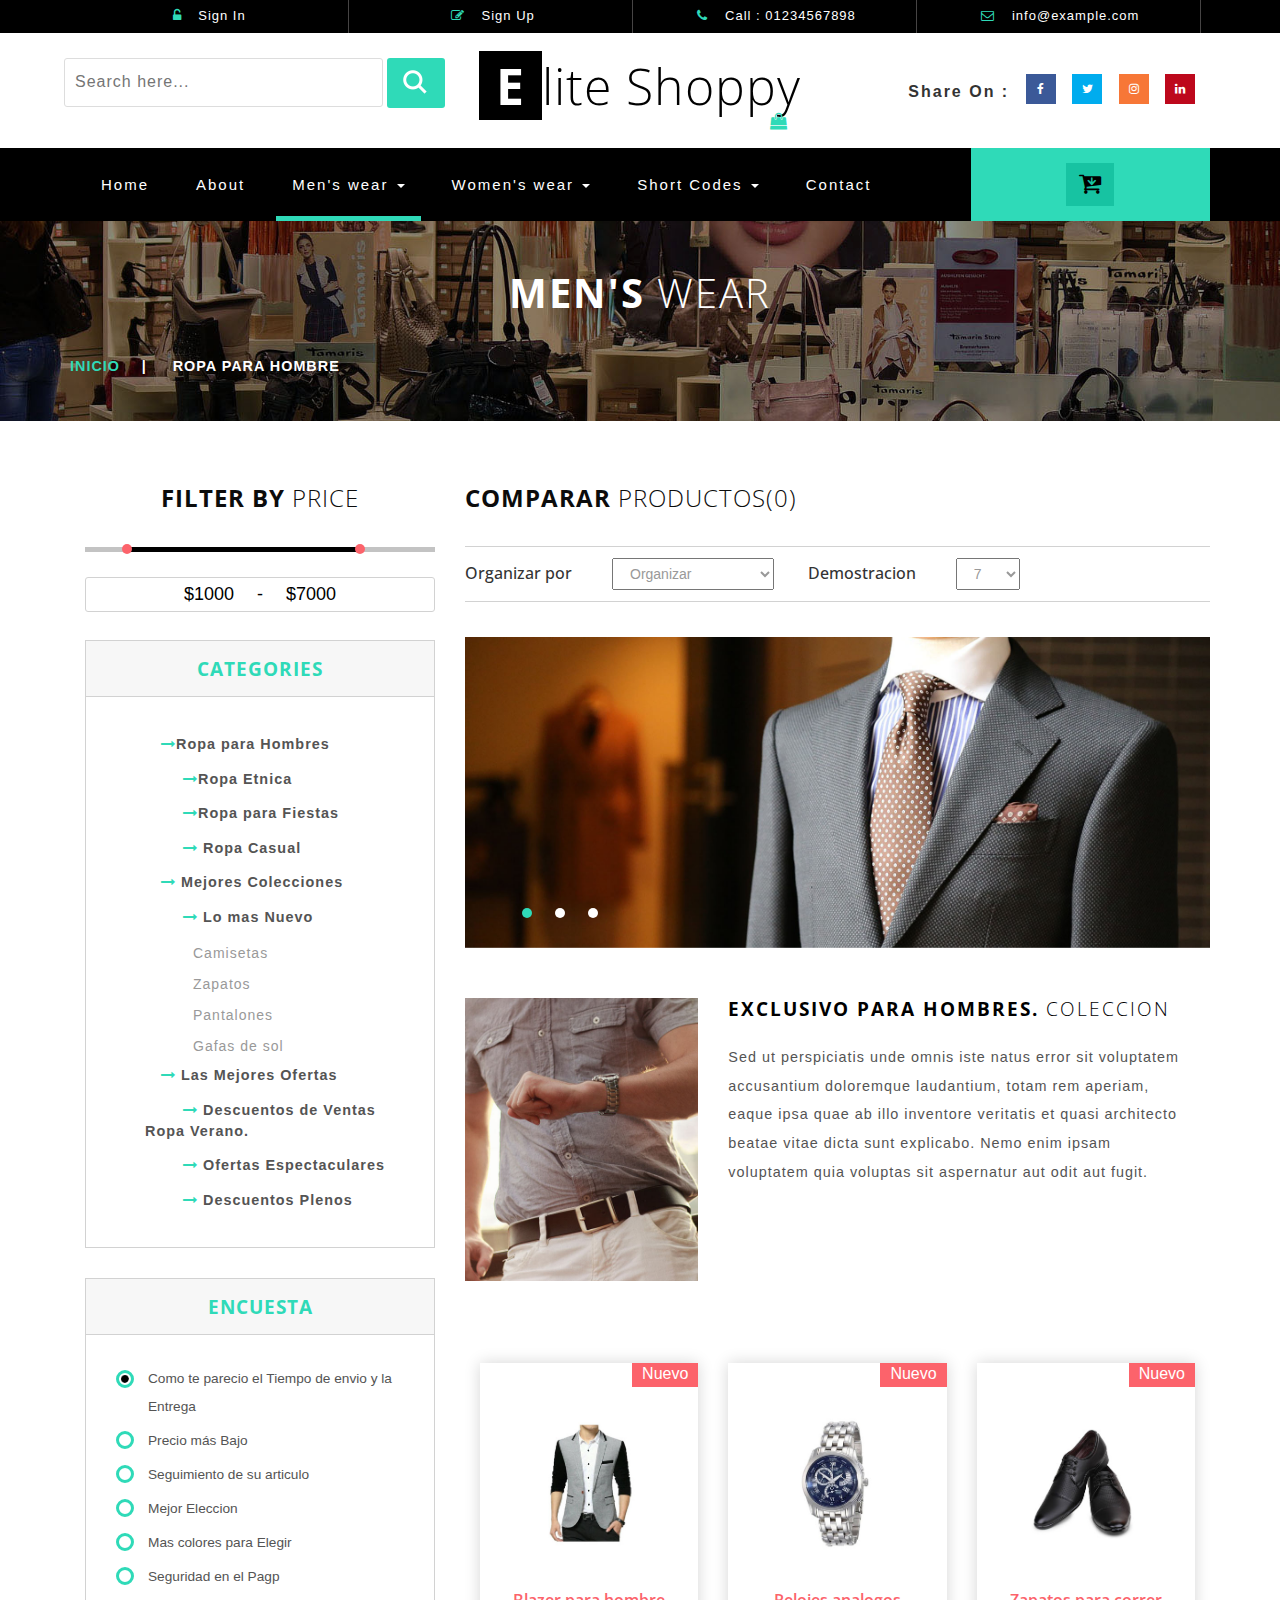
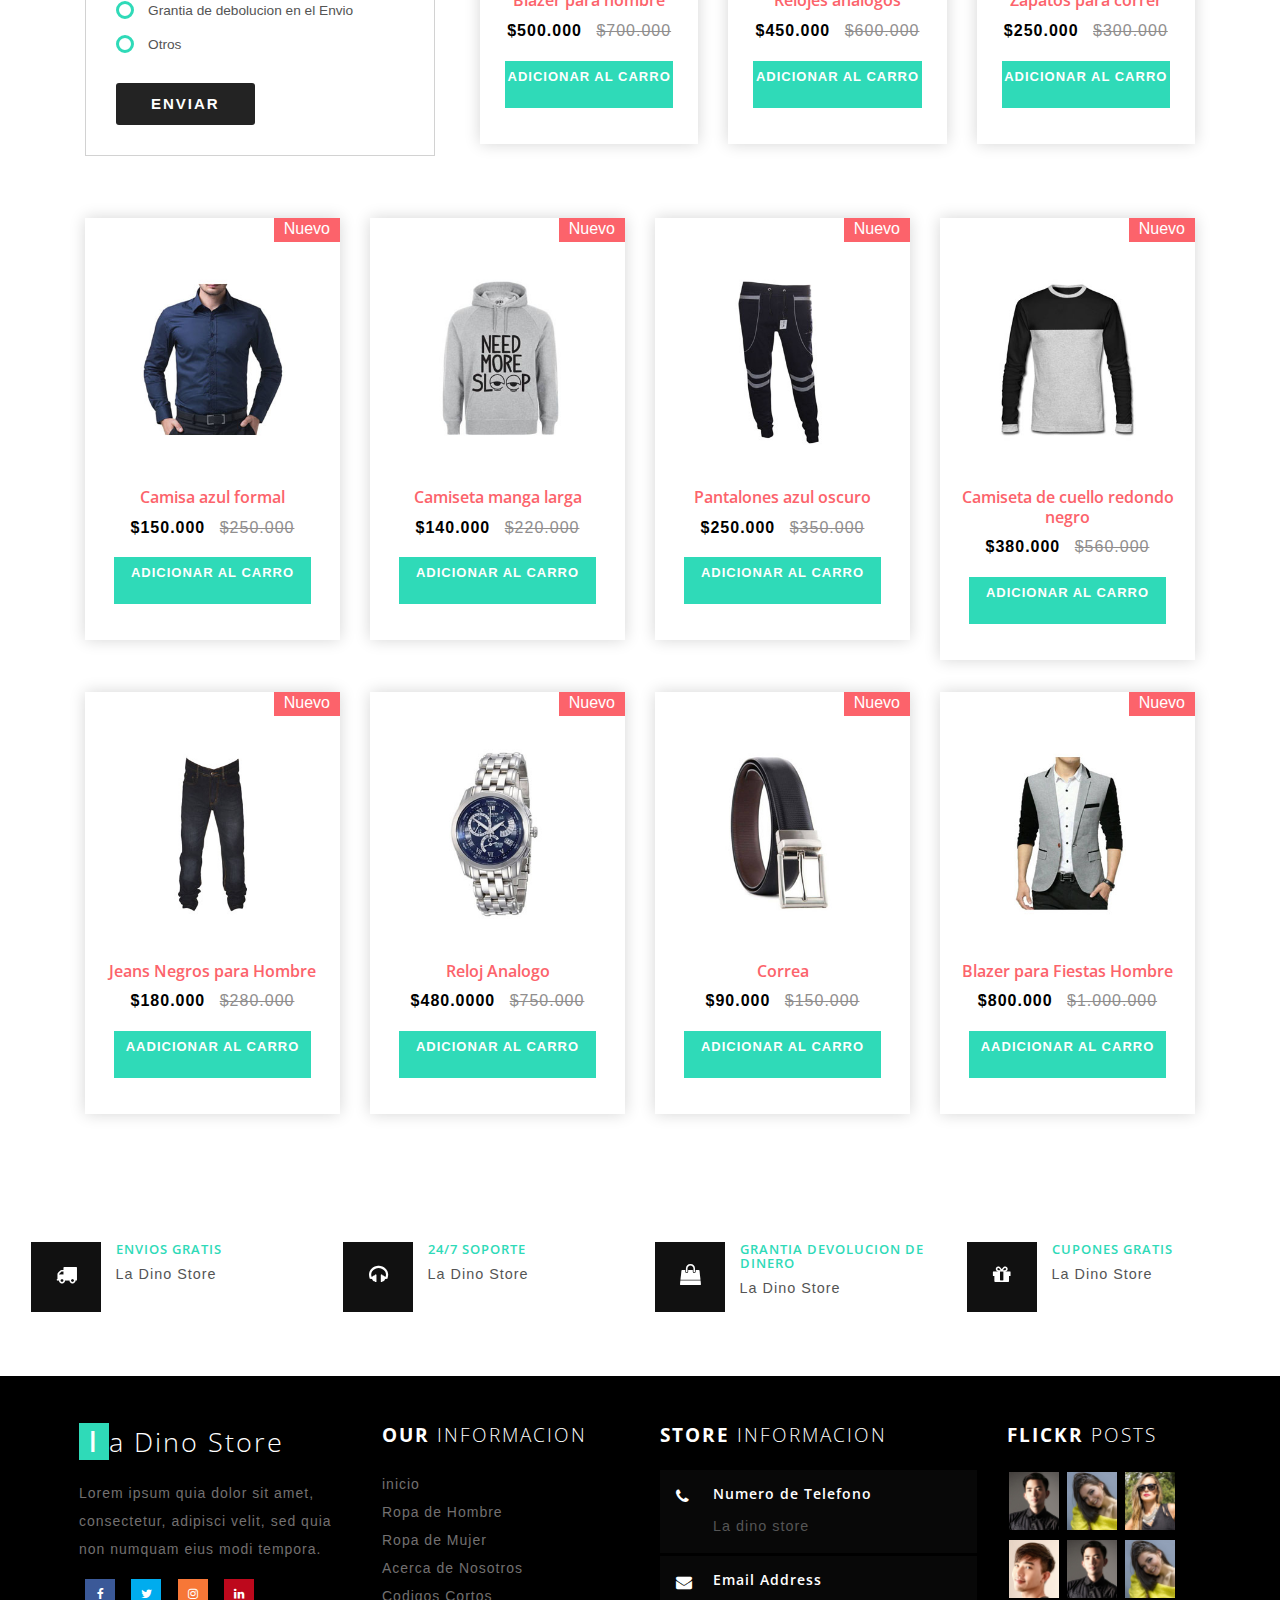
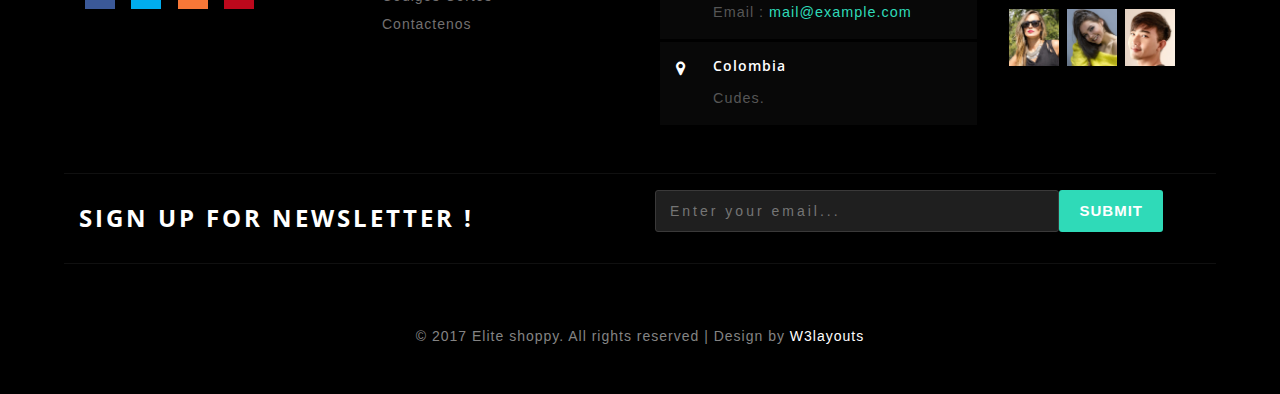
<file: mens.html>
<!--
Author: W3layouts
Author URL: http://w3layouts.com
License: Creative Commons Attribution 3.0 Unported
License URL: http://creativecommons.org/licenses/by/3.0/
-->
<!DOCTYPE html>
<html>
<head>
<title>Elite Shoppy an Ecommerce Online Shopping Category Flat Bootstrap Responsive Website Template |Men's :: w3layouts</title>
<!--/tags -->
<meta name="viewport" content="width=device-width, initial-scale=1">
<meta http-equiv="Content-Type" content="text/html; charset=utf-8" />
<meta name="keywords" content="Elite Shoppy Responsive web template, Bootstrap Web Templates, Flat Web Templates, Android Compatible web template, 
Smartphone Compatible web template, free webdesigns for Nokia, Samsung, LG, SonyEricsson, Motorola web design" />
<script type="application/x-javascript"> addEventListener("load", function() { setTimeout(hideURLbar, 0); }, false);
		function hideURLbar(){ window.scrollTo(0,1); } </script>
<!--//tags -->
<link href="css/bootstrap.css" rel="stylesheet" type="text/css" media="all" />
<link rel="stylesheet" type="text/css" href="css/jquery-ui.css">
<link href="css/style.css" rel="stylesheet" type="text/css" media="all" />
<link href="css/font-awesome.css" rel="stylesheet"> 
<!-- //for bootstrap working -->
<link href="//fonts.googleapis.com/css?family=Open+Sans:300,300i,400,400i,600,600i,700,700i,800" rel="stylesheet">
<link href='//fonts.googleapis.com/css?family=Lato:400,100,100italic,300,300italic,400italic,700,900,900italic,700italic' rel='stylesheet' type='text/css'>
<link href="css/formulario.css" rel="stylesheet" >
</head>
<body>
<!-- header -->
<div class="header" id="home">
	<div class="container">
		<ul>
		    <li> <a href="#" data-toggle="modal" data-target="#myModal"><i class="fa fa-unlock-alt" aria-hidden="true"></i> Sign In </a></li>
			<li> <a href="#" data-toggle="modal" data-target="#myModal2"><i class="fa fa-pencil-square-o" aria-hidden="true"></i> Sign Up </a></li>
			<li><i class="fa fa-phone" aria-hidden="true"></i> Call : 01234567898</li>
			<li><i class="fa fa-envelope-o" aria-hidden="true"></i> <a href="mailto:info@example.com">info@example.com</a></li>
		</ul>
	</div>
</div>
<!-- //header -->
<!-- header-bot -->
<div class="header-bot">
	<div class="header-bot_inner_wthreeinfo_header_mid">
		<div class="col-md-4 header-middle">
			<form action="#" method="post">
					<input type="search" name="search" placeholder="Search here..." required="">
					<input type="submit" value=" ">
				<div class="clearfix"></div>
			</form>
		</div>
		<!-- header-bot -->
			<div class="col-md-4 logo_agile">
				<h1><a href="index.html"><span>E</span>lite Shoppy <i class="fa fa-shopping-bag top_logo_agile_bag" aria-hidden="true"></i></a></h1>
			</div>
        <!-- header-bot -->
		<div class="col-md-4 agileits-social top_content">
						<ul class="social-nav model-3d-0 footer-social w3_agile_social">
						                                   <li class="share">Share On : </li>
															<li><a href="#" class="facebook">
																  <div class="front"><i class="fa fa-facebook" aria-hidden="true"></i></div>
																  <div class="back"><i class="fa fa-facebook" aria-hidden="true"></i></div></a></li>
															<li><a href="#" class="twitter"> 
																  <div class="front"><i class="fa fa-twitter" aria-hidden="true"></i></div>
																  <div class="back"><i class="fa fa-twitter" aria-hidden="true"></i></div></a></li>
															<li><a href="#" class="instagram">
																  <div class="front"><i class="fa fa-instagram" aria-hidden="true"></i></div>
																  <div class="back"><i class="fa fa-instagram" aria-hidden="true"></i></div></a></li>
															<li><a href="#" class="pinterest">
																  <div class="front"><i class="fa fa-linkedin" aria-hidden="true"></i></div>
																  <div class="back"><i class="fa fa-linkedin" aria-hidden="true"></i></div></a></li>
														</ul>



		</div>
		<div class="clearfix"></div>
	</div>
</div>
<!-- //header-bot -->
<!-- banner -->
<div class="ban-top">
	<div class="container">
		<div class="top_nav_left">
			<nav class="navbar navbar-default">
			  <div class="container-fluid">
				<!-- Brand and toggle get grouped for better mobile display -->
				<div class="navbar-header">
				  <button type="button" class="navbar-toggle collapsed" data-toggle="collapse" data-target="#bs-example-navbar-collapse-1" aria-expanded="false">
					<span class="sr-only">Toggle navigation</span>
					<span class="icon-bar"></span>
					<span class="icon-bar"></span>
					<span class="icon-bar"></span>
				  </button>
				</div>
				<!-- Collect the nav links, forms, and other content for toggling -->
				<div class="collapse navbar-collapse menu--shylock" id="bs-example-navbar-collapse-1">
				  <ul class="nav navbar-nav menu__list">
					<li class="active menu__item"><a class="menu__link" href="index.html">Home <span class="sr-only">(current)</span></a></li>
					<li class=" menu__item"><a class="menu__link" href="about.html">About</a></li>
					<li class="dropdown menu__item menu__item--current">
						<a href="#" class="dropdown-toggle menu__link" data-toggle="dropdown" role="button" aria-haspopup="true" aria-expanded="false">Men's wear <span class="caret"></span></a>
							<ul class="dropdown-menu multi-column columns-3">
								<div class="agile_inner_drop_nav_info">
									<div class="col-sm-6 multi-gd-img1 multi-gd-text ">
										<a href="mens.html"><img src="images/top2.jpg" alt=" "/></a>
									</div>
									<div class="col-sm-3 multi-gd-img">
										<ul class="multi-column-dropdown">
											<li><a href="mens.html">Clothing</a></li>
											<li><a href="mens.html">Wallets</a></li>
											<li><a href="mens.html">Footwear</a></li>
											<li><a href="mens.html">Watches</a></li>
											<li><a href="mens.html">Accessories</a></li>
											<li><a href="mens.html">Bags</a></li>
											<li><a href="mens.html">Caps & Hats</a></li>
										</ul>
									</div>
									<div class="col-sm-3 multi-gd-img">
										<ul class="multi-column-dropdown">
											<li><a href="mens.html">Jewellery</a></li>
											<li><a href="mens.html">Sunglasses</a></li>
											<li><a href="mens.html">Perfumes</a></li>
											<li><a href="mens.html">Beauty</a></li>
											<li><a href="mens.html">Shirts</a></li>
											<li><a href="mens.html">Sunglasses</a></li>
											<li><a href="mens.html">Swimwear</a></li>
										</ul>
									</div>
									<div class="clearfix"></div>
								</div>
							</ul>
					</li>
					<li class="dropdown menu__item">
						<a href="#" class="dropdown-toggle menu__link" data-toggle="dropdown" role="button" aria-haspopup="true" aria-expanded="false">Women's wear <span class="caret"></span></a>
							<ul class="dropdown-menu multi-column columns-3">
								<div class="agile_inner_drop_nav_info">
									<div class="col-sm-3 multi-gd-img">
										<ul class="multi-column-dropdown">
											<li><a href="womens.html">Clothing</a></li>
											<li><a href="womens.html">Wallets</a></li>
											<li><a href="womens.html">Footwear</a></li>
											<li><a href="womens.html">Watches</a></li>
											<li><a href="womens.html">Accessories</a></li>
											<li><a href="womens.html">Bags</a></li>
											<li><a href="womens.html">Caps & Hats</a></li>
										</ul>
									</div>
									<div class="col-sm-3 multi-gd-img">
										<ul class="multi-column-dropdown">
											<li><a href="womens.html">Jewellery</a></li>
											<li><a href="womens.html">Sunglasses</a></li>
											<li><a href="womens.html">Perfumes</a></li>
											<li><a href="womens.html">Beauty</a></li>
											<li><a href="womens.html">Shirts</a></li>
											<li><a href="womens.html">Sunglasses</a></li>
											<li><a href="womens.html">Swimwear</a></li>
										</ul>
									</div>
									<div class="col-sm-6 multi-gd-img multi-gd-text ">
										<a href="womens.html"><img src="images/top1.jpg" alt=" "/></a>
									</div>
									<div class="clearfix"></div>
								</div>
							</ul>
					</li>
					<li class="menu__item dropdown">
					   <a class="menu__link" href="#" class="dropdown-toggle" data-toggle="dropdown">Short Codes <b class="caret"></b></a>
								<ul class="dropdown-menu agile_short_dropdown">
									<li><a href="icons.html">Web Icons</a></li>
									<li><a href="typography.html">Typography</a></li>
								</ul>
					</li>
					<li class=" menu__item"><a class="menu__link" href="contact.html">Contact</a></li>
				  </ul>
				</div>
			  </div>
			</nav>	
		</div>
		<div class="top_nav_right">
			<div class="wthreecartaits wthreecartaits2 cart cart box_1"> 
						<form action="#" method="post" class="last"> 
						<input type="hidden" name="cmd" value="_cart">
						<input type="hidden" name="display" value="1">
						<button class="w3view-cart" type="submit" name="submit" value=""><i class="fa fa-cart-arrow-down" aria-hidden="true"></i></button>
					</form>  
  
						</div>
		</div>
		<div class="clearfix"></div>
	</div>
</div>
<!-- //banner-top -->
<!-- Modal1 -->
		<div class="modal fade" id="myModal" tabindex="-1" role="dialog">
			<div class="modal-dialog">
				<!-- Modal content-->
				<div class="modal-content">
					<div class="modal-header">
						<button type="button" class="close" data-dismiss="modal">&times;</button>
					</div>
						<div class="modal-body modal-body-sub_agile">
						<div class="col-md-8 modal_body_left modal_body_left1">
						<h3 class="agileinfo_sign">Registrarse <span>Ahora</span></h3>
									<form action="#" method="post">
							<div class="styled-input agile-styled-input-top">
								<input type="text" name="Name" required="">
								<label>Nombre</label>
								<span></span>
							</div>
							<div class="styled-input">
								<input type="email" name="Email" required=""> 
								<label>correo</label>
								<span></span>
							</div> 
							<input type="submit" value="Sign In">
						</form>
						  <ul class="social-nav model-3d-0 footer-social w3_agile_social top_agile_third">
															<li><a href="#" class="facebook">
																  <div class="front"><i class="fa fa-facebook" aria-hidden="true"></i></div>
																  <div class="back"><i class="fa fa-facebook" aria-hidden="true"></i></div></a></li>
															<li><a href="#" class="twitter"> 
																  <div class="front"><i class="fa fa-twitter" aria-hidden="true"></i></div>
																  <div class="back"><i class="fa fa-twitter" aria-hidden="true"></i></div></a></li>
															<li><a href="#" class="instagram">
																  <div class="front"><i class="fa fa-instagram" aria-hidden="true"></i></div>
																  <div class="back"><i class="fa fa-instagram" aria-hidden="true"></i></div></a></li>
															<li><a href="#" class="pinterest">
																  <div class="front"><i class="fa fa-linkedin" aria-hidden="true"></i></div>
																  <div class="back"><i class="fa fa-linkedin" aria-hidden="true"></i></div></a></li>
														</ul>
														<div class="clearfix"></div>
														<p><a href="#" data-toggle="modal" data-target="#myModal2" > No estas Registrado?</a></p>

						</div>
						<div class="col-md-4 modal_body_right modal_body_right1">
							<img src="images/log_pic.jpg" alt=" "/>
						</div>
						<div class="clearfix"></div>
					</div>
				</div>
				<!-- //Modal content-->
			</div>
		</div>
<!-- //Modal1 -->
<!-- Modal2 -->
		<div class="modal fade" id="myModal2" tabindex="-1" role="dialog">
			<div class="modal-dialog">
				<!-- Modal content-->
				<div class="modal-content">
					<div class="modal-header">
						<button type="button" class="close" data-dismiss="modal">&times;</button>
					</div>
						<div class="modal-body modal-body-sub_agile">
						<div class="col-md-8 modal_body_left modal_body_left1">
						<h3 class="agileinfo_sign">Registrate <span>Ahora</span></h3>
									<form action="#" method="post">
							<div class="styled-input agile-styled-input-top">
								<input type="text" name="Name" required="">
								<label>Name</label>
								<span></span>
							</div>
							<div class="styled-input">
								<input type="email" name="Email" required=""> 
								<label>Email</label>
								<span></span>
							</div> 
							<div class="styled-input">
								<input type="password" name="password" required=""> 
								<label>Password</label>
								<span></span>
							</div> 
							<div class="styled-input">
								<input type="password" name="Confirm Password" required=""> 
								<label>Confirm Password</label>
								<span></span>
							</div> 
							<input type="submit" value="Sign Up">
						</form>
						  <ul class="social-nav model-3d-0 footer-social w3_agile_social top_agile_third">
															<li><a href="#" class="facebook">
																  <div class="front"><i class="fa fa-facebook" aria-hidden="true"></i></div>
																  <div class="back"><i class="fa fa-facebook" aria-hidden="true"></i></div></a></li>
															<li><a href="#" class="twitter"> 
																  <div class="front"><i class="fa fa-twitter" aria-hidden="true"></i></div>
																  <div class="back"><i class="fa fa-twitter" aria-hidden="true"></i></div></a></li>
															<li><a href="#" class="instagram">
																  <div class="front"><i class="fa fa-instagram" aria-hidden="true"></i></div>
																  <div class="back"><i class="fa fa-instagram" aria-hidden="true"></i></div></a></li>
															<li><a href="#" class="pinterest">
																  <div class="front"><i class="fa fa-linkedin" aria-hidden="true"></i></div>
																  <div class="back"><i class="fa fa-linkedin" aria-hidden="true"></i></div></a></li>
														</ul>
														<div class="clearfix"></div>
														<p><a href="#">Al hacer clic en registrar, acepto sus términos</a></p>

						</div>
						<div class="col-md-4 modal_body_right modal_body_right1">
							<img src="images/log_pic.jpg" alt=" "/>
						</div>
						<div class="clearfix"></div>
					</div>
				</div>
				<!-- //Modal content-->
			</div>
		</div>
<!-- //Modal2 -->
<!-- /banner_bottom_agile_info -->
<div class="page-head_agile_info_w3l">
		<div class="container">
			<h3>Men's <span>Wear  </span></h3>
			<!--/w3_short-->
				 <div class="services-breadcrumb">
						<div class="agile_inner_breadcrumb">

						   <ul class="w3_short">
								<li><a href="index.html">inicio</a><i>|</i></li>
								<li>Ropa para Hombre</li>
							</ul>
						 </div>
				</div>
	   <!--//w3_short-->
	</div>
</div>

  <!-- banner-bootom-w3-agileits -->
	<div class="banner-bootom-w3-agileits">
	<div class="container">
         <!-- mens -->
		<div class="col-md-4 products-left">
			<div class="filter-price">
				<h3>Filter By <span>Price</span></h3>
					<ul class="dropdown-menu6">
						<li>                
							<div id="slider-range"></div>							
							<input type="text" id="amount" style="border: 0; color: #ffffff; font-weight: normal;" />
						</li>			
					</ul>
			</div>
			<div class="css-treeview">
				<h4>Categories</h4>
				<ul class="tree-list-pad">
					<li><input type="checkbox" checked="checked" id="item-0" /><label for="item-0"><i class="fa fa-long-arrow-right" aria-hidden="true"></i>Ropa para Hombres</label>
						<ul>
							<li><input type="checkbox" id="item-0-0" /><label for="item-0-0"><i class="fa fa-long-arrow-right" aria-hidden="true"></i>Ropa Etnica</label>
								<ul>
									<li><a href="mens.html">camisetas</a></li>
									<li><a href="mens.html">Gorras</a></li>
									<li><a href="mens.html">Zapatos</a></li>
									<li><a href="mens.html">Pantalones</a></li>
									<li><a href="mens.html">Gafas de Sol</a></li>
									<li><a href="mens.html">Pantalones</a></li>
								</ul>
							</li>
							<li><input type="checkbox"  id="item-0-1" /><label for="item-0-1"><i class="fa fa-long-arrow-right" aria-hidden="true"></i>Ropa para Fiestas</label>
								<ul>
									<li><a href="mens.html">camisetas</a></li>
									<li><a href="mens.html">Gorras</a></li>
									<li><a href="mens.html">Zapatos</a></li>
									<li><a href="mens.html">Pantalones</a></li>
									<li><a href="mens.html">Gafas de Sol</a></li>
									<li><a href="mens.html">Pantalones</a></li>
								</ul>
							</li>
							<li><input type="checkbox"  id="item-0-2" /><label for="item-0-2"><i class="fa fa-long-arrow-right" aria-hidden="true"></i> Ropa Casual</label>
								<ul>
									<li><a href="mens.html">camisetas</a></li>
									<li><a href="mens.html">Gorras</a></li>
									<li><a href="mens.html">Zapatos</a></li>
									<li><a href="mens.html">Pantalones</a></li>
									<li><a href="mens.html">Gafas de Sol</a></li>
									<li><a href="mens.html">Pantalones</a></li>
								</ul>
							</li>
						</ul>
					</li>
					<li><input type="checkbox" id="item-1" checked="checked" /><label for="item-1"><i class="fa fa-long-arrow-right" aria-hidden="true"></i> Mejores Colecciones</label>
						<ul>
							<li><input type="checkbox" checked="checked" id="item-1-0" /><label for="item-1-0"><i class="fa fa-long-arrow-right" aria-hidden="true"></i> Lo mas Nuevo</label>
								<ul>
									<li><a href="mens.html">Camisetas</a></li>
									<li><a href="mens.html">Zapatos</a></li>
									<li><a href="mens.html">Pantalones</a></li>
									<li><a href="mens.html">Gafas de sol</a></li>
								</ul>
							</li>
							
						</ul>
					</li>
					<li><input type="checkbox" checked="checked" id="item-2" /><label for="item-2"><i class="fa fa-long-arrow-right" aria-hidden="true"></i> Las Mejores Ofertas</label>
						<ul>
							<li><input type="checkbox"  id="item-2-0" /><label for="item-2-0"><i class="fa fa-long-arrow-right" aria-hidden="true"></i> Descuentos de Ventas Ropa Verano.</label>
								<ul>
									<li><a href="mens.html">Camisetas</a></li>
									<li><a href="mens.html">Zapatos</a></li>
									<li><a href="mens.html">Pantalones</a></li>
									<li><a href="mens.html">Gafas de sol</a></li>
								</ul>
							</li>
							<li><input type="checkbox" id="item-2-1" /><label for="item-2-1"><i class="fa fa-long-arrow-right" aria-hidden="true"></i> Ofertas Espectaculares</label>
								<ul>
									<li><a href="mens.html">Camisetas</a></li>
									<li><a href="mens.html">Zapatos</a></li>
									<li><a href="mens.html">Pantalones</a></li>
									<li><a href="mens.html">Gafas de sol</a></li>
								</ul>
							</li>
							<li><input type="checkbox" id="item-2-2" /><label for="item-2-2"><i class="fa fa-long-arrow-right" aria-hidden="true"></i> Descuentos Plenos</label>
								<ul>
									<li><a href="mens.html">Camisetas</a></li>
									<li><a href="mens.html">Zapatos</a></li>
									<li><a href="mens.html">Pantalones</a></li>
									<li><a href="mens.html">Gafas de sol</a></li>
								</ul>
							</li>
						</ul>
					</li>
				</ul>
			</div>
			<div class="community-poll">
				<h4>Encuesta</h4>
				<div class="swit form">	
					<form>
					<div class="check_box"> <div class="radio"> <label><input type="radio" name="radio" checked=""><i></i>Como te parecio el Tiempo de envio y la Entrega</label> </div></div>
					<div class="check_box"> <div class="radio"> <label><input type="radio" name="radio"><i></i>Precio más Bajo</label> </div></div>
					<div class="check_box"> <div class="radio"> <label><input type="radio" name="radio"><i></i>Seguimiento de su articulo</label> </div></div>
					<div class="check_box"> <div class="radio"> <label><input type="radio" name="radio"><i></i>Mejor Eleccion</label> </div></div>
					<div class="check_box"> <div class="radio"> <label><input type="radio" name="radio"><i></i>Mas colores para Elegir</label> </div></div>	
					<div class="check_box"> <div class="radio"> <label><input type="radio" name="radio"><i></i>Seguridad en el Pagp</label> </div></div>
					<div class="check_box"> <div class="radio"> <label><input type="radio" name="radio"><i></i>Grantia de debolucion en el Envio</label> </div></div>	
					<div class="check_box"> <div class="radio"> <label><input type="radio" name="radio"><i></i>Otros</label> </div></div>		
					<input type="submit" value="ENVIAR">
					</form>
				</div>
			</div>
			<div class="clearfix"></div>
		</div>
		<div class="col-md-8 products-right">
			<h5>Comparar <span>Productos(0)</span></h5>
			<div class="sort-grid">
				<div class="sorting">
					<h6>Organizar por</h6>
					<select id="country1" onchange="change_country(this.value)" class="frm-field required sect">
						<option value="null">Organizar</option>
						<option value="null">Nombre (A - Z)</option> 
						<option value="null">Nombre (Z - A)</option>
						<option value="null">Precio(Alto - Bajo)</option>
						<option value="null">Precio(Bajo - Alto)</option>	
						<option value="null">Modelo (A - Z)</option>
						<option value="null">Modelo(Z - A)</option>					
					</select>
					<div class="clearfix"></div>
				</div>
				<div class="sorting">
					<h6>Demostracion</h6>
					<select id="country2" onchange="change_country(this.value)" class="frm-field required sect">
						<option value="null">7</option>
						<option value="null">14</option> 
						<option value="null">28</option>					
						<option value="null">35</option>								
					</select>
					<div class="clearfix"></div>
				</div>
				<div class="clearfix"></div>
			</div>
			<div class="men-wear-top">
				
				<div  id="top" class="callbacks_container">
					<ul class="rslides" id="slider3">
						<li>
							<img class="img-responsive" src="images/banner2.jpg" alt=" "/>
						</li>
						<li>
							<img class="img-responsive" src="images/banner5.jpg" alt=" "/>
						</li>
						<li>
							<img class="img-responsive" src="images/banner2.jpg" alt=" "/>
						</li>

					</ul>
				</div>
				<div class="clearfix"></div>
			</div>
			<div class="men-wear-bottom">
				<div class="col-sm-4 men-wear-left">
					<img class="img-responsive" src="images/bb2.jpg" alt=" " />
				</div>
				<div class="col-sm-8 men-wear-right">
					<h4>Exclusivo para Hombres. <span>Coleccion</span></h4>
					<p>Sed ut perspiciatis unde omnis iste natus error sit voluptatem 
					accusantium doloremque laudantium, totam rem aperiam, eaque ipsa quae 
					ab illo inventore veritatis et quasi architecto beatae vitae dicta sunt
					explicabo. Nemo enim ipsam voluptatem quia voluptas sit aspernatur aut
					odit aut fugit. </p>
				</div>
				<div class="clearfix"></div>
			</div>
				<div class="col-md-4 product-men">
								<div class="men-pro-item simpleCart_shelfItem">
									<div class="men-thumb-item">
										<img src="images/m8.jpg" alt="" class="pro-image-front">
										<img src="images/m8.jpg" alt="" class="pro-image-back">
											<div class="men-cart-pro">
												<div class="inner-men-cart-pro">
													<a href="single.html" class="link-product-add-cart">Vista Rapida</a>
												</div>
											</div>
											<span class="product-new-top">Nuevo</span>
											
									</div>
									<div class="item-info-product ">
										<h4><a href="single.html">Blazer para hombre</a></h4>
										<div class="info-product-price">
											<span class="item_price">$500.000</span>
											<del>$700.000</del>
										</div>
										<div class="snipcart-details top_brand_home_details item_add single-item hvr-outline-out button2">
															<form action="#" method="post">
																<fieldset>
																	<input type="hidden" name="cmd" value="_cart">
																	<input type="hidden" name="add" value="1">
																	<input type="hidden" name="business" value=" ">
																	<input type="hidden" name="item_name" value="Party Men's Blazer">
																	<input type="hidden" name="amount" value="30.99">
																	<input type="hidden" name="discount_amount" value="1.00">
																	<input type="hidden" name="currency_code" value="USD">
																	<input type="hidden" name="return" value=" ">
																	<input type="hidden" name="cancel_return" value=" ">
																	<input type="submit" name="submit" value="Adicionar al carro" class="button">
																</fieldset>
															</form>
														</div>
																			
									</div>
								</div>
							</div>
			<div class="col-md-4 product-men">
								<div class="men-pro-item simpleCart_shelfItem">
									<div class="men-thumb-item">
										<img src="images/m7.jpg" alt="" class="pro-image-front">
										<img src="images/m7.jpg" alt="" class="pro-image-back">
											<div class="men-cart-pro">
												<div class="inner-men-cart-pro">
													<a href="single.html" class="link-product-add-cart">Vista Rapida</a>
												</div>
											</div>
											<span class="product-new-top">Nuevo</span>
											
									</div>
									<div class="item-info-product ">
										<h4><a href="single.html">Relojes analogos</a></h4>
										<div class="info-product-price">
											<span class="item_price">$450.000</span>
											<del>$600.000</del>
										</div>
										<div class="snipcart-details top_brand_home_details item_add single-item hvr-outline-out button2">
															<form action="#" method="post">
																<fieldset>
																	<input type="hidden" name="cmd" value="_cart">
																	<input type="hidden" name="add" value="1">
																	<input type="hidden" name="business" value=" ">
																	<input type="hidden" name="item_name" value="Analog Watch">
																	<input type="hidden" name="amount" value="30.99">
																	<input type="hidden" name="discount_amount" value="1.00">
																	<input type="hidden" name="currency_code" value="USD">
																	<input type="hidden" name="return" value=" ">
																	<input type="hidden" name="cancel_return" value=" ">
																	<input type="submit" name="submit" value="Adicionar al carro" class="button">
																</fieldset>
															</form>
														</div>
																			
									</div>
								</div>
							</div>
			<div class="col-md-4 product-men">
								<div class="men-pro-item simpleCart_shelfItem">
									<div class="men-thumb-item">
										<img src="images/s1.jpg" alt="" class="pro-image-front">
										<img src="images/s1.jpg" alt="" class="pro-image-back">
											<div class="men-cart-pro">
												<div class="inner-men-cart-pro">
													<a href="single.html" class="link-product-add-cart">Vista Rapida</a>
												</div>
											</div>
											<span class="product-new-top">Nuevo</span>
											
									</div>
									<div class="item-info-product ">
										<h4><a href="single.html">Zapatos para correr</a></h4>
										<div class="info-product-price">
											<span class="item_price">$250.000</span>
											<del>$300.000</del>
										</div>
										<div class="snipcart-details top_brand_home_details item_add single-item hvr-outline-out button2">
															<form action="#" method="post">
																<fieldset>
																	<input type="hidden" name="cmd" value="_cart">
																	<input type="hidden" name="add" value="1">
																	<input type="hidden" name="business" value=" ">
																	<input type="hidden" name="item_name" value="Running Shoes">
																	<input type="hidden" name="amount" value="30.99">
																	<input type="hidden" name="discount_amount" value="1.00">
																	<input type="hidden" name="currency_code" value="USD">
																	<input type="hidden" name="return" value=" ">
																	<input type="hidden" name="cancel_return" value=" ">
																	<input type="submit" name="submit" value="Adicionar al carro" class="button">
																</fieldset>
															</form>
														</div>
																			
									</div>
								</div>
							</div>
				
				<div class="clearfix"></div>
		</div>
		<div class="clearfix"></div>
		
		<div class="single-pro">
			<div class="col-md-3 product-men">
								<div class="men-pro-item simpleCart_shelfItem">
									<div class="men-thumb-item">
										<img src="images/m1.jpg" alt="" class="pro-image-front">
										<img src="images/m1.jpg" alt="" class="pro-image-back">
											<div class="men-cart-pro">
												<div class="inner-men-cart-pro">
													<a href="single.html" class="link-product-add-cart">Vista Rapida</a>
												</div>
											</div>
											<span class="product-new-top">Nuevo</span>
											
									</div>
									<div class="item-info-product ">
										<h4><a href="single.html">Camisa azul formal</a></h4>
										<div class="info-product-price">
											<span class="item_price">$150.000</span>
											<del>$250.000</del>
										</div>
										<div class="snipcart-details top_brand_home_details item_add single-item hvr-outline-out button2">
															<form action="#" method="post">
																<fieldset>
																	<input type="hidden" name="cmd" value="_cart" />
																	<input type="hidden" name="add" value="1" />
																	<input type="hidden" name="business" value=" " />
																	<input type="hidden" name="item_name" value="Formal Blue Shirt" />
																	<input type="hidden" name="amount" value="30.99" />
																	<input type="hidden" name="discount_amount" value="1.00" />
																	<input type="hidden" name="currency_code" value="USD" />
																	<input type="hidden" name="return" value=" " />
																	<input type="hidden" name="cancel_return" value=" " />
																	<input type="submit" name="submit" value="Adicionar al carro" class="button" />
																</fieldset>
															</form>
														</div>
																			
									</div>
								</div>
							</div>
							<div class="col-md-3 product-men">
								<div class="men-pro-item simpleCart_shelfItem">
									<div class="men-thumb-item">
										<img src="images/m2.jpg" alt="" class="pro-image-front">
										<img src="images/m2.jpg" alt="" class="pro-image-back">
											<div class="men-cart-pro">
												<div class="inner-men-cart-pro">
													<a href="single.html" class="link-product-add-cart">Vista Rapida</a>
												</div>
											</div>
											<span class="product-new-top">Nuevo</span>
											
									</div>
									<div class="item-info-product ">
										<h4><a href="single.html">Camiseta manga larga</a></h4>
										<div class="info-product-price">
											<span class="item_price">$140.000</span>
											<del>$220.000</del>
										</div>
										<div class="snipcart-details top_brand_home_details item_add single-item hvr-outline-out button2">
															<form action="#" method="post">
																<fieldset>
																	<input type="hidden" name="cmd" value="_cart" />
																	<input type="hidden" name="add" value="1" />
																	<input type="hidden" name="business" value=" " />
																	<input type="hidden" name="item_name" value="Sweatshirt" />
																	<input type="hidden" name="amount" value="30.99" />
																	<input type="hidden" name="discount_amount" value="1.00" />
																	<input type="hidden" name="currency_code" value="USD" />
																	<input type="hidden" name="return" value=" " />
																	<input type="hidden" name="cancel_return" value=" " />
																	<input type="submit" name="submit" value="Adicionar al carro" class="button" />
																</fieldset>
															</form>
														</div>
																			
									</div>
								</div>
							</div>
                            <div class="col-md-3 product-men">
								<div class="men-pro-item simpleCart_shelfItem">
									<div class="men-thumb-item">
										<img src="images/m3.jpg" alt="" class="pro-image-front">
										<img src="images/m3.jpg" alt="" class="pro-image-back">
											<div class="men-cart-pro">
												<div class="inner-men-cart-pro">
													<a href="single.html" class="link-product-add-cart">Vista Rapida</a>
												</div>
											</div>
											<span class="product-new-top">Nuevo</span>
											
									</div>
									<div class="item-info-product ">
										<h4><a href="single.html">Pantalones azul oscuro</a></h4>
										<div class="info-product-price">
											<span class="item_price">$250.000</span>
											<del>$350.000</del>
										</div>
										<div class="snipcart-details top_brand_home_details item_add single-item hvr-outline-out button2">
															<form action="#" method="post">
																<fieldset>
																	<input type="hidden" name="cmd" value="_cart" />
																	<input type="hidden" name="add" value="1" />
																	<input type="hidden" name="business" value=" " />
																	<input type="hidden" name="item_name" value="Dark Blue Track Pants" />
																	<input type="hidden" name="amount" value="30.99" />
																	<input type="hidden" name="discount_amount" value="1.00" />
																	<input type="hidden" name="currency_code" value="USD" />
																	<input type="hidden" name="return" value=" " />
																	<input type="hidden" name="cancel_return" value=" " />
																	<input type="submit" name="submit" value="Adicionar al carro" class="button" />
																</fieldset>
															</form>
														</div>
																			
									</div>
								</div>
							</div>
							<div class="col-md-3 product-men">
								<div class="men-pro-item simpleCart_shelfItem">
									<div class="men-thumb-item">
										<img src="images/m4.jpg" alt="" class="pro-image-front">
										<img src="images/m4.jpg" alt="" class="pro-image-back">
											<div class="men-cart-pro">
												<div class="inner-men-cart-pro">
													<a href="single.html" class="link-product-add-cart">Vista Rapida</a>
												</div>
											</div>
											<span class="product-new-top">Nuevo</span>
											
									</div>
									<div class="item-info-product ">
										<h4><a href="single.html">Camiseta de cuello redondo negro</a></h4>
										<div class="info-product-price">
											<span class="item_price">$380.000</span>
											<del>$560.000</del>
										</div>
										<div class="snipcart-details top_brand_home_details item_add single-item hvr-outline-out button2">
															<form action="#" method="post">
																<fieldset>
																	<input type="hidden" name="cmd" value="_cart" />
																	<input type="hidden" name="add" value="1" />
																	<input type="hidden" name="business" value=" " />
																	<input type="hidden" name="item_name" value="Black T-Shirt" />
																	<input type="hidden" name="amount" value="30.99" />
																	<input type="hidden" name="discount_amount" value="1.00" />
																	<input type="hidden" name="currency_code" value="USD" />
																	<input type="hidden" name="return" value=" " />
																	<input type="hidden" name="cancel_return" value=" " />
																	<input type="submit" name="submit" value="Adicionar al carro" class="button" />
																</fieldset>
															</form>
														</div>
																			
									</div>
								</div>
							</div>
							<div class="col-md-3 product-men">
								<div class="men-pro-item simpleCart_shelfItem">
									<div class="men-thumb-item">
										<img src="images/m5.jpg" alt="" class="pro-image-front">
										<img src="images/m5.jpg" alt="" class="pro-image-back">
											<div class="men-cart-pro">
												<div class="inner-men-cart-pro">
													<a href="single.html" class="link-product-add-cart">Vista Rapida</a>
												</div>
											</div>
											<span class="product-new-top">Nuevo</span>
											
									</div>
									<div class="item-info-product ">
										<h4><a href="single.html">Jeans Negros para Hombre</a></h4>
										<div class="info-product-price">
											<span class="item_price">$180.000</span>
											<del>$280.000</del>
										</div>
										<div class="snipcart-details top_brand_home_details item_add single-item hvr-outline-out button2">
															<form action="#" method="post">
																<fieldset>
																	<input type="hidden" name="cmd" value="_cart" />
																	<input type="hidden" name="add" value="1" />
																	<input type="hidden" name="business" value=" " />
																	<input type="hidden" name="item_name" value="Men's Black Jeans" />
																	<input type="hidden" name="amount" value="30.99" />
																	<input type="hidden" name="discount_amount" value="1.00" />
																	<input type="hidden" name="currency_code" value="USD" />
																	<input type="hidden" name="return" value=" " />
																	<input type="hidden" name="cancel_return" value=" " />
																	<input type="submit" name="submit" value="AAdicionar al carro" class="button" />
																</fieldset>
															</form>
														</div>
																			
									</div>
								</div>
							</div>
								<div class="col-md-3 product-men">
								<div class="men-pro-item simpleCart_shelfItem">
									<div class="men-thumb-item">
										<img src="images/m7.jpg" alt="" class="pro-image-front">
										<img src="images/m7.jpg" alt="" class="pro-image-back">
											<div class="men-cart-pro">
												<div class="inner-men-cart-pro">
													<a href="single.html" class="link-product-add-cart">Vista Rapida</a>
												</div>
											</div>
											<span class="product-new-top">Nuevo</span>
											
									</div>
									<div class="item-info-product ">
										<h4><a href="single.html">Reloj Analogo</a></h4>
										<div class="info-product-price">
											<span class="item_price">$480.0000</span>
											<del>$750.000</del>
										</div>
										<div class="snipcart-details top_brand_home_details item_add single-item hvr-outline-out button2">
															<form action="#" method="post">
																<fieldset>
																	<input type="hidden" name="cmd" value="_cart" />
																	<input type="hidden" name="add" value="1" />
																	<input type="hidden" name="business" value=" " />
																	<input type="hidden" name="item_name" value="Analog Watch" />
																	<input type="hidden" name="amount" value="30.99" />
																	<input type="hidden" name="discount_amount" value="1.00" />
																	<input type="hidden" name="currency_code" value="USD" />
																	<input type="hidden" name="return" value=" " />
																	<input type="hidden" name="cancel_return" value=" " />
																	<input type="submit" name="submit" value="Adicionar al carro" class="button" />
																</fieldset>
															</form>
														</div>
																			
									</div>
								</div>
							</div>
								<div class="col-md-3 product-men">
								<div class="men-pro-item simpleCart_shelfItem">
									<div class="men-thumb-item">
										<img src="images/m6.jpg" alt="" class="pro-image-front">
										<img src="images/m6.jpg" alt="" class="pro-image-back">
											<div class="men-cart-pro">
												<div class="inner-men-cart-pro">
													<a href="single.html" class="link-product-add-cart">Vista Rapida</a>
												</div>
											</div>
											<span class="product-new-top">Nuevo</span>
											
									</div>
									<div class="item-info-product ">
										<h4><a href="single.html">Correa</a></h4>
										<div class="info-product-price">
											<span class="item_price">$90.000</span>
											<del>$150.000</del>
										</div>
										<div class="snipcart-details top_brand_home_details item_add single-item hvr-outline-out button2">
															<form action="#" method="post">
																<fieldset>
																	<input type="hidden" name="cmd" value="_cart" />
																	<input type="hidden" name="add" value="1" />
																	<input type="hidden" name="business" value=" " />
																	<input type="hidden" name="item_name" value="Reversible Belt" />
																	<input type="hidden" name="amount" value="30.99" />
																	<input type="hidden" name="discount_amount" value="1.00" />
																	<input type="hidden" name="currency_code" value="USD" />
																	<input type="hidden" name="return" value=" " />
																	<input type="hidden" name="cancel_return" value=" " />
																	<input type="submit" name="submit" value="Adicionar al carro" class="button" />
																</fieldset>
															</form>
														</div>
																			
									</div>
								</div>
							</div>
								<div class="col-md-3 product-men">
								<div class="men-pro-item simpleCart_shelfItem">
									<div class="men-thumb-item">
										<img src="images/m8.jpg" alt="" class="pro-image-front">
										<img src="images/m8.jpg" alt="" class="pro-image-back">
											<div class="men-cart-pro">
												<div class="inner-men-cart-pro">
													<a href="single.html" class="link-product-add-cart">Vista Rapida</a>
												</div>
											</div>
											<span class="product-new-top">Nuevo</span>
											
									</div>
									<div class="item-info-product ">
										<h4><a href="single.html">Blazer para Fiestas Hombre</a></h4>
										<div class="info-product-price">
											<span class="item_price">$800.000</span>
											<del>$1.000.000</del>
										</div>
										<div class="snipcart-details top_brand_home_details item_add single-item hvr-outline-out button2">
															<form action="#" method="post">
																<fieldset>
																	<input type="hidden" name="cmd" value="_cart" />
																	<input type="hidden" name="add" value="1" />
																	<input type="hidden" name="business" value=" " />
																	<input type="hidden" name="item_name" value="Party Men's Blazer" />
																	<input type="hidden" name="amount" value="30.99" />
																	<input type="hidden" name="discount_amount" value="1.00" />
																	<input type="hidden" name="currency_code" value="USD" />
																	<input type="hidden" name="return" value=" " />
																	<input type="hidden" name="cancel_return" value=" " />
																	<input type="submit" name="submit" value="AAdicionar al carro" class="button" />
																</fieldset>
															</form>
														</div>
																			
									</div>
								</div>
							</div>
							<div class="clearfix"></div>
		</div>
	</div>
</div>	
<!-- //mens -->
<!--/grids-->
<div class="coupons">
		<div class="coupons-grids text-center">
			<div class="w3layouts_mail_grid">
				<div class="col-md-3 w3layouts_mail_grid_left">
					<div class="w3layouts_mail_grid_left1 hvr-radial-out">
						<i class="fa fa-truck" aria-hidden="true"></i>
					</div>
					<div class="w3layouts_mail_grid_left2">
						<h3>Envios Gratis</h3>
						<p>La Dino Store</p>
					</div>
				</div>
				<div class="col-md-3 w3layouts_mail_grid_left">
					<div class="w3layouts_mail_grid_left1 hvr-radial-out">
						<i class="fa fa-headphones" aria-hidden="true"></i>
					</div>
					<div class="w3layouts_mail_grid_left2">
						<h3>24/7 Soporte</h3>
						<p>La Dino Store</p>
					</div>
				</div>
				<div class="col-md-3 w3layouts_mail_grid_left">
					<div class="w3layouts_mail_grid_left1 hvr-radial-out">
						<i class="fa fa-shopping-bag" aria-hidden="true"></i>
					</div>
					<div class="w3layouts_mail_grid_left2">
						<h3>Grantia Devolucion de Dinero</h3>
						<p>La Dino Store</p>
					</div>
				</div>
					<div class="col-md-3 w3layouts_mail_grid_left">
					<div class="w3layouts_mail_grid_left1 hvr-radial-out">
						<i class="fa fa-gift" aria-hidden="true"></i>
					</div>
					<div class="w3layouts_mail_grid_left2">
						<h3>Cupones Gratis</h3>
						<p>La Dino Store</p>
					</div>
				</div>
				<div class="clearfix"> </div>
			</div>

		</div>
</div>
<!--grids-->
<!-- footer -->
<div class="footer">
	<div class="footer_agile_inner_info_w3l">
		<div class="col-md-3 footer-left">
			<h2><a href="index.html"><span>l</span>a Dino Store </a></h2>
			<p>Lorem ipsum quia dolor
			sit amet, consectetur, adipisci velit, sed quia non 
			numquam eius modi tempora.</p>
			<ul class="social-nav model-3d-0 footer-social w3_agile_social two">
															<li><a href="#" class="facebook">
																  <div class="front"><i class="fa fa-facebook" aria-hidden="true"></i></div>
																  <div class="back"><i class="fa fa-facebook" aria-hidden="true"></i></div></a></li>
															<li><a href="#" class="twitter"> 
																  <div class="front"><i class="fa fa-twitter" aria-hidden="true"></i></div>
																  <div class="back"><i class="fa fa-twitter" aria-hidden="true"></i></div></a></li>
															<li><a href="#" class="instagram">
																  <div class="front"><i class="fa fa-instagram" aria-hidden="true"></i></div>
																  <div class="back"><i class="fa fa-instagram" aria-hidden="true"></i></div></a></li>
															<li><a href="#" class="pinterest">
																  <div class="front"><i class="fa fa-linkedin" aria-hidden="true"></i></div>
																  <div class="back"><i class="fa fa-linkedin" aria-hidden="true"></i></div></a></li>
														</ul>
		</div>
		<div class="col-md-9 footer-right">
			<div class="sign-grds">
				<div class="col-md-4 sign-gd">
					<h4>Our <span>Informacion</span> </h4>
					<ul>
						<li><a href="index.html">inicio</a></li>
						<li><a href="mens.html">Ropa de Hombre</a></li>
						<li><a href="womens.html">Ropa de Mujer</a></li>
						<li><a href="about.html">Acerca de Nosotros</a></li>
						<li><a href="typography.html">Codigos Cortos</a></li>
						<li><a href="contact.html">Contactenos</a></li>
					</ul>
				</div>
				
				<div class="col-md-5 sign-gd-two">
					<h4>Store <span>Informacion</span></h4>
					<div class="w3-address">
						<div class="w3-address-grid">
							<div class="w3-address-left">
								<i class="fa fa-phone" aria-hidden="true"></i>
							</div>
							<div class="w3-address-right">
								<h6>Numero de Telefono</h6>
								<p>La dino store</p>
							</div>
							<div class="clearfix"> </div>
						</div>
						<div class="w3-address-grid">
							<div class="w3-address-left">
								<i class="fa fa-envelope" aria-hidden="true"></i>
							</div>
							<div class="w3-address-right">
								<h6>Email Address</h6>
								<p>Email :<a href="mailto:example@email.com"> mail@example.com</a></p>
							</div>
							<div class="clearfix"> </div>
						</div>
						<div class="w3-address-grid">
							<div class="w3-address-left">
								<i class="fa fa-map-marker" aria-hidden="true"></i>
							</div>
							<div class="w3-address-right">
								<h6>Colombia</h6>
								<p>Cudes. 
								
								</p>
							</div>
							<div class="clearfix"> </div>
						</div>
					</div>
				</div>
				<div class="col-md-3 sign-gd flickr-post">
					<h4>Flickr <span>Posts</span></h4>
					<ul>
						<li><a href="single.html"><img src="images/t1.jpg" alt=" " class="img-responsive" /></a></li>
						<li><a href="single.html"><img src="images/t2.jpg" alt=" " class="img-responsive" /></a></li>
						<li><a href="single.html"><img src="images/t3.jpg" alt=" " class="img-responsive" /></a></li>
						<li><a href="single.html"><img src="images/t4.jpg" alt=" " class="img-responsive" /></a></li>
						<li><a href="single.html"><img src="images/t1.jpg" alt=" " class="img-responsive" /></a></li>
						<li><a href="single.html"><img src="images/t2.jpg" alt=" " class="img-responsive" /></a></li>
						<li><a href="single.html"><img src="images/t3.jpg" alt=" " class="img-responsive" /></a></li>
						<li><a href="single.html"><img src="images/t2.jpg" alt=" " class="img-responsive" /></a></li>
						<li><a href="single.html"><img src="images/t4.jpg" alt=" " class="img-responsive" /></a></li>
					</ul>
				</div>
				<div class="clearfix"></div>
			</div>
		</div>
		<div class="clearfix"></div>
			<div class="agile_newsletter_footer">
					<div class="col-sm-6 newsleft">
				<h3>SIGN UP FOR NEWSLETTER !</h3>
			</div>
			<div class="col-sm-6 newsright">
				<form action="#" method="post">
					<input type="email" placeholder="Enter your email..." name="email" required="">
					<input type="submit" value="Submit">
				</form>
			</div>

		<div class="clearfix"></div>
	</div>
		<p class="copy-right">&copy 2017 Elite shoppy. All rights reserved | Design by <a href="http://w3layouts.com/">W3layouts</a></p>
	</div>
</div>
<!-- //footer -->

<!-- login -->
			<div class="modal fade" id="myModal4" tabindex="-1" role="dialog" aria-labelledby="myModalLabel">
				<div class="modal-dialog" role="document">
					<div class="modal-content modal-info">
						<div class="modal-header">
							<button type="button" class="close" data-dismiss="modal" aria-label="Close"><span aria-hidden="true">&times;</span></button>						
						</div>
						<div class="modal-body modal-spa">
							<div class="login-grids">
								<div class="login">
									<div class="login-bottom">
										<h3>Sign up for free</h3>
										<form>
											<div class="sign-up">
												<h4>Email :</h4>
												<input type="text" value="Type here" onfocus="this.value = '';" onblur="if (this.value == '') {this.value = 'Type here';}" required="">	
											</div>
											<div class="sign-up">
												<h4>Password :</h4>
												<input type="password" value="Password" onfocus="this.value = '';" onblur="if (this.value == '') {this.value = 'Password';}" required="">
												
											</div>
											<div class="sign-up">
												<h4>Re-type Password :</h4>
												<input type="password" value="Password" onfocus="this.value = '';" onblur="if (this.value == '') {this.value = 'Password';}" required="">
												
											</div>
											<div class="sign-up">
												<input type="submit" value="REGISTER NOW" >
											</div>
											
										</form>
									</div>
									<div class="login-right">
										<h3>Sign in with your account</h3>
										<form>
											<div class="sign-in">
												<h4>Email :</h4>
												<input type="text" value="Type here" onfocus="this.value = '';" onblur="if (this.value == '') {this.value = 'Type here';}" required="">	
											</div>
											<div class="sign-in">
												<h4>Contraseña:</h4>
												<input type="password" value="Password" onfocus="this.value = '';" onblur="if (this.value == '') {this.value = 'Password';}" required="">
												<a href="#">Olvido la Contraseña?</a>
											</div>
											<div class="single-bottom">
												<input type="checkbox"  id="brand" value="">
												<label for="brand"><span></span>Recordarme.</label>
											</div>
											<div class="sign-in">
												<input type="submit" value="SIGNIN" >
											</div>
										</form>
									</div>
									<div class="clearfix"></div>
								</div>
								<p>By logging in you agree to our <a href="#">Terms and Conditions</a> and <a href="#">Privacy Policy</a></p>
							</div>
						</div>
					</div>
				</div>
			</div>
<!-- //login -->
<a href="#home" class="scroll" id="toTop" style="display: block;"> <span id="toTopHover" style="opacity: 1;"> </span></a>
<!-- js -->
<script type="text/javascript" src="js/jquery-2.1.4.min.js"></script>
<!-- //js -->
<script src="js/responsiveslides.min.js"></script>
				<script>
						// You can also use "$(window).load(function() {"
						$(function () {
						 // Slideshow 4
						$("#slider3").responsiveSlides({
							auto: true,
							pager: true,
							nav: false,
							speed: 500,
							namespace: "callbacks",
							before: function () {
						$('.events').append("<li>before event fired.</li>");
						},
						after: function () {
							$('.events').append("<li>after event fired.</li>");
							}
							});
						});
				</script>
<script src="js/modernizr.custom.js"></script>
	<!-- Custom-JavaScript-File-Links --> 
	<!-- cart-js -->
	<script src="js/minicart.min.js"></script>
<script>
	// Mini Cart
	paypal.minicart.render({
		action: '#'
	});

	if (~window.location.search.indexOf('reset=true')) {
		paypal.minicart.reset();
	}
</script>

	<!-- //cart-js --> 
	<!---->
							<script type='text/javascript'>//<![CDATA[ 
							$(window).load(function(){
							 $( "#slider-range" ).slider({
										range: true,
										min: 0,
										max: 9000,
										values: [ 1000, 7000 ],
										slide: function( event, ui ) {  $( "#amount" ).val( "$" + ui.values[ 0 ] + " - $" + ui.values[ 1 ] );
										}
							 });
							$( "#amount" ).val( "$" + $( "#slider-range" ).slider( "values", 0 ) + " - $" + $( "#slider-range" ).slider( "values", 1 ) );

							});//]]>  

							</script>
						<script type="text/javascript" src="js/jquery-ui.js"></script>
					 <!---->
<!-- start-smoth-scrolling -->
<script type="text/javascript" src="js/move-top.js"></script>
<script type="text/javascript" src="js/jquery.easing.min.js"></script>
<script type="text/javascript">
	jQuery(document).ready(function($) {
		$(".scroll").click(function(event){		
			event.preventDefault();
			$('html,body').animate({scrollTop:$(this.hash).offset().top},1000);
		});
	});
</script>
<!-- here stars scrolling icon -->
	<script type="text/javascript">
		$(document).ready(function() {
			/*
				var defaults = {
				containerID: 'toTop', // fading element id
				containerHoverID: 'toTopHover', // fading element hover id
				scrollSpeed: 1200,
				easingType: 'linear' 
				};
			*/
								
			$().UItoTop({ easingType: 'easeOutQuart' });
								
			});
	</script>
<!-- //here ends scrolling icon -->

<!-- for bootstrap working -->
<script type="text/javascript" src="js/bootstrap.js"></script>
</body>
</html>
</file>
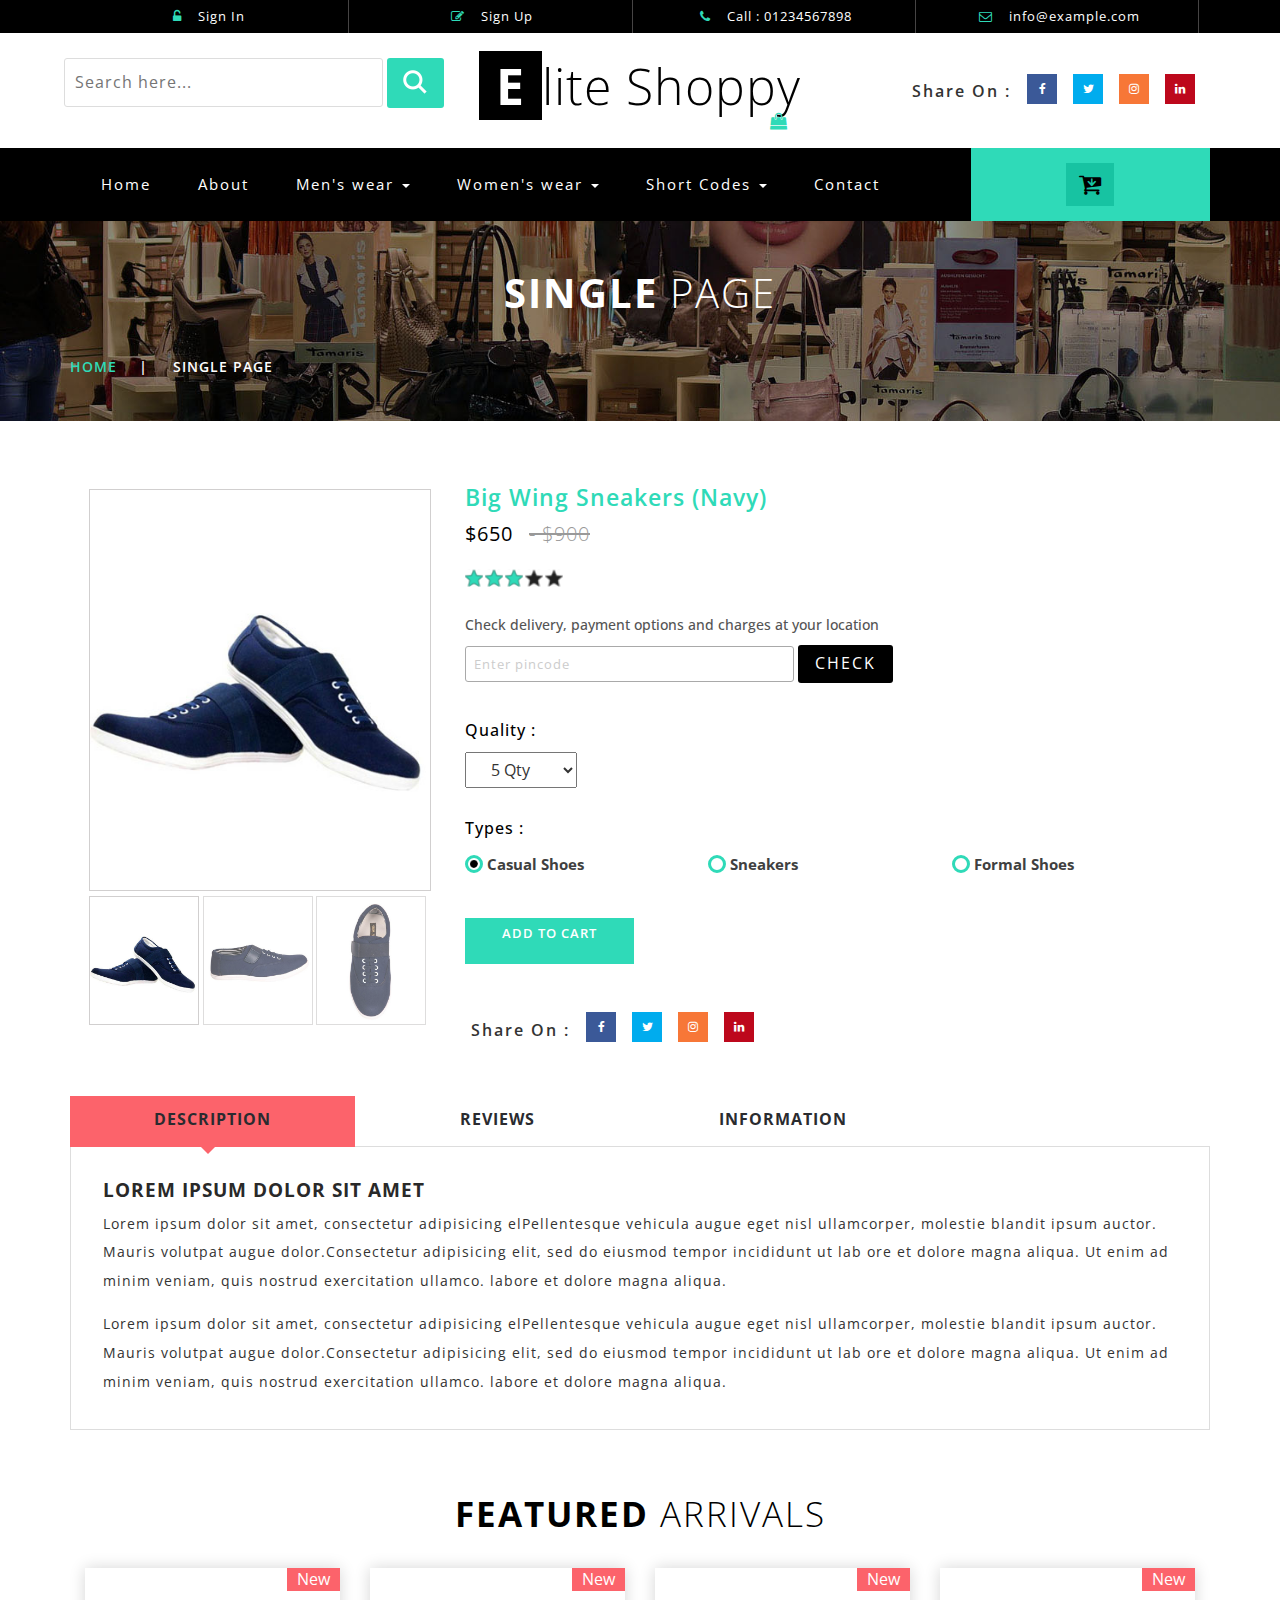
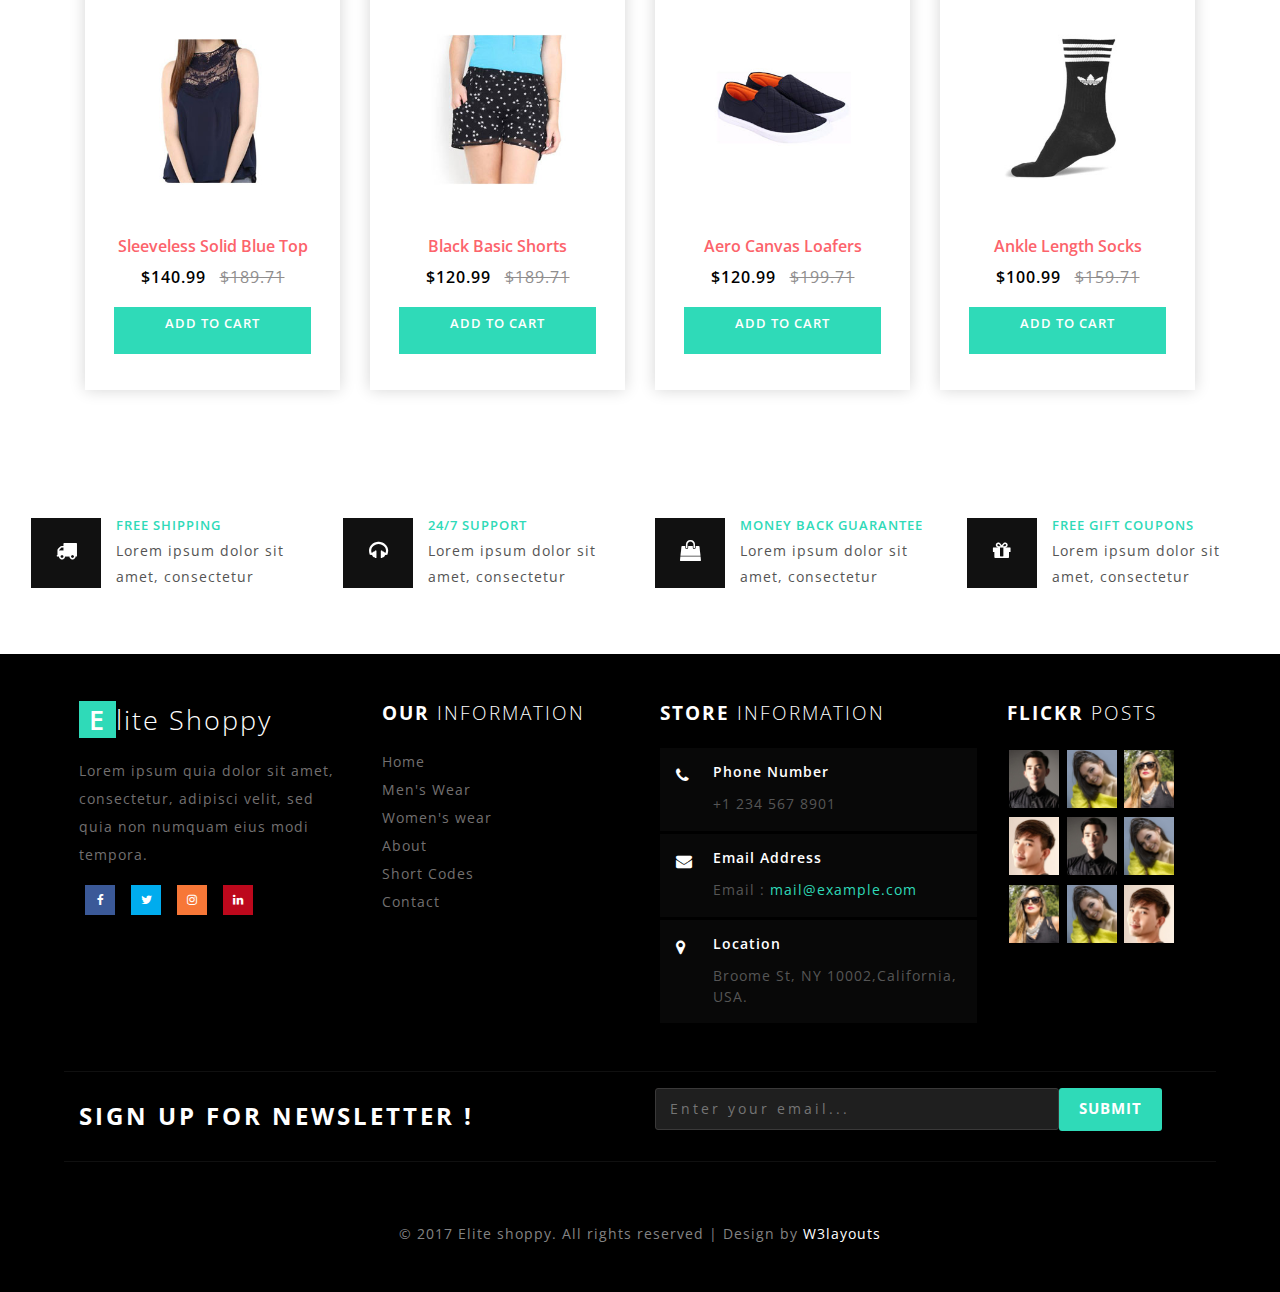
<file: single.html>
<!--
Author: W3layouts
Author URL: http://w3layouts.com
License: Creative Commons Attribution 3.0 Unported
License URL: http://creativecommons.org/licenses/by/3.0/
-->
<!DOCTYPE html>
<html>
<head>
<title>Elite Shoppy an Ecommerce Online Shopping Category Flat Bootstrap Responsive Website Template | Single :: w3layouts</title>
<!--/tags -->
<meta name="viewport" content="width=device-width, initial-scale=1">
<meta http-equiv="Content-Type" content="text/html; charset=utf-8" />
<meta name="keywords" content="Elite Shoppy Responsive web template, Bootstrap Web Templates, Flat Web Templates, Android Compatible web template, 
Smartphone Compatible web template, free webdesigns for Nokia, Samsung, LG, SonyEricsson, Motorola web design" />
<script type="application/x-javascript"> addEventListener("load", function() { setTimeout(hideURLbar, 0); }, false);
		function hideURLbar(){ window.scrollTo(0,1); } </script>
<!-- //tags -->
<link href="css/bootstrap.css" rel="stylesheet" type="text/css" media="all" />
<link rel="stylesheet" href="css/flexslider.css" type="text/css" media="screen" />
<link href="css/font-awesome.css" rel="stylesheet"> 
<link href="css/formulario.css" rel="stylesheet" >
<link href="css/easy-responsive-tabs.css" rel='stylesheet' type='text/css'/>
<link href="css/style.css" rel="stylesheet" type="text/css" media="all" />

<!-- //for bootstrap working -->
<link href="//fonts.googleapis.com/css?family=Open+Sans:300,300i,400,400i,600,600i,700,700i,800" rel="stylesheet">
<link href='//fonts.googleapis.com/css?family=Lato:400,100,100italic,300,300italic,400italic,700,900,900italic,700italic' rel='stylesheet' type='text/css'>
</head>
<body>
<!-- header -->
<div class="header" id="home">
	<div class="container">
		<ul>
		    <li> <a href="#" data-toggle="modal" data-target="#myModal"><i class="fa fa-unlock-alt" aria-hidden="true"></i> Sign In </a></li>
			<li> <a href="#" data-toggle="modal" data-target="#myModal2"><i class="fa fa-pencil-square-o" aria-hidden="true"></i> Sign Up </a></li>
			<li><i class="fa fa-phone" aria-hidden="true"></i> Call : 01234567898</li>
			<li><i class="fa fa-envelope-o" aria-hidden="true"></i> <a href="mailto:info@example.com">info@example.com</a></li>
		</ul>
	</div>
</div>
<!-- //header -->
<!-- header-bot -->
<div class="header-bot">
	<div class="header-bot_inner_wthreeinfo_header_mid">
		<div class="col-md-4 header-middle">
			<form action="#" method="post">
					<input type="search" name="search" placeholder="Search here..." required="">
					<input type="submit" value=" ">
				<div class="clearfix"></div>
			</form>
		</div>
		<!-- header-bot -->
			<div class="col-md-4 logo_agile">
				<h1><a href="index.html"><span>E</span>lite Shoppy <i class="fa fa-shopping-bag top_logo_agile_bag" aria-hidden="true"></i></a></h1>
			</div>
        <!-- header-bot -->
		<div class="col-md-4 agileits-social top_content">
						<ul class="social-nav model-3d-0 footer-social w3_agile_social">
						                                   <li class="share">Share On : </li>
															<li><a href="#" class="facebook">
																  <div class="front"><i class="fa fa-facebook" aria-hidden="true"></i></div>
																  <div class="back"><i class="fa fa-facebook" aria-hidden="true"></i></div></a></li>
															<li><a href="#" class="twitter"> 
																  <div class="front"><i class="fa fa-twitter" aria-hidden="true"></i></div>
																  <div class="back"><i class="fa fa-twitter" aria-hidden="true"></i></div></a></li>
															<li><a href="#" class="instagram">
																  <div class="front"><i class="fa fa-instagram" aria-hidden="true"></i></div>
																  <div class="back"><i class="fa fa-instagram" aria-hidden="true"></i></div></a></li>
															<li><a href="#" class="pinterest">
																  <div class="front"><i class="fa fa-linkedin" aria-hidden="true"></i></div>
																  <div class="back"><i class="fa fa-linkedin" aria-hidden="true"></i></div></a></li>
														</ul>



		</div>
		<div class="clearfix"></div>
	</div>
</div>
<!-- //header-bot -->
<!-- banner -->
<div class="ban-top">
	<div class="container">
		<div class="top_nav_left">
			<nav class="navbar navbar-default">
			  <div class="container-fluid">
				<!-- Brand and toggle get grouped for better mobile display -->
				<div class="navbar-header">
				  <button type="button" class="navbar-toggle collapsed" data-toggle="collapse" data-target="#bs-example-navbar-collapse-1" aria-expanded="false">
					<span class="sr-only">Toggle navigation</span>
					<span class="icon-bar"></span>
					<span class="icon-bar"></span>
					<span class="icon-bar"></span>
				  </button>
				</div>
				<!-- Collect the nav links, forms, and other content for toggling -->
				<div class="collapse navbar-collapse menu--shylock" id="bs-example-navbar-collapse-1">
				  <ul class="nav navbar-nav menu__list">
					<li class="active menu__item"><a class="menu__link" href="index.html">Home <span class="sr-only">(current)</span></a></li>
					<li class=" menu__item"><a class="menu__link" href="about.html">About</a></li>
					<li class="dropdown menu__item">
						<a href="#" class="dropdown-toggle menu__link" data-toggle="dropdown" role="button" aria-haspopup="true" aria-expanded="false">Men's wear <span class="caret"></span></a>
							<ul class="dropdown-menu multi-column columns-3">
								<div class="agile_inner_drop_nav_info">
									<div class="col-sm-6 multi-gd-img1 multi-gd-text ">
										<a href="mens.html"><img src="images/top2.jpg" alt=" "/></a>
									</div>
									<div class="col-sm-3 multi-gd-img">
										<ul class="multi-column-dropdown">
											<li><a href="mens.html">Clothing</a></li>
											<li><a href="mens.html">Wallets</a></li>
											<li><a href="mens.html">Footwear</a></li>
											<li><a href="mens.html">Watches</a></li>
											<li><a href="mens.html">Accessories</a></li>
											<li><a href="mens.html">Bags</a></li>
											<li><a href="mens.html">Caps & Hats</a></li>
										</ul>
									</div>
									<div class="col-sm-3 multi-gd-img">
										<ul class="multi-column-dropdown">
											<li><a href="mens.html">Jewellery</a></li>
											<li><a href="mens.html">Sunglasses</a></li>
											<li><a href="mens.html">Perfumes</a></li>
											<li><a href="mens.html">Beauty</a></li>
											<li><a href="mens.html">Shirts</a></li>
											<li><a href="mens.html">Sunglasses</a></li>
											<li><a href="mens.html">Swimwear</a></li>
										</ul>
									</div>
									<div class="clearfix"></div>
								</div>
							</ul>
					</li>
					<li class="dropdown menu__item">
						<a href="#" class="dropdown-toggle menu__link" data-toggle="dropdown" role="button" aria-haspopup="true" aria-expanded="false">Women's wear <span class="caret"></span></a>
							<ul class="dropdown-menu multi-column columns-3">
								<div class="agile_inner_drop_nav_info">
									<div class="col-sm-3 multi-gd-img">
										<ul class="multi-column-dropdown">
											<li><a href="womens.html">Clothing</a></li>
											<li><a href="womens.html">Wallets</a></li>
											<li><a href="womens.html">Footwear</a></li>
											<li><a href="womens.html">Watches</a></li>
											<li><a href="womens.html">Accessories</a></li>
											<li><a href="womens.html">Bags</a></li>
											<li><a href="womens.html">Caps & Hats</a></li>
										</ul>
									</div>
									<div class="col-sm-3 multi-gd-img">
										<ul class="multi-column-dropdown">
											<li><a href="womens.html">Jewellery</a></li>
											<li><a href="womens.html">Sunglasses</a></li>
											<li><a href="womens.html">Perfumes</a></li>
											<li><a href="womens.html">Beauty</a></li>
											<li><a href="womens.html">Shirts</a></li>
											<li><a href="womens.html">Sunglasses</a></li>
											<li><a href="womens.html">Swimwear</a></li>
										</ul>
									</div>
									<div class="col-sm-6 multi-gd-img multi-gd-text ">
										<a href="womens.html"><img src="images/top1.jpg" alt=" "/></a>
									</div>
									<div class="clearfix"></div>
								</div>
							</ul>
					</li>
					<li class="menu__item dropdown">
					   <a class="menu__link" href="#" class="dropdown-toggle" data-toggle="dropdown">Short Codes <b class="caret"></b></a>
								<ul class="dropdown-menu agile_short_dropdown">
									<li><a href="icons.html">Web Icons</a></li>
									<li><a href="typography.html">Typography</a></li>
								</ul>
					</li>
					<li class=" menu__item"><a class="menu__link" href="contact.html">Contact</a></li>
				  </ul>
				</div>
			  </div>
			</nav>	
		</div>
		<div class="top_nav_right">
			<div class="wthreecartaits wthreecartaits2 cart cart box_1"> 
						<form action="#" method="post" class="last"> 
						<input type="hidden" name="cmd" value="_cart">
						<input type="hidden" name="display" value="1">
						<button class="w3view-cart" type="submit" name="submit" value=""><i class="fa fa-cart-arrow-down" aria-hidden="true"></i></button>
					</form>  
  
						</div>
		</div>
		<div class="clearfix"></div>
	</div>
</div>
<!-- //banner-top -->
<!-- Modal1 -->
		<div class="modal fade" id="myModal" tabindex="-1" role="dialog">
			<div class="modal-dialog">
				<!-- Modal content-->
				<div class="modal-content">
					<div class="modal-header">
						<button type="button" class="close" data-dismiss="modal">&times;</button>
					</div>
						<div class="modal-body modal-body-sub_agile">
						<div class="col-md-8 modal_body_left modal_body_left1">
						<h3 class="agileinfo_sign">Sign In <span>Now</span></h3>
									<form action="#" method="post">
							<div class="styled-input agile-styled-input-top">
								<input type="text" name="Name" required="">
								<label>Name</label>
								<span></span>
							</div>
							<div class="styled-input">
								<input type="email" name="Email" required=""> 
								<label>Email</label>
								<span></span>
							</div> 
							<input type="submit" value="Sign In">
						</form>
						  <ul class="social-nav model-3d-0 footer-social w3_agile_social top_agile_third">
															<li><a href="#" class="facebook">
																  <div class="front"><i class="fa fa-facebook" aria-hidden="true"></i></div>
																  <div class="back"><i class="fa fa-facebook" aria-hidden="true"></i></div></a></li>
															<li><a href="#" class="twitter"> 
																  <div class="front"><i class="fa fa-twitter" aria-hidden="true"></i></div>
																  <div class="back"><i class="fa fa-twitter" aria-hidden="true"></i></div></a></li>
															<li><a href="#" class="instagram">
																  <div class="front"><i class="fa fa-instagram" aria-hidden="true"></i></div>
																  <div class="back"><i class="fa fa-instagram" aria-hidden="true"></i></div></a></li>
															<li><a href="#" class="pinterest">
																  <div class="front"><i class="fa fa-linkedin" aria-hidden="true"></i></div>
																  <div class="back"><i class="fa fa-linkedin" aria-hidden="true"></i></div></a></li>
														</ul>
														<div class="clearfix"></div>
														<p><a href="#" data-toggle="modal" data-target="#myModal2" > Don't have an account?</a></p>

						</div>
						<div class="col-md-4 modal_body_right modal_body_right1">
							<img src="images/log_pic.jpg" alt=" "/>
						</div>
						<div class="clearfix"></div>
					</div>
				</div>
				<!-- //Modal content-->
			</div>
		</div>
<!-- //Modal1 -->
<!-- Modal2 -->
		<div class="modal fade" id="myModal2" tabindex="-1" role="dialog">
			<div class="modal-dialog">
				<!-- Modal content-->
				<div class="modal-content">
					<div class="modal-header">
						<button type="button" class="close" data-dismiss="modal">&times;</button>
					</div>
						<div class="modal-body modal-body-sub_agile">
						<div class="col-md-8 modal_body_left modal_body_left1">
						<h3 class="agileinfo_sign">Sign Up <span>Now</span></h3>
									<form action="#" method="post">
							<div class="styled-input agile-styled-input-top">
								<input type="text" name="Name" required="">
								<label>Name</label>
								<span></span>
							</div>
							<div class="styled-input">
								<input type="email" name="Email" required=""> 
								<label>Email</label>
								<span></span>
							</div> 
							<div class="styled-input">
								<input type="password" name="password" required=""> 
								<label>Password</label>
								<span></span>
							</div> 
							<div class="styled-input">
								<input type="password" name="Confirm Password" required=""> 
								<label>Confirm Password</label>
								<span></span>
							</div> 
							<input type="submit" value="Sign Up">
						</form>
						  <ul class="social-nav model-3d-0 footer-social w3_agile_social top_agile_third">
															<li><a href="#" class="facebook">
																  <div class="front"><i class="fa fa-facebook" aria-hidden="true"></i></div>
																  <div class="back"><i class="fa fa-facebook" aria-hidden="true"></i></div></a></li>
															<li><a href="#" class="twitter"> 
																  <div class="front"><i class="fa fa-twitter" aria-hidden="true"></i></div>
																  <div class="back"><i class="fa fa-twitter" aria-hidden="true"></i></div></a></li>
															<li><a href="#" class="instagram">
																  <div class="front"><i class="fa fa-instagram" aria-hidden="true"></i></div>
																  <div class="back"><i class="fa fa-instagram" aria-hidden="true"></i></div></a></li>
															<li><a href="#" class="pinterest">
																  <div class="front"><i class="fa fa-linkedin" aria-hidden="true"></i></div>
																  <div class="back"><i class="fa fa-linkedin" aria-hidden="true"></i></div></a></li>
														</ul>
														<div class="clearfix"></div>
														<p><a href="#">By clicking register, I agree to your terms</a></p>

						</div>
						<div class="col-md-4 modal_body_right modal_body_right1">
							<img src="images/log_pic.jpg" alt=" "/>
						</div>
						<div class="clearfix"></div>
					</div>
				</div>
				<!-- //Modal content-->
			</div>
		</div>
<!-- //Modal2 -->
<!--/single_page-->
       <!-- /banner_bottom_agile_info -->
<div class="page-head_agile_info_w3l">
		<div class="container">
			<h3>Single <span>Page </span></h3>
			<!--/w3_short-->
				 <div class="services-breadcrumb">
						<div class="agile_inner_breadcrumb">

						   <ul class="w3_short">
								<li><a href="index.html">Home</a><i>|</i></li>
								<li>Single Page</li>
							</ul>
						 </div>
				</div>
	   <!--//w3_short-->
	</div>
</div>

  <!-- banner-bootom-w3-agileits -->
<div class="banner-bootom-w3-agileits">
	<div class="container">
	     <div class="col-md-4 single-right-left ">
			<div class="grid images_3_of_2">
				<div class="flexslider">
					
					<ul class="slides">
						<li data-thumb="images/d2.jpg">
							<div class="thumb-image"> <img src="images/d2.jpg" data-imagezoom="true" class="img-responsive"> </div>
						</li>
						<li data-thumb="images/d1.jpg">
							<div class="thumb-image"> <img src="images/d1.jpg" data-imagezoom="true" class="img-responsive"> </div>
						</li>	
						<li data-thumb="images/d3.jpg">
							<div class="thumb-image"> <img src="images/d3.jpg" data-imagezoom="true" class="img-responsive"> </div>
						</li>
					</ul>
					<div class="clearfix"></div>
				</div>	
			</div>
		</div>
		<div class="col-md-8 single-right-left simpleCart_shelfItem">
					<h3>Big Wing Sneakers  (Navy)</h3>
					<p><span class="item_price">$650</span> <del>- $900</del></p>
					<div class="rating1">
						<span class="starRating">
							<input id="rating5" type="radio" name="rating" value="5">
							<label for="rating5">5</label>
							<input id="rating4" type="radio" name="rating" value="4">
							<label for="rating4">4</label>
							<input id="rating3" type="radio" name="rating" value="3" checked="">
							<label for="rating3">3</label>
							<input id="rating2" type="radio" name="rating" value="2">
							<label for="rating2">2</label>
							<input id="rating1" type="radio" name="rating" value="1">
							<label for="rating1">1</label>
						</span>
					</div>
					<div class="description">
						<h5>Check delivery, payment options and charges at your location</h5>
						 <form action="#" method="post">
						<input type="text" value="Enter pincode" onfocus="this.value = '';" onblur="if (this.value == '') {this.value = 'Enter pincode';}" required="">
						<input type="submit" value="Check">
						</form>
					</div>
					<div class="color-quality">
						<div class="color-quality-right">
							<h5>Quality :</h5>
							<select id="country1" onchange="change_country(this.value)" class="frm-field required sect">
								<option value="null">5 Qty</option>
								<option value="null">6 Qty</option> 
								<option value="null">7 Qty</option>					
								<option value="null">10 Qty</option>								
							</select>
						</div>
					</div>
					<div class="occasional">
						<h5>Types :</h5>
						<div class="colr ert">
							<label class="radio"><input type="radio" name="radio" checked=""><i></i>Casual Shoes</label>
						</div>
						<div class="colr">
							<label class="radio"><input type="radio" name="radio"><i></i>Sneakers </label>
						</div>
						<div class="colr">
							<label class="radio"><input type="radio" name="radio"><i></i>Formal Shoes</label>
						</div>
						<div class="clearfix"> </div>
					</div>
					<div class="occasion-cart">
						<div class="snipcart-details top_brand_home_details item_add single-item hvr-outline-out button2">
															<form action="#" method="post">
																<fieldset>
																	<input type="hidden" name="cmd" value="_cart">
																	<input type="hidden" name="add" value="1">
																	<input type="hidden" name="business" value=" ">
																	<input type="hidden" name="item_name" value="Wing Sneakers">
																	<input type="hidden" name="amount" value="650.00">
																	<input type="hidden" name="discount_amount" value="1.00">
																	<input type="hidden" name="currency_code" value="USD">
																	<input type="hidden" name="return" value=" ">
																	<input type="hidden" name="cancel_return" value=" ">
																	<input type="submit" name="submit" value="Add to cart" class="button">
																</fieldset>
															</form>
														</div>
																			
					</div>
					<ul class="social-nav model-3d-0 footer-social w3_agile_social single_page_w3ls">
						                                   <li class="share">Share On : </li>
															<li><a href="#" class="facebook">
																  <div class="front"><i class="fa fa-facebook" aria-hidden="true"></i></div>
																  <div class="back"><i class="fa fa-facebook" aria-hidden="true"></i></div></a></li>
															<li><a href="#" class="twitter"> 
																  <div class="front"><i class="fa fa-twitter" aria-hidden="true"></i></div>
																  <div class="back"><i class="fa fa-twitter" aria-hidden="true"></i></div></a></li>
															<li><a href="#" class="instagram">
																  <div class="front"><i class="fa fa-instagram" aria-hidden="true"></i></div>
																  <div class="back"><i class="fa fa-instagram" aria-hidden="true"></i></div></a></li>
															<li><a href="#" class="pinterest">
																  <div class="front"><i class="fa fa-linkedin" aria-hidden="true"></i></div>
																  <div class="back"><i class="fa fa-linkedin" aria-hidden="true"></i></div></a></li>
														</ul>
					
		      </div>
	 			<div class="clearfix"> </div>
				<!-- /new_arrivals --> 
	<div class="responsive_tabs_agileits"> 
				<div id="horizontalTab">
						<ul class="resp-tabs-list">
							<li>Description</li>
							<li>Reviews</li>
							<li>Information</li>
						</ul>
					<div class="resp-tabs-container">
					<!--/tab_one-->
					   <div class="tab1">

							<div class="single_page_agile_its_w3ls">
							  <h6>Lorem ipsum dolor sit amet</h6>
							   <p>Lorem ipsum dolor sit amet, consectetur adipisicing elPellentesque vehicula augue eget nisl ullamcorper, molestie blandit ipsum auctor. Mauris volutpat augue dolor.Consectetur adipisicing elit, sed do eiusmod tempor incididunt ut lab ore et dolore magna aliqua. Ut enim ad minim veniam, quis nostrud exercitation ullamco. labore et dolore magna aliqua.</p>
							   <p class="w3ls_para">Lorem ipsum dolor sit amet, consectetur adipisicing elPellentesque vehicula augue eget nisl ullamcorper, molestie blandit ipsum auctor. Mauris volutpat augue dolor.Consectetur adipisicing elit, sed do eiusmod tempor incididunt ut lab ore et dolore magna aliqua. Ut enim ad minim veniam, quis nostrud exercitation ullamco. labore et dolore magna aliqua.</p>
							</div>
						</div>
						<!--//tab_one-->
						<div class="tab2">
							
							<div class="single_page_agile_its_w3ls">
								<div class="bootstrap-tab-text-grids">
									<div class="bootstrap-tab-text-grid">
										<div class="bootstrap-tab-text-grid-left">
											<img src="images/t1.jpg" alt=" " class="img-responsive">
										</div>
										<div class="bootstrap-tab-text-grid-right">
											<ul>
												<li><a href="#">Admin</a></li>
												<li><a href="#"><i class="fa fa-reply-all" aria-hidden="true"></i> Reply</a></li>
											</ul>
											<p>Lorem ipsum dolor sit amet, consectetur adipisicing elPellentesque vehicula augue eget.Ut enim ad minima veniam, quis nostrum exercitationem ullam corporis 
												suscipit laboriosam, nisi ut aliquid ex ea commodi consequatur? Quis autem 
												vel eum iure reprehenderit.</p>
										</div>
										<div class="clearfix"> </div>
						             </div>
									 <div class="add-review">
										<h4>add a review</h4>
										<form action="#" method="post">
												<input type="text" name="Name" required="Name">
												<input type="email" name="Email" required="Email"> 
												<textarea name="Message" required=""></textarea>
											<input type="submit" value="SEND">
										</form>
									</div>
								 </div>
								 
							 </div>
						 </div>
						   <div class="tab3">

							<div class="single_page_agile_its_w3ls">
							  <h6>Big Wing Sneakers (Navy)</h6>
							   <p>Lorem ipsum dolor sit amet, consectetur adipisicing elPellentesque vehicula augue eget nisl ullamcorper, molestie blandit ipsum auctor. Mauris volutpat augue dolor.Consectetur adipisicing elit, sed do eiusmod tempor incididunt ut lab ore et dolore magna aliqua. Ut enim ad minim veniam, quis nostrud exercitation ullamco. labore et dolore magna aliqua.</p>
							   <p class="w3ls_para">Lorem ipsum dolor sit amet, consectetur adipisicing elPellentesque vehicula augue eget nisl ullamcorper, molestie blandit ipsum auctor. Mauris volutpat augue dolor.Consectetur adipisicing elit, sed do eiusmod tempor incididunt ut lab ore et dolore magna aliqua. Ut enim ad minim veniam, quis nostrud exercitation ullamco. labore et dolore magna aliqua.</p>
							</div>
						</div>
					</div>
				</div>	
			</div>
	<!-- //new_arrivals --> 
	  	<!--/slider_owl-->
	
			<div class="w3_agile_latest_arrivals">
			<h3 class="wthree_text_info">Featured <span>Arrivals</span></h3>	
					  <div class="col-md-3 product-men single">
								<div class="men-pro-item simpleCart_shelfItem">
									<div class="men-thumb-item">
										<img src="images/w2.jpg" alt="" class="pro-image-front">
										<img src="images/w2.jpg" alt="" class="pro-image-back">
											<div class="men-cart-pro">
												<div class="inner-men-cart-pro">
													<a href="single.html" class="link-product-add-cart">Quick View</a>
												</div>
											</div>
											<span class="product-new-top">New</span>
											
									</div>
									<div class="item-info-product ">
										<h4><a href="single.html">Sleeveless Solid Blue Top</a></h4>
										<div class="info-product-price">
											<span class="item_price">$140.99</span>
											<del>$189.71</del>
										</div>
										<div class="snipcart-details top_brand_home_details item_add single-item hvr-outline-out button2">
															<form action="#" method="post">
																<fieldset>
																	<input type="hidden" name="cmd" value="_cart">
																	<input type="hidden" name="add" value="1">
																	<input type="hidden" name="business" value=" ">
																	<input type="hidden" name="item_name" value="Sleeveless Solid Blue Top">
																	<input type="hidden" name="amount" value="30.99">
																	<input type="hidden" name="discount_amount" value="1.00">
																	<input type="hidden" name="currency_code" value="USD">
																	<input type="hidden" name="return" value=" ">
																	<input type="hidden" name="cancel_return" value=" ">
																	<input type="submit" name="submit" value="Add to cart" class="button">
																</fieldset>
															</form>
														</div>
																			
									</div>
								</div>
							</div>
                       <div class="col-md-3 product-men single">
								<div class="men-pro-item simpleCart_shelfItem">
									<div class="men-thumb-item">
										<img src="images/w4.jpg" alt="" class="pro-image-front">
										<img src="images/w4.jpg" alt="" class="pro-image-back">
											<div class="men-cart-pro">
												<div class="inner-men-cart-pro">
													<a href="single.html" class="link-product-add-cart">Quick View</a>
												</div>
											</div>
											<span class="product-new-top">New</span>
											
									</div>
									<div class="item-info-product ">
										<h4><a href="single.html">Black Basic Shorts</a></h4>
										<div class="info-product-price">
											<span class="item_price">$120.99</span>
											<del>$189.71</del>
										</div>
										<div class="snipcart-details top_brand_home_details item_add single-item hvr-outline-out button2">
															<form action="#" method="post">
																<fieldset>
																	<input type="hidden" name="cmd" value="_cart">
																	<input type="hidden" name="add" value="1">
																	<input type="hidden" name="business" value=" ">
																	<input type="hidden" name="item_name" value="Black Basic Shorts">
																	<input type="hidden" name="amount" value="30.99">
																	<input type="hidden" name="discount_amount" value="1.00">
																	<input type="hidden" name="currency_code" value="USD">
																	<input type="hidden" name="return" value=" ">
																	<input type="hidden" name="cancel_return" value=" ">
																	<input type="submit" name="submit" value="Add to cart" class="button">
																</fieldset>
															</form>
														</div>
																			
									</div>
								</div>
							</div>
						 <div class="col-md-3 product-men single">
								<div class="men-pro-item simpleCart_shelfItem">
									<div class="men-thumb-item">
										<img src="images/s6.jpg" alt="" class="pro-image-front">
										<img src="images/s6.jpg" alt="" class="pro-image-back">
											<div class="men-cart-pro">
												<div class="inner-men-cart-pro">
													<a href="single.html" class="link-product-add-cart">Quick View</a>
												</div>
											</div>
											<span class="product-new-top">New</span>
											
									</div>
									<div class="item-info-product ">
										<h4><a href="single.html">Aero Canvas Loafers  </a></h4>
										<div class="info-product-price">
											<span class="item_price">$120.99</span>
											<del>$199.71</del>
										</div>
										<div class="snipcart-details top_brand_home_details item_add single-item hvr-outline-out button2">
															<form action="#" method="post">
																<fieldset>
																	<input type="hidden" name="cmd" value="_cart">
																	<input type="hidden" name="add" value="1">
																	<input type="hidden" name="business" value=" ">
																	<input type="hidden" name="item_name" value="Aero Canvas Loafers">
																	<input type="hidden" name="amount" value="30.99">
																	<input type="hidden" name="discount_amount" value="1.00">
																	<input type="hidden" name="currency_code" value="USD">
																	<input type="hidden" name="return" value=" ">
																	<input type="hidden" name="cancel_return" value=" ">
																	<input type="submit" name="submit" value="Add to cart" class="button">
																</fieldset>
															</form>
														</div>
																			
									</div>
								</div>
						</div>
					   <div class="col-md-3 product-men single">
								<div class="men-pro-item simpleCart_shelfItem">
									<div class="men-thumb-item">
										<img src="images/w7.jpg" alt="" class="pro-image-front">
										<img src="images/w7.jpg" alt="" class="pro-image-back">
											<div class="men-cart-pro">
												<div class="inner-men-cart-pro">
													<a href="single.html" class="link-product-add-cart">Quick View</a>
												</div>
											</div>
											<span class="product-new-top">New</span>
											
									</div>
									<div class="item-info-product ">
										<h4><a href="single.html">Ankle Length Socks</a></h4>
										<div class="info-product-price">
											<span class="item_price">$100.99</span>
											<del>$159.71</del>
										</div>
										<div class="snipcart-details top_brand_home_details item_add single-item hvr-outline-out button2">
															<form action="#" method="post">
																<fieldset>
																	<input type="hidden" name="cmd" value="_cart">
																	<input type="hidden" name="add" value="1">
																	<input type="hidden" name="business" value=" ">
																	<input type="hidden" name="item_name" value="Ankle Length Socks">
																	<input type="hidden" name="amount" value="30.99">
																	<input type="hidden" name="discount_amount" value="1.00">
																	<input type="hidden" name="currency_code" value="USD">
																	<input type="hidden" name="return" value=" ">
																	<input type="hidden" name="cancel_return" value=" ">
																	<input type="submit" name="submit" value="Add to cart" class="button">
																</fieldset>
															</form>
														</div>
																			
									</div>
								</div>
							</div>
							<div class="clearfix"> </div>
					<!--//slider_owl-->
		         </div>
	        </div>
 </div>
<!--//single_page-->
<!--/grids-->
<div class="coupons">
		<div class="coupons-grids text-center">
			<div class="w3layouts_mail_grid">
				<div class="col-md-3 w3layouts_mail_grid_left">
					<div class="w3layouts_mail_grid_left1 hvr-radial-out">
						<i class="fa fa-truck" aria-hidden="true"></i>
					</div>
					<div class="w3layouts_mail_grid_left2">
						<h3>FREE SHIPPING</h3>
						<p>Lorem ipsum dolor sit amet, consectetur</p>
					</div>
				</div>
				<div class="col-md-3 w3layouts_mail_grid_left">
					<div class="w3layouts_mail_grid_left1 hvr-radial-out">
						<i class="fa fa-headphones" aria-hidden="true"></i>
					</div>
					<div class="w3layouts_mail_grid_left2">
						<h3>24/7 SUPPORT</h3>
						<p>Lorem ipsum dolor sit amet, consectetur</p>
					</div>
				</div>
				<div class="col-md-3 w3layouts_mail_grid_left">
					<div class="w3layouts_mail_grid_left1 hvr-radial-out">
						<i class="fa fa-shopping-bag" aria-hidden="true"></i>
					</div>
					<div class="w3layouts_mail_grid_left2">
						<h3>MONEY BACK GUARANTEE</h3>
						<p>Lorem ipsum dolor sit amet, consectetur</p>
					</div>
				</div>
					<div class="col-md-3 w3layouts_mail_grid_left">
					<div class="w3layouts_mail_grid_left1 hvr-radial-out">
						<i class="fa fa-gift" aria-hidden="true"></i>
					</div>
					<div class="w3layouts_mail_grid_left2">
						<h3>FREE GIFT COUPONS</h3>
						<p>Lorem ipsum dolor sit amet, consectetur</p>
					</div>
				</div>
				<div class="clearfix"> </div>
			</div>

		</div>
</div>
<!--grids-->
<!-- footer -->
<div class="footer">
	<div class="footer_agile_inner_info_w3l">
		<div class="col-md-3 footer-left">
			<h2><a href="index.html"><span>E</span>lite Shoppy </a></h2>
			<p>Lorem ipsum quia dolor
			sit amet, consectetur, adipisci velit, sed quia non 
			numquam eius modi tempora.</p>
			<ul class="social-nav model-3d-0 footer-social w3_agile_social two">
															<li><a href="#" class="facebook">
																  <div class="front"><i class="fa fa-facebook" aria-hidden="true"></i></div>
																  <div class="back"><i class="fa fa-facebook" aria-hidden="true"></i></div></a></li>
															<li><a href="#" class="twitter"> 
																  <div class="front"><i class="fa fa-twitter" aria-hidden="true"></i></div>
																  <div class="back"><i class="fa fa-twitter" aria-hidden="true"></i></div></a></li>
															<li><a href="#" class="instagram">
																  <div class="front"><i class="fa fa-instagram" aria-hidden="true"></i></div>
																  <div class="back"><i class="fa fa-instagram" aria-hidden="true"></i></div></a></li>
															<li><a href="#" class="pinterest">
																  <div class="front"><i class="fa fa-linkedin" aria-hidden="true"></i></div>
																  <div class="back"><i class="fa fa-linkedin" aria-hidden="true"></i></div></a></li>
														</ul>
		</div>
		<div class="col-md-9 footer-right">
			<div class="sign-grds">
				<div class="col-md-4 sign-gd">
					<h4>Our <span>Information</span> </h4>
					<ul>
						<li><a href="index.html">Home</a></li>
						<li><a href="mens.html">Men's Wear</a></li>
						<li><a href="womens.html">Women's wear</a></li>
						<li><a href="about.html">About</a></li>
						<li><a href="typography.html">Short Codes</a></li>
						<li><a href="contact.html">Contact</a></li>
					</ul>
				</div>
				
				<div class="col-md-5 sign-gd-two">
					<h4>Store <span>Information</span></h4>
					<div class="w3-address">
						<div class="w3-address-grid">
							<div class="w3-address-left">
								<i class="fa fa-phone" aria-hidden="true"></i>
							</div>
							<div class="w3-address-right">
								<h6>Phone Number</h6>
								<p>+1 234 567 8901</p>
							</div>
							<div class="clearfix"> </div>
						</div>
						<div class="w3-address-grid">
							<div class="w3-address-left">
								<i class="fa fa-envelope" aria-hidden="true"></i>
							</div>
							<div class="w3-address-right">
								<h6>Email Address</h6>
								<p>Email :<a href="mailto:example@email.com"> mail@example.com</a></p>
							</div>
							<div class="clearfix"> </div>
						</div>
						<div class="w3-address-grid">
							<div class="w3-address-left">
								<i class="fa fa-map-marker" aria-hidden="true"></i>
							</div>
							<div class="w3-address-right">
								<h6>Location</h6>
								<p>Broome St, NY 10002,California, USA. 
								
								</p>
							</div>
							<div class="clearfix"> </div>
						</div>
					</div>
				</div>
				<div class="col-md-3 sign-gd flickr-post">
					<h4>Flickr <span>Posts</span></h4>
					<ul>
						<li><a href="single.html"><img src="images/t1.jpg" alt=" " class="img-responsive" /></a></li>
						<li><a href="single.html"><img src="images/t2.jpg" alt=" " class="img-responsive" /></a></li>
						<li><a href="single.html"><img src="images/t3.jpg" alt=" " class="img-responsive" /></a></li>
						<li><a href="single.html"><img src="images/t4.jpg" alt=" " class="img-responsive" /></a></li>
						<li><a href="single.html"><img src="images/t1.jpg" alt=" " class="img-responsive" /></a></li>
						<li><a href="single.html"><img src="images/t2.jpg" alt=" " class="img-responsive" /></a></li>
						<li><a href="single.html"><img src="images/t3.jpg" alt=" " class="img-responsive" /></a></li>
						<li><a href="single.html"><img src="images/t2.jpg" alt=" " class="img-responsive" /></a></li>
						<li><a href="single.html"><img src="images/t4.jpg" alt=" " class="img-responsive" /></a></li>
					</ul>
				</div>
				<div class="clearfix"></div>
			</div>
		</div>
		<div class="clearfix"></div>
			<div class="agile_newsletter_footer">
					<div class="col-sm-6 newsleft">
				<h3>SIGN UP FOR NEWSLETTER !</h3>
			</div>
			<div class="col-sm-6 newsright">
				<form action="#" method="post">
					<input type="email" placeholder="Enter your email..." name="email" required="">
					<input type="submit" value="Submit">
				</form>
			</div>

		<div class="clearfix"></div>
	</div>
		<p class="copy-right">&copy 2017 Elite shoppy. All rights reserved | Design by <a href="http://w3layouts.com/">W3layouts</a></p>
	</div>
</div>
<!-- //footer -->

<!-- login -->
			<div class="modal fade" id="myModal4" tabindex="-1" role="dialog" aria-labelledby="myModalLabel">
				<div class="modal-dialog" role="document">
					<div class="modal-content modal-info">
						<div class="modal-header">
							<button type="button" class="close" data-dismiss="modal" aria-label="Close"><span aria-hidden="true">&times;</span></button>						
						</div>
						<div class="modal-body modal-spa">
							<div class="login-grids">
								<div class="login">
									<div class="login-bottom">
										<h3>Sign up for free</h3>
										<form>
											<div class="sign-up">
												<h4>Email :</h4>
												<input type="text" value="Type here" onfocus="this.value = '';" onblur="if (this.value == '') {this.value = 'Type here';}" required="">	
											</div>
											<div class="sign-up">
												<h4>Password :</h4>
												<input type="password" value="Password" onfocus="this.value = '';" onblur="if (this.value == '') {this.value = 'Password';}" required="">
												
											</div>
											<div class="sign-up">
												<h4>Re-type Password :</h4>
												<input type="password" value="Password" onfocus="this.value = '';" onblur="if (this.value == '') {this.value = 'Password';}" required="">
												
											</div>
											<div class="sign-up">
												<input type="submit" value="REGISTER NOW" >
											</div>
											
										</form>
									</div>
									<div class="login-right">
										<h3>Sign in with your account</h3>
										<form>
											<div class="sign-in">
												<h4>Email :</h4>
												<input type="text" value="Type here" onfocus="this.value = '';" onblur="if (this.value == '') {this.value = 'Type here';}" required="">	
											</div>
											<div class="sign-in">
												<h4>Password :</h4>
												<input type="password" value="Password" onfocus="this.value = '';" onblur="if (this.value == '') {this.value = 'Password';}" required="">
												<a href="#">Forgot password?</a>
											</div>
											<div class="single-bottom">
												<input type="checkbox"  id="brand" value="">
												<label for="brand"><span></span>Remember Me.</label>
											</div>
											<div class="sign-in">
												<input type="submit" value="SIGNIN" >
											</div>
										</form>
									</div>
									<div class="clearfix"></div>
								</div>
								<p>By logging in you agree to our <a href="#">Terms and Conditions</a> and <a href="#">Privacy Policy</a></p>
							</div>
						</div>
					</div>
				</div>
			</div>
<!-- //login -->
<a href="#home" class="scroll" id="toTop" style="display: block;"> <span id="toTopHover" style="opacity: 1;"> </span></a>
<!-- js -->
<script type="text/javascript" src="js/jquery-2.1.4.min.js"></script>
<!-- //js -->
<script src="js/modernizr.custom.js"></script>
	<!-- Custom-JavaScript-File-Links --> 
	<!-- cart-js -->
	<script src="js/minicart.min.js"></script>
<script>
	// Mini Cart
	paypal.minicart.render({
		action: '#'
	});

	if (~window.location.search.indexOf('reset=true')) {
		paypal.minicart.reset();
	}
</script>

	<!-- //cart-js --> 
	<!-- single -->
<script src="js/imagezoom.js"></script>
<!-- single -->
<!-- script for responsive tabs -->						
<script src="js/easy-responsive-tabs.js"></script>
<script>
	$(document).ready(function () {
	$('#horizontalTab').easyResponsiveTabs({
	type: 'default', //Types: default, vertical, accordion           
	width: 'auto', //auto or any width like 600px
	fit: true,   // 100% fit in a container
	closed: 'accordion', // Start closed if in accordion view
	activate: function(event) { // Callback function if tab is switched
	var $tab = $(this);
	var $info = $('#tabInfo');
	var $name = $('span', $info);
	$name.text($tab.text());
	$info.show();
	}
	});
	$('#verticalTab').easyResponsiveTabs({
	type: 'vertical',
	width: 'auto',
	fit: true
	});
	});
</script>
<!-- FlexSlider -->
<script src="js/jquery.flexslider.js"></script>
						<script>
						// Can also be used with $(document).ready()
							$(window).load(function() {
								$('.flexslider').flexslider({
								animation: "slide",
								controlNav: "thumbnails"
								});
							});
						</script>
					<!-- //FlexSlider-->
<!-- //script for responsive tabs -->		
<!-- start-smoth-scrolling -->
<script type="text/javascript" src="js/move-top.js"></script>
<script type="text/javascript" src="js/jquery.easing.min.js"></script>
<script type="text/javascript">
	jQuery(document).ready(function($) {
		$(".scroll").click(function(event){		
			event.preventDefault();
			$('html,body').animate({scrollTop:$(this.hash).offset().top},1000);
		});
	});
</script>
<!-- here stars scrolling icon -->
	<script type="text/javascript">
		$(document).ready(function() {
			/*
				var defaults = {
				containerID: 'toTop', // fading element id
				containerHoverID: 'toTopHover', // fading element hover id
				scrollSpeed: 1200,
				easingType: 'linear' 
				};
			*/
								
			$().UItoTop({ easingType: 'easeOutQuart' });
								
			});
	</script>
<!-- //here ends scrolling icon -->

<!-- for bootstrap working -->
<script type="text/javascript" src="js/bootstrap.js"></script>
</body>
</html>
</file>
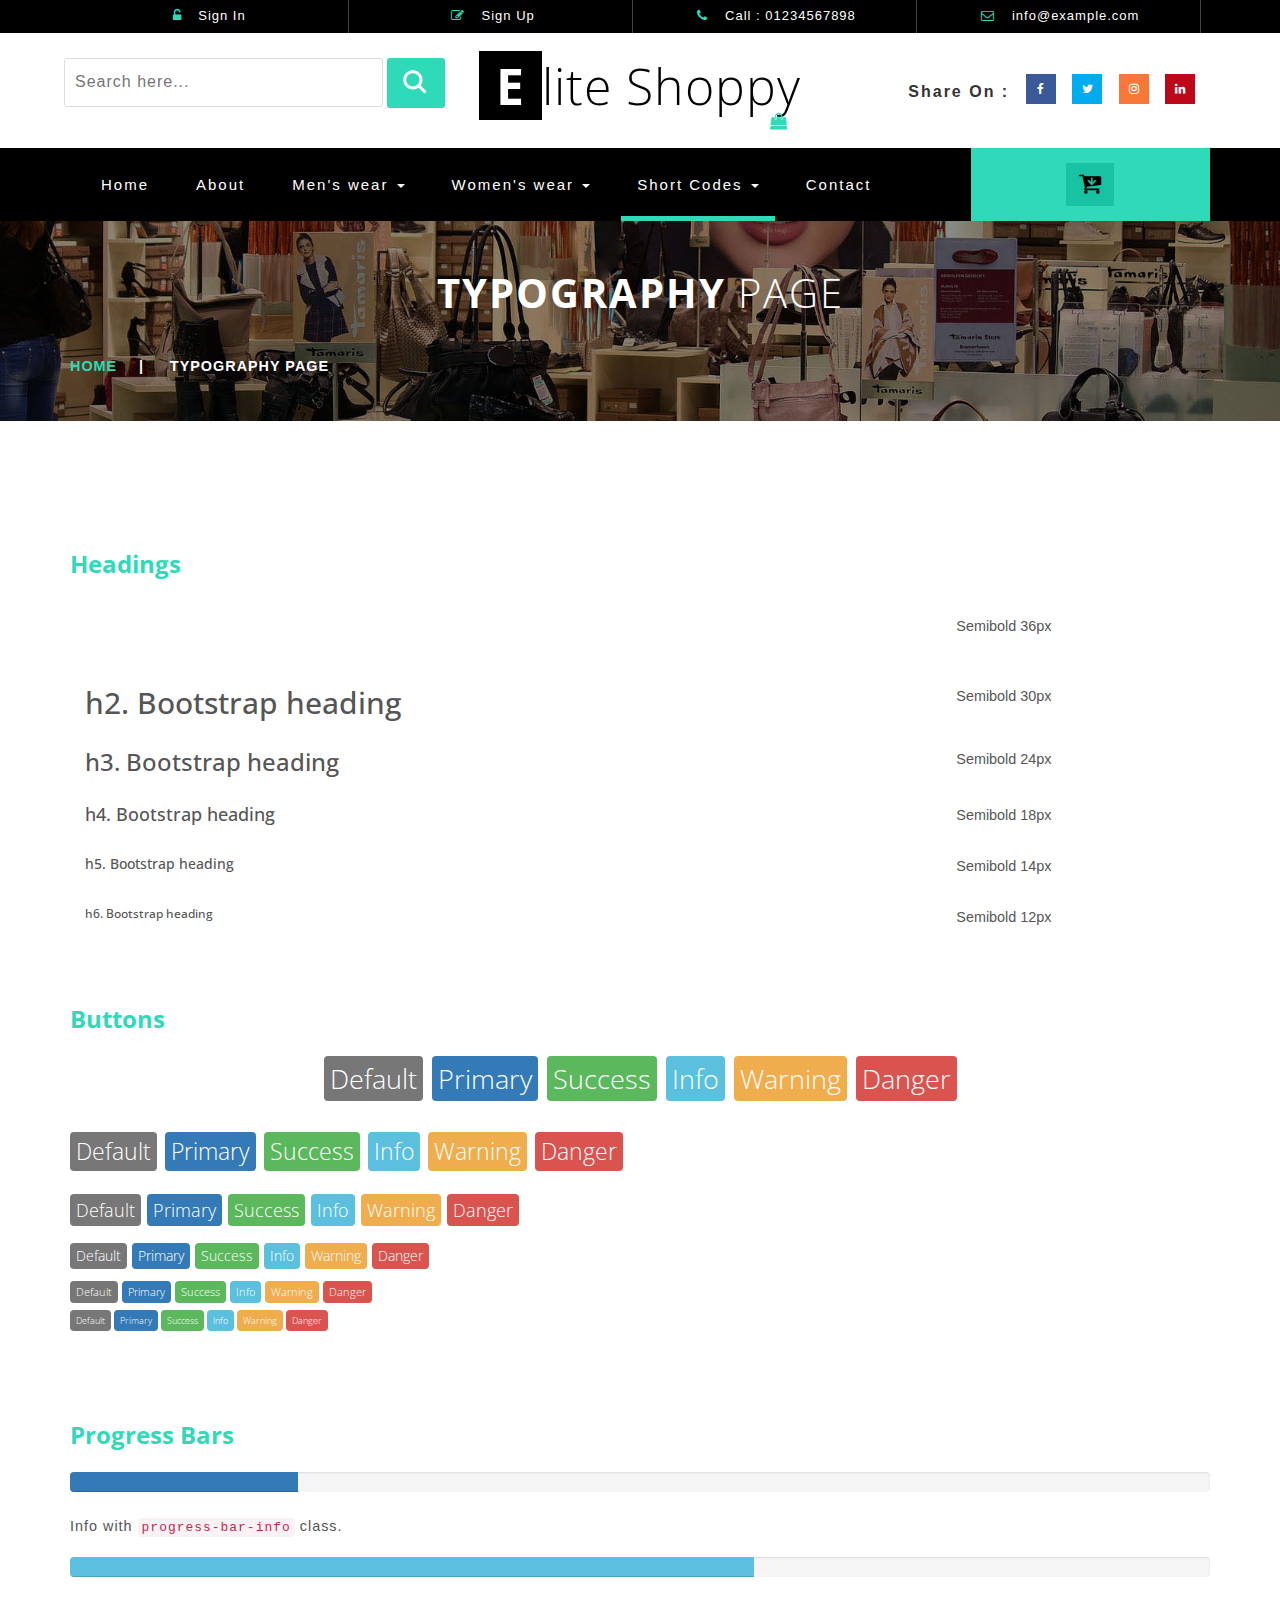
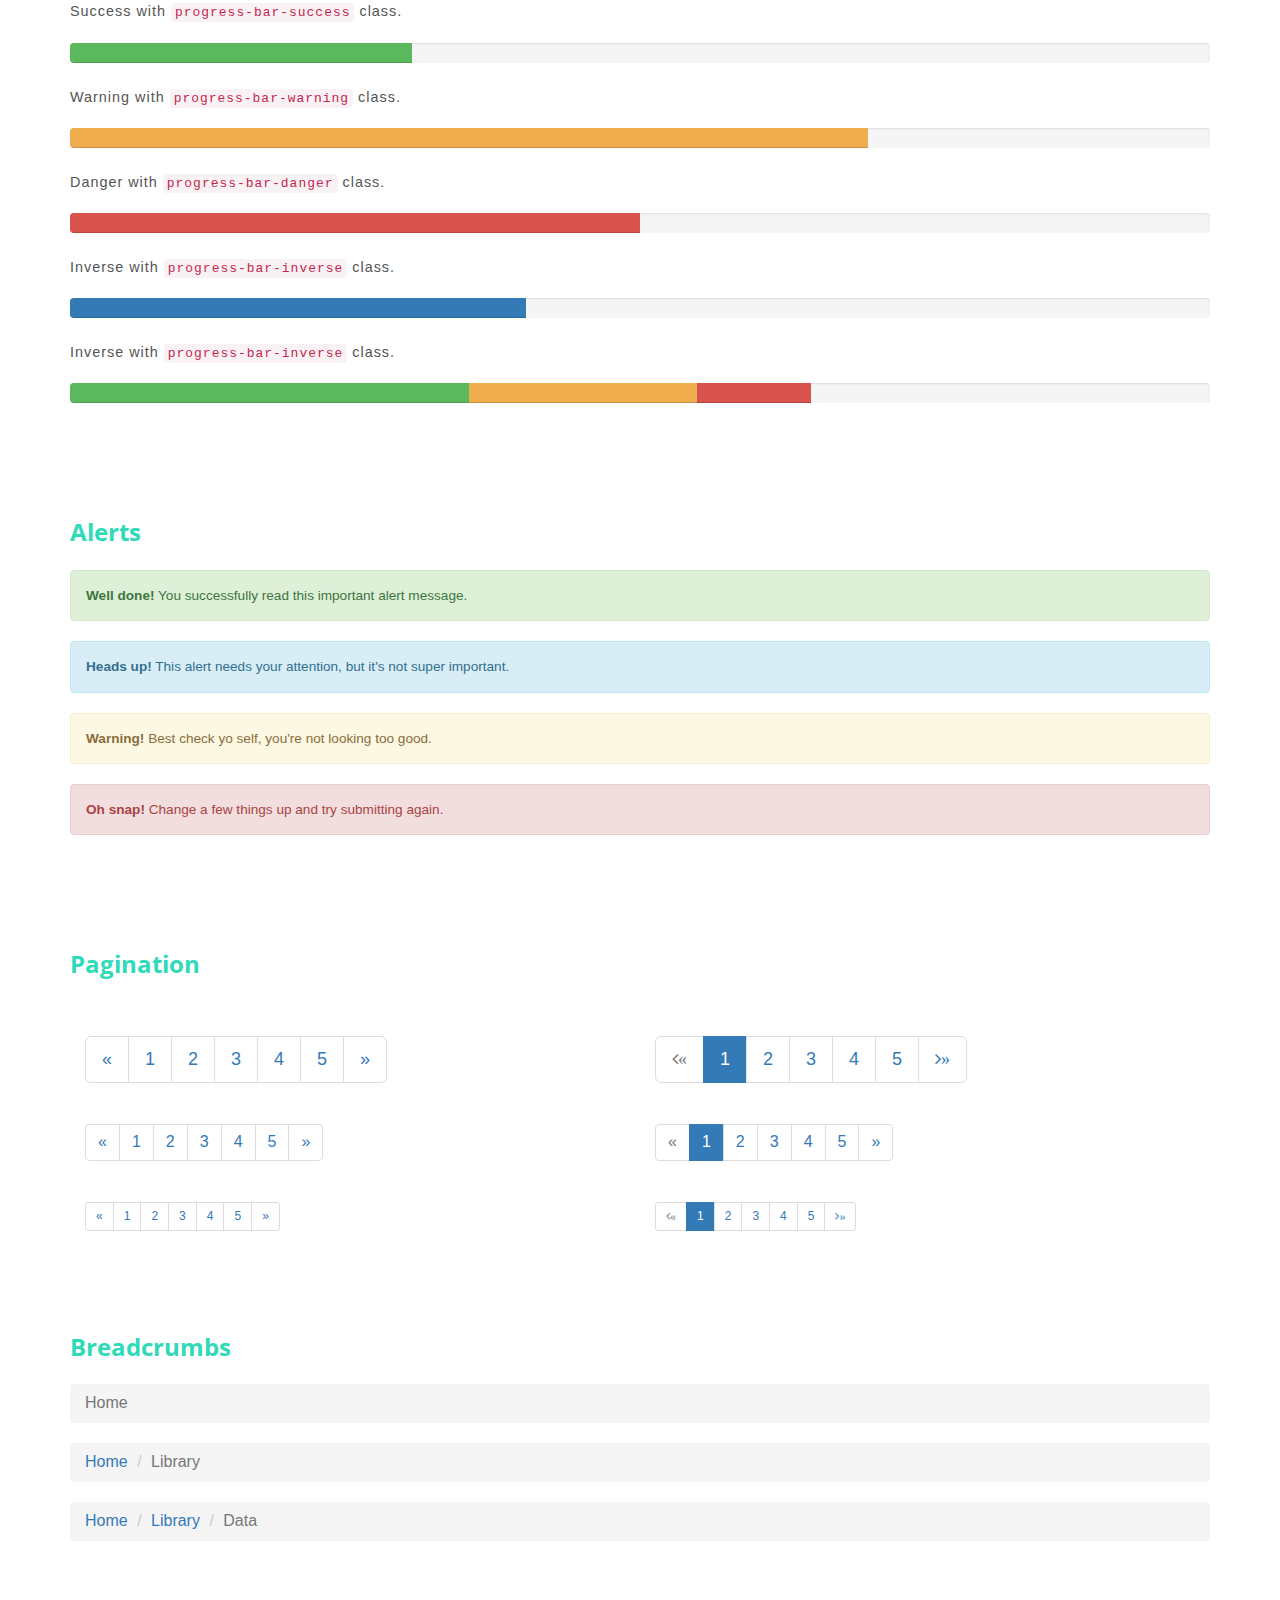
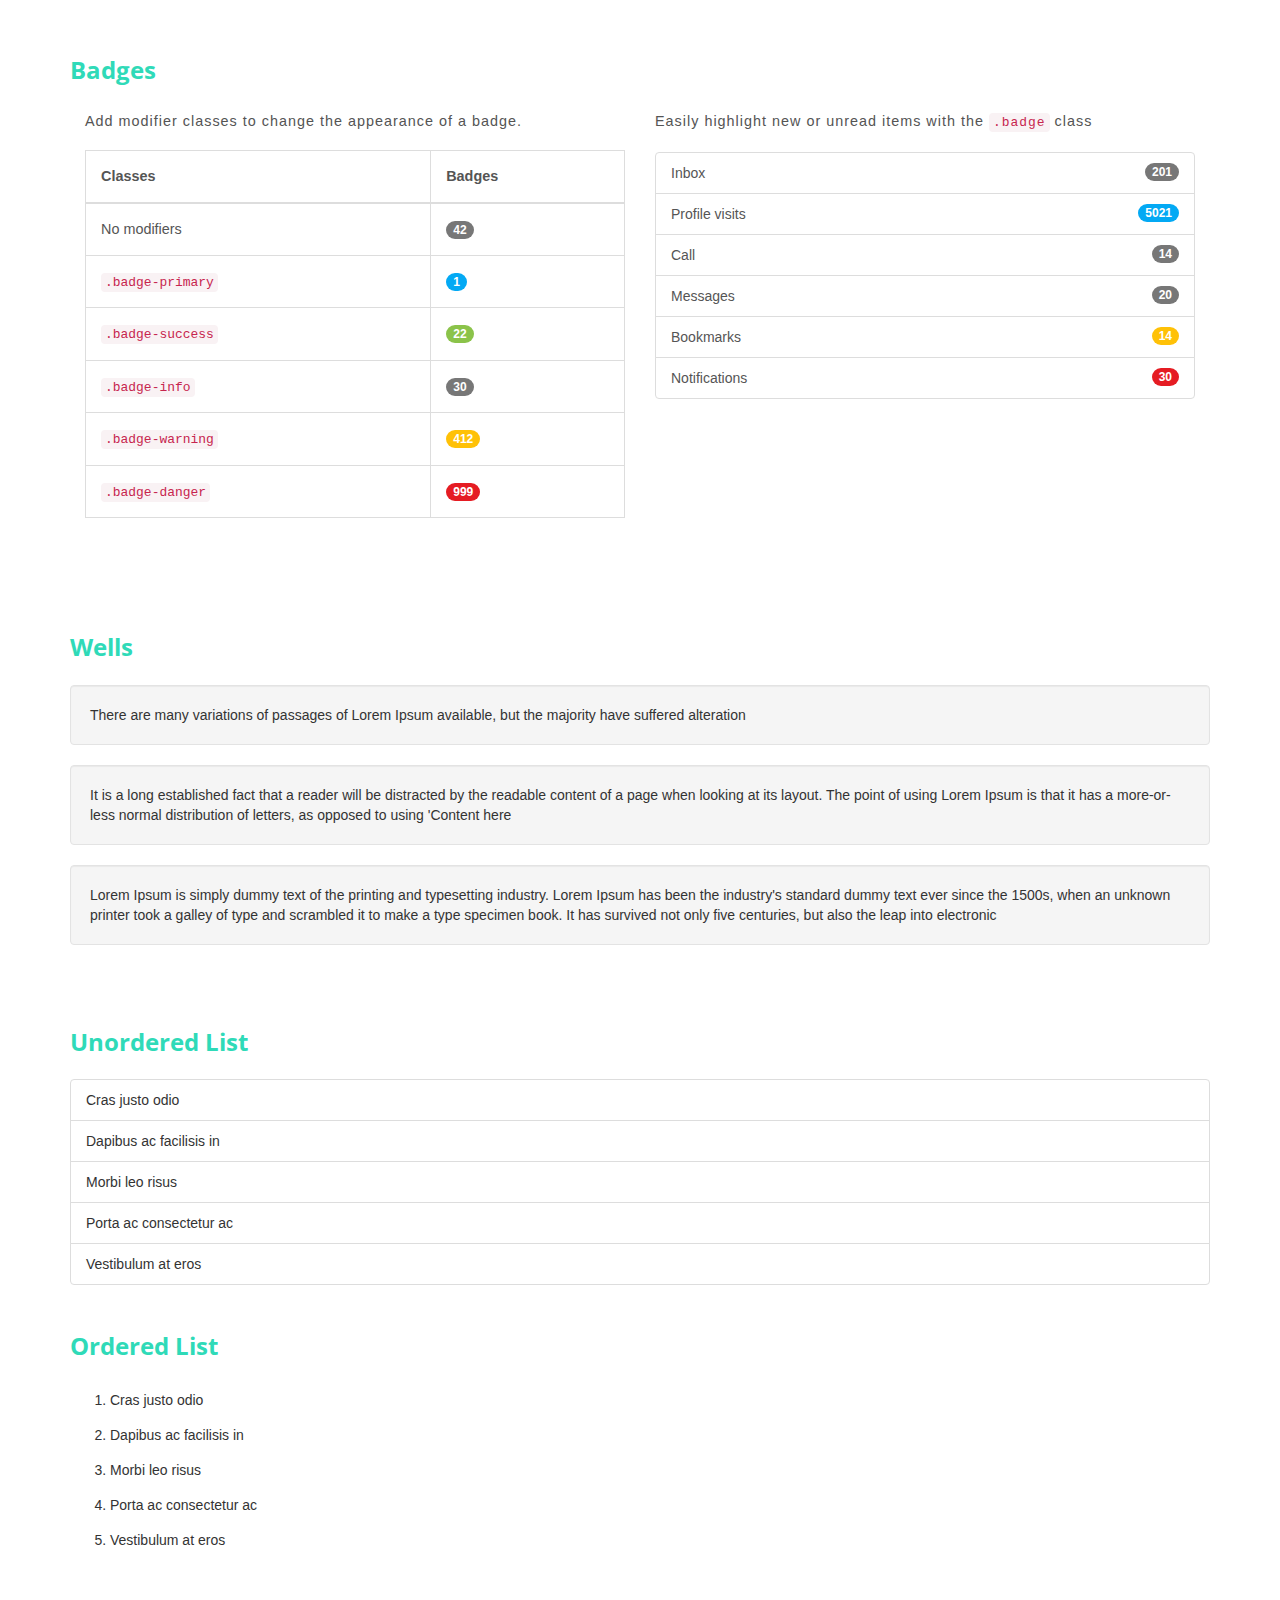
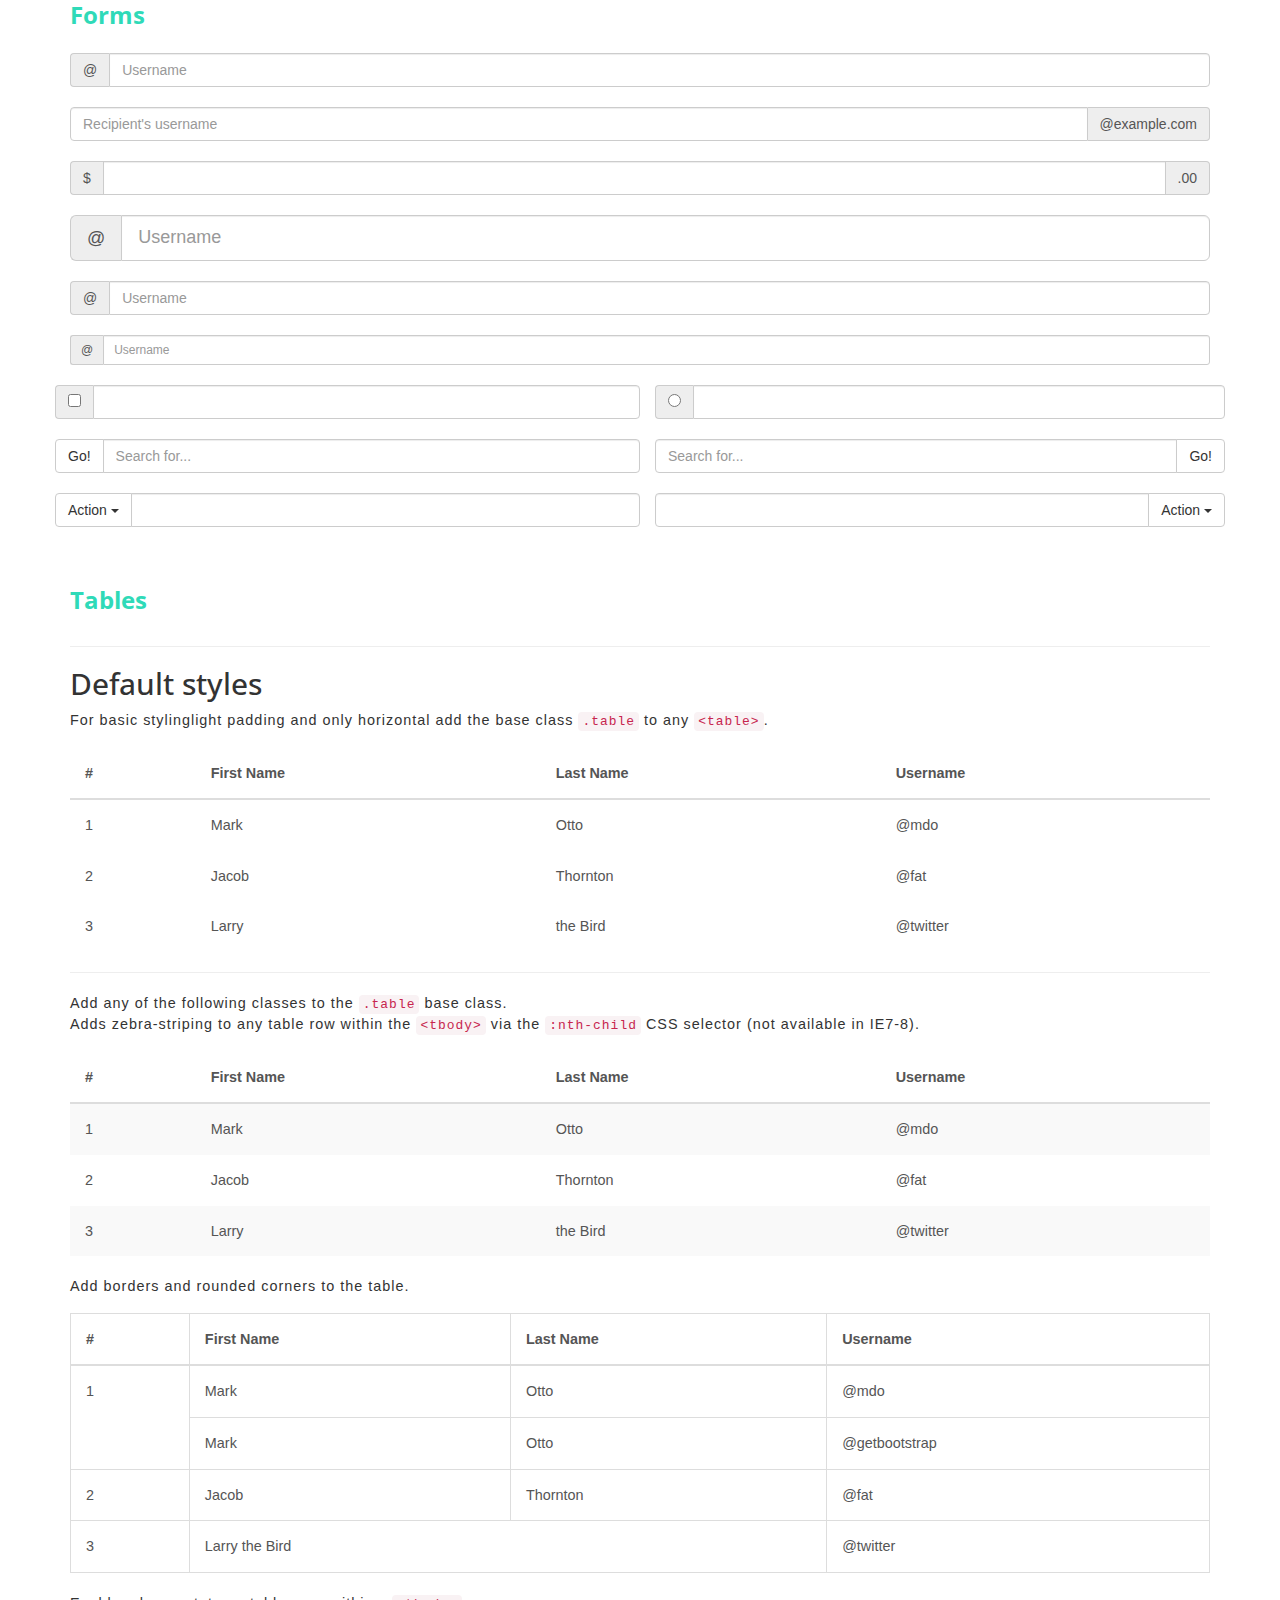
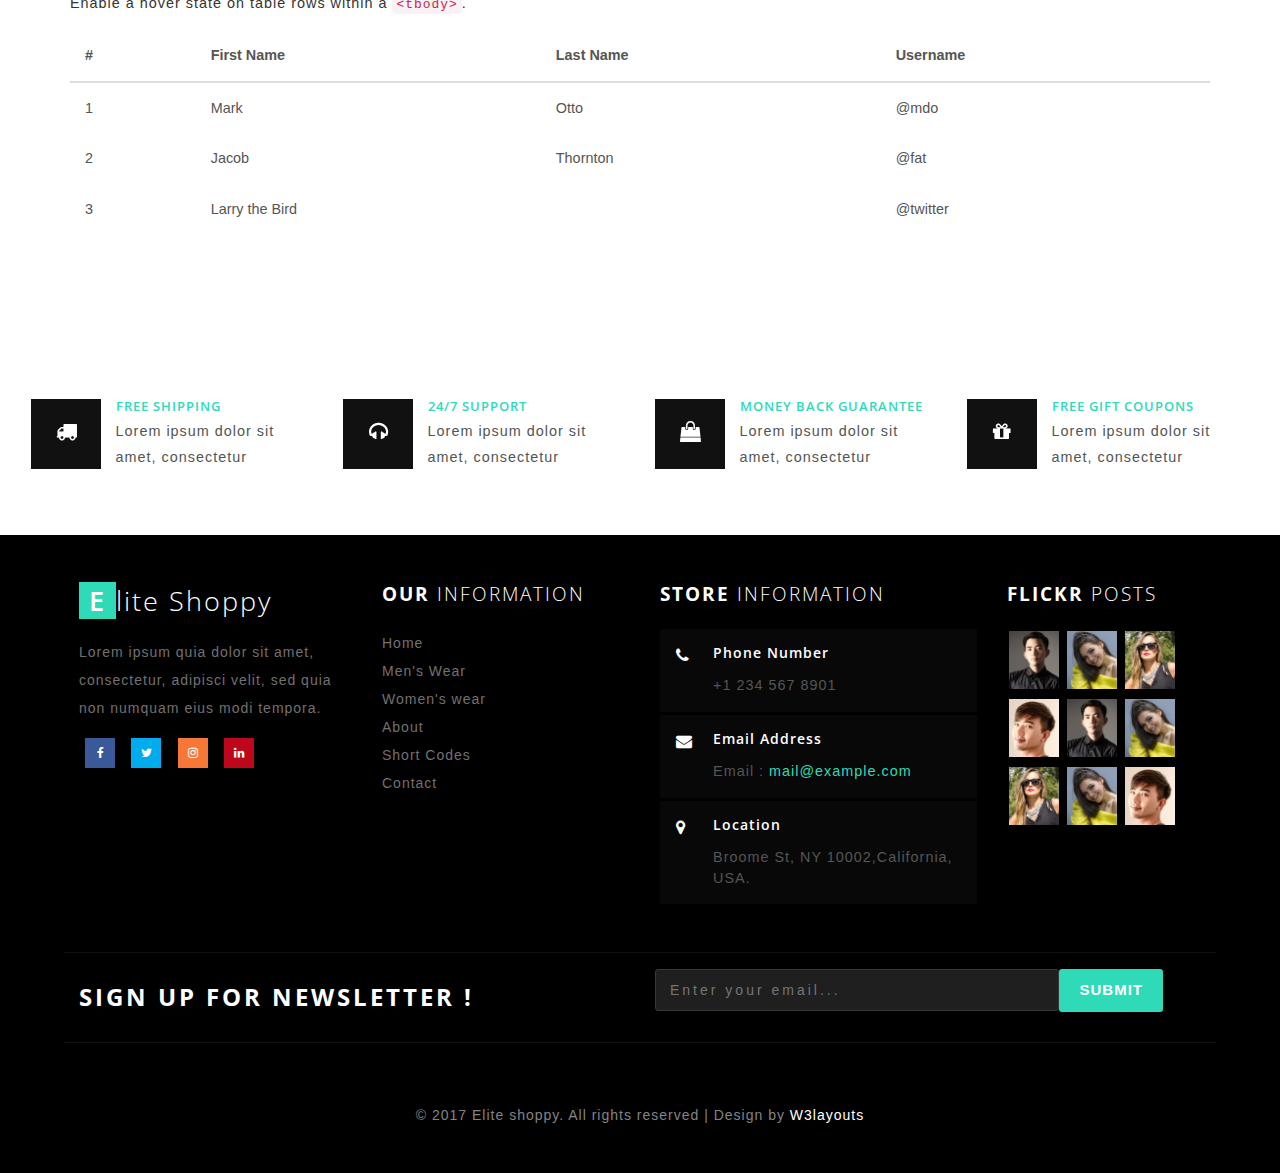
<file: typography.html>
<!--
Author: W3layouts
Author URL: http://w3layouts.com
License: Creative Commons Attribution 3.0 Unported
License URL: http://creativecommons.org/licenses/by/3.0/
-->
<!DOCTYPE html>
<html>
<head>
<title>Elite Shoppy an Ecommerce Online Shopping Category Flat Bootstrap Responsive Website Template | Typography :: w3layouts</title>
<!--/tags -->
<meta name="viewport" content="width=device-width, initial-scale=1">
<meta http-equiv="Content-Type" content="text/html; charset=utf-8" />
<meta name="keywords" content="Elite Shoppy Responsive web template, Bootstrap Web Templates, Flat Web Templates, Android Compatible web template, 
Smartphone Compatible web template, free webdesigns for Nokia, Samsung, LG, SonyEricsson, Motorola web design" />
<script type="application/x-javascript"> addEventListener("load", function() { setTimeout(hideURLbar, 0); }, false);
		function hideURLbar(){ window.scrollTo(0,1); } </script>
<!--//tags -->
<link href="css/bootstrap.css" rel="stylesheet" type="text/css" media="all" />
<link href="css/style.css" rel="stylesheet" type="text/css" media="all" />
<link href="css/font-awesome.css" rel="stylesheet"> 
<link href="css/formulario.css" rel="stylesheet" >
<!-- //for bootstrap working -->
<link href="//fonts.googleapis.com/css?family=Open+Sans:300,300i,400,400i,600,600i,700,700i,800" rel="stylesheet">
<link href='//fonts.googleapis.com/css?family=Lato:400,100,100italic,300,300italic,400italic,700,900,900italic,700italic' rel='stylesheet' type='text/css'>
</head>
<body>
<!-- header -->
<div class="header" id="home">
	<div class="container">
		<ul>
		    <li> <a href="#" data-toggle="modal" data-target="#myModal"><i class="fa fa-unlock-alt" aria-hidden="true"></i> Sign In </a></li>
			<li> <a href="#" data-toggle="modal" data-target="#myModal2"><i class="fa fa-pencil-square-o" aria-hidden="true"></i> Sign Up </a></li>
			<li><i class="fa fa-phone" aria-hidden="true"></i> Call : 01234567898</li>
			<li><i class="fa fa-envelope-o" aria-hidden="true"></i> <a href="mailto:info@example.com">info@example.com</a></li>
		</ul>
	</div>
</div>
<!-- //header -->
<!-- header-bot -->
<div class="header-bot">
	<div class="header-bot_inner_wthreeinfo_header_mid">
		<div class="col-md-4 header-middle">
			<form action="#" method="post">
					<input type="search" name="search" placeholder="Search here..." required="">
					<input type="submit" value=" ">
				<div class="clearfix"></div>
			</form>
		</div>
		<!-- header-bot -->
			<div class="col-md-4 logo_agile">
				<h1><a href="index.html"><span>E</span>lite Shoppy <i class="fa fa-shopping-bag top_logo_agile_bag" aria-hidden="true"></i></a></h1>
			</div>
        <!-- header-bot -->
		<div class="col-md-4 agileits-social top_content">
						<ul class="social-nav model-3d-0 footer-social w3_agile_social">
						                                   <li class="share">Share On : </li>
															<li><a href="#" class="facebook">
																  <div class="front"><i class="fa fa-facebook" aria-hidden="true"></i></div>
																  <div class="back"><i class="fa fa-facebook" aria-hidden="true"></i></div></a></li>
															<li><a href="#" class="twitter"> 
																  <div class="front"><i class="fa fa-twitter" aria-hidden="true"></i></div>
																  <div class="back"><i class="fa fa-twitter" aria-hidden="true"></i></div></a></li>
															<li><a href="#" class="instagram">
																  <div class="front"><i class="fa fa-instagram" aria-hidden="true"></i></div>
																  <div class="back"><i class="fa fa-instagram" aria-hidden="true"></i></div></a></li>
															<li><a href="#" class="pinterest">
																  <div class="front"><i class="fa fa-linkedin" aria-hidden="true"></i></div>
																  <div class="back"><i class="fa fa-linkedin" aria-hidden="true"></i></div></a></li>
														</ul>



		</div>
		<div class="clearfix"></div>
	</div>
</div>
<!-- //header-bot -->
<!-- banner -->
<div class="ban-top">
	<div class="container">
		<div class="top_nav_left">
			<nav class="navbar navbar-default">
			  <div class="container-fluid">
				<!-- Brand and toggle get grouped for better mobile display -->
				<div class="navbar-header">
				  <button type="button" class="navbar-toggle collapsed" data-toggle="collapse" data-target="#bs-example-navbar-collapse-1" aria-expanded="false">
					<span class="sr-only">Toggle navigation</span>
					<span class="icon-bar"></span>
					<span class="icon-bar"></span>
					<span class="icon-bar"></span>
				  </button>
				</div>
				<!-- Collect the nav links, forms, and other content for toggling -->
				<div class="collapse navbar-collapse menu--shylock" id="bs-example-navbar-collapse-1">
				  <ul class="nav navbar-nav menu__list">
					<li class="active menu__item"><a class="menu__link" href="index.html">Home <span class="sr-only">(current)</span></a></li>
					<li class=" menu__item"><a class="menu__link" href="about.html">About</a></li>
					<li class="dropdown menu__item">
						<a href="#" class="dropdown-toggle menu__link" data-toggle="dropdown" role="button" aria-haspopup="true" aria-expanded="false">Men's wear <span class="caret"></span></a>
							<ul class="dropdown-menu multi-column columns-3">
								<div class="agile_inner_drop_nav_info">
									<div class="col-sm-6 multi-gd-img1 multi-gd-text ">
										<a href="mens.html"><img src="images/top2.jpg" alt=" "/></a>
									</div>
									<div class="col-sm-3 multi-gd-img">
										<ul class="multi-column-dropdown">
											<li><a href="mens.html">Clothing</a></li>
											<li><a href="mens.html">Wallets</a></li>
											<li><a href="mens.html">Footwear</a></li>
											<li><a href="mens.html">Watches</a></li>
											<li><a href="mens.html">Accessories</a></li>
											<li><a href="mens.html">Bags</a></li>
											<li><a href="mens.html">Caps & Hats</a></li>
										</ul>
									</div>
									<div class="col-sm-3 multi-gd-img">
										<ul class="multi-column-dropdown">
											<li><a href="mens.html">Jewellery</a></li>
											<li><a href="mens.html">Sunglasses</a></li>
											<li><a href="mens.html">Perfumes</a></li>
											<li><a href="mens.html">Beauty</a></li>
											<li><a href="mens.html">Shirts</a></li>
											<li><a href="mens.html">Sunglasses</a></li>
											<li><a href="mens.html">Swimwear</a></li>
										</ul>
									</div>
									<div class="clearfix"></div>
								</div>
							</ul>
					</li>
					<li class="dropdown menu__item">
						<a href="#" class="dropdown-toggle menu__link" data-toggle="dropdown" role="button" aria-haspopup="true" aria-expanded="false">Women's wear <span class="caret"></span></a>
							<ul class="dropdown-menu multi-column columns-3">
								<div class="agile_inner_drop_nav_info">
									<div class="col-sm-3 multi-gd-img">
										<ul class="multi-column-dropdown">
											<li><a href="womens.html">Clothing</a></li>
											<li><a href="womens.html">Wallets</a></li>
											<li><a href="womens.html">Footwear</a></li>
											<li><a href="womens.html">Watches</a></li>
											<li><a href="womens.html">Accessories</a></li>
											<li><a href="womens.html">Bags</a></li>
											<li><a href="womens.html">Caps & Hats</a></li>
										</ul>
									</div>
									<div class="col-sm-3 multi-gd-img">
										<ul class="multi-column-dropdown">
											<li><a href="womens.html">Jewellery</a></li>
											<li><a href="womens.html">Sunglasses</a></li>
											<li><a href="womens.html">Perfumes</a></li>
											<li><a href="womens.html">Beauty</a></li>
											<li><a href="womens.html">Shirts</a></li>
											<li><a href="womens.html">Sunglasses</a></li>
											<li><a href="womens.html">Swimwear</a></li>
										</ul>
									</div>
									<div class="col-sm-6 multi-gd-img multi-gd-text ">
										<a href="womens.html"><img src="images/top1.jpg" alt=" "/></a>
									</div>
									<div class="clearfix"></div>
								</div>
							</ul>
					</li>
					<li class="menu__item dropdown menu__item--current">
					   <a class="menu__link" href="#" class="dropdown-toggle" data-toggle="dropdown">Short Codes <b class="caret"></b></a>
								<ul class="dropdown-menu agile_short_dropdown">
									<li><a href="icons.html">Web Icons</a></li>
									<li><a href="typography.html">Typography</a></li>
								</ul>
					</li>
					<li class=" menu__item"><a class="menu__link" href="contact.html">Contact</a></li>
				  </ul>
				</div>
			  </div>
			</nav>	
		</div>
		<div class="top_nav_right">
			<div class="wthreecartaits wthreecartaits2 cart cart box_1"> 
						<form action="#" method="post" class="last"> 
						<input type="hidden" name="cmd" value="_cart">
						<input type="hidden" name="display" value="1">
						<button class="w3view-cart" type="submit" name="submit" value=""><i class="fa fa-cart-arrow-down" aria-hidden="true"></i></button>
					</form>  
  
						</div>
		</div>
		<div class="clearfix"></div>
	</div>
</div>
<!-- //banner-top -->
<!-- Modal1 -->
		<div class="modal fade" id="myModal" tabindex="-1" role="dialog">
			<div class="modal-dialog">
				<!-- Modal content-->
				<div class="modal-content">
					<div class="modal-header">
						<button type="button" class="close" data-dismiss="modal">&times;</button>
					</div>
						<div class="modal-body modal-body-sub_agile">
						<div class="col-md-8 modal_body_left modal_body_left1">
						<h3 class="agileinfo_sign">Sign In <span>Now</span></h3>
									<form action="#" method="post">
							<div class="styled-input agile-styled-input-top">
								<input type="text" name="Name" required="">
								<label>Name</label>
								<span></span>
							</div>
							<div class="styled-input">
								<input type="email" name="Email" required=""> 
								<label>Email</label>
								<span></span>
							</div> 
							<input type="submit" value="Sign In">
						</form>
						  <ul class="social-nav model-3d-0 footer-social w3_agile_social top_agile_third">
															<li><a href="#" class="facebook">
																  <div class="front"><i class="fa fa-facebook" aria-hidden="true"></i></div>
																  <div class="back"><i class="fa fa-facebook" aria-hidden="true"></i></div></a></li>
															<li><a href="#" class="twitter"> 
																  <div class="front"><i class="fa fa-twitter" aria-hidden="true"></i></div>
																  <div class="back"><i class="fa fa-twitter" aria-hidden="true"></i></div></a></li>
															<li><a href="#" class="instagram">
																  <div class="front"><i class="fa fa-instagram" aria-hidden="true"></i></div>
																  <div class="back"><i class="fa fa-instagram" aria-hidden="true"></i></div></a></li>
															<li><a href="#" class="pinterest">
																  <div class="front"><i class="fa fa-linkedin" aria-hidden="true"></i></div>
																  <div class="back"><i class="fa fa-linkedin" aria-hidden="true"></i></div></a></li>
														</ul>
														<div class="clearfix"></div>
														<p><a href="#" data-toggle="modal" data-target="#myModal2" > Don't have an account?</a></p>

						</div>
						<div class="col-md-4 modal_body_right modal_body_right1">
							<img src="images/log_pic.jpg" alt=" "/>
						</div>
						<div class="clearfix"></div>
					</div>
				</div>
				<!-- //Modal content-->
			</div>
		</div>
<!-- //Modal1 -->
<!-- Modal2 -->
		<div class="modal fade" id="myModal2" tabindex="-1" role="dialog">
			<div class="modal-dialog">
				<!-- Modal content-->
				<div class="modal-content">
					<div class="modal-header">
						<button type="button" class="close" data-dismiss="modal">&times;</button>
					</div>
						<div class="modal-body modal-body-sub_agile">
						<div class="col-md-8 modal_body_left modal_body_left1">
						<h3 class="agileinfo_sign">Sign Up <span>Now</span></h3>
									<form action="#" method="post">
							<div class="styled-input agile-styled-input-top">
								<input type="text" name="Name" required="">
								<label>Name</label>
								<span></span>
							</div>
							<div class="styled-input">
								<input type="email" name="Email" required=""> 
								<label>Email</label>
								<span></span>
							</div> 
							<div class="styled-input">
								<input type="password" name="password" required=""> 
								<label>Password</label>
								<span></span>
							</div> 
							<div class="styled-input">
								<input type="password" name="Confirm Password" required=""> 
								<label>Confirm Password</label>
								<span></span>
							</div> 
							<input type="submit" value="Sign Up">
						</form>
						  <ul class="social-nav model-3d-0 footer-social w3_agile_social top_agile_third">
															<li><a href="#" class="facebook">
																  <div class="front"><i class="fa fa-facebook" aria-hidden="true"></i></div>
																  <div class="back"><i class="fa fa-facebook" aria-hidden="true"></i></div></a></li>
															<li><a href="#" class="twitter"> 
																  <div class="front"><i class="fa fa-twitter" aria-hidden="true"></i></div>
																  <div class="back"><i class="fa fa-twitter" aria-hidden="true"></i></div></a></li>
															<li><a href="#" class="instagram">
																  <div class="front"><i class="fa fa-instagram" aria-hidden="true"></i></div>
																  <div class="back"><i class="fa fa-instagram" aria-hidden="true"></i></div></a></li>
															<li><a href="#" class="pinterest">
																  <div class="front"><i class="fa fa-linkedin" aria-hidden="true"></i></div>
																  <div class="back"><i class="fa fa-linkedin" aria-hidden="true"></i></div></a></li>
														</ul>
														<div class="clearfix"></div>
														<p><a href="#">By clicking register, I agree to your terms</a></p>

						</div>
						<div class="col-md-4 modal_body_right modal_body_right1">
							<img src="images/log_pic.jpg" alt=" "/>
						</div>
						<div class="clearfix"></div>
					</div>
				</div>
				<!-- //Modal content-->
			</div>
		</div>
<!-- //Modal2 -->
<!-- /banner_bottom_agile_info -->
<div class="page-head_agile_info_w3l">
		<div class="container">
			<h3>Typography <span>Page  </span></h3>
			<!--/w3_short-->
				 <div class="services-breadcrumb">
						<div class="agile_inner_breadcrumb">

						   <ul class="w3_short">
								<li><a href="index.html">Home</a><i>|</i></li>
								<li>Typography Page</li>
							</ul>
						 </div>
				</div>
	   <!--//w3_short-->
	</div>
</div>
   <!--/Typography-->
		<div class="banner_bottom_agile_info">
			<div class="container">
			    <div class="grid_3 grid_4 w3layouts">
				<h3 class="hdg">Headings</h3>
				<div class="bs-example">
					<table class="table">
						<tbody>
							<tr>
								<td><h1 id="h1.-bootstrap-heading">h1. Bootstrap heading<a class="anchorjs-link" href="#h1.-bootstrap-heading"><span class="anchorjs-icon"></span></a></h1></td>
								<td class="type-info">Semibold 36px</td>
							</tr>
							<tr>
								<td><h2 id="h2.-bootstrap-heading">h2. Bootstrap heading<a class="anchorjs-link" href="#h2.-bootstrap-heading"><span class="anchorjs-icon"></span></a></h2></td>
								<td class="type-info">Semibold 30px</td>
							</tr>
							<tr>
								<td><h3 id="h3.-bootstrap-heading">h3. Bootstrap heading<a class="anchorjs-link" href="#h3.-bootstrap-heading"><span class="anchorjs-icon"></span></a></h3></td>
								<td class="type-info">Semibold 24px</td>
							</tr>
							<tr>
								<td><h4 id="h4.-bootstrap-heading">h4. Bootstrap heading<a class="anchorjs-link" href="#h4.-bootstrap-heading"><span class="anchorjs-icon"></span></a></h4></td>
								<td class="type-info">Semibold 18px</td>
							</tr>
							<tr>
								<td><h5 id="h5.-bootstrap-heading">h5. Bootstrap heading<a class="anchorjs-link" href="#h5.-bootstrap-heading"><span class="anchorjs-icon"></span></a></h5></td>
								<td class="type-info">Semibold 14px</td>
							</tr>
							<tr>
								<td><h6>h6. Bootstrap heading</h6></td>
								<td class="type-info">Semibold 12px</td>
							</tr>
						</tbody>
					</table>
				</div>
			</div>
			<div class="grid_3 grid_5 w3">
				<h3>Buttons</h3>
				<h1>
					<a href="#"><span class="label label-default">Default</span></a>
					<a href="#"><span class="label label-primary">Primary</span></a>
					<a href="#"><span class="label label-success">Success</span></a>
					<a href="#"><span class="label label-info">Info</span></a>
					<a href="#"><span class="label label-warning">Warning</span></a>
					<a href="#"><span class="label label-danger">Danger</span></a>
				</h1>
				<h2>
					<a href="#"><span class="label label-default">Default</span></a>
					<a href="#"><span class="label label-primary">Primary</span></a>
					<a href="#"><span class="label label-success">Success</span></a>
					<a href="#"><span class="label label-info">Info</span></a>
					<a href="#"><span class="label label-warning">Warning</span></a>
					<a href="#"><span class="label label-danger">Danger</span></a>
				</h2>
				<h3>
					<a href="#"><span class="label label-default">Default</span></a>
					<a href="#"><span class="label label-primary">Primary</span></a>
					<a href="#"><span class="label label-success">Success</span></a>
					<a href="#"><span class="label label-info">Info</span></a>
					<a href="#"><span class="label label-warning">Warning</span></a>
					<a href="#"><span class="label label-danger">Danger</span></a>
				</h3>
				<h4>
					<a href="#"><span class="label label-default">Default</span></a>
					<a href="#"><span class="label label-primary">Primary</span></a>
					<a href="#"><span class="label label-success">Success</span></a>
					<a href="#"><span class="label label-info">Info</span></a>
					<a href="#"><span class="label label-warning">Warning</span></a>
					<a href="#"><span class="label label-danger">Danger</span></a>
				</h4>
				<h5>
					<a href="#"><span class="label label-default">Default</span></a>
					<a href="#"><span class="label label-primary">Primary</span></a>
					<a href="#"><span class="label label-success">Success</span></a>
					<a href="#"><span class="label label-info">Info</span></a>
					<a href="#"><span class="label label-warning">Warning</span></a>
					<a href="#"><span class="label label-danger">Danger</span></a>
				</h5>
				<h6>
					<a href="#"><span class="label label-default">Default</span></a>
					<a href="#"><span class="label label-primary">Primary</span></a>
					<a href="#"><span class="label label-success">Success</span></a>
					<a href="#"><span class="label label-info">Info</span></a>
					<a href="#"><span class="label label-warning">Warning</span></a>
					<a href="#"><span class="label label-danger">Danger</span></a>
				</h6>
			</div>		
			<div class="grid_3 grid_5 w3l">
				<h3>Progress Bars</h3>
				<div class="tab-content">
					<div class="tab-pane active" id="domprogress">
						<div class="progress">    
							<div class="progress-bar progress-bar-primary" style="width: 20%"></div>
						</div>
						<p>Info with <code>progress-bar-info</code> class.</p>
						<div class="progress">    
							<div class="progress-bar progress-bar-info" style="width: 60%"></div>
						</div>
						<p>Success with <code>progress-bar-success</code> class.</p>
						<div class="progress">
							<div class="progress-bar progress-bar-success" style="width: 30%"></div>
						</div>
						<p>Warning with <code>progress-bar-warning</code> class.</p>
						<div class="progress">
							<div class="progress-bar progress-bar-warning" style="width: 70%"></div>
						</div>
						<p>Danger with <code>progress-bar-danger</code> class.</p>
						<div class="progress">
							<div class="progress-bar progress-bar-danger" style="width: 50%"></div>
						</div>
						<p>Inverse with <code>progress-bar-inverse</code> class.</p>
						<div class="progress">
							<div class="progress-bar progress-bar-inverse" style="width: 40%"></div>
						</div>
						<p>Inverse with <code>progress-bar-inverse</code> class.</p>
						<div class="progress">
							<div class="progress-bar progress-bar-success" style="width: 35%"><span class="sr-only">35% Complete (success)</span></div>
							<div class="progress-bar progress-bar-warning" style="width: 20%"><span class="sr-only">20% Complete (warning)</span></div>
							<div class="progress-bar progress-bar-danger" style="width: 10%"><span class="sr-only">10% Complete (danger)</span></div>
						</div>
					</div>
				</div>
			</div>
			<div class="grid_3 grid_5 w3ls">
				<h3>Alerts</h3>
				<div class="alert alert-success" role="alert">
					<strong>Well done!</strong> You successfully read this important alert message.
				</div>
				<div class="alert alert-info" role="alert">
					<strong>Heads up!</strong> This alert needs your attention, but it's not super important.
				</div>
				<div class="alert alert-warning" role="alert">
					<strong>Warning!</strong> Best check yo self, you're not looking too good.
				</div>
				<div class="alert alert-danger" role="alert">
					<strong>Oh snap!</strong> Change a few things up and try submitting again.
				</div>
			</div>
			<div class="grid_3 grid_5 agileits">
				<h3>Pagination</h3>
				<div class="col-md-6">
					<nav>
						<ul class="pagination pagination-lg">
							<li><a href="#" aria-label="Previous"><span aria-hidden="true">«</span></a></li>
							<li><a href="#">1</a></li>
							<li><a href="#">2</a></li>
							<li><a href="#">3</a></li>
							<li><a href="#">4</a></li>
							<li><a href="#">5</a></li>
							<li><a href="#" aria-label="Next"><span aria-hidden="true">»</span></a></li>
						</ul>
					</nav>
					<nav>
						<ul class="pagination">
							<li><a href="#" aria-label="Previous"><span aria-hidden="true">«</span></a></li>
							<li><a href="#">1</a></li>
							<li><a href="#">2</a></li>
							<li><a href="#">3</a></li>
							<li><a href="#">4</a></li>
							<li><a href="#">5</a></li>
							<li><a href="#" aria-label="Next"><span aria-hidden="true">»</span></a></li>
						</ul>
					</nav>
					<nav>
						<ul class="pagination pagination-sm">
							<li><a href="#" aria-label="Previous"><span aria-hidden="true">«</span></a></li>
							<li><a href="#">1</a></li>
							<li><a href="#">2</a></li>
							<li><a href="#">3</a></li>
							<li><a href="#">4</a></li>
							<li><a href="#">5</a></li>
							<li><a href="#" aria-label="Next"><span aria-hidden="true">»</span></a></li>
						</ul>
					</nav>
				</div>
				<div class="col-md-6">
					<ul class="pagination pagination-lg">
						<li class="disabled"><a href="#"><i class="fa fa-angle-left">«</i></a></li>
						<li class="active"><a href="#">1</a></li>
						<li><a href="#">2</a></li>
						<li><a href="#">3</a></li>
						<li><a href="#">4</a></li>
						<li><a href="#">5</a></li>
						<li><a href="#"><i class="fa fa-angle-right">»</i></a></li>
					</ul>
					<nav>
						<ul class="pagination">
							<li class="disabled"><a href="#" aria-label="Previous"><span aria-hidden="true">«</span></a></li>
							<li class="active"><a href="#">1 <span class="sr-only">(current)</span></a></li>
							<li><a href="#">2</a></li>
							<li><a href="#">3</a></li>
							<li><a href="#">4</a></li>
							<li><a href="#">5</a></li>
							<li><a href="#" aria-label="Next"><span aria-hidden="true">»</span></a></li>
						</ul>
					</nav>
					<ul class="pagination pagination-sm">
						<li class="disabled"><a href="#"><i class="fa fa-angle-left">«</i></a></li>
						<li class="active"><a href="#">1</a></li>
						<li><a href="#">2</a></li>
						<li><a href="#">3</a></li>
						<li><a href="#">4</a></li>
						<li><a href="#">5</a></li>
						<li><a href="#"><i class="fa fa-angle-right">»</i></a></li>
					</ul>
				</div>
				<div class="clearfix"> </div>
			</div>
			<div class="grid_3 grid_5 agileinfo">
				<h3>Breadcrumbs</h3>
				<ol class="breadcrumb">
					<li class="active">Home</li>
				</ol>
				<ol class="breadcrumb">
					<li><a href="#">Home</a></li>
					<li class="active">Library</li>
				</ol>
				<ol class="breadcrumb">
					<li><a href="#">Home</a></li>
					<li><a href="#">Library</a></li>
					<li class="active">Data</li>
				</ol>
			</div>
			<div class="grid_3 grid_5 wthree">
				<h3>Badges</h3>
				<div class="col-md-6 agileits-w3layouts">
					<p>Add modifier classes to change the appearance of a badge.</p>
					<table class="table table-bordered">
						<thead>
							<tr>
								<th>Classes</th>
								<th>Badges</th>
							</tr>
						</thead>
						<tbody>
							<tr>
								<td>No modifiers</td>
								<td><span class="badge">42</span></td>
							</tr>
							<tr>
								<td><code>.badge-primary</code></td>
								<td><span class="badge badge-primary">1</span></td>
							</tr>
							<tr>
								<td><code>.badge-success</code></td>
								<td><span class="badge badge-success">22</span></td>
							</tr>
							<tr>
								<td><code>.badge-info</code></td>
								<td><span class="badge badge-info">30</span></td>
							</tr>
							<tr>
								<td><code>.badge-warning</code></td>
								<td><span class="badge badge-warning">412</span></td>
							</tr>
							<tr>
								<td><code>.badge-danger</code></td>
								<td><span class="badge badge-danger">999</span></td>
							</tr>
						</tbody>
					</table>                    
				</div>
				<div class="col-md-6 w3-agileits">
					<p>Easily highlight new or unread items with the <code>.badge</code> class</p>
					<div class="list-group list-group-alternate"> 
						<a href="#" class="list-group-item"><span class="badge">201</span> <i class="ti ti-email"></i> Inbox </a> 
						<a href="#" class="list-group-item"><span class="badge badge-primary">5021</span> <i class="ti ti-eye"></i> Profile visits </a> 
						<a href="#" class="list-group-item"><span class="badge">14</span> <i class="ti ti-headphone-alt"></i> Call </a> 
						<a href="#" class="list-group-item"><span class="badge">20</span> <i class="ti ti-comments"></i> Messages </a> 
						<a href="#" class="list-group-item"><span class="badge badge-warning">14</span> <i class="ti ti-bookmark"></i> Bookmarks </a> 
						<a href="#" class="list-group-item"><span class="badge badge-danger">30</span> <i class="ti ti-bell"></i> Notifications </a> 
					</div>
				</div>
			   <div class="clearfix"> </div>
			</div>	 
			<div class="grid_3 grid_5 agile">
				<h3>Wells</h3>
				<div class="well">
					There are many variations of passages of Lorem Ipsum available, but the majority have suffered alteration
				</div>
				<div class="well">
					It is a long established fact that a reader will be distracted by the readable content of a page when looking at its layout. The point of using Lorem Ipsum is that it has a more-or-less normal distribution of letters, as opposed to using 'Content here
				</div>
				<div class="well">
						Lorem Ipsum is simply dummy text of the printing and typesetting industry. Lorem Ipsum has been the industry's standard dummy text ever since the 1500s, when an unknown printer took a galley of type and scrambled it to make a type specimen book. It has survived not only five centuries, but also the leap into electronic
				</div>
			</div>
			<h3 class="bars">Unordered List</h3>
			<ul class="list-group w3-agile">
			  <li class="list-group-item">Cras justo odio</li>
			  <li class="list-group-item">Dapibus ac facilisis in</li>
			  <li class="list-group-item">Morbi leo risus</li>
			  <li class="list-group-item">Porta ac consectetur ac</li>
			  <li class="list-group-item">Vestibulum at eros</li>
			</ul>
			<h3 class="bars">Ordered List</h3>
			<ol>
				<li class="list-group-item1">Cras justo odio</li>
				<li class="list-group-item1">Dapibus ac facilisis in</li>
				<li class="list-group-item1">Morbi leo risus</li>
				<li class="list-group-item1">Porta ac consectetur ac</li>
				<li class="list-group-item1">Vestibulum at eros</li>
			</ol>
			<h3 class="bars">Forms</h3>
			<div class="input-group w3_w3layouts">
				<span class="input-group-addon" id="basic-addon1">@</span>
				<input type="text" class="form-control" placeholder="Username" aria-describedby="basic-addon1">
			</div>
			<div class="input-group w3_w3layouts">
				<input type="text" class="form-control" placeholder="Recipient's username" aria-describedby="basic-addon2">
				<span class="input-group-addon" id="basic-addon2">@example.com</span>
			</div>
			<div class="input-group w3_w3layouts">
				<span class="input-group-addon">$</span>
					<input type="text" class="form-control" aria-label="Amount (to the nearest dollar)">
				<span class="input-group-addon">.00</span>
			</div>
			<div class="input-group input-group-lg w3_w3layouts">
				<span class="input-group-addon" id="sizing-addon1">@</span>
				<input type="text" class="form-control" placeholder="Username" aria-describedby="sizing-addon1">
			</div>
			<div class="input-group w3_w3layouts">
				<span class="input-group-addon" id="sizing-addon2">@</span>
				<input type="text" class="form-control" placeholder="Username" aria-describedby="sizing-addon2">
			</div>
			<div class="input-group input-group-sm w3_w3layouts">
				<span class="input-group-addon" id="sizing-addon3">@</span>
				<input type="text" class="form-control" placeholder="Username" aria-describedby="sizing-addon3">
			</div>
			<div class="row">
				<div class="col-lg-6 in-gp-tl">
					<div class="input-group">
						<span class="input-group-addon">
							<input type="checkbox" aria-label="...">
						</span>
						<input type="text" class="form-control" aria-label="...">
					</div><!-- /input-group -->
				</div><!-- /.col-lg-6 -->
				<div class="col-lg-6 in-gp-tb">
					<div class="input-group">
						<span class="input-group-addon">
							<input type="radio" aria-label="...">
						</span>
						<input type="text" class="form-control" aria-label="...">
					</div><!-- /input-group -->
				</div><!-- /.col-lg-6 -->
			</div><!-- /.row -->
			<div class="row">
				<div class="col-lg-6 in-gp-tl">
					<div class="input-group">
						<span class="input-group-btn">
							<button class="btn btn-default" type="button">Go!</button>
						</span>
						<input type="text" class="form-control" placeholder="Search for...">
					</div><!-- /input-group -->
				</div><!-- /.col-lg-6 -->
				<div class="col-lg-6 in-gp-tb">
					<div class="input-group">
						<input type="text" class="form-control" placeholder="Search for...">
						<span class="input-group-btn">
							<button class="btn btn-default" type="button">Go!</button>
						</span>
					</div><!-- /input-group -->
				</div><!-- /.col-lg-6 -->
			</div><!-- /.row -->
			<div class="row">
				<div class="col-lg-6 in-gp-tl">
					<div class="input-group">
						<div class="input-group-btn">
							<button type="button" class="btn btn-default dropdown-toggle" data-toggle="dropdown" aria-haspopup="true" aria-expanded="false">Action <span class="caret"></span></button>
							<ul class="dropdown-menu">
								<li><a href="#">Action</a></li>
								<li><a href="#">Another action</a></li>
								<li><a href="#">Something else here</a></li>
								<li role="separator" class="divider"></li>
								<li><a href="#">Separated link</a></li>
							</ul>
						</div><!-- /btn-group -->
						<input type="text" class="form-control" aria-label="...">
					</div><!-- /input-group -->
				</div><!-- /.col-lg-6 -->
				<div class="col-lg-6 in-gp-tb">
					<div class="input-group">
						<input type="text" class="form-control" aria-label="...">
						<div class="input-group-btn">
							<button type="button" class="btn btn-default dropdown-toggle" data-toggle="dropdown" aria-haspopup="true" aria-expanded="false">Action <span class="caret"></span></button>
							<ul class="dropdown-menu dropdown-menu-right">
								<li><a href="#">Action</a></li>
								<li><a href="#">Another action</a></li>
								<li><a href="#">Something else here</a></li>
								<li role="separator" class="divider"></li>
								<li><a href="#">Separated link</a></li>
							</ul>
						</div><!-- /btn-group -->
					</div><!-- /input-group -->
				</div><!-- /.col-lg-6 -->
			</div><!-- /.row -->
			<div class="page-header">
				<h3 class="bars">Tables</h3>
			</div>
			<h2 class="typoh2">Default styles</h2>
			<p>For basic stylinglight padding and only horizontal add the base class <code>.table</code> to any <code>&lt;table&gt;</code>.</p>
			<div class="bs-docs-example">
				<table class="table">
					<thead>
						<tr>
							<th>#</th>
							<th>First Name</th>
							<th>Last Name</th>
							<th>Username</th>
						</tr>
					</thead>
					<tbody>
						<tr>
							<td>1</td>
							<td>Mark</td>
							<td>Otto</td>
							<td>@mdo</td>
						</tr>
						<tr>
							<td>2</td>
							<td>Jacob</td>
							<td>Thornton</td>
							<td>@fat</td>
						</tr>
						<tr>
							<td>3</td>
							<td>Larry</td>
							<td>the Bird</td>
							<td>@twitter</td>
						</tr>
					</tbody>
				</table>
			</div>
			<hr class="bs-docs-separator">
			<p>Add any of the following classes to the <code>.table</code> base class.</p>
			<p>Adds zebra-striping to any table row within the <code>&lt;tbody&gt;</code> via the <code>:nth-child</code> CSS selector (not available in IE7-8).</p>
			<div class="bs-docs-example">
				<table class="table table-striped">
					<thead>
						<tr>
							<th>#</th>
							<th>First Name</th>
							<th>Last Name</th>
							<th>Username</th>
						</tr>
					</thead>
					<tbody>
						<tr>
							<td>1</td>
							<td>Mark</td>
							<td>Otto</td>
							<td>@mdo</td>
						</tr>
						<tr>
							<td>2</td>
							<td>Jacob</td>
							<td>Thornton</td>
							<td>@fat</td>
						</tr>
						<tr>
							<td>3</td>
							<td>Larry</td>
							<td>the Bird</td>
							<td>@twitter</td>
						</tr>
					</tbody>
				</table>
			</div>
			<p>Add borders and rounded corners to the table.</p>
			<div class="bs-docs-example">
				<table class="table table-bordered">
					<thead>
						<tr>
							<th>#</th>
							<th>First Name</th>
							<th>Last Name</th>
							<th>Username</th>
						</tr>
					</thead>
					<tbody>
						<tr>
							<td rowspan="2">1</td>
							<td>Mark</td>
							<td>Otto</td>
							<td>@mdo</td>
						</tr>
						<tr>
							<td>Mark</td>
							<td>Otto</td>
							<td>@getbootstrap</td>
						</tr>
						<tr>
							<td>2</td>
							<td>Jacob</td>
							<td>Thornton</td>
							<td>@fat</td>
						</tr>
						<tr>
							<td>3</td>
							<td colspan="2">Larry the Bird</td>
							<td>@twitter</td>
						</tr>
					</tbody>
				</table>
			</div>
			<p>Enable a hover state on table rows within a <code>&lt;tbody&gt;</code>.</p>
			<div class="bs-docs-example">
				<table class="table table-hover">
					<thead>
						<tr>
						  <th>#</th>
						  <th>First Name</th>
						  <th>Last Name</th>
						  <th>Username</th>
						</tr>
					</thead>
					<tbody>
						<tr>
						  <td>1</td>
						  <td>Mark</td>
						  <td>Otto</td>
						  <td>@mdo</td>
						</tr>
						<tr>
						  <td>2</td>
						  <td>Jacob</td>
						  <td>Thornton</td>
						  <td>@fat</td>
						</tr>
						<tr>
						  <td>3</td>
						  <td colspan="2">Larry the Bird</td>
						  <td>@twitter</td>
						</tr>
					</tbody>
				</table>
			  </div>

			 </div>
		</div>
   <!--//Typography-->
<!--/grids-->
<div class="coupons">
		<div class="coupons-grids text-center">
			<div class="w3layouts_mail_grid">
				<div class="col-md-3 w3layouts_mail_grid_left">
					<div class="w3layouts_mail_grid_left1 hvr-radial-out">
						<i class="fa fa-truck" aria-hidden="true"></i>
					</div>
					<div class="w3layouts_mail_grid_left2">
						<h3>FREE SHIPPING</h3>
						<p>Lorem ipsum dolor sit amet, consectetur</p>
					</div>
				</div>
				<div class="col-md-3 w3layouts_mail_grid_left">
					<div class="w3layouts_mail_grid_left1 hvr-radial-out">
						<i class="fa fa-headphones" aria-hidden="true"></i>
					</div>
					<div class="w3layouts_mail_grid_left2">
						<h3>24/7 SUPPORT</h3>
						<p>Lorem ipsum dolor sit amet, consectetur</p>
					</div>
				</div>
				<div class="col-md-3 w3layouts_mail_grid_left">
					<div class="w3layouts_mail_grid_left1 hvr-radial-out">
						<i class="fa fa-shopping-bag" aria-hidden="true"></i>
					</div>
					<div class="w3layouts_mail_grid_left2">
						<h3>MONEY BACK GUARANTEE</h3>
						<p>Lorem ipsum dolor sit amet, consectetur</p>
					</div>
				</div>
					<div class="col-md-3 w3layouts_mail_grid_left">
					<div class="w3layouts_mail_grid_left1 hvr-radial-out">
						<i class="fa fa-gift" aria-hidden="true"></i>
					</div>
					<div class="w3layouts_mail_grid_left2">
						<h3>FREE GIFT COUPONS</h3>
						<p>Lorem ipsum dolor sit amet, consectetur</p>
					</div>
				</div>
				<div class="clearfix"> </div>
			</div>

		</div>
</div>
<!--grids-->
<!-- footer -->
<div class="footer">
	<div class="footer_agile_inner_info_w3l">
		<div class="col-md-3 footer-left">
			<h2><a href="index.html"><span>E</span>lite Shoppy </a></h2>
			<p>Lorem ipsum quia dolor
			sit amet, consectetur, adipisci velit, sed quia non 
			numquam eius modi tempora.</p>
			<ul class="social-nav model-3d-0 footer-social w3_agile_social two">
															<li><a href="#" class="facebook">
																  <div class="front"><i class="fa fa-facebook" aria-hidden="true"></i></div>
																  <div class="back"><i class="fa fa-facebook" aria-hidden="true"></i></div></a></li>
															<li><a href="#" class="twitter"> 
																  <div class="front"><i class="fa fa-twitter" aria-hidden="true"></i></div>
																  <div class="back"><i class="fa fa-twitter" aria-hidden="true"></i></div></a></li>
															<li><a href="#" class="instagram">
																  <div class="front"><i class="fa fa-instagram" aria-hidden="true"></i></div>
																  <div class="back"><i class="fa fa-instagram" aria-hidden="true"></i></div></a></li>
															<li><a href="#" class="pinterest">
																  <div class="front"><i class="fa fa-linkedin" aria-hidden="true"></i></div>
																  <div class="back"><i class="fa fa-linkedin" aria-hidden="true"></i></div></a></li>
														</ul>
		</div>
		<div class="col-md-9 footer-right">
			<div class="sign-grds">
				<div class="col-md-4 sign-gd">
					<h4>Our <span>Information</span> </h4>
				<ul>
						<li><a href="index.html">Home</a></li>
						<li><a href="mens.html">Men's Wear</a></li>
						<li><a href="womens.html">Women's wear</a></li>
						<li><a href="about.html">About</a></li>
						<li><a href="typography.html">Short Codes</a></li>
						<li><a href="contact.html">Contact</a></li>
					</ul>
				</div>
				
				<div class="col-md-5 sign-gd-two">
					<h4>Store <span>Information</span></h4>
					<div class="w3-address">
						<div class="w3-address-grid">
							<div class="w3-address-left">
								<i class="fa fa-phone" aria-hidden="true"></i>
							</div>
							<div class="w3-address-right">
								<h6>Phone Number</h6>
								<p>+1 234 567 8901</p>
							</div>
							<div class="clearfix"> </div>
						</div>
						<div class="w3-address-grid">
							<div class="w3-address-left">
								<i class="fa fa-envelope" aria-hidden="true"></i>
							</div>
							<div class="w3-address-right">
								<h6>Email Address</h6>
								<p>Email :<a href="mailto:example@email.com"> mail@example.com</a></p>
							</div>
							<div class="clearfix"> </div>
						</div>
						<div class="w3-address-grid">
							<div class="w3-address-left">
								<i class="fa fa-map-marker" aria-hidden="true"></i>
							</div>
							<div class="w3-address-right">
								<h6>Location</h6>
								<p>Broome St, NY 10002,California, USA. 
								
								</p>
							</div>
							<div class="clearfix"> </div>
						</div>
					</div>
				</div>
				<div class="col-md-3 sign-gd flickr-post">
					<h4>Flickr <span>Posts</span></h4>
					<ul>
						<li><a href="single.html"><img src="images/t1.jpg" alt=" " class="img-responsive" /></a></li>
						<li><a href="single.html"><img src="images/t2.jpg" alt=" " class="img-responsive" /></a></li>
						<li><a href="single.html"><img src="images/t3.jpg" alt=" " class="img-responsive" /></a></li>
						<li><a href="single.html"><img src="images/t4.jpg" alt=" " class="img-responsive" /></a></li>
						<li><a href="single.html"><img src="images/t1.jpg" alt=" " class="img-responsive" /></a></li>
						<li><a href="single.html"><img src="images/t2.jpg" alt=" " class="img-responsive" /></a></li>
						<li><a href="single.html"><img src="images/t3.jpg" alt=" " class="img-responsive" /></a></li>
						<li><a href="single.html"><img src="images/t2.jpg" alt=" " class="img-responsive" /></a></li>
						<li><a href="single.html"><img src="images/t4.jpg" alt=" " class="img-responsive" /></a></li>
					</ul>
				</div>
				<div class="clearfix"></div>
			</div>
		</div>
		<div class="clearfix"></div>
			<div class="agile_newsletter_footer">
					<div class="col-sm-6 newsleft">
				<h3>SIGN UP FOR NEWSLETTER !</h3>
			</div>
			<div class="col-sm-6 newsright">
				<form action="#" method="post">
					<input type="email" placeholder="Enter your email..." name="email" required="">
					<input type="submit" value="Submit">
				</form>
			</div>

		<div class="clearfix"></div>
	</div>
		<p class="copy-right">&copy 2017 Elite shoppy. All rights reserved | Design by <a href="http://w3layouts.com/">W3layouts</a></p>
	</div>
</div>
<!-- //footer -->

<!-- login -->
			<div class="modal fade" id="myModal4" tabindex="-1" role="dialog" aria-labelledby="myModalLabel">
				<div class="modal-dialog" role="document">
					<div class="modal-content modal-info">
						<div class="modal-header">
							<button type="button" class="close" data-dismiss="modal" aria-label="Close"><span aria-hidden="true">&times;</span></button>						
						</div>
						<div class="modal-body modal-spa">
							<div class="login-grids">
								<div class="login">
									<div class="login-bottom">
										<h3>Sign up for free</h3>
										<form>
											<div class="sign-up">
												<h4>Email :</h4>
												<input type="text" value="Type here" onfocus="this.value = '';" onblur="if (this.value == '') {this.value = 'Type here';}" required="">	
											</div>
											<div class="sign-up">
												<h4>Password :</h4>
												<input type="password" value="Password" onfocus="this.value = '';" onblur="if (this.value == '') {this.value = 'Password';}" required="">
												
											</div>
											<div class="sign-up">
												<h4>Re-type Password :</h4>
												<input type="password" value="Password" onfocus="this.value = '';" onblur="if (this.value == '') {this.value = 'Password';}" required="">
												
											</div>
											<div class="sign-up">
												<input type="submit" value="REGISTER NOW" >
											</div>
											
										</form>
									</div>
									<div class="login-right">
										<h3>Sign in with your account</h3>
										<form>
											<div class="sign-in">
												<h4>Email :</h4>
												<input type="text" value="Type here" onfocus="this.value = '';" onblur="if (this.value == '') {this.value = 'Type here';}" required="">	
											</div>
											<div class="sign-in">
												<h4>Password :</h4>
												<input type="password" value="Password" onfocus="this.value = '';" onblur="if (this.value == '') {this.value = 'Password';}" required="">
												<a href="#">Forgot password?</a>
											</div>
											<div class="single-bottom">
												<input type="checkbox"  id="brand" value="">
												<label for="brand"><span></span>Remember Me.</label>
											</div>
											<div class="sign-in">
												<input type="submit" value="SIGNIN" >
											</div>
										</form>
									</div>
									<div class="clearfix"></div>
								</div>
								<p>By logging in you agree to our <a href="#">Terms and Conditions</a> and <a href="#">Privacy Policy</a></p>
							</div>
						</div>
					</div>
				</div>
			</div>
<!-- //login -->
<a href="#home" class="scroll" id="toTop" style="display: block;"> <span id="toTopHover" style="opacity: 1;"> </span></a>
<!-- js -->
<script type="text/javascript" src="js/jquery-2.1.4.min.js"></script>
<!-- //js -->	
	<!-- cart-js -->
	<script src="js/minicart.min.js"></script>
<script>
	// Mini Cart
	paypal.minicart.render({
		action: '#'
	});

	if (~window.location.search.indexOf('reset=true')) {
		paypal.minicart.reset();
	}
</script>

	<!-- //cart-js --> 

<!-- stats -->
	<script src="js/jquery.waypoints.min.js"></script>
	<script src="js/jquery.countup.js"></script>
	<script>
		$('.counter').countUp();
	</script>
<!-- //stats -->
<!-- start-smoth-scrolling -->
<script type="text/javascript" src="js/move-top.js"></script>
<script type="text/javascript" src="js/jquery.easing.min.js"></script>
<script type="text/javascript">
	jQuery(document).ready(function($) {
		$(".scroll").click(function(event){		
			event.preventDefault();
			$('html,body').animate({scrollTop:$(this.hash).offset().top},1000);
		});
	});
</script>
<!-- here stars scrolling icon -->
	<script type="text/javascript">
		$(document).ready(function() {
			/*
				var defaults = {
				containerID: 'toTop', // fading element id
				containerHoverID: 'toTopHover', // fading element hover id
				scrollSpeed: 1200,
				easingType: 'linear' 
				};
			*/
								
			$().UItoTop({ easingType: 'easeOutQuart' });
								
			});
	</script>
<!-- //here ends scrolling icon -->

<!-- for bootstrap working -->
<script type="text/javascript" src="js/bootstrap.js"></script>
</body>
</html>
</file>
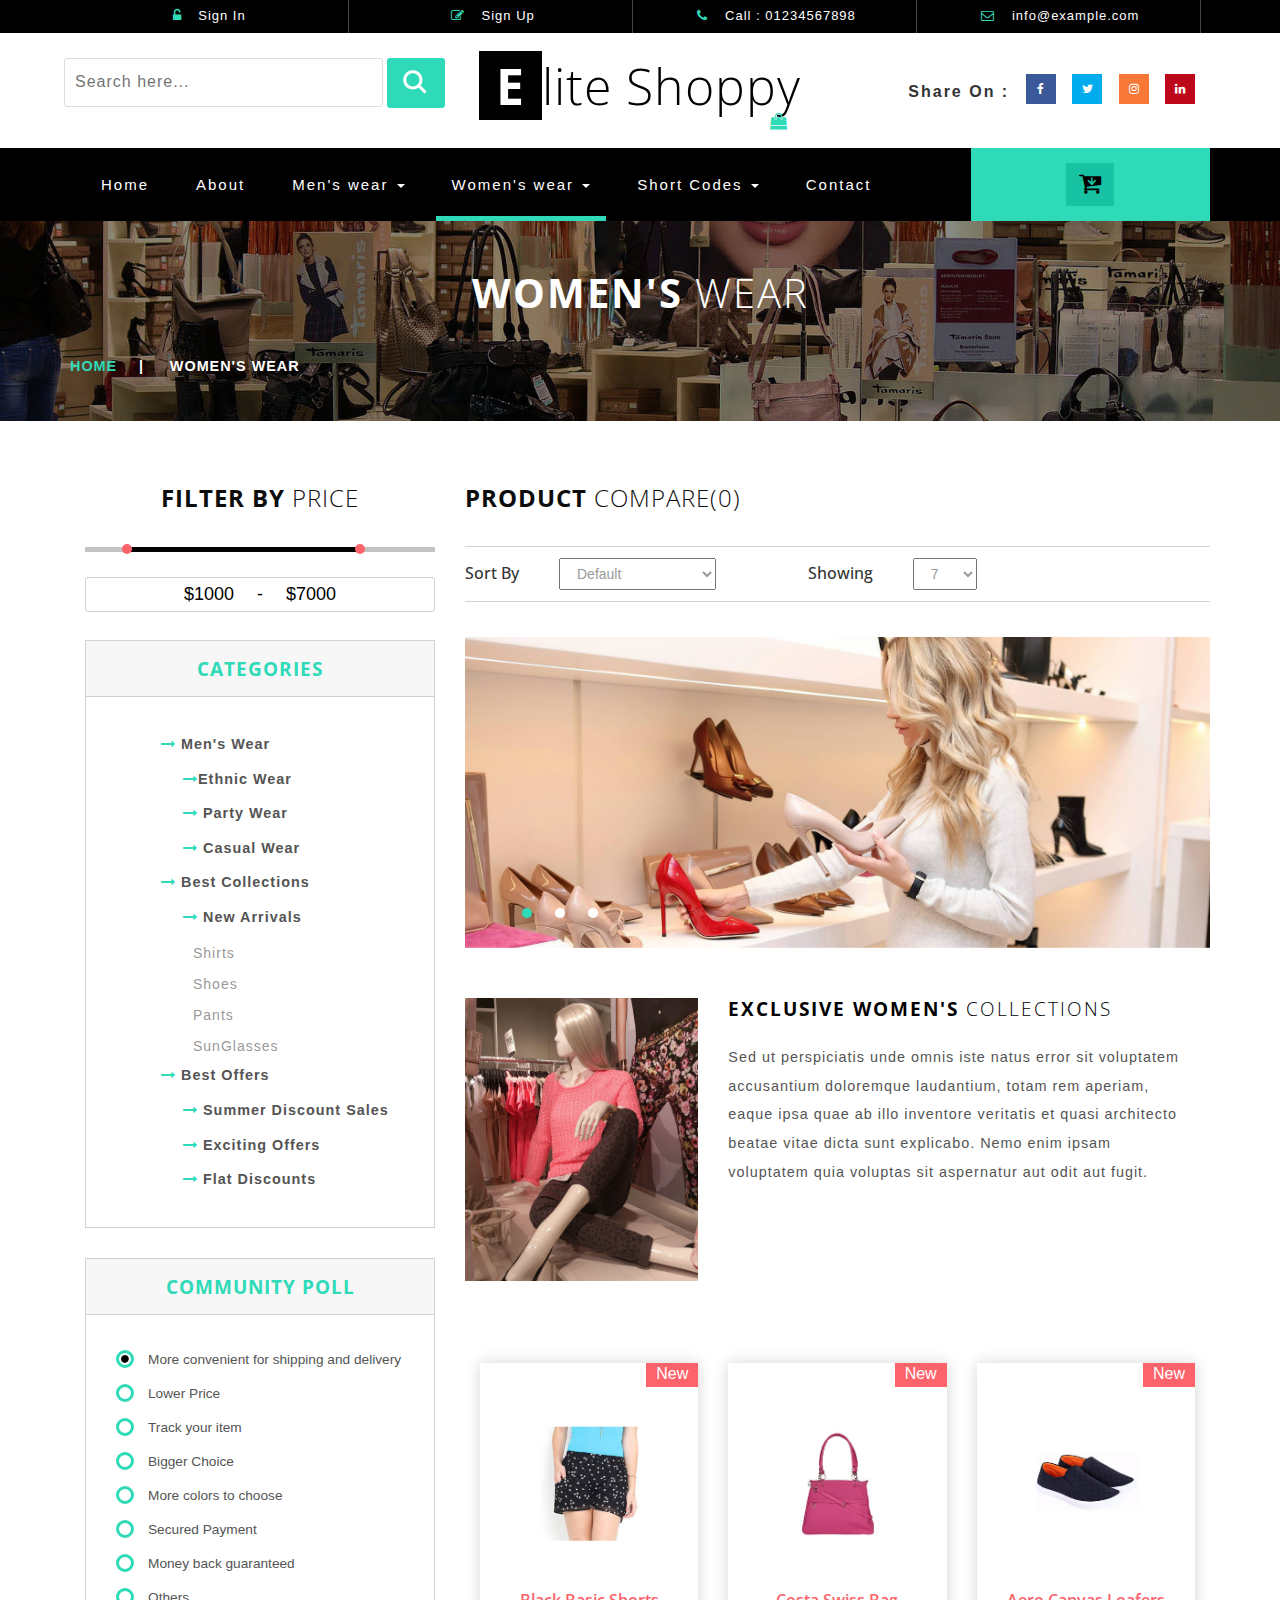
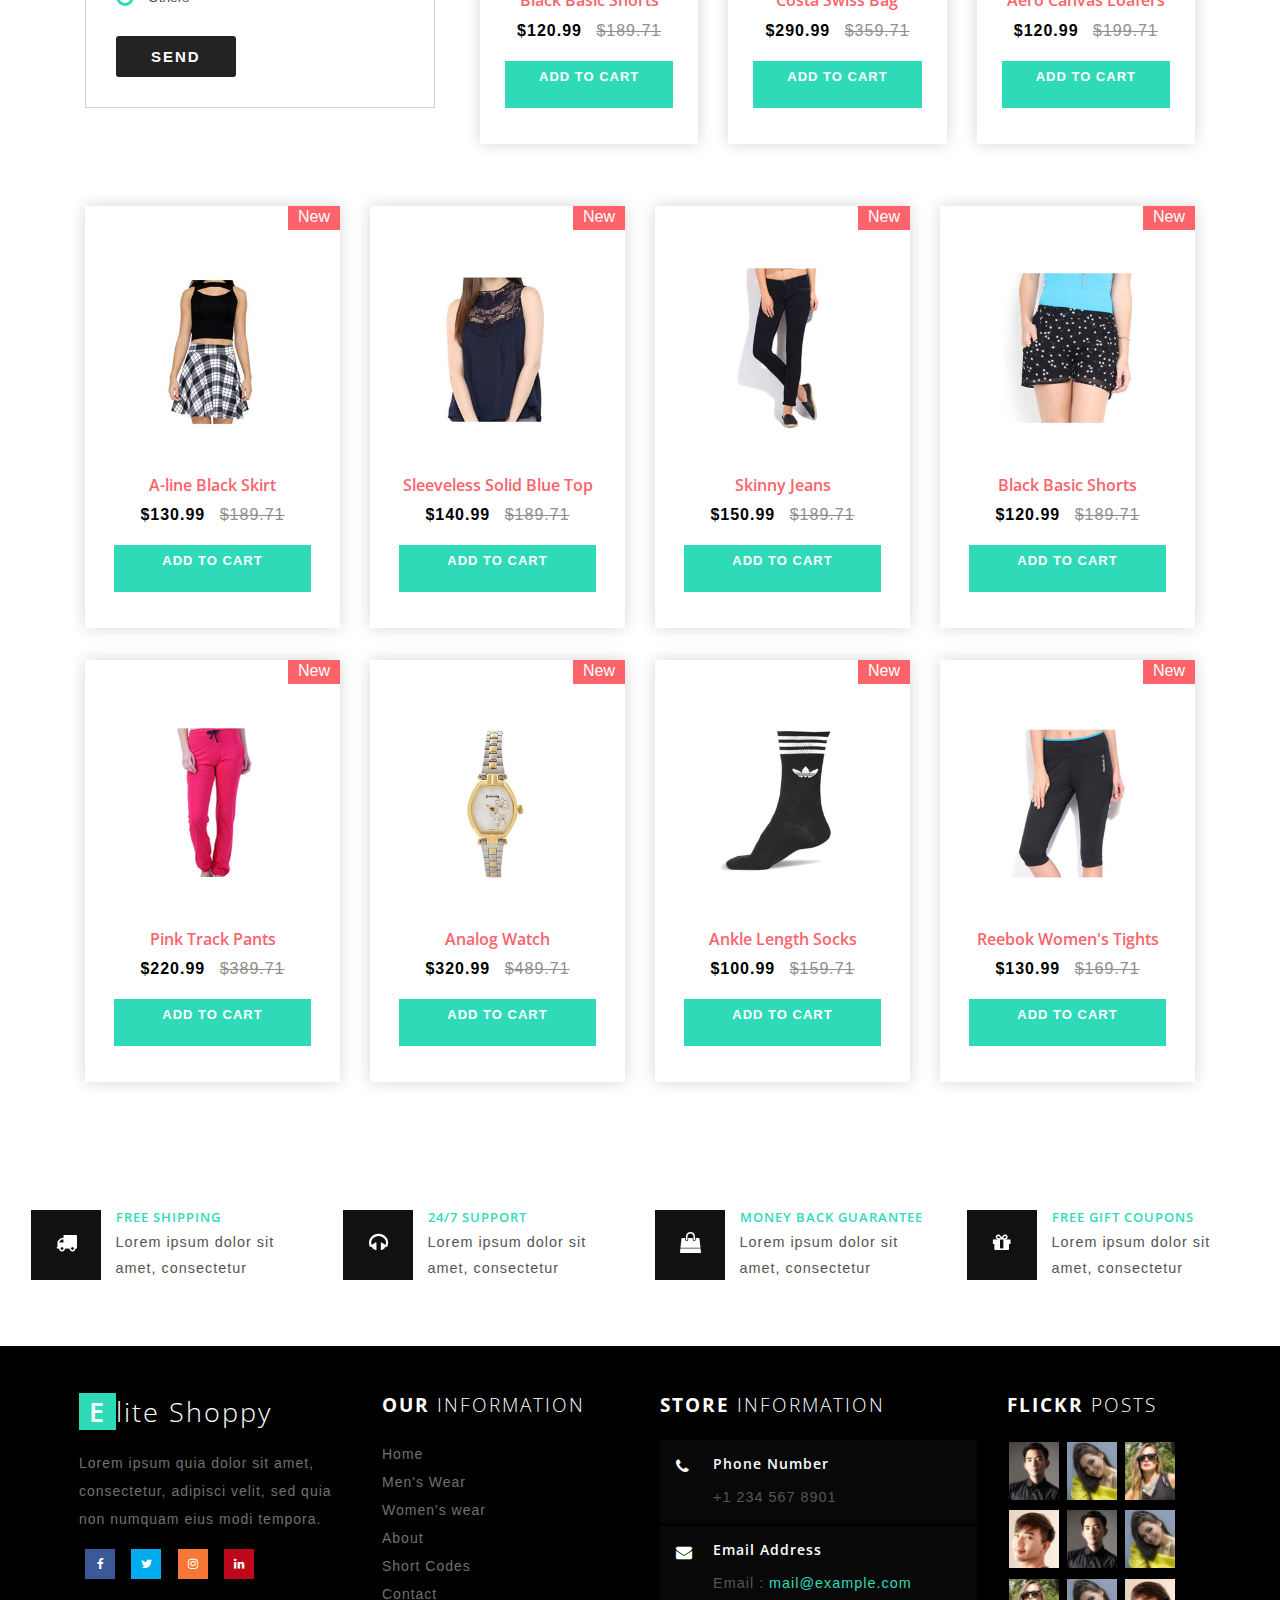
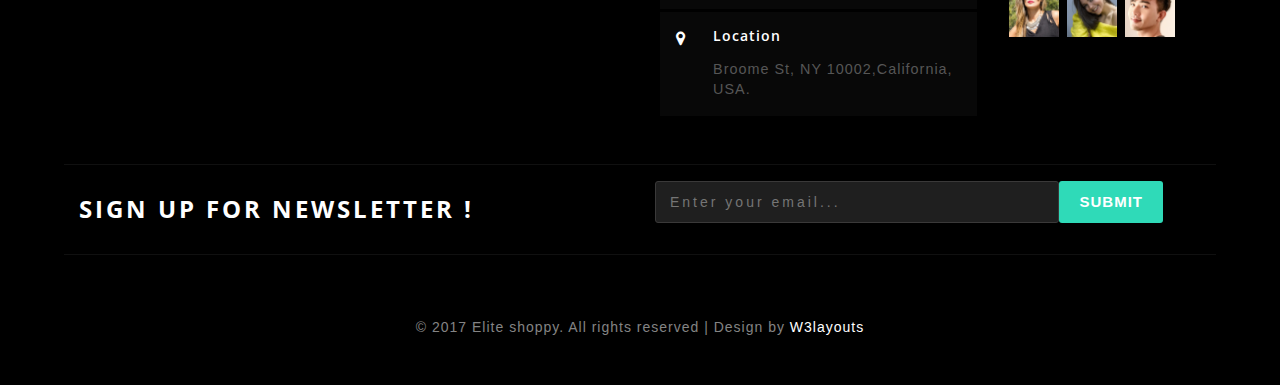
<file: womens.html>
<!--
Author: W3layouts
Author URL: http://w3layouts.com
License: Creative Commons Attribution 3.0 Unported
License URL: http://creativecommons.org/licenses/by/3.0/
-->
<!DOCTYPE html>
<html>
<head>
<title>Elite Shoppy an Ecommerce Online Shopping Category Flat Bootstrap Responsive Website Template | women's :: w3layouts</title>
<!--/tags -->
<meta name="viewport" content="width=device-width, initial-scale=1">
<meta http-equiv="Content-Type" content="text/html; charset=utf-8" />
<meta name="keywords" content="Elite Shoppy Responsive web template, Bootstrap Web Templates, Flat Web Templates, Android Compatible web template, 
Smartphone Compatible web template, free webdesigns for Nokia, Samsung, LG, SonyEricsson, Motorola web design" />
<script type="application/x-javascript"> addEventListener("load", function() { setTimeout(hideURLbar, 0); }, false);
		function hideURLbar(){ window.scrollTo(0,1); } </script>
<!--//tags -->
<link href="css/bootstrap.css" rel="stylesheet" type="text/css" media="all" />
<link rel="stylesheet" type="text/css" href="css/jquery-ui.css">
<link href="css/style.css" rel="stylesheet" type="text/css" media="all" />
<link href="css/font-awesome.css" rel="stylesheet"> 
<link href="css/formulario.css" rel="stylesheet" >
<!-- //for bootstrap working -->
<link href="//fonts.googleapis.com/css?family=Open+Sans:300,300i,400,400i,600,600i,700,700i,800" rel="stylesheet">
<link href='//fonts.googleapis.com/css?family=Lato:400,100,100italic,300,300italic,400italic,700,900,900italic,700italic' rel='stylesheet' type='text/css'>
</head>
<body>
<!-- header -->
<div class="header" id="home">
	<div class="container">
		<ul>
		    <li> <a href="#" data-toggle="modal" data-target="#myModal"><i class="fa fa-unlock-alt" aria-hidden="true"></i> Sign In </a></li>
			<li> <a href="#" data-toggle="modal" data-target="#myModal2"><i class="fa fa-pencil-square-o" aria-hidden="true"></i> Sign Up </a></li>
			<li><i class="fa fa-phone" aria-hidden="true"></i> Call : 01234567898</li>
			<li><i class="fa fa-envelope-o" aria-hidden="true"></i> <a href="mailto:info@example.com">info@example.com</a></li>
		</ul>
	</div>
</div>
<!-- //header -->
<!-- header-bot -->
<div class="header-bot">
	<div class="header-bot_inner_wthreeinfo_header_mid">
		<div class="col-md-4 header-middle">
			<form action="#" method="post">
					<input type="search" name="search" placeholder="Search here..." required="">
					<input type="submit" value=" ">
				<div class="clearfix"></div>
			</form>
		</div>
		<!-- header-bot -->
			<div class="col-md-4 logo_agile">
				<h1><a href="index.html"><span>E</span>lite Shoppy <i class="fa fa-shopping-bag top_logo_agile_bag" aria-hidden="true"></i></a></h1>
			</div>
        <!-- header-bot -->
		<div class="col-md-4 agileits-social top_content">
						<ul class="social-nav model-3d-0 footer-social w3_agile_social">
						                                   <li class="share">Share On : </li>
															<li><a href="#" class="facebook">
																  <div class="front"><i class="fa fa-facebook" aria-hidden="true"></i></div>
																  <div class="back"><i class="fa fa-facebook" aria-hidden="true"></i></div></a></li>
															<li><a href="#" class="twitter"> 
																  <div class="front"><i class="fa fa-twitter" aria-hidden="true"></i></div>
																  <div class="back"><i class="fa fa-twitter" aria-hidden="true"></i></div></a></li>
															<li><a href="#" class="instagram">
																  <div class="front"><i class="fa fa-instagram" aria-hidden="true"></i></div>
																  <div class="back"><i class="fa fa-instagram" aria-hidden="true"></i></div></a></li>
															<li><a href="#" class="pinterest">
																  <div class="front"><i class="fa fa-linkedin" aria-hidden="true"></i></div>
																  <div class="back"><i class="fa fa-linkedin" aria-hidden="true"></i></div></a></li>
														</ul>



		</div>
		<div class="clearfix"></div>
	</div>
</div>
<!-- //header-bot -->
<!-- banner -->
<div class="ban-top">
	<div class="container">
		<div class="top_nav_left">
			<nav class="navbar navbar-default">
			  <div class="container-fluid">
				<!-- Brand and toggle get grouped for better mobile display -->
				<div class="navbar-header">
				  <button type="button" class="navbar-toggle collapsed" data-toggle="collapse" data-target="#bs-example-navbar-collapse-1" aria-expanded="false">
					<span class="sr-only">Toggle navigation</span>
					<span class="icon-bar"></span>
					<span class="icon-bar"></span>
					<span class="icon-bar"></span>
				  </button>
				</div>
				<!-- Collect the nav links, forms, and other content for toggling -->
				<div class="collapse navbar-collapse menu--shylock" id="bs-example-navbar-collapse-1">
				  <ul class="nav navbar-nav menu__list">
					<li class="active menu__item"><a class="menu__link" href="index.html">Home <span class="sr-only">(current)</span></a></li>
					<li class=" menu__item"><a class="menu__link" href="about.html">About</a></li>
					<li class="dropdown menu__item">
						<a href="#" class="dropdown-toggle menu__link" data-toggle="dropdown" role="button" aria-haspopup="true" aria-expanded="false">Men's wear <span class="caret"></span></a>
							<ul class="dropdown-menu multi-column columns-3">
								<div class="agile_inner_drop_nav_info">
									<div class="col-sm-6 multi-gd-img1 multi-gd-text ">
										<a href="mens.html"><img src="images/top2.jpg" alt=" "/></a>
									</div>
									<div class="col-sm-3 multi-gd-img">
										<ul class="multi-column-dropdown">
											<li><a href="mens.html">Clothing</a></li>
											<li><a href="mens.html">Wallets</a></li>
											<li><a href="mens.html">Footwear</a></li>
											<li><a href="mens.html">Watches</a></li>
											<li><a href="mens.html">Accessories</a></li>
											<li><a href="mens.html">Bags</a></li>
											<li><a href="mens.html">Caps & Hats</a></li>
										</ul>
									</div>
									<div class="col-sm-3 multi-gd-img">
										<ul class="multi-column-dropdown">
											<li><a href="mens.html">Jewellery</a></li>
											<li><a href="mens.html">Sunglasses</a></li>
											<li><a href="mens.html">Perfumes</a></li>
											<li><a href="mens.html">Beauty</a></li>
											<li><a href="mens.html">Shirts</a></li>
											<li><a href="mens.html">Sunglasses</a></li>
											<li><a href="mens.html">Swimwear</a></li>
										</ul>
									</div>
									<div class="clearfix"></div>
								</div>
							</ul>
					</li>
					<li class="dropdown menu__item menu__item--current">
						<a href="#" class="dropdown-toggle menu__link" data-toggle="dropdown" role="button" aria-haspopup="true" aria-expanded="false">Women's wear <span class="caret"></span></a>
							<ul class="dropdown-menu multi-column columns-3">
								<div class="agile_inner_drop_nav_info">
									<div class="col-sm-3 multi-gd-img">
										<ul class="multi-column-dropdown">
											<li><a href="womens.html">Clothing</a></li>
											<li><a href="womens.html">Wallets</a></li>
											<li><a href="womens.html">Footwear</a></li>
											<li><a href="womens.html">Watches</a></li>
											<li><a href="womens.html">Accessories</a></li>
											<li><a href="womens.html">Bags</a></li>
											<li><a href="womens.html">Caps & Hats</a></li>
										</ul>
									</div>
									<div class="col-sm-3 multi-gd-img">
										<ul class="multi-column-dropdown">
											<li><a href="womens.html">Jewellery</a></li>
											<li><a href="womens.html">Sunglasses</a></li>
											<li><a href="womens.html">Perfumes</a></li>
											<li><a href="womens.html">Beauty</a></li>
											<li><a href="womens.html">Shirts</a></li>
											<li><a href="womens.html">Sunglasses</a></li>
											<li><a href="womens.html">Swimwear</a></li>
										</ul>
									</div>
									<div class="col-sm-6 multi-gd-img multi-gd-text ">
										<a href="womens.html"><img src="images/top1.jpg" alt=" "/></a>
									</div>
									<div class="clearfix"></div>
								</div>
							</ul>
					</li>
					<li class="menu__item dropdown">
					   <a class="menu__link" href="#" class="dropdown-toggle" data-toggle="dropdown">Short Codes <b class="caret"></b></a>
								<ul class="dropdown-menu agile_short_dropdown">
									<li><a href="icons.html">Web Icons</a></li>
									<li><a href="typography.html">Typography</a></li>
								</ul>
					</li>
					<li class=" menu__item"><a class="menu__link" href="contact.html">Contact</a></li>
				  </ul>
				</div>
			  </div>
			</nav>	
		</div>
		<div class="top_nav_right">
			<div class="wthreecartaits wthreecartaits2 cart cart box_1"> 
						<form action="#" method="post" class="last"> 
						<input type="hidden" name="cmd" value="_cart">
						<input type="hidden" name="display" value="1">
						<button class="w3view-cart" type="submit" name="submit" value=""><i class="fa fa-cart-arrow-down" aria-hidden="true"></i></button>
					</form>  
  
						</div>
		</div>
		<div class="clearfix"></div>
	</div>
</div>
<!-- //banner-top -->
<!-- Modal1 -->
		<div class="modal fade" id="myModal" tabindex="-1" role="dialog">
			<div class="modal-dialog">
				<!-- Modal content-->
				<div class="modal-content">
					<div class="modal-header">
						<button type="button" class="close" data-dismiss="modal">&times;</button>
					</div>
						<div class="modal-body modal-body-sub_agile">
						<div class="col-md-8 modal_body_left modal_body_left1">
						<h3 class="agileinfo_sign">Sign In <span>Now</span></h3>
									<form action="#" method="post">
							<div class="styled-input agile-styled-input-top">
								<input type="text" name="Name" required="">
								<label>Name</label>
								<span></span>
							</div>
							<div class="styled-input">
								<input type="email" name="Email" required=""> 
								<label>Email</label>
								<span></span>
							</div> 
							<input type="submit" value="Sign In">
						</form>
						  <ul class="social-nav model-3d-0 footer-social w3_agile_social top_agile_third">
															<li><a href="#" class="facebook">
																  <div class="front"><i class="fa fa-facebook" aria-hidden="true"></i></div>
																  <div class="back"><i class="fa fa-facebook" aria-hidden="true"></i></div></a></li>
															<li><a href="#" class="twitter"> 
																  <div class="front"><i class="fa fa-twitter" aria-hidden="true"></i></div>
																  <div class="back"><i class="fa fa-twitter" aria-hidden="true"></i></div></a></li>
															<li><a href="#" class="instagram">
																  <div class="front"><i class="fa fa-instagram" aria-hidden="true"></i></div>
																  <div class="back"><i class="fa fa-instagram" aria-hidden="true"></i></div></a></li>
															<li><a href="#" class="pinterest">
																  <div class="front"><i class="fa fa-linkedin" aria-hidden="true"></i></div>
																  <div class="back"><i class="fa fa-linkedin" aria-hidden="true"></i></div></a></li>
														</ul>
														<div class="clearfix"></div>
														<p><a href="#" data-toggle="modal" data-target="#myModal2" > Don't have an account?</a></p>

						</div>
						<div class="col-md-4 modal_body_right modal_body_right1">
							<img src="images/log_pic.jpg" alt=" "/>
						</div>
						<div class="clearfix"></div>
					</div>
				</div>
				<!-- //Modal content-->
			</div>
		</div>
<!-- //Modal1 -->
<!-- Modal2 -->
		<div class="modal fade" id="myModal2" tabindex="-1" role="dialog">
			<div class="modal-dialog">
				<!-- Modal content-->
				<div class="modal-content">
					<div class="modal-header">
						<button type="button" class="close" data-dismiss="modal">&times;</button>
					</div>
						<div class="modal-body modal-body-sub_agile">
						<div class="col-md-8 modal_body_left modal_body_left1">
						<h3 class="agileinfo_sign">Sign Up <span>Now</span></h3>
									<form action="#" method="post">
							<div class="styled-input agile-styled-input-top">
								<input type="text" name="Name" required="">
								<label>Name</label>
								<span></span>
							</div>
							<div class="styled-input">
								<input type="email" name="Email" required=""> 
								<label>Email</label>
								<span></span>
							</div> 
							<div class="styled-input">
								<input type="password" name="password" required=""> 
								<label>Password</label>
								<span></span>
							</div> 
							<div class="styled-input">
								<input type="password" name="Confirm Password" required=""> 
								<label>Confirm Password</label>
								<span></span>
							</div> 
							<input type="submit" value="Sign Up">
						</form>
						  <ul class="social-nav model-3d-0 footer-social w3_agile_social top_agile_third">
															<li><a href="#" class="facebook">
																  <div class="front"><i class="fa fa-facebook" aria-hidden="true"></i></div>
																  <div class="back"><i class="fa fa-facebook" aria-hidden="true"></i></div></a></li>
															<li><a href="#" class="twitter"> 
																  <div class="front"><i class="fa fa-twitter" aria-hidden="true"></i></div>
																  <div class="back"><i class="fa fa-twitter" aria-hidden="true"></i></div></a></li>
															<li><a href="#" class="instagram">
																  <div class="front"><i class="fa fa-instagram" aria-hidden="true"></i></div>
																  <div class="back"><i class="fa fa-instagram" aria-hidden="true"></i></div></a></li>
															<li><a href="#" class="pinterest">
																  <div class="front"><i class="fa fa-linkedin" aria-hidden="true"></i></div>
																  <div class="back"><i class="fa fa-linkedin" aria-hidden="true"></i></div></a></li>
														</ul>
														<div class="clearfix"></div>
														<p><a href="#">By clicking register, I agree to your terms</a></p>

						</div>
						<div class="col-md-4 modal_body_right modal_body_right1">
							<img src="images/log_pic.jpg" alt=" "/>
						</div>
						<div class="clearfix"></div>
					</div>
				</div>
				<!-- //Modal content-->
			</div>
		</div>
<!-- //Modal2 -->
<!-- /banner_bottom_agile_info -->
<div class="page-head_agile_info_w3l">
		<div class="container">
			<h3>Women's <span>Wear  </span></h3>
			<!--/w3_short-->
				 <div class="services-breadcrumb">
						<div class="agile_inner_breadcrumb">

						   <ul class="w3_short">
								<li><a href="index.html">Home</a><i>|</i></li>
								<li>Women's Wear</li>
							</ul>
						 </div>
				</div>
	   <!--//w3_short-->
	</div>
</div>

  <!-- banner-bootom-w3-agileits -->
	<div class="banner-bootom-w3-agileits">
	<div class="container">
         <!-- mens -->
		<div class="col-md-4 products-left">
			<div class="filter-price">
				<h3>Filter By <span>Price</span></h3>
					<ul class="dropdown-menu6">
						<li>                
							<div id="slider-range"></div>							
							<input type="text" id="amount" style="border: 0; color: #ffffff; font-weight: normal;" />
						</li>			
					</ul>
			</div>
			<div class="css-treeview">
				<h4>Categories</h4>
				<ul class="tree-list-pad">
					<li><input type="checkbox" checked="checked" id="item-0" /><label for="item-0"><i class="fa fa-long-arrow-right" aria-hidden="true"></i> Men's Wear</label>
						<ul>
							<li><input type="checkbox" id="item-0-0" /><label for="item-0-0"><i class="fa fa-long-arrow-right" aria-hidden="true"></i>Ethnic Wear</label>
								<ul>
									<li><a href="mens.html">Shirts</a></li>
									<li><a href="mens.html">Caps</a></li>
									<li><a href="mens.html">Shoes</a></li>
									<li><a href="mens.html">Pants</a></li>
									<li><a href="mens.html">SunGlasses</a></li>
									<li><a href="mens.html">Trousers</a></li>
								</ul>
							</li>
							<li><input type="checkbox"  id="item-0-1" /><label for="item-0-1"><i class="fa fa-long-arrow-right" aria-hidden="true"></i> Party Wear</label>
								<ul>
									<li><a href="mens.html">Shirts</a></li>
									<li><a href="mens.html">Caps</a></li>
									<li><a href="mens.html">Shoes</a></li>
									<li><a href="mens.html">Pants</a></li>
									<li><a href="mens.html">SunGlasses</a></li>
									<li><a href="mens.html">Trousers</a></li>
								</ul>
							</li>
							<li><input type="checkbox"  id="item-0-2" /><label for="item-0-2"><i class="fa fa-long-arrow-right" aria-hidden="true"></i> Casual Wear</label>
								<ul>
									<li><a href="mens.html">Shirts</a></li>
									<li><a href="mens.html">Caps</a></li>
									<li><a href="mens.html">Shoes</a></li>
									<li><a href="mens.html">Pants</a></li>
									<li><a href="mens.html">SunGlasses</a></li>
									<li><a href="mens.html">Trousers</a></li>
								</ul>
							</li>
						</ul>
					</li>
					<li><input type="checkbox" id="item-1" checked="checked" /><label for="item-1"><i class="fa fa-long-arrow-right" aria-hidden="true"></i> Best Collections</label>
						<ul>
							<li><input type="checkbox" checked="checked" id="item-1-0" /><label for="item-1-0"><i class="fa fa-long-arrow-right" aria-hidden="true"></i> New Arrivals</label>
								<ul>
									<li><a href="mens.html">Shirts</a></li>
									<li><a href="mens.html">Shoes</a></li>
									<li><a href="mens.html">Pants</a></li>
									<li><a href="mens.html">SunGlasses</a></li>
								</ul>
							</li>
							
						</ul>
					</li>
					<li><input type="checkbox" checked="checked" id="item-2" /><label for="item-2"><i class="fa fa-long-arrow-right" aria-hidden="true"></i> Best Offers</label>
						<ul>
							<li><input type="checkbox"  id="item-2-0" /><label for="item-2-0"><i class="fa fa-long-arrow-right" aria-hidden="true"></i> Summer Discount Sales</label>
								<ul>
									<li><a href="mens.html">Shirts</a></li>
									<li><a href="mens.html">Shoes</a></li>
									<li><a href="mens.html">Pants</a></li>
									<li><a href="mens.html">SunGlasses</a></li>
								</ul>
							</li>
							<li><input type="checkbox" id="item-2-1" /><label for="item-2-1"><i class="fa fa-long-arrow-right" aria-hidden="true"></i> Exciting Offers</label>
								<ul>
									<li><a href="mens.html">Shirts</a></li>
									<li><a href="mens.html">Shoes</a></li>
									<li><a href="mens.html">Pants</a></li>
									<li><a href="mens.html">SunGlasses</a></li>
								</ul>
							</li>
							<li><input type="checkbox" id="item-2-2" /><label for="item-2-2"><i class="fa fa-long-arrow-right" aria-hidden="true"></i> Flat Discounts</label>
								<ul>
									<li><a href="mens.html">Shirts</a></li>
									<li><a href="mens.html">Shoes</a></li>
									<li><a href="mens.html">Pants</a></li>
									<li><a href="mens.html">SunGlasses</a></li>
								</ul>
							</li>
						</ul>
					</li>
				</ul>
			</div>
			<div class="community-poll">
				<h4>Community Poll</h4>
				<div class="swit form">	
					<form>
					<div class="check_box"> <div class="radio"> <label><input type="radio" name="radio" checked=""><i></i>More convenient for shipping and delivery</label> </div></div>
					<div class="check_box"> <div class="radio"> <label><input type="radio" name="radio"><i></i>Lower Price</label> </div></div>
					<div class="check_box"> <div class="radio"> <label><input type="radio" name="radio"><i></i>Track your item</label> </div></div>
					<div class="check_box"> <div class="radio"> <label><input type="radio" name="radio"><i></i>Bigger Choice</label> </div></div>
					<div class="check_box"> <div class="radio"> <label><input type="radio" name="radio"><i></i>More colors to choose</label> </div></div>	
					<div class="check_box"> <div class="radio"> <label><input type="radio" name="radio"><i></i>Secured Payment</label> </div></div>
					<div class="check_box"> <div class="radio"> <label><input type="radio" name="radio"><i></i>Money back guaranteed</label> </div></div>	
					<div class="check_box"> <div class="radio"> <label><input type="radio" name="radio"><i></i>Others</label> </div></div>		
					<input type="submit" value="SEND">
					</form>
				</div>
			</div>
			<div class="clearfix"></div>
		</div>
		<div class="col-md-8 products-right">
			<h5>Product <span>Compare(0)</span></h5>
			<div class="sort-grid">
				<div class="sorting">
					<h6>Sort By</h6>
					<select id="country1" onchange="change_country(this.value)" class="frm-field required sect">
						<option value="null">Default</option>
						<option value="null">Name(A - Z)</option> 
						<option value="null">Name(Z - A)</option>
						<option value="null">Price(High - Low)</option>
						<option value="null">Price(Low - High)</option>	
						<option value="null">Model(A - Z)</option>
						<option value="null">Model(Z - A)</option>					
					</select>
					<div class="clearfix"></div>
				</div>
				<div class="sorting">
					<h6>Showing</h6>
					<select id="country2" onchange="change_country(this.value)" class="frm-field required sect">
						<option value="null">7</option>
						<option value="null">14</option> 
						<option value="null">28</option>					
						<option value="null">35</option>								
					</select>
					<div class="clearfix"></div>
				</div>
				<div class="clearfix"></div>
			</div>
			<div class="men-wear-top">
				
				<div  id="top" class="callbacks_container">
					<ul class="rslides" id="slider3">
						<li>
							<img class="img-responsive" src="images/banner4.jpg" alt=" "/>
						</li>
						<li>
							<img class="img-responsive" src="images/banner3.jpg" alt=" "/>
						</li>
						<li>
							<img class="img-responsive" src="images/banner1.jpg" alt=" "/>
						</li>

					</ul>
				</div>
				<div class="clearfix"></div>
			</div>
			<div class="men-wear-bottom">
				<div class="col-sm-4 men-wear-left">
					<img class="img-responsive" src="images/bb1.jpg" alt=" " />
				</div>
				<div class="col-sm-8 men-wear-right">
					<h4>Exclusive Women's <span>Collections</span></h4>
					<p>Sed ut perspiciatis unde omnis iste natus error sit voluptatem 
					accusantium doloremque laudantium, totam rem aperiam, eaque ipsa quae 
					ab illo inventore veritatis et quasi architecto beatae vitae dicta sunt
					explicabo. Nemo enim ipsam voluptatem quia voluptas sit aspernatur aut
					odit aut fugit. </p>
				</div>
				<div class="clearfix"></div>
			</div>
		<div class="col-md-4 product-men">
								<div class="men-pro-item simpleCart_shelfItem">
									<div class="men-thumb-item">
										<img src="images/w4.jpg" alt="" class="pro-image-front">
										<img src="images/w4.jpg" alt="" class="pro-image-back">
											<div class="men-cart-pro">
												<div class="inner-men-cart-pro">
													<a href="single.html" class="link-product-add-cart">Quick View</a>
												</div>
											</div>
											<span class="product-new-top">New</span>
											
									</div>
									<div class="item-info-product ">
										<h4><a href="single.html">Black Basic Shorts</a></h4>
										<div class="info-product-price">
											<span class="item_price">$120.99</span>
											<del>$189.71</del>
										</div>
										<div class="snipcart-details top_brand_home_details item_add single-item hvr-outline-out button2">
															<form action="#" method="post">
																<fieldset>
																	<input type="hidden" name="cmd" value="_cart">
																	<input type="hidden" name="add" value="1">
																	<input type="hidden" name="business" value=" ">
																	<input type="hidden" name="item_name" value="Black Basic Shorts">
																	<input type="hidden" name="amount" value="30.99">
																	<input type="hidden" name="discount_amount" value="1.00">
																	<input type="hidden" name="currency_code" value="USD">
																	<input type="hidden" name="return" value=" ">
																	<input type="hidden" name="cancel_return" value=" ">
																	<input type="submit" name="submit" value="Add to cart" class="button">
																</fieldset>
															</form>
														</div>
																			
									</div>
								</div>
							</div>
			<div class="col-md-4 product-men">
								<div class="men-pro-item simpleCart_shelfItem">
									<div class="men-thumb-item">
										<img src="images/b7.jpg" alt="" class="pro-image-front">
										<img src="images/b7.jpg" alt="" class="pro-image-back">
											<div class="men-cart-pro">
												<div class="inner-men-cart-pro">
													<a href="single.html" class="link-product-add-cart">Quick View</a>
												</div>
											</div>
											<span class="product-new-top">New</span>
											
									</div>
									<div class="item-info-product ">
										<h4><a href="single.html">Costa Swiss Bag </a></h4>
										<div class="info-product-price">
											<span class="item_price">$290.99</span>
											<del>$359.71</del>
										</div>
										<div class="snipcart-details top_brand_home_details item_add single-item hvr-outline-out button2">
															<form action="#" method="post">
																<fieldset>
																	<input type="hidden" name="cmd" value="_cart">
																	<input type="hidden" name="add" value="1">
																	<input type="hidden" name="business" value=" ">
																	<input type="hidden" name="item_name" value="Costa Swiss Bag">
																	<input type="hidden" name="amount" value="30.99">
																	<input type="hidden" name="discount_amount" value="1.00">
																	<input type="hidden" name="currency_code" value="USD">
																	<input type="hidden" name="return" value=" ">
																	<input type="hidden" name="cancel_return" value=" ">
																	<input type="submit" name="submit" value="Add to cart" class="button">
																</fieldset>
															</form>
														</div>
																			
									</div>
								</div>
							</div>
			<div class="col-md-4 product-men">
								<div class="men-pro-item simpleCart_shelfItem">
									<div class="men-thumb-item">
										<img src="images/s6.jpg" alt="" class="pro-image-front">
										<img src="images/s6.jpg" alt="" class="pro-image-back">
											<div class="men-cart-pro">
												<div class="inner-men-cart-pro">
													<a href="single.html" class="link-product-add-cart">Quick View</a>
												</div>
											</div>
											<span class="product-new-top">New</span>
											
									</div>
									<div class="item-info-product ">
										<h4><a href="single.html">Aero Canvas Loafers  </a></h4>
										<div class="info-product-price">
											<span class="item_price">$120.99</span>
											<del>$199.71</del>
										</div>
										<div class="snipcart-details top_brand_home_details item_add single-item hvr-outline-out button2">
															<form action="#" method="post">
																<fieldset>
																	<input type="hidden" name="cmd" value="_cart">
																	<input type="hidden" name="add" value="1">
																	<input type="hidden" name="business" value=" ">
																	<input type="hidden" name="item_name" value="Aero Canvas Loafers">
																	<input type="hidden" name="amount" value="30.99">
																	<input type="hidden" name="discount_amount" value="1.00">
																	<input type="hidden" name="currency_code" value="USD">
																	<input type="hidden" name="return" value=" ">
																	<input type="hidden" name="cancel_return" value=" ">
																	<input type="submit" name="submit" value="Add to cart" class="button">
																</fieldset>
															</form>
														</div>
																			
									</div>
								</div>
							</div>
				
				<div class="clearfix"></div>
		</div>
		<div class="clearfix"></div>
		
		<div class="single-pro">
			 <div class="col-md-3 product-men">
								<div class="men-pro-item simpleCart_shelfItem">
									<div class="men-thumb-item">
										<img src="images/w1.jpg" alt="" class="pro-image-front">
										<img src="images/w1.jpg" alt="" class="pro-image-back">
											<div class="men-cart-pro">
												<div class="inner-men-cart-pro">
													<a href="single.html" class="link-product-add-cart">Quick View</a>
												</div>
											</div>
											<span class="product-new-top">New</span>
											
									</div>
									<div class="item-info-product ">
										<h4><a href="single.html">A-line Black Skirt</a></h4>
										<div class="info-product-price">
											<span class="item_price">$130.99</span>
											<del>$189.71</del>
										</div>
										<div class="snipcart-details top_brand_home_details item_add single-item hvr-outline-out button2">
															<form action="#" method="post">
																<fieldset>
																	<input type="hidden" name="cmd" value="_cart" />
																	<input type="hidden" name="add" value="1" />
																	<input type="hidden" name="business" value=" " />
																	<input type="hidden" name="item_name" value="A-line Black Skirt" />
																	<input type="hidden" name="amount" value="30.99" />
																	<input type="hidden" name="discount_amount" value="1.00" />
																	<input type="hidden" name="currency_code" value="USD" />
																	<input type="hidden" name="return" value=" " />
																	<input type="hidden" name="cancel_return" value=" " />
																	<input type="submit" name="submit" value="Add to cart" class="button" />
																</fieldset>
															</form>
														</div>
																			
									</div>
								</div>
							</div>
							<div class="col-md-3 product-men">
								<div class="men-pro-item simpleCart_shelfItem">
									<div class="men-thumb-item">
										<img src="images/w2.jpg" alt="" class="pro-image-front">
										<img src="images/w2.jpg" alt="" class="pro-image-back">
											<div class="men-cart-pro">
												<div class="inner-men-cart-pro">
													<a href="single.html" class="link-product-add-cart">Quick View</a>
												</div>
											</div>
											<span class="product-new-top">New</span>
											
									</div>
									<div class="item-info-product ">
										<h4><a href="single.html">Sleeveless Solid Blue Top</a></h4>
										<div class="info-product-price">
											<span class="item_price">$140.99</span>
											<del>$189.71</del>
										</div>
										<div class="snipcart-details top_brand_home_details item_add single-item hvr-outline-out button2">
															<form action="#" method="post">
																<fieldset>
																	<input type="hidden" name="cmd" value="_cart" />
																	<input type="hidden" name="add" value="1" />
																	<input type="hidden" name="business" value=" " />
																	<input type="hidden" name="item_name" value="Sleeveless Solid Blue Top" />
																	<input type="hidden" name="amount" value="30.99" />
																	<input type="hidden" name="discount_amount" value="1.00" />
																	<input type="hidden" name="currency_code" value="USD" />
																	<input type="hidden" name="return" value=" " />
																	<input type="hidden" name="cancel_return" value=" " />
																	<input type="submit" name="submit" value="Add to cart" class="button" />
																</fieldset>
															</form>
														</div>
																			
									</div>
								</div>
							</div>
							<div class="col-md-3 product-men">
								<div class="men-pro-item simpleCart_shelfItem">
									<div class="men-thumb-item">
										<img src="images/w3.jpg" alt="" class="pro-image-front">
										<img src="images/w3.jpg" alt="" class="pro-image-back">
											<div class="men-cart-pro">
												<div class="inner-men-cart-pro">
													<a href="single.html" class="link-product-add-cart">Quick View</a>
												</div>
											</div>
											<span class="product-new-top">New</span>
											
									</div>
									<div class="item-info-product ">
										<h4><a href="single.html">Skinny Jeans</a></h4>
										<div class="info-product-price">
											<span class="item_price">$150.99</span>
											<del>$189.71</del>
										</div>
										<div class="snipcart-details top_brand_home_details item_add single-item hvr-outline-out button2">
															<form action="#" method="post">
																<fieldset>
																	<input type="hidden" name="cmd" value="_cart" />
																	<input type="hidden" name="add" value="1" />
																	<input type="hidden" name="business" value=" " />
																	<input type="hidden" name="item_name" value="Skinny Jeans " />
																	<input type="hidden" name="amount" value="30.99" />
																	<input type="hidden" name="discount_amount" value="1.00" />
																	<input type="hidden" name="currency_code" value="USD" />
																	<input type="hidden" name="return" value=" " />
																	<input type="hidden" name="cancel_return" value=" " />
																	<input type="submit" name="submit" value="Add to cart" class="button" />
																</fieldset>
															</form>
														</div>
																			
									</div>
								</div>
							</div>
							<div class="col-md-3 product-men">
								<div class="men-pro-item simpleCart_shelfItem">
									<div class="men-thumb-item">
										<img src="images/w4.jpg" alt="" class="pro-image-front">
										<img src="images/w4.jpg" alt="" class="pro-image-back">
											<div class="men-cart-pro">
												<div class="inner-men-cart-pro">
													<a href="single.html" class="link-product-add-cart">Quick View</a>
												</div>
											</div>
											<span class="product-new-top">New</span>
											
									</div>
									<div class="item-info-product ">
										<h4><a href="single.html">Black Basic Shorts</a></h4>
										<div class="info-product-price">
											<span class="item_price">$120.99</span>
											<del>$189.71</del>
										</div>
										<div class="snipcart-details top_brand_home_details item_add single-item hvr-outline-out button2">
															<form action="#" method="post">
																<fieldset>
																	<input type="hidden" name="cmd" value="_cart" />
																	<input type="hidden" name="add" value="1" />
																	<input type="hidden" name="business" value=" " />
																	<input type="hidden" name="item_name" value="Black Basic Shorts" />
																	<input type="hidden" name="amount" value="30.99" />
																	<input type="hidden" name="discount_amount" value="1.00" />
																	<input type="hidden" name="currency_code" value="USD" />
																	<input type="hidden" name="return" value=" " />
																	<input type="hidden" name="cancel_return" value=" " />
																	<input type="submit" name="submit" value="Add to cart" class="button" />
																</fieldset>
															</form>
														</div>
																			
									</div>
								</div>
							</div>
							<div class="col-md-3 product-men">
								<div class="men-pro-item simpleCart_shelfItem">
									<div class="men-thumb-item">
										<img src="images/w5.jpg" alt="" class="pro-image-front">
										<img src="images/w5.jpg" alt="" class="pro-image-back">
											<div class="men-cart-pro">
												<div class="inner-men-cart-pro">
													<a href="single.html" class="link-product-add-cart">Quick View</a>
												</div>
											</div>
											<span class="product-new-top">New</span>
											
									</div>
									<div class="item-info-product ">
										<h4><a href="single.html">Pink Track Pants</a></h4>
										<div class="info-product-price">
											<span class="item_price">$220.99</span>
											<del>$389.71</del>
										</div>
										<div class="snipcart-details top_brand_home_details item_add single-item hvr-outline-out button2">
															<form action="#" method="post">
																<fieldset>
																	<input type="hidden" name="cmd" value="_cart" />
																	<input type="hidden" name="add" value="1" />
																	<input type="hidden" name="business" value=" " />
																	<input type="hidden" name="item_name" value="Pink Track Pants" />
																	<input type="hidden" name="amount" value="30.99" />
																	<input type="hidden" name="discount_amount" value="1.00" />
																	<input type="hidden" name="currency_code" value="USD" />
																	<input type="hidden" name="return" value=" " />
																	<input type="hidden" name="cancel_return" value=" " />
																	<input type="submit" name="submit" value="Add to cart" class="button" />
																</fieldset>
															</form>
														</div>
																			
									</div>
								</div>
							</div>
							<div class="col-md-3 product-men">
								<div class="men-pro-item simpleCart_shelfItem">
									<div class="men-thumb-item">
										<img src="images/w6.jpg" alt="" class="pro-image-front">
										<img src="images/w6.jpg" alt="" class="pro-image-back">
											<div class="men-cart-pro">
												<div class="inner-men-cart-pro">
													<a href="single.html" class="link-product-add-cart">Quick View</a>
												</div>
											</div>
											<span class="product-new-top">New</span>
											
									</div>
									<div class="item-info-product ">
										<h4><a href="single.html">Analog Watch</a></h4>
										<div class="info-product-price">
											<span class="item_price">$320.99</span>
											<del>$489.71</del>
										</div>
										<div class="snipcart-details top_brand_home_details item_add single-item hvr-outline-out button2">
															<form action="#" method="post">
																<fieldset>
																	<input type="hidden" name="cmd" value="_cart" />
																	<input type="hidden" name="add" value="1" />
																	<input type="hidden" name="business" value=" " />
																	<input type="hidden" name="item_name" value="Analog Watch" />
																	<input type="hidden" name="amount" value="30.99" />
																	<input type="hidden" name="discount_amount" value="1.00" />
																	<input type="hidden" name="currency_code" value="USD" />
																	<input type="hidden" name="return" value=" " />
																	<input type="hidden" name="cancel_return" value=" " />
																	<input type="submit" name="submit" value="Add to cart" class="button" />
																</fieldset>
															</form>
														</div>
																			
									</div>
								</div>
							</div>
						    <div class="col-md-3 product-men">
								<div class="men-pro-item simpleCart_shelfItem">
									<div class="men-thumb-item">
										<img src="images/w7.jpg" alt="" class="pro-image-front">
										<img src="images/w7.jpg" alt="" class="pro-image-back">
											<div class="men-cart-pro">
												<div class="inner-men-cart-pro">
													<a href="single.html" class="link-product-add-cart">Quick View</a>
												</div>
											</div>
											<span class="product-new-top">New</span>
											
									</div>
									<div class="item-info-product ">
										<h4><a href="single.html">Ankle Length Socks</a></h4>
										<div class="info-product-price">
											<span class="item_price">$100.99</span>
											<del>$159.71</del>
										</div>
										<div class="snipcart-details top_brand_home_details item_add single-item hvr-outline-out button2">
															<form action="#" method="post">
																<fieldset>
																	<input type="hidden" name="cmd" value="_cart" />
																	<input type="hidden" name="add" value="1" />
																	<input type="hidden" name="business" value=" " />
																	<input type="hidden" name="item_name" value="Ankle Length Socks" />
																	<input type="hidden" name="amount" value="30.99" />
																	<input type="hidden" name="discount_amount" value="1.00" />
																	<input type="hidden" name="currency_code" value="USD" />
																	<input type="hidden" name="return" value=" " />
																	<input type="hidden" name="cancel_return" value=" " />
																	<input type="submit" name="submit" value="Add to cart" class="button" />
																</fieldset>
															</form>
														</div>
																			
									</div>
								</div>
							</div>
								<div class="col-md-3 product-men">
								<div class="men-pro-item simpleCart_shelfItem">
									<div class="men-thumb-item">
										<img src="images/w8.jpg" alt="" class="pro-image-front">
										<img src="images/w8.jpg" alt="" class="pro-image-back">
											<div class="men-cart-pro">
												<div class="inner-men-cart-pro">
													<a href="single.html" class="link-product-add-cart">Quick View</a>
												</div>
											</div>
											<span class="product-new-top">New</span>
											
									</div>
									<div class="item-info-product ">
										<h4><a href="single.html">Reebok Women's Tights</a></h4>
										<div class="info-product-price">
											<span class="item_price">$130.99</span>
											<del>$169.71</del>
										</div>
										<div class="snipcart-details top_brand_home_details item_add single-item hvr-outline-out button2">
															<form action="#" method="post">
																<fieldset>
																	<input type="hidden" name="cmd" value="_cart" />
																	<input type="hidden" name="add" value="1" />
																	<input type="hidden" name="business" value=" " />
																	<input type="hidden" name="item_name" value="Reebok Women's Tights" />
																	<input type="hidden" name="amount" value="30.99" />
																	<input type="hidden" name="discount_amount" value="1.00" />
																	<input type="hidden" name="currency_code" value="USD" />
																	<input type="hidden" name="return" value=" " />
																	<input type="hidden" name="cancel_return" value=" " />
																	<input type="submit" name="submit" value="Add to cart" class="button" />
																</fieldset>
															</form>
														</div>
																			
									</div>
								</div>
							</div>

							<div class="clearfix"></div>
		</div>
	</div>
</div>	
<!-- //mens -->
<!--/grids-->
<div class="coupons">
		<div class="coupons-grids text-center">
			<div class="w3layouts_mail_grid">
				<div class="col-md-3 w3layouts_mail_grid_left">
					<div class="w3layouts_mail_grid_left1 hvr-radial-out">
						<i class="fa fa-truck" aria-hidden="true"></i>
					</div>
					<div class="w3layouts_mail_grid_left2">
						<h3>FREE SHIPPING</h3>
						<p>Lorem ipsum dolor sit amet, consectetur</p>
					</div>
				</div>
				<div class="col-md-3 w3layouts_mail_grid_left">
					<div class="w3layouts_mail_grid_left1 hvr-radial-out">
						<i class="fa fa-headphones" aria-hidden="true"></i>
					</div>
					<div class="w3layouts_mail_grid_left2">
						<h3>24/7 SUPPORT</h3>
						<p>Lorem ipsum dolor sit amet, consectetur</p>
					</div>
				</div>
				<div class="col-md-3 w3layouts_mail_grid_left">
					<div class="w3layouts_mail_grid_left1 hvr-radial-out">
						<i class="fa fa-shopping-bag" aria-hidden="true"></i>
					</div>
					<div class="w3layouts_mail_grid_left2">
						<h3>MONEY BACK GUARANTEE</h3>
						<p>Lorem ipsum dolor sit amet, consectetur</p>
					</div>
				</div>
					<div class="col-md-3 w3layouts_mail_grid_left">
					<div class="w3layouts_mail_grid_left1 hvr-radial-out">
						<i class="fa fa-gift" aria-hidden="true"></i>
					</div>
					<div class="w3layouts_mail_grid_left2">
						<h3>FREE GIFT COUPONS</h3>
						<p>Lorem ipsum dolor sit amet, consectetur</p>
					</div>
				</div>
				<div class="clearfix"> </div>
			</div>

		</div>
</div>
<!--grids-->
<!-- footer -->
<div class="footer">
	<div class="footer_agile_inner_info_w3l">
		<div class="col-md-3 footer-left">
			<h2><a href="index.html"><span>E</span>lite Shoppy </a></h2>
			<p>Lorem ipsum quia dolor
			sit amet, consectetur, adipisci velit, sed quia non 
			numquam eius modi tempora.</p>
			<ul class="social-nav model-3d-0 footer-social w3_agile_social two">
															<li><a href="#" class="facebook">
																  <div class="front"><i class="fa fa-facebook" aria-hidden="true"></i></div>
																  <div class="back"><i class="fa fa-facebook" aria-hidden="true"></i></div></a></li>
															<li><a href="#" class="twitter"> 
																  <div class="front"><i class="fa fa-twitter" aria-hidden="true"></i></div>
																  <div class="back"><i class="fa fa-twitter" aria-hidden="true"></i></div></a></li>
															<li><a href="#" class="instagram">
																  <div class="front"><i class="fa fa-instagram" aria-hidden="true"></i></div>
																  <div class="back"><i class="fa fa-instagram" aria-hidden="true"></i></div></a></li>
															<li><a href="#" class="pinterest">
																  <div class="front"><i class="fa fa-linkedin" aria-hidden="true"></i></div>
																  <div class="back"><i class="fa fa-linkedin" aria-hidden="true"></i></div></a></li>
														</ul>
		</div>
		<div class="col-md-9 footer-right">
			<div class="sign-grds">
				<div class="col-md-4 sign-gd">
					<h4>Our <span>Information</span> </h4>
					<ul>
						<li><a href="index.html">Home</a></li>
						<li><a href="mens.html">Men's Wear</a></li>
						<li><a href="womens.html">Women's wear</a></li>
						<li><a href="about.html">About</a></li>
						<li><a href="typography.html">Short Codes</a></li>
						<li><a href="contact.html">Contact</a></li>
					</ul>
				</div>
				
				<div class="col-md-5 sign-gd-two">
					<h4>Store <span>Information</span></h4>
					<div class="w3-address">
						<div class="w3-address-grid">
							<div class="w3-address-left">
								<i class="fa fa-phone" aria-hidden="true"></i>
							</div>
							<div class="w3-address-right">
								<h6>Phone Number</h6>
								<p>+1 234 567 8901</p>
							</div>
							<div class="clearfix"> </div>
						</div>
						<div class="w3-address-grid">
							<div class="w3-address-left">
								<i class="fa fa-envelope" aria-hidden="true"></i>
							</div>
							<div class="w3-address-right">
								<h6>Email Address</h6>
								<p>Email :<a href="mailto:example@email.com"> mail@example.com</a></p>
							</div>
							<div class="clearfix"> </div>
						</div>
						<div class="w3-address-grid">
							<div class="w3-address-left">
								<i class="fa fa-map-marker" aria-hidden="true"></i>
							</div>
							<div class="w3-address-right">
								<h6>Location</h6>
								<p>Broome St, NY 10002,California, USA. 
								
								</p>
							</div>
							<div class="clearfix"> </div>
						</div>
					</div>
				</div>
				<div class="col-md-3 sign-gd flickr-post">
					<h4>Flickr <span>Posts</span></h4>
					<ul>
						<li><a href="single.html"><img src="images/t1.jpg" alt=" " class="img-responsive" /></a></li>
						<li><a href="single.html"><img src="images/t2.jpg" alt=" " class="img-responsive" /></a></li>
						<li><a href="single.html"><img src="images/t3.jpg" alt=" " class="img-responsive" /></a></li>
						<li><a href="single.html"><img src="images/t4.jpg" alt=" " class="img-responsive" /></a></li>
						<li><a href="single.html"><img src="images/t1.jpg" alt=" " class="img-responsive" /></a></li>
						<li><a href="single.html"><img src="images/t2.jpg" alt=" " class="img-responsive" /></a></li>
						<li><a href="single.html"><img src="images/t3.jpg" alt=" " class="img-responsive" /></a></li>
						<li><a href="single.html"><img src="images/t2.jpg" alt=" " class="img-responsive" /></a></li>
						<li><a href="single.html"><img src="images/t4.jpg" alt=" " class="img-responsive" /></a></li>
					</ul>
				</div>
				<div class="clearfix"></div>
			</div>
		</div>
		<div class="clearfix"></div>
			<div class="agile_newsletter_footer">
					<div class="col-sm-6 newsleft">
				<h3>SIGN UP FOR NEWSLETTER !</h3>
			</div>
			<div class="col-sm-6 newsright">
				<form action="#" method="post">
					<input type="email" placeholder="Enter your email..." name="email" required="">
					<input type="submit" value="Submit">
				</form>
			</div>

		<div class="clearfix"></div>
	</div>
		<p class="copy-right">&copy 2017 Elite shoppy. All rights reserved | Design by <a href="http://w3layouts.com/">W3layouts</a></p>
	</div>
</div>
<!-- //footer -->

<!-- login -->
			<div class="modal fade" id="myModal4" tabindex="-1" role="dialog" aria-labelledby="myModalLabel">
				<div class="modal-dialog" role="document">
					<div class="modal-content modal-info">
						<div class="modal-header">
							<button type="button" class="close" data-dismiss="modal" aria-label="Close"><span aria-hidden="true">&times;</span></button>						
						</div>
						<div class="modal-body modal-spa">
							<div class="login-grids">
								<div class="login">
									<div class="login-bottom">
										<h3>Sign up for free</h3>
										<form>
											<div class="sign-up">
												<h4>Email :</h4>
												<input type="text" value="Type here" onfocus="this.value = '';" onblur="if (this.value == '') {this.value = 'Type here';}" required="">	
											</div>
											<div class="sign-up">
												<h4>Password :</h4>
												<input type="password" value="Password" onfocus="this.value = '';" onblur="if (this.value == '') {this.value = 'Password';}" required="">
												
											</div>
											<div class="sign-up">
												<h4>Re-type Password :</h4>
												<input type="password" value="Password" onfocus="this.value = '';" onblur="if (this.value == '') {this.value = 'Password';}" required="">
												
											</div>
											<div class="sign-up">
												<input type="submit" value="REGISTER NOW" >
											</div>
											
										</form>
									</div>
									<div class="login-right">
										<h3>Sign in with your account</h3>
										<form>
											<div class="sign-in">
												<h4>Email :</h4>
												<input type="text" value="Type here" onfocus="this.value = '';" onblur="if (this.value == '') {this.value = 'Type here';}" required="">	
											</div>
											<div class="sign-in">
												<h4>Password :</h4>
												<input type="password" value="Password" onfocus="this.value = '';" onblur="if (this.value == '') {this.value = 'Password';}" required="">
												<a href="#">Forgot password?</a>
											</div>
											<div class="single-bottom">
												<input type="checkbox"  id="brand" value="">
												<label for="brand"><span></span>Remember Me.</label>
											</div>
											<div class="sign-in">
												<input type="submit" value="SIGNIN" >
											</div>
										</form>
									</div>
									<div class="clearfix"></div>
								</div>
								<p>By logging in you agree to our <a href="#">Terms and Conditions</a> and <a href="#">Privacy Policy</a></p>
							</div>
						</div>
					</div>
				</div>
			</div>
<!-- //login -->
<a href="#home" class="scroll" id="toTop" style="display: block;"> <span id="toTopHover" style="opacity: 1;"> </span></a>
<!-- js -->
<script type="text/javascript" src="js/jquery-2.1.4.min.js"></script>
<!-- //js -->
<script src="js/responsiveslides.min.js"></script>
				<script>
						// You can also use "$(window).load(function() {"
						$(function () {
						 // Slideshow 4
						$("#slider3").responsiveSlides({
							auto: true,
							pager: true,
							nav: false,
							speed: 500,
							namespace: "callbacks",
							before: function () {
						$('.events').append("<li>before event fired.</li>");
						},
						after: function () {
							$('.events').append("<li>after event fired.</li>");
							}
							});
						});
				</script>
<script src="js/modernizr.custom.js"></script>
	<!-- Custom-JavaScript-File-Links --> 
	<!-- cart-js -->
	<script src="js/minicart.min.js"></script>
<script>
	// Mini Cart
	paypal.minicart.render({
		action: '#'
	});

	if (~window.location.search.indexOf('reset=true')) {
		paypal.minicart.reset();
	}
</script>

	<!-- //cart-js --> 
	<!---->
							<script type='text/javascript'>//<![CDATA[ 
							$(window).load(function(){
							 $( "#slider-range" ).slider({
										range: true,
										min: 0,
										max: 9000,
										values: [ 1000, 7000 ],
										slide: function( event, ui ) {  $( "#amount" ).val( "$" + ui.values[ 0 ] + " - $" + ui.values[ 1 ] );
										}
							 });
							$( "#amount" ).val( "$" + $( "#slider-range" ).slider( "values", 0 ) + " - $" + $( "#slider-range" ).slider( "values", 1 ) );

							});//]]>  

							</script>
						<script type="text/javascript" src="js/jquery-ui.js"></script>
					 <!---->
<!-- start-smoth-scrolling -->
<script type="text/javascript" src="js/move-top.js"></script>
<script type="text/javascript" src="js/jquery.easing.min.js"></script>
<script type="text/javascript">
	jQuery(document).ready(function($) {
		$(".scroll").click(function(event){		
			event.preventDefault();
			$('html,body').animate({scrollTop:$(this.hash).offset().top},1000);
		});
	});
</script>
<!-- here stars scrolling icon -->
	<script type="text/javascript">
		$(document).ready(function() {
			/*
				var defaults = {
				containerID: 'toTop', // fading element id
				containerHoverID: 'toTopHover', // fading element hover id
				scrollSpeed: 1200,
				easingType: 'linear' 
				};
			*/
								
			$().UItoTop({ easingType: 'easeOutQuart' });
								
			});
	</script>
<!-- //here ends scrolling icon -->

<!-- for bootstrap working -->
<script type="text/javascript" src="js/bootstrap.js"></script>
</body>
</html>
</file>
<file: css/style.css>
/*--
Author: W3layouts
Author URL: http://w3layouts.com
License: Creative Commons Attribution 3.0 Unported
License URL: http://creativecommons.org/licenses/by/3.0/
--*/
html, body{
	margin:0;
	font-size: 100%;
	background: #fff;
	font-family: 'Open Sans', sans-serif;
}
body a {
	text-decoration:none;
	transition:0.5s all;
	-webkit-transition:0.5s all;
	-moz-transition:0.5s all;
	-o-transition:0.5s all;
	-ms-transition:0.5s all;
}
a:hover{
 text-decoration:none;
}
input[type="button"],input[type="submit"]{
	transition:0.5s all;
	-webkit-transition:0.5s all;
	-moz-transition:0.5s all;
	-o-transition:0.5s all;
	-ms-transition:0.5s all;
}

h1,h2,h3,h4,h5,h6{
	margin:0;
font-family: 'Open Sans', sans-serif;
}	
p{
	margin:0;
	letter-spacing:1px;
	font-size: 0.9em;
}
ul{
	margin:0;
	padding:0;
}
label{
	margin:0;
}
/*-- header --*/
.header {
    background: #000;
}
.header ul li {
    display: inline-block;
    width: 24.5%;
    text-align: center;
    color: #fff;
    font-size: 13px;
    padding: 7px 0;
    letter-spacing: 1px;
    border-right: 1px solid #464444;
}
.header ul li a {
     color: #fff;
    text-decoration: none;
}
.header ul li i {
    margin-right: 12px;
    top: 2px;
    color: #2fdab8;
}
.header-right {
    text-align: right;
}
.header-left{
    text-align: left;	
}
.header-bot_inner_wthreeinfo_header_mid {
    margin: 0 auto;
    width: 90%;
}
/*-- //header --*/
.social-nav {
    padding: 0;
    list-style: none;
    display: inline-block;
    margin: 1em 0 0;
    float: right;
}
.social-nav li {
    display: inline-block;
    margin: 0 6px;
}
.social-nav a {
    display: inline-block;
    float: none;
    width: 30px;
    height: 30px;
    text-decoration: none;
    cursor: pointer;
    text-align: center;
    line-height: 30px;
    background: #000;
    position: relative;
    -webkit-transition: 0.5s;
    -moz-transition: 0.5s;
    -o-transition: 0.5s;
    transition: 0.5s;
}
.model-3d-0 a {
    background:#5C5B5B;
    -webkit-transform-style: preserve-3d;
    -moz-transform-style: preserve-3d;
    -ms-transform-style: preserve-3d;
    -o-transform-style: preserve-3d;
    transform-style: preserve-3d;
}
.model-3d-0 .front, .model-3d-0 .back {
    width: 30px;
    height: 30px;
    position: absolute;
    top: 0;
    left: 0;
    -webkit-transform: translateZ(18px);
    -moz-transform: translateZ(18px);
    -ms-transform: translateZ(18px);
    -o-transform: translateZ(18px);
    transform: translateZ(18px);
    -webkit-backface-visibility: visible;
    -moz-backface-visibility: visible;
    -ms-backface-visibility: visible;
    -o-backface-visibility: visible;
    backface-visibility: visible;
	color:#212121;
	font-size:12px;
}
.model-3d-0 .back {
    -webkit-transform: rotateX(90deg) translateZ(18px);
    -moz-transform: rotateX(90deg) translateZ(18px);
    -ms-transform: rotateX(90deg) translateZ(18px);
    -o-transform: rotateX(90deg) translateZ(18px);
    transform: rotateX(90deg) translateZ(18px);
    -webkit-backface-visibility: hidden;
    -moz-backface-visibility: hidden;
    -ms-backface-visibility: hidden;
    -o-backface-visibility: hidden;
    backface-visibility: hidden;
}
a.twitter .front {
    background: #00acee;
}
a.facebook .front {
    background: #3b5998;
}
a.instagram .front {
    background: #f77737;
}
a.pinterest .front {
    background: #bd081c;
}
.twitter .back,.facebook .back,.instagram .back,.pinterest .back{
    background:#fff;
}
.model-3d-0 a:hover {
    -webkit-transform: rotateX(-90deg);
    -moz-transform: rotateX(-90deg);
    -ms-transform: rotateX(-90deg);
    -o-transform: rotateX(-90deg);
    transform: rotateX(-90deg);
}
.model-3d-0 a:hover .back {
    -webkit-backface-visibility: visible;
    -moz-backface-visibility: visible;
    -ms-backface-visibility: visible;
    -o-backface-visibility: visible;
    backface-visibility: visible;
}
.w3_agile_social .front i{
	color: #fff;
    font-size: 12px;
}
.w3_agile_social .back i{
	color: #000;
    font-size: 12px;
}
.w3ls_team_grid img {
    background: #e4e3e3;
    padding: 7px;
}
/*--social icons--*/
/* Brand Colours */
.facebook{
    background: #3b5998;
}
.twitter{
    background: #00acee;
}
.google-plus{
	background:#dd4b39;
}
.rss{
	background:#f26522;
}
.social-icon-w3-agile {
    width: 25%;
    float: left;
    text-align: center;
    padding:1.5em 0;
}
.social-icon-w3-agile i {
    color: #fff;
    font-size:28px;
}
.social-agileinfo a:hover {
    opacity: 0.8;
}
li.share {
    vertical-align: super;
    font-size: 1em;
    font-weight: 600;
    letter-spacing: 2px;
}
/*--social-icons--*/
.logo_agile {
    text-align: center;
}
.logo_agile span {
    background: #000;
    padding: 0 17px;
    font-weight: bold;
    color: #fff;
}
.logo_agile h1 a {
    font-weight: 300;
    color: #000;
    letter-spacing: 1px;
    font-size: 1.5em;
	position:relative;
}
.logo_agile h1 a:hover {
  text-decoration:none;
}
i.fa.fa-shopping-bag.top_logo_agile_bag {
    position: absolute;
    font-size: 17px;
    top: 66px;
    right: 14px;
    color: #2fdab8;
}

/*-- header-bot --*/
.header-left img {
    width: 73%;
}
.header-bot {
    padding: 25px 0;
}
.header-middle form input[type="search"] {
    outline: none;
    border: none;
    width: 87%;
    padding: 12px 10px;
    color: #848484;
    font-size: 16px;
    border: 1px solid #ddd;
	letter-spacing:1px;
}
.header-middle form input[type="submit"]{
    background: url(../images/search.png) no-repeat 4px 0px #2fdab8;
    width: 11%;
    height: 50px;
    border: none;
    padding: 0;
    border: none;
    outline: none;
}
.search {
    float: left;
    width: 57%;
}
.section_room{
    float: left;
    width: 33%;	
}
.sear-sub{
    float: right;
    width: 10%;		
}
.header-middle {
	padding:0;
}
.header-right ul {
    margin-top: 20px;
}
.section_room select option {
    line-height: 1.8em;
}
/* Icons */
.footer-bottom a {

}

/* pop-up text */
.footer-bottom a span {
    color: #fff;
    position: absolute;
    bottom: 0;
    width: 19%;
    left: 59px;
    text-align: center;
    right: -25px;
    padding: 2px 0px;
    font-size: 1em;
    border-radius: 2px;
    background: #2fdab8;
    visibility: hidden;
    opacity: 0;
    -o-transition: all .5s cubic-bezier(0.68, -0.55, 0.265, 1.55);
    -webkit-transition: all .5s cubic-bezier(0.68, -0.55, 0.265, 1.55);
    -moz-transition: all .5s cubic-bezier(0.68, -0.55, 0.265, 1.55);
    transition: all .5s cubic-bezier(0.68, -0.55, 0.265, 1.55);
}

/* pop-up text arrow */

.footer-bottom a span:before {
    content: '';
    width: 0;
    height: 0;
    border-left: 5px solid transparent;
    border-right: 5px solid transparent;
    border-top: 5px solid #2fdab8;
    position: absolute;
    bottom: -4px;
    left: 21px;
}
.footer-bottom a:hover span {
    bottom: 41px;
    visibility: visible;
    opacity: 1;
}

/*-- //header-bot --*/
/*-- banner-top --*/
.ban-top{
	background:#000;
    padding: 0px 0;
}
.dropdown-menu.columns-3 {
    min-width: 700px;
    padding: 30px 30px;
}
.multi-gd-img img{
	width:100%;
}
/*-- nav-bar --*/
.navbar-default {
    background: none;
    border: none;
    min-height: inherit;
    margin: 0;
    float: left;
}
.navbar-default .navbar-nav > .active > a, .navbar-default .navbar-nav > .active > a:hover, .navbar-default .navbar-nav > .active > a:focus {
    background: none;
}
.navbar-default .navbar-nav > .open > a, .navbar-default .navbar-nav > .open > a:hover, .navbar-default .navbar-nav > .open > a:focus {
    color: #555;
    background: none;
}
.navbar-nav > li {
    margin: 0 15px 0 0;
}
.navbar-nav > li > a {
    padding: 26px 16px;
}
.navbar-collapse {
    padding-right: 0;
    padding-left: 0;
}
.navbar-nav > li > a {
    line-height: inherit;
}

/*-- //nav-bar --*/
/* Common styles for all menus */

.menu__list {
	position: relative;
	display: -webkit-flex;
	display: flex;
	-webkit-flex-wrap: wrap;
	flex-wrap: wrap;
	margin: 0;
	padding: 0;
	list-style: none;
}

.menu__item {
	display: block;
	margin: 0em 0;
}

.menu__link {
	font-size: 1.05em;
	font-weight: bold;
	display: block;
	padding: 1em;
	cursor: pointer;
	-webkit-user-select: none;
	-moz-user-select: none;
	-ms-user-select: none;
	user-select: none;
	-webkit-touch-callout: none;
	-khtml-user-select: none;
	-webkit-tap-highlight-color: rgba(0, 0, 0, 0);
}

.menu__link:hover,
.menu__link:focus {
	outline: none;
}

/* Individual styles */
.menu--shylock .menu__link {
	position: relative;
    margin: 0;
	color: #b5b5b5;
	-webkit-transition: color 0.4s;
	transition: color 0.4s;
}

.menu--shylock .menu__item--current .menu__link,
.menu--shylock .menu__item--current .menu__link:hover,
.menu--shylock .menu__item--current .menu__link:focus {
	color: #d94f5c;
}

.menu--shylock .menu__item--current .menu__link::after,
.menu--shylock .menu__item--current .menu__link::before {
	-webkit-transform: scale3d(1, 1, 1);
	transform: scale3d(1, 1, 1);
}

.menu--shylock .menu__item--current .menu__link::before {
	-webkit-transition-delay: 0s;
	transition-delay: 0s;
}

.menu--shylock .menu__link:hover,
.menu--shylock .menu__link:focus {
	color: #b5b5b5;
}

.menu--shylock .menu__link:hover::before,
.menu--shylock .menu__link:focus::before {
	-webkit-transform: scale3d(1, 1, 1);
	transform: scale3d(1, 1, 1);
	-webkit-transition-delay: 0s;
	transition-delay: 0s;
}

.menu--shylock .menu__link::before,
.menu--shylock .menu__link::after {
	content: '';
	position: absolute;
	bottom: 0px;
	left: 0;
	width: 100%;
	height: 5px;
	-webkit-transform: scale3d(0, 1, 1);
	transform: scale3d(0, 1, 1);
	-webkit-transform-origin: center left;
	transform-origin: center left;
	-webkit-transition: transform 0.4s cubic-bezier(0.22, 0.61, 0.36, 1);
	transition: transform 0.4s cubic-bezier(0.22, 0.61, 0.36, 1);
}

.menu--shylock .menu__link::before {
	background: #2fdab8;
	-webkit-transition-delay: 0.4s;
	transition-delay: 0.4s;
}

.menu--shylock .menu__link::after {
	background: #2fdab8;
}
a.menu__link {
    color: #fff !important;
    font-size: 15px;
    font-weight: normal;
letter-spacing: 2px;
}
.agile_short_dropdown {
    border-radius: 0;
    background: #ffffff;
    text-align: center;
	padding:0;
	border: none;
}
.agile_short_dropdown li a{
	text-transform:uppercase;
	color:#212121;
	font-size:13px;
	font-weight:600;
	padding: .8em 0;
	border-bottom: 1px solid #ececef;
}
.agile_short_dropdown > li > a:hover{
    color: #fff;
    text-decoration: none;
    background-color: #2fdab8;
}
/*-- //left nav --*/
.top_nav_right {
    float: right;
    width: 21%;
}
.box_1 {
    background: #2fdab8;
    padding: 15px 22px;
    text-align: center;
}
.box_1 h3 {
    color: #fff;
    font-size: 1em;
    margin: 0;
	text-decoration:none;
    margin: 0 0 7px 0;
}
.total i {
    top: 2px;
    left: -5px;
}

.box_1 p {
	margin: 0;
    color: #999;
    font-size: 14px;
}
a.simpleCart_empty {
    color: #fff;
    font-size: 13px;
    text-decoration: none;
    text-align: center;
    display: block;
}
.header-right ul li a:hover {
    transform: rotateY(360deg);
}
/*-- //banner-top --*/
.carousel-caption {
    position: inherit;
    min-height:500px!important;
    padding-top:10em;
}
/*-- banner --*/  
.carousel .item{    
	background:-webkit-linear-gradient(rgba(23, 22, 23, 0.2), rgba(23, 22, 23, 0.5)), url(../images/banner1.jpg) no-repeat;
	background:-moz-linear-gradient(rgba(23, 22, 23, 0.2), rgba(23, 22, 23, 0.5)), url(../images/banner1.jpg) no-repeat;
	background:-ms-linear-gradient(rgba(23, 22, 23, 0.2), rgba(23, 22, 23, 0.5)), url(../images/banner1.jpg) no-repeat; 
	background:linear-gradient(rgba(23, 22, 23, 0.2), rgba(23, 22, 23, 0.5)), url(../images/banner1.jpg) no-repeat;
	background-size:cover;	 
}
.carousel .item.item2{   
	background:-webkit-linear-gradient(rgba(23, 22, 23, 0.2), rgba(23, 22, 23, 0.5)), url(../images/banner2.jpg) no-repeat;
	background:-moz-linear-gradient(rgba(23, 22, 23, 0.2), rgba(23, 22, 23, 0.5)), url(../images/banner2.jpg) no-repeat;
	background:-ms-linear-gradient(rgba(23, 22, 23, 0.2), rgba(23, 22, 23, 0.5)), url(../images/banner2.jpg) no-repeat; 
	background:linear-gradient(rgba(23, 22, 23, 0.2), rgba(23, 22, 23, 0.5)), url(../images/banner2.jpg) no-repeat;
	background-size:cover;	
}   
.carousel .item.item3{   
	background:-webkit-linear-gradient(rgba(23, 22, 23, 0.2), rgba(23, 22, 23, 0.5)), url(../images/banner3.jpg) no-repeat;
	background:-moz-linear-gradient(rgba(23, 22, 23, 0.2), rgba(23, 22, 23, 0.5)), url(../images/banner3.jpg) no-repeat;
	background:-ms-linear-gradient(rgba(23, 22, 23, 0.2), rgba(23, 22, 23, 0.5)), url(../images/banner3.jpg) no-repeat; 
	background:linear-gradient(rgba(23, 22, 23, 0.2), rgba(23, 22, 23, 0.5)), url(../images/banner3.jpg) no-repeat;
	background-size:cover;	 
}   
.carousel .item.item4{        
	background:-webkit-linear-gradient(rgba(23, 22, 23, 0.2), rgba(23, 22, 23, 0.5)), url(../images/banner4.jpg) no-repeat;
	background:-moz-linear-gradient(rgba(23, 22, 23, 0.2), rgba(23, 22, 23, 0.5)), url(../images/banner4.jpg) no-repeat;
	background:-ms-linear-gradient(rgba(23, 22, 23, 0.2), rgba(23, 22, 23, 0.5)), url(../images/banner4.jpg) no-repeat;
	background:linear-gradient(rgba(23, 22, 23, 0.2), rgba(23, 22, 23, 0.5)), url(../images/banner4.jpg) no-repeat;
	background-size:cover; 
}  
.carousel .item.item5{    
	background:-webkit-linear-gradient(rgba(23, 22, 23, 0.2), rgba(23, 22, 23, 0.5)), url(../images/banner5.jpg) no-repeat;
	background:-moz-linear-gradient(rgba(23, 22, 23, 0.2), rgba(23, 22, 23, 0.5)), url(../images/banner5.jpg) no-repeat;
	background:-ms-linear-gradient(rgba(23, 22, 23, 0.2), rgba(23, 22, 23, 0.5)), url(../images/banner5.jpg) no-repeat;
	background:linear-gradient(rgba(23, 22, 23, 0.2), rgba(23, 22, 23, 0.5)), url(../images/banner5.jpg) no-repeat;
	background-size:cover; 
}  

.carousel-caption h2, .carousel-caption h3 {
    font-size: 3em;
    font-weight: 300;
    letter-spacing: 14px;
    text-transform: uppercase;
} 
.carousel-caption h2 span, .carousel-caption h3 span{
    font-weight: 800;
    color: #2fdab8;
}
.carousel-caption p {
    letter-spacing: 12px;
    font-size: 1.2em;
    font-weight: 600;
    color: #ffb900;
    margin-top: 1em;
}
.carousel-caption a {
    color: #fff;
    letter-spacing: 3px;
    padding: 8px 20px;
    margin-top: 2em;
}
.codes{
	padding:5em 0; 
	background:#fff; 
}
.codes.agileitsbg2 {
    background: #E74C3C;
	background-image:-webkit-linear-gradient(#ff9d2f, #ff6126);
	background-image:-moz-linear-gradient(#ff9d2f, #ff6126);
	background-image:-ms-linear-gradient(#ff9d2f, #ff6126);
	background-image: linear-gradient(#ff9d2f, #ff6126); 
    padding-bottom: 10em;
}
.codes.agileitsbg3 {
    background: #3498DB;  
    padding-bottom: 10em;
}
.codes.agileitsbg4 {
    background: #2ECC71 ; 
    padding-bottom: 10em;
}
.carousel.slide.grid_3.grid_4 {  
    border-top: 10px solid #3ACFD5;
    border-bottom: 10px solid #3a4ed5;
    -webkit-box-sizing: border-box;
    -moz-box-sizing: border-box;
    box-sizing: border-box;
    background-position: 0 0, 100% 0;
    background-repeat: no-repeat;
    -webkit-background-size: 10px 100%;
    -moz-background-size: 10px 100%;
    background-size: 10px 100%;
    background-image: url([data-uri]Ã¢â‚¬Â¦0iMSIgaGVpZ2h0PSIxIiBmaWxsPSJ1cmwoI2xlc3NoYXQtZ2VuZXJhdGVkKSIgLz48L3N2Zz4=),url([data-uri]Ã¢â‚¬Â¦0iMSIgaGVpZ2h0PSIxIiBmaWxsPSJ1cmwoI2xlc3NoYXQtZ2VuZXJhdGVkKSIgLz48L3N2Zz4=);
    background-image: -webkit-linear-gradient(top, #3acfd5 0%, #3a4ed5 100%), -webkit-linear-gradient(top, #3acfd5 0%, #3a4ed5 100%);
    background-image: -moz-linear-gradient(top, #3acfd5 0%, #3a4ed5 100%), -moz-linear-gradient(top, #3acfd5 0%, #3a4ed5 100%);
    background-image: -o-linear-gradient(top, #3acfd5 0%, #3a4ed5 100%), -o-linear-gradient(top, #3acfd5 0%, #3a4ed5 100%);
    background-image: linear-gradient(to bottom, #3acfd5 0%, #3a4ed5 100%), linear-gradient(to bottom, #3acfd5 0%, #3a4ed5 100%);
}
.carousel-indicators {
    bottom: 8%;
}
/*-- banner --*/
/*-- //banner-bottom --*/
/* Common style */
.grid figure {
	position: relative;
    overflow: hidden;
    background:#000000;
    text-align: center;
}

.grid figure img {
	position: relative;
	display: block;
	opacity: 0.8;
}

.grid figure figcaption {
	padding: 2em;
    -webkit-backface-visibility: hidden;
    backface-visibility: hidden;
}

.grid figure figcaption::before,
.grid figure figcaption::after {
	pointer-events: none;
}

.grid figure figcaption{
	position: absolute;
	top: 0;
	left: 0;
	width: 100%;
	height: 100%;
}

.grid figure h3 {
	word-spacing: -0.15em;
	font-weight: 300;
}

.grid figure h3 span {
	font-weight: 800;
    color: #e71f30;
}

.grid figure p {
    letter-spacing: 12px;
    color: #fff;
    line-height: 2em;
    font-size: 1.1em;
}

figure.effect-roxy img {
	max-width: none;
	width: -webkit-calc(100% + 60px);
	width: calc(100% + 60px);
	width: -moz-calc(100% + 60px);
	width: -o-calc(100% + 60px);
	width: -ms-calc(100% + 60px);
	-webkit-transition: opacity 0.35s, -webkit-transform 0.35s;
	transition: opacity 0.35s, transform 0.35s;
	-webkit-transform: translate3d(-50px,0,0);
	transform: translate3d(-50px,0,0);
	-moz-transform: translate3d(-50px,0,0);
	-o-transform: translate3d(-50px,0,0);
	-ms-transform: translate3d(-50px,0,0);
}

figure.effect-roxy figcaption::before {
	position: absolute;
	top: 30px;
	right: 30px;
	bottom: 30px;
	left: 30px;
    border: 4px solid #fff;
	content: '';
	opacity: 0;
	-webkit-transition: opacity 0.35s, -webkit-transform 0.35s;
	transition: opacity 0.35s, transform 0.35s;
	-webkit-transform: translate3d(-20px,0,0);
	transform: translate3d(-20px,0,0);
	-ms-transform: translate3d(-20px,0,0);
	-moz-transform: translate3d(-20px,0,0);
	-o-transform: translate3d(-20px,0,0);
}

figure.effect-roxy figcaption {
    padding: 3em;
    text-align: right;
    border: 13px solid rgba(255, 255, 255, 0.15);
}

figure.effect-roxy h3 {
    padding: 1.5em 0 .5em;
    font-size: 1.7em;
    color: #fff;
    text-transform: uppercase;
    letter-spacing: 5px;
}
figure.effect-roxy p {
	opacity: 0;
	-webkit-transition: opacity 0.35s, -webkit-transform 0.35s;
	transition: opacity 0.35s, transform 0.35s;
	-webkit-transform: translate3d(-10px,0,0);
	transform: translate3d(-10px,0,0);
}

figure.effect-roxy:hover img,.agileinfo_banner_bottom_grid_three_left:hover img{
	opacity: 0.7;
	-webkit-transform: translate3d(0,0,0);
	transform: translate3d(0,0,0);
}

figure.effect-roxy:hover figcaption::before,
figure.effect-roxy:hover p,.agileinfo_banner_bottom_grid_three_left:hover figcaption::before,
.agileinfo_banner_bottom_grid_three_left:hover p{
	opacity: 1;
	-webkit-transform: translate3d(0,0,0);
	transform: translate3d(0,0,0);
}

.wthree_banner_bottom_grid_three_left1 {
    width: 49.5%;
    float: left;
}
.banner_bottom_agile_info {
    padding: 5em 0;
}
.banner_bottom_agile_info.team {
    background: #f5f5f5;
}
/*-- //banner-bottom --*/
/*-- footer --*/
.footer{
    padding: 4em 0;
    background: #000;
}
.footer_agile_inner_info_w3l {
    width: 90%;
    margin: 0 auto;
}
ul.social-nav.model-3d-0.footer-social.w3_agile_social.two {
    float: none;
}
.footer-left p{
    color: #737070;
    line-height: 2em;
    font-size: 14px;
    margin-top: 22px;
}
.newsright input[type="email"] {
    outline: none;
    width: 100%;
    padding: 10px 14px;
    color: #848484;
    font-size: 14px;
    border: 1px solid #3a3939;
    width: 74%;
    letter-spacing: 3px;
    background: #1f1f1f;
}
.newsright input[type="submit"]{
    border: none;
    padding: 10px 20px 11px;
    font-size: 15px;
    outline: none;
    text-transform: uppercase;
    margin: 0 0 0 -4px;
    font-weight: 700;
    letter-spacing: 1px;
	background: #2fdab8;
	color:#fff;
}
.newsright input[type="submit"]:hover{
    background: #fff;
    color: #000;
}
.newsleft h3 {
    font-size: 24px;
    margin-top: 15px;
    color: #fff;
    letter-spacing: 3px;
    font-weight: 700;
}
.sign-gd h4,.sign-gd-two h4 {
    color: #fff;
    font-size: 1.2em;
    margin-bottom: 25px;
    text-transform: uppercase;
    font-weight: 700;
    letter-spacing: 2px;
}
.sign-gd h4 span,.sign-gd-two h4 span{
  font-weight:300;
}
.sign-gd ul li,.sign-gd-two ul li {
    color: #848484;
    line-height: 2em;
    font-size: 14px;
	list-style-type:none;
}
.sign-gd ul li a,.sign-gd-two ul li a{
    color: #737070;
    letter-spacing: 1px;
}
.sign-gd ul li a:hover,.sign-gd-two ul li a:hover{
    color: #2fdab8;	
}
.w3ls-post-grid:nth-child(2){
	margin:1em 0;
}
.w3-address-grid{
    background: #080808;
    padding: 1em;
}
.w3-address-left{
	float:left;
	width:10%;
}
.w3-address-left i.fa.fa-phone,.w3-address-left i.fa.fa-envelope,.w3-address-left i.fa.fa-map-marker{
    color: #FFFFFF;
    font-size: 1em;
}
.w3-address-right{
	float: right;
    width: 87%;
}
.w3-address-right h6{
    color: #FFFFFF;
    font-size: 0.9em;
    margin: 0;
    font-weight: 600;
    letter-spacing: 1px;
}
.w3-address-right p{
    margin: 1em 0 0 0;
    font-size: .9em;
    color: #565656;
}
.w3-address-right p a{
    color: #2fdab8;
    text-decoration: none;
}
.w3-address-right p a:hover{
	color:#b5b5b5;
}
.w3-address-right p span{
	display:block;
	margin:.5em 0;
}
.w3-address-grid:nth-child(2){
    margin: 0.2em 0;
}
.flickr-post ul li{
	display:inline-block;
	margin:5px 5px;
}
.flickr-post ul li {
    display: inline-block;
    margin: 1% 1%;
    width: 28%;
}
p.copy-right {
    color: #848484;
    text-align: center;
    margin-top: 62px;
    font-size: 14px;
}
p.copy-right a{
    color: #ffffff;
	text-decoration:none;
}
p.copy-right a:hover{
color: #2fdab8;	
}
.footer-left h2 a {
    font-size: 0.9em;
    color: #fff;
    font-weight: 300;
    letter-spacing: 2px;
}
.footer-left h2 a span {
    padding: 0 10px;
    background: #2fdab8;
    font-weight: 600;
}
/*-- //footer --*/
.multi-gd-img.multi-gd-text h4 {
    position: absolute;
    top: 50%;
    left: 30%;
    font-size: 2em;
    color: #fff;
    font-weight: 300;
    letter-spacing: 10px;
}
.multi-gd-img.multi-gd-text h4  span{
    font-weight:700;
	color:#2fdab8;
}
.multi-gd-img.multi-gd-text {
    padding: 0;
}
.styled-input.agile-styled-input-top {
    margin-top: 0;
} 
.address-grid {
    padding: 1em 0em 0 0em;
}
.contact-form {
    background: #181919;
    padding: 5em 3em;
}
.contact input[type="text"], .contact input[type="email"], .contact textarea {
    font-size: 15px;
    letter-spacing: 1px;
    color: #fff;
    padding: 0.5em 1em;
    border: 0;
    width: 100%;
    border-bottom: 1px solid #dcdcdc;
    background: none;
    -webkit-appearance: none;
    outline: none;
}
.contact textarea { 
	min-height: 8em;
    resize: none;
} 
/*-- input-effect --*/
.styled-input input:focus ~ label, .styled-input input:valid ~ label,.styled-input textarea:focus ~ label ,.styled-input textarea:valid ~ label{
    font-size: .9em;
    color: #2fdab8;
    top: -1.3em;
    -webkit-transition: all 0.125s;
	-moz-transition: all 0.125s; 
	-o-transition: all 0.125s;
	-ms-transition: all 0.125s;
    transition: all 0.125s;
}
.styled-input {
	width:100%;
	margin: 2em 0 1em;
	position: relative;
}
.styled-input label {
	color: #555;
    padding: 0.5em 0em;
    position: absolute;
    top: 0;
    left: 0;
    -webkit-transition: all 0.3s;
    -moz-transition: all 0.3s;
    transition: all 0.3s;
    pointer-events: none;
    font-weight: 400;
    font-size: 14px;
	letter-spacing:1px;
    display: block;
    line-height: 1em;
}
.styled-input input ~ span, .styled-input textarea ~ span {
    display: block;
    width: 0;
    height: 2px;
    background: rgb(39, 39, 39);
    position: absolute;
    bottom: 0;
    left: 0;
    -webkit-transition: all 0.125s;
    -moz-transition: all 0.125s;
    transition: all 0.125s;
}
.styled-input textarea ~ span { 
    bottom: 5px; 
}
.styled-input input:focus.styled-input textarea:focus { 
	outline: 0; 
} 
.styled-input input:focus ~ span,.styled-input textarea:focus ~ span {
	width: 100%;
	-webkit-transition: all 0.075s;
	-moz-transition: all 0.075s;  
	transition: all 0.075s; 
} 
.white-w3ls{
	color:#fff!important;
}
.modal-body-sub {
    padding:2em !important;
}
.modal-title {
    font-size: 1.1em;
    color: #212121;
    text-transform: uppercase;
    font-weight: 700;
    padding-left: 1em;
    letter-spacing: 2px;
}
.modal-body.modal-body-sub_agile input[type="text"],.modal-body.modal-body-sub_agile input[type="email"],.modal-body.modal-body-sub_agile input[type="password"] {
    font-size: 14px;
    letter-spacing: 1px;
    color: #777;
    padding: 0.5em 1em 0.5em 0;
    border: 0;
    width: 100%;
    border-bottom: 1px solid #dcdcdc;
    background: none;
    -webkit-appearance: none;
    outline: none;
}
h3.agileinfo_sign {
    font-size: 1.2em;
    font-weight: 700;
    text-transform: uppercase;
    letter-spacing: 1px;
    margin-bottom: 2em;
}
.modal_body_right.modal_body_right1 {
    padding: 0;
}
h3.agileinfo_sign span {
font-weight:300;
}

.modal-body.modal-body-sub_agile ::-webkit-input-placeholder{
	color:#212121 !important;
}
.modal-body.modal-body-sub_agile input[type="submit"]{
    border: none;
    padding: 10px 40px 10px;
    font-size: 14px;
    outline: none;
    text-transform: uppercase;
    margin: 0 0 0 -4px;
    font-weight: 700;
    letter-spacing: 1px;
	background:#111;
    color: #fff;
}
.modal-body.modal-body-sub_agile input[type="submit"]:hover{
   background: #2fdab8;
}
.modal_body_right.modal_body_right1 img {
    width: 100%;
}
ul.social-nav.model-3d-0.footer-social.w3_agile_social.top_agile_third {
    float: left;
}
.modal-body.modal-body-sub_agile p a {
    font-size: 0.875em;
    color: #212121;
    letter-spacing: 1px;
}
.modal-body.modal-body-sub_agile p {
    font-size: 0.85em;
    font-weight: 600;
    line-height: 2em;
    color: #000;
}
ul.social-nav.model-3d-0.footer-social.w3_agile_social.top_agile_third {
    margin: 2em 0 0.5em 0;
}
.modal_body_left.modal_body_left1 {
  padding-left:0;
}
.modal-body.modal-body-sub_agile {
    padding: 0 1em 2em 2em;
    margin-top: 1em;
}
.modal-content.top_w3lform_agile {
    padding: 2em 0;
    border-radius: 0;
}
button.close.top_wthree_agile {
    margin: -34px 0 0 0;
    color: #000;
}
.bb-middle-agileits-w3layouts.forth.grid {
    margin-top: 0.95em;
}

/*-- schedule-bottom --*/
.schedule-bottom {
    background: #2fdab8;
}
.agileits_schedule_bottom_right,.agileinfo_schedule_bottom_left {
    padding: 0;
}
.agileinfo_schedule_bottom_left img{
	width:100%;
}
.w3ls_schedule_bottom_right_grid{
    padding: 3em 2em;
    background: #fff;
    margin: 6.5em 0 0;
    width: 90%;
    box-shadow: 5px 0px 10px #19a98c;

}
.w3ls_schedule_bottom_right_grid h3{
    text-transform: uppercase;
    font-size: 1.4em;
    color: #212121;
    letter-spacing: 2px;
    font-weight: 700;
}
.w3ls_schedule_bottom_right_grid h3 span{
	color:#fc636b;
}
.w3ls_schedule_bottom_right_grid p{
	margin:1em 0 2em;
    color: #545454;
	line-height:2em;
}
.w3l_schedule_bottom_right_grid1{
	text-align:center;
}
.w3l_schedule_bottom_right_grid1 i{
    font-size: 1.5em;
    color: #2fdab8;
    display: block;
	
}
.w3l_schedule_bottom_right_grid1 h4{
	margin: 1em 0;
    color: #212121;
    text-transform: uppercase;
    font-size: 1em;
	letter-spacing: 2px;
}
.w3l_schedule_bottom_right_grid1 h5{
	font-size:2em;
	color:#212121;
	font-weight:600;
}
h3.wthree_text_info {
    font-size: 2.5em;
    font-weight: 700;
    text-align: center;
    letter-spacing: 2px;
    color: #000;
    margin-bottom: 1em;
    text-transform: uppercase;
}
h3.wthree_text_info span{
  font-weight:300;
}
/*-- //schedule-bottom --*/
/*-- new_arrivals --*/
.new_arrivals{
	padding:90px 0;
}
.new_arrivals h3{
	color:#000;
	font-size:36px;
	text-align:center;
	text-transform:uppercase;
	margin-bottom:30px;
}
.new_arrivals h3 span{
	color:#2fdab8;
}
.new_arrivals p{
	color:#848484;
	font-size:16px;
	text-align:center;
}
.new-gd-left{
position:relative;
}
.new-gd-left img{
	width:100%;
}
.new_grids{
	margin-top:55px;
}
.wed-brand h5 {
    margin: 20px 0;
    color: #000;
    font-size: 23px;
    text-align: center;
}
.wed-brand h4{
	font-size:23px;
	text-align:center;
	color:#000;
	text-transform:uppercase;

}

.wed-brand {
    position: absolute;
    top: 28%;
    left: 12%;
}
/* Outline Out */
.hvr-outline-out {
  display: inline-block;
  vertical-align: middle;
  -webkit-transform: translateZ(0);
  transform: translateZ(0);
  box-shadow: 0 0 1px rgba(0, 0, 0, 0);
  -webkit-backface-visibility: hidden;
  backface-visibility: hidden;
  -moz-osx-font-smoothing: grayscale;
  position: relative;
  background: #2fdab8;
}
.hvr-outline-out:before {
  content: '';
  position: absolute;
  border: #2fdab8 solid 4px;
  top: 0;
  right: 0;
  bottom: 0;
  left: 0;
  -webkit-transition-duration: 0.3s;
  transition-duration: 0.3s;
  -webkit-transition-property: top, right, bottom, left;
  transition-property: top, right, bottom, left;
}
.hvr-outline-out:hover:before,.hvr-outline-out:focus:before,.hvr-outline-out:active:before {
  top: -8px;
  right: -8px;
  bottom: -8px;
  left: -8px;
}
.wed-brand p i {
    text-decoration: line-through;
}
.wed-brand p {
    font-size: 21px;
    color: #000;
    text-align: center;
}
.wed-brand p a{
    color: #fff;
    padding: 9px 0px;
    display: block;
    text-transform: uppercase;
    margin: 25px auto 0;
    font-size: 16px;
    width: 50%;
	text-decoration:none;
}
.wed-brandtwo h4{
    font-size: 20px;
    text-align: center;
    color: #fff;
    text-transform: uppercase;
    margin-bottom: 25px;
}
.wed-brandtwo {
    position: absolute;
    top: 36%;
    left: 20%;
}
.wed-brandtwo p {
    font-size: 45px;
    color: #fff;
    text-align: center;
    text-transform: uppercase;
}
.new-gd-middle img {
    width: 100%;
}
.new-levis {
    border: 1px solid #D2D2D2;
    background: #fff;
    padding: 45px 28px;
}
.mid-text {
    float: left;
    width: 48%;
    margin: 0 5%;
}
.mid-text h4 {
    font-size: 22px;
    text-transform: uppercase;
    line-height: 1.5em;
	margin-bottom:15px;
}
.mid-text h4 span{
	display:block;
}
.mid-img {
    float: left;
    width: 35%;
    margin: 13% 3% 0;
}
.mid-text a {
    font-size: 16px;
    color: #fff;
    padding: 8px 18px;
}
.new-levis:nth-child(2) {
    margin-top: 35px;
}
.product-men img {
    width: 100%;
}
/*-- //new_arrivals --*/
/*-- Shopping-Cart-PopUp --*/
/*-- cart --*/
.product_list_header {
    float: right;
}
.snipcart-details {
    text-align: center;
	margin:0.5em auto 1em;
    width:77%;
}
.btn-danger.my-cart-btn:focus {
    outline: none;
}
.snipcart-details input.button {
    font-size: 13px;
    color: #fff;
    background: #2fdab8;
    text-decoration: none;
    position: relative;
    border: none;
    border-radius: 0;
    width: 100%;
    text-transform: uppercase;
    padding: .5em 0;
    outline: none;
    letter-spacing: 1px;
    font-weight: 600;
}
.agile_top_brand_left_grid:hover .snipcart-details input.button,.snipcart-details input.button:hover{
    background:#2fdab8;
}
.product_list_header input.button {
    color: #fff;
    font-size: 14px;
    outline: none;
    text-transform: capitalize;
    padding: .5em 2.5em .5em 1em;
    border: 1px solid #fe9126;
    margin: .35em 0 0;
    background: url(../images/cart.png) no-repeat 116px 9px;
}
#PPMiniCart form {
    width: 590px !important;
	padding: 10px 20px 40px !important;
	max-height:450px !important;
}
#PPMiniCart ul {
    width: 548px !important;
}
#PPMiniCart .minicart-item a {
    color: #212121 !important;
    font-size: 1em;
    display: block;
    margin-bottom: .5em;
    text-transform: capitalize;
}
#PPMiniCart .minicart-item {
    min-height:60px !important;
}
#PPMiniCart .minicart-attributes li {
    color: #999;
}
#PPMiniCart .minicart-remove {
    background: #3399cc !important;
    border: 1px solid #3399cc !important;
	opacity: 1 !important;
	outline:none;
}
#PPMiniCart .minicart-submit {
    display: none;
}
#PPMiniCart .minicart-submit:hover{
	background:#fe9126 !important;
	border-color: #5b951a !important;
}
#PPMiniCart .minicart-subtotal {
    padding-left: 25px !important;
	bottom: -17px !important;
}
#PPMiniCart {
    left: 44% !important;
}
.minicart-showing #PPMiniCart form{
    overflow-x: hidden;
    overflow-y: auto;
}
#PPMiniCart .minicart-footer {
    position: relative;
	width: 80%;
}
.product-men {
    margin: top;
    margin-top: 2em;
}
button.w3view-cart {
    outline: none;
    border: none;
    background: #17c3a2;
    width: 48px;
    height: 43px;
    font-size: 24px;
    color: #000;
}
/*-- //cart --*/
/*-- effect --*/
.men-pro-item {
    position: relative;
    box-shadow: 0px 0px 15px 0px #D6D6D6;
    padding-bottom: 20px;
}
.men-thumb-item {
    position: relative;
}
.item-info-product {
    text-align: center;
    margin: 20px 0 0;
}
.men-thumb-item::before {
    width: 100%;
    height: 100%;
    position: absolute;
    top: 0;
    left: 0;
    content: "";
    opacity: 0;
    z-index: 9;
    visibility: hidden;
    transition: all 0.5s ease-out 0s;
}
.men-thumb-item .pro-image-front {
    opacity: 1;
    visibility: visible;
}
.men-thumb-item img {
    transition: all 0.5s ease-out 0s;
}
.pro-image-back {
    transform: rotateY(180deg);
    opacity: 0;
    visibility: hidden;
    position: absolute;
    top: 0;
    left: 0;
}
.men-thumb-item img {
    transition: all 0.5s ease-out 0s;
}
.men-cart-pro {
    bottom: 0;
    left: 0;
    margin: auto;
    opacity: 0;
    overflow: hidden;
    position: absolute;
    right: 0;
    text-align: center;
    top: 0;
    transition: all 0.5s ease-out 0s;
    visibility: hidden;
    z-index: 10;
}
.product-new-top {
    background:#fc636b none repeat scroll 0 0;
    color: #fff;
    display: inline-block;
    right: 0;
    padding: 0 10px 1px;
    position: absolute;
    top: 0;
    z-index:99;
}
.inner-men-cart-pro {
    height: 100%;
    position: relative;
    width: 100%;
    transition: all 0.5s ease-out 0s;
}
.inner-men-cart-pro ul {
    left: 0;
    margin: -60px 0 0;
    padding: 0;
    position: absolute;
    top: 45%;
    width: 100%;
    transition: all 0.5s ease-out 0s;
}
.inner-men-cart-pro .link-product-add-cart {
    width: 100%;
    bottom: -40px;
    left: 0;
    position: absolute;
    transition: all 0.5s ease-out 0s;
}
.link-product-add-cart {
    background:#000 none repeat scroll 0 0;
    color: #fff;
    display: inline-block;
    height: 40px;
    line-height: 40px;
    text-transform: uppercase;
    transition: all 0.5s ease-out 0s;
}
.inner-men-cart-pro > ul > li {
    display: inline-block;
}
.inner-men-cart-pro ul li a {
    color: #fff;
    transition: all 0.5s ease-out 0s;
    display: block;
    width: 40px;
    height: 40px;
    text-align: center;
}
.men-thumb-item:hover {
    cursor: pointer;
}
.men-thumb-item:hover::before {
    opacity: 1;
    visibility: visible;
}
.men-thumb-item:hover .pro-image-front {
    transform: rotateY(180deg);
    opacity: 0;
    visibility: hidden;
}
.men-thumb-item:hover .pro-image-back {
    transform: rotateY(0deg);
    opacity: 1;
    visibility: visible;
    background: #f7f7f7;
}
.men-thumb-item img {
    transition: all 0.5s ease-out 0s;
    padding: 52px 50px 20px;
}
.men-thumb-item:hover .men-cart-pro {
    opacity: 1;
    visibility: visible;
}
.men-thumb-item:hover .inner-men-cart-pro ul {
    margin: 20px 0 0;
}
.inner-men-cart-pro ul li a:hover {
    background: #ffc229 none repeat scroll 0 0;
}
.inner-men-cart-pro .link-product-add-cart {
    width: 100%;
    top: 0;
    left: 0;
    position: absolute;
    transition: all 0.5s ease-out 0s;
}
.men-thumb-item:hover .inner-men-cart-pro .link-product-add-cart {
    top: 83.5%;
}
.link-product-add-cart:hover {
    background: #2fdab8 none repeat scroll 0 0;
    color: #fff;
}
/*-- //effect --*/
.item-info-product h4 a {
    font-size: 0.9em;
    color: #fc636b;
    text-decoration: none;
    font-weight: 600;
}
.info-product-price {
   margin: 10px 0;
}
.info-product-price span {
    color: #000;
    font-size: 1em;
    font-weight: 600;
    letter-spacing: 1px;
}
.info-product-price del {
	color: #908e8e;
    margin-left: 10px;
    letter-spacing: 1px;
}
.yes-marg{
	margin-top:30px;
}
a.single-item{
	color:#fff;
    font-size: 16px;
    padding: 3px 14px;
	text-decoration:none;
}
.occasion-cart {
    width: 30%;
}
/*-- /sale --*/
   .sale-w3ls {
    background: url(../images/banner3.jpg)no-repeat 0px 0px;
    background-attachment: fixed;
    background-size: cover;
	-webkit-background-size: cover;
	-o-background-size: cover;
	-moz-background-size: cover;
	-ms-background-size: cover;
	min-height:380px;
}
.sale-w3ls h6 {
    font-size: 3em;
    text-align: center;
    letter-spacing: 5px;
    color: #fff;
    font-weight: 700;
    padding-top: 2em;
    margin-bottom: 0.5em;
}
.sale-w3ls {
    text-align: center;
}
.sale-w3ls a {
     color: #fff;
    letter-spacing: 3px;
    padding: 8px 20px;
    margin-top: 2em;
}
.sale-w3ls h6 span {
    color: #080808;
}
/*-- //sale --*/
/*-- login --*/
.modal-header {
    border-bottom: none;
}
.login-right h3 ,.login-bottom h3{
    color: #2fdab8;
    font-size: 22px;
    margin-bottom: 23px;
}
.sign-in a {
    font-size: 12px;
    color: #A9A9A9;
    text-decoration: none;
}
.sign-in a:hover{
    color: #2fdab8;	
}
.single-bottom input[type="checkbox"] {
  display: none;
}
.single-bottom input[type="checkbox"]+label {
    position: relative;
    padding-left: 31px;
    border: none;
    outline: none;
    font-size: 14px;
    color: #A9A8A8;
	font-weight:normal;
}
.single-bottom input[type="checkbox"]+label span:first-child {
	width: 14px;
    height: 14px;
    display: inline-block;
    border:2px solid #2fdab8;
    position: absolute;
    left: 0;
    top: 4px;
}
.single-bottom input[type="checkbox"]:checked+label span:first-child:before {
  content: "";
  background:url(../images/mark1.png)no-repeat;
  position: absolute;
  left: -1px;
  top: -1px;
  font-size: 10px;
  width:16px;
  height:16px;
  }
.single-bottom {
    margin:14px 0 22px;
}
.login-grids p{
	font-size:14px;
	text-align:center;
	margin-top:30px;
	color:#000;
}
.login-grids p a {
    color: #000;
    text-decoration: none;
}
.login-grids p a:hover{
    color: #2fdab8;	
}
/*-- //login --*/
/*-- navigation --*/
ul.multi-column-dropdown li {
    list-style-type: none;
    line-height: 2.5em;
}
ul.multi-column-dropdown li a {
    text-decoration:none;
    font-size: 0.9em;
    color: #545454;
    letter-spacing: 1px;
}
ul.multi-column-dropdown li a:hover{
	color:#2fdab8;
}
.col-sm-3.multi-gd-img {
    padding: 0;
}
.col-sm-6.multi-gd-img1 {
	padding-right:20px;
	padding-left:10px;
}
.multi-gd-img img,.multi-gd-img1 img {
    box-shadow: 0px 0px 7px 0px #AFAFAF;
}
/*-- //navigation --*/
.multi-gd-text a {
    display: block;
    position: relative;
}
.multi-gd-text a:hover::before {
    width: 100%;
    height: 100%;
}
.multi-gd-text a::before {
    background: rgba(0,0,0,0.1);
    position: absolute;
    right: 0;
    top: 0;
    width: 0;
    height: 0;
    transition: all 0.5s ease-out 0s;
    z-index: 99;
    content: "";
}
.multi-gd-text img {
    height: auto;
    width: 100%;
}
.multi-gd-text a:hover::after {
    width: 100%;
    height: 100%;
}
.multi-gd-text a::after {
    background: rgba(0,0,0,0.1);
    position: absolute;
    bottom: 0;
    left: 0;
    width: 0;
    height: 0;
    transition: all 0.5s ease-out 0s;
    z-index: 99;
    content: "";
}
/*-- coupons --*/
.coupons,.banner-bootom-w3-agileits,.new_arrivals_agile_w3ls_info{
   padding:4em 0;
}
.w3layouts_mail_grid {
    padding: 0 1em;
}
.w3layouts_mail_grid_left1{
	float: left;
    width: 70px;
    height: 70px;
    text-align: center;
}
.w3layouts_mail_grid_left1 i{
	font-size: 1.3em;
    color: #fff;
    line-height: 3.2em;
}
.w3layouts_mail_grid_left2{
	float:right;
	width:70%;
	    text-align: left;
}
.w3layouts_mail_grid_left2 h3{
    font-size: 0.9em;
    color: #2fdab8;
    margin: 0em 0 0.5em;
    text-transform: uppercase;
    letter-spacing: 1px;
    font-weight: 600;
}
.w3layouts_mail_grid_left2 a{
	text-decoration:none;
	color: #545454;
	font-size:14px;
}
.w3layouts_mail_grid_left2 a:hover{
	color:#212121;
}
.w3layouts_mail_grid_left2 p{
color: #545454;
    font-size: 0.9em;
    line-height: 1.8em;
}
.agile_newsletter_footer {
    border-top: 1px solid #101010;
    border-bottom: 1px solid #101010;
    padding: 1em 0;
    margin-top: 3em;
}
/* Radial Out */
.hvr-radial-out {
  display: inline-block;
  vertical-align: middle;
  -webkit-transform: perspective(1px) translateZ(0);
  transform: perspective(1px) translateZ(0);
  box-shadow: 0 0 1px transparent;
  position: relative;
  overflow: hidden;
  background: #111;
  -webkit-transition-property: color;
  transition-property: color;
  -webkit-transition-duration: 0.3s;
  transition-duration: 0.3s;
}
.hvr-radial-out:before {
  content: "";
  position: absolute;
  z-index: -1;
  top: 0;
  left: 0;
  right: 0;
  bottom: 0;
  background:#2fdab8;
  -webkit-transform: scale(0);
  transform: scale(0);
  -webkit-transition-property: transform;
  transition-property: transform;
  -webkit-transition-duration: 0.3s;
  transition-duration: 0.3s;
  -webkit-transition-timing-function: ease-out;
  transition-timing-function: ease-out;
}
.hvr-radial-out:hover, .hvr-radial-out:focus, .hvr-radial-out:active {
  color: white;
}
.hvr-radial-out:hover:before, .hvr-radial-out:focus:before, .hvr-radial-out:active:before,.w3layouts_mail_grid_left:hover .hvr-radial-out:before{
  -webkit-transform: scale(2);
  transform: scale(2);
}
/*-- //coupons --*/
/*-- /about --*/
.page-head_agile_info_w3l {
    background: url(../images/inner1.jpg) no-repeat center;
    background-size: cover;
    -webkit-background-size: cover;
    -o-background-size: cover;
    -ms-background-size: cover;
    -moz-background-size: cover;
    min-height: 200px;
    padding-top:50px;
}
.page-head_agile_info_w3l h3 {
    color: #fff;
    text-align: center;
    text-transform: uppercase;
    font-size:3em;
	font-weight:700;
	letter-spacing:2px;
}
.page-head_agile_info_w3l h3  span{
 font-weight:300;
}
ul.w3_short li {
    display: inline-block;
    text-transform: uppercase;
    color: #fff;
	font-size:0.9em;
	font-weight:600;
	letter-spacing:1px;
}
ul.w3_short li a {
    color: #2fdab8;
    text-decoration: none;
}
.services-breadcrumb {
    padding: 0;
    background: none;
    text-align: center;
}
.services-breadcrumb ul li i {
    padding: 0 1.5em;
}
ul.w3_short {
    text-align: left;
    padding-top: 2.5em;
}

.agile_ab_w3ls_info {
    margin-bottom: 3em;
}
.agile_ab_w3ls_info h5{
    text-transform: uppercase;
    font-size:2em;
    color: #212121;
    letter-spacing: 2px;
    font-weight: 700;
	margin-bottom:1.5em;
}
.agile_ab_w3ls_info h5 span{
 font-weight:300;
}
.agile_ab_w3ls_info p{
    margin: 1em 0 2em;
    color: #545454;
    line-height: 2em;
}
/*--//about--*/
/*-- /contact --*/
h3.tittle {
    color: #2fdab8;
    font-size:2em;
    text-align: center;
    text-transform: uppercase;
    margin: 0px 0 50px;
	
}
.contact-w3-agile1 iframe {
     width: 100%;
    height:350px;
    outline: none;
    border: none;
}
.map {
    -webkit-filter: grayscale(100%);
    -moz-filter: grayscale(100%);
    -ms-filter: grayscale(100%);
    -o-filter: grayscale(100%);
    filter: grayscale(100%);
}
.contact-grid-agile-w3 i {
    color: #fff;
    font-size: 33px;
}
.contact-grid-agile-w3 {
    background: #171616;
    text-align: center;
    width: 32%;
    padding: 2em 1em;
}
.contact-grid-agile-w3:nth-child(2) {
  margin:0 1%;
}
.contact-grid-agile-w3 h4 {
    color: #2fdab8;
    font-size: 1.3em;
    margin: 20px 0;
    letter-spacing: 1px;
    font-weight: 700;
    text-transform: uppercase;
}
.contact-grid-agile-w3 p {
    color: #fff;
    font-size: 14px;
    line-height: 2em;
}
.contact-grid-agile-w3 p a{
    color: #fff;
	text-decoration:none;
}
.contact-grid-agile-w3 p span {
   display:block;	
}
.mail-agileits-w3layouts i {
    color: #0e0e0e;
    font-size: 23px;
    float: left;
    width: 70px;
    height: 70px;
    border: 2px solid #ddd;
    text-align: center;
    line-height: 67px;
}
.mail-agileits-w3layouts {
    margin-top: 3em;
}
.contact-right a:hover {
    color: #2fdab8;
}
.contact-right span, .contact-right a {
    font-size: 15px;
    text-decoration: none;
    color: #555;
    outline: none;
}
.contact-right {
    padding-left: 2em;
    float: left;
}
.contact-form input[type="text"], .contact-form input[type="email"], .contact-form textarea {
    font-size: 15px;
    letter-spacing: 1px;
    color: #fff;
    padding: 0.5em 1em;
    border: 0;
    width: 100%;
    border-bottom: 1px solid #dcdcdc;
    background: none;
    -webkit-appearance: none;
    outline: none;
}
.contact-form input[type="submit"] {
    border: none;
    padding: 0.8em 2.5em;
    font-size: 15px;
    outline: none;
    text-transform: uppercase;
    font-weight: 700;
    letter-spacing: 1px;
    background: #2fdab8;
    color: #fff;
}
.contact-right p {
    text-transform: uppercase;
    font-weight: 700;
    color: #2fdab8;
    font-size: 1em;
    letter-spacing: 2px;
	margin-bottom: 0.5em;
}
.contact-right span {
    color: #545454;
    font-size: 0.9em;
    line-height: 1.8em;
	letter-spacing: 1px;
}
.address-grid h4,h4.white-w3ls {
    font-weight: 700;
    font-size: 2em;
    text-transform: uppercase;
    color: #181919;
	letter-spacing:1px;
}
.address-grid h4 span,h4.white-w3ls span{
  font-weight:300;
}
h4.white-w3ls {
  color:#fff;
  margin-bottom:1em;
}
ul.social-nav.model-3d-0.footer-social.w3_agile_social.two.contact {
    margin-top: 3em;
}
/*-- icons --*/
.grid_3.grid_4.w3_agileits_icons_page {
    margin: 0;
}
ul.bs-glyphicons-list li:hover {
    background: #000;
    transition: 0.5s all;
    -webkit-transition: 0.5s all;
    -o-transition: 0.5s all;
    -ms-transition: 0.5s all;
    -moz-transition: 0.5s all;
}
ul.bs-glyphicons-list li:hover span {
    color: #fff;
}
.codes a {
    color: #555;
}
.row.fontawesome-icon-list {
    margin: 0;
}
.icon-box {
    padding: 8px 15px;
    background:rgba(149, 149, 149, 0.18);
    margin: 1em 0 1em 0;
    border: 5px solid #ffffff;
    text-align: left;
    -moz-box-sizing: border-box;
    -webkit-box-sizing: border-box;
    box-sizing: border-box;
    font-size: 13px;
    transition: 0.5s all;
    -webkit-transition: 0.5s all;
    -o-transition: 0.5s all;
    -ms-transition: 0.5s all;
    -moz-transition: 0.5s all;
    cursor: pointer;
} 
.icon-box:hover {
    background: #000;
	transition:0.5s all;
	-webkit-transition:0.5s all;
	-o-transition:0.5s all;
	-ms-transition:0.5s all;
	-moz-transition:0.5s all;
}
.icon-box:hover i.fa {
	color:#fff !important;
}
.icon-box:hover a.agile-icon {
	color:#fff !important;
}
.codes .bs-glyphicons li {
    float: left;
    width: 12.5%;
    height: 115px;
    padding: 10px; 
    line-height: 1.4;
    text-align: center;  
    font-size: 12px;
    list-style-type: none;	
}
.codes .bs-glyphicons .glyphicon {
    margin-top: 5px;
    margin-bottom: 10px;
    font-size: 24px;
}
.codes .glyphicon {
    position: relative;
    top: 1px;
    display: inline-block;
    font-family: 'Glyphicons Halflings';
    font-style: normal;
    font-weight: 400;
    line-height: 1;
    -webkit-font-smoothing: antialiased;
    -moz-osx-font-smoothing: grayscale;
	color: #777;
} 
.codes .bs-glyphicons .glyphicon-class {
    display: block;
    text-align: center;
    word-wrap: break-word;
}
h3.icon-subheading {
    font-size: 25px;
    color: #2fdab8 !important;
    margin: 30px 0 15px;
    font-weight: 700
}
h3.agileits-icons-title {
    text-align: center;
    font-size: 35px;
    color: #000;
    font-weight: 300;
}
.icons a {
    color: #555;
}
.icon-box i {
    margin-right: 10px !important;
    font-size: 20px !important;
    color: #282a2b !important;
}
.bs-glyphicons li {
    float: left;
    width: 18%;
    height: 115px;
    padding: 10px;
    line-height: 1.4;
    text-align: center;
    font-size: 12px;
    list-style-type: none;
    background:rgba(149, 149, 149, 0.18);
    margin: 1%;
	cursor: pointer;
}
.bs-glyphicons .glyphicon {
    margin-top: 5px;
    margin-bottom: 10px;
    font-size: 24px;
	color: #282a2b;
}
.icon-box.glyphicon {
    position: relative;
    top: 1px;
    display: inline-block;
    font-family: 'Glyphicons Halflings';
    font-style: normal;
    font-weight: 400;
    line-height: 1;
    -webkit-font-smoothing: antialiased;
    -moz-osx-font-smoothing: grayscale;
	color: #777;
} 
.bs-glyphicons .glyphicon-class {
    display: block;
    text-align: center;
    word-wrap: break-word;
}
@media (max-width:1080px){
	.icon-box {
		width:33.33%;
	}
}
@media (max-width:991px){
	h3.agileits-icons-title {
		font-size: 28px;
	}
	h3.icon-subheading {
		font-size: 22px;
	}
	.icon-box {
		width: 50%;
		float: left;
	}
}
@media (max-width:768px){
	h3.agileits-icons-title {
		font-size: 28px;
	}
	h3.icon-subheading {
		font-size: 25px;
	}
	.row {
		margin-right: 0;
		margin-left: 0;
	}
	.icon-box {
		margin: 0;
	}
}
@media (max-width: 640px){
	.icon-box {
		float: left;
		width: 50%;
	}
	h3.icon-subheading {
		font-size: 22px;
	}
	.grid_3.grid_4.w3_agileits_icons_page {
		margin-top: 0;
	}
}
@media (max-width:568px){
	.icon-box {
		float: left;
		width: 100%;
	}
}
@media (max-width: 480px){
	.bs-glyphicons li {
		width: 31%;
	}
	h3.agileits-icons-title {
		font-size: 25px;
	}
	h3.icon-subheading {
		font-size: 19px;
	}
}
@media (max-width: 414px){
	h3.agileits-icons-title {
		font-size: 23px;
	}
	h3.icon-subheading {
		font-size: 18px;
	}
	.bs-glyphicons li {
		width: 31.33%;
	}
}
@media (max-width: 384px){
	.icon-box {
		float: none;
		width: 100%;
	}
}
@media (max-width: 375px){
	.w3_agileits_icons_page {
		margin:0 !important;
	}
}
/*-- //icons --*/
/*--Typography--*/
.well {
    font-weight: 300;
    font-size: 14px;
}
.list-group-item {
    font-weight: 300;
    font-size: 14px;
}
li.list-group-item1 {
    font-size: 14px;
    font-weight: 300;
}
.typo p {
    margin: 0;
    font-size: 14px;
    font-weight: 300;
}
.show-grid [class^=col-] {
    background: #fff;
	text-align: center;
	margin-bottom: 10px;
	line-height: 2em;
	border: 10px solid #f0f0f0;
}
.show-grid [class*="col-"]:hover {
	background: #e0e0e0;
}
.grid_3{
	margin-bottom:2em;
}
.xs h3, h3.m_1{
	color:#000;
	font-size:1.7em;
	font-weight:300;
	margin-bottom: 1em;
}
.grid_3 p{
color: #545454;
	font-size: 0.85em;
	margin-bottom: 1em;
	font-weight: 300;
}
.grid_4{
	background:none;
	margin-top:50px;
}
.label {
	font-weight: 300 !important;
	border-radius:4px;
}  
.grid_5{
	background:none;
	padding:2em 0;
}
.grid_5 h3, .grid_5 h2, .grid_5 h1, .grid_5 h4, .grid_5 h5, h3.hdg, h3.bars {
    margin-bottom:1em;
    color:#2fdab8;
    font-weight:700;
}
.table > thead > tr > th, .table > tbody > tr > th, .table > tfoot > tr > th, .table > thead > tr > td, .table > tbody > tr > td, .table > tfoot > tr > td {
	border-top: none !important;
}
.tab-content > .active {
	display: block;
	visibility: visible;
}
.pagination > .active > a, .pagination > .active > span, .pagination > .active > a:hover, .pagination > .active > span:hover, .pagination > .active > a:focus, .pagination > .active > span:focus {
	z-index: 0;
}
.badge-primary {
	background-color: #03a9f4;
}
.badge-success {
	background-color: #8bc34a;
}
.badge-warning {
	background-color: #ffc107;
}
.badge-danger {
	background-color: #e51c23;
}
.grid_3 p{
	line-height: 2em;
	color: #545454;
	font-size: 0.9em;
	margin-bottom: 1em;
	font-weight: 300;
}
.bs-docs-example {
	margin: 1em 0;
}
section#tables  p {
	margin-top: 1em;
}
.tab-container .tab-content {
	border-radius: 0 2px 2px 2px;
	border: 1px solid #e0e0e0;
	padding: 16px;
	background-color: #ffffff;
}
.table td, .table>tbody>tr>td, .table>tbody>tr>th, .table>tfoot>tr>td, .table>tfoot>tr>th, .table>thead>tr>td, .table>thead>tr>th {
	padding: 15px!important;
}
.table > thead > tr > th, .table > tbody > tr > th, .table > tfoot > tr > th, .table > thead > tr > td, .table > tbody > tr > td, .table > tfoot > tr > td {
	font-size: 0.9em;
	color: #555;
	border-top: none !important;
}
.tab-content > .active {
	display: block;
	visibility: visible;
}
.label {
	font-weight: 300 !important;
}
.label {
	padding: 4px 6px;
	border: none;
	text-shadow: none;
}
.alert {
	font-size: 0.85em;
}
h1.t-button,h2.t-button,h3.t-button,h4.t-button,h5.t-button {
	line-height:2em;
	margin-top:0.5em;
	margin-bottom: 0.5em;
}
li.list-group-item1 {
	line-height: 2.5em;
}
.input-group {
	margin-bottom: 20px;
}
.in-gp-tl{
	padding:0;
}
.in-gp-tb{
	padding-right:0;
}
.list-group {
	margin-bottom: 48px;
}
ol {
	margin-bottom: 44px;
}
h2.typoh2{
    margin: 0 0 10px;
}
@media (max-width:800px){
	.grid_3.grid_5.w3ls,.grid_3.grid_5.w3l,.grid_3.grid_5.agileits,.grid_3.grid_5.agileinfo,.grid_3.grid_5.wthree {
		margin: 0;
	}
}
@media (max-width:768px){
	.grid_5 {
		padding: 0 0 1em;
	}
	.grid_3 {
		margin-bottom: 0em;
	}
	.grid_3.grid_5.w3l {
		margin-top: 1.5em;
	}
}
@media (max-width:640px){
	h1, .h1, h2, .h2, h3, .h3 {
		margin-top: 0px;
		margin-bottom: 0px;
	}
	.grid_5 h3, .grid_5 h2, .grid_5 h1, .grid_5 h4, .grid_5 h5, h3.hdg, h3.bars {
		margin-bottom: .5em;
	}
	.progress {
		height: 10px;
		margin-bottom: 10px;
	}
	ol.breadcrumb li,.grid_3 p,ul.list-group li,li.list-group-item1 {
		font-size: 14px;
	}
	.breadcrumb {
		margin-bottom: 25px;
	}
	.well {
		font-size: 14px;
		margin-bottom: 10px;
	}
	h2.typoh2 {
		font-size: 1.5em;
	}
	.label {
		font-size: 60%;
	}
	.in-gp-tl {
		padding: 0 1em;
	}
	.in-gp-tb {
		padding-right: 1em;
	}
	.list-group {
		margin-bottom: 20px;
	}
}
@media (max-width:480px){
	.grid_5 h3, .grid_5 h2, .grid_5 h1, .grid_5 h4, .grid_5 h5, h3.hdg, h3.bars {
		font-size: 1.2em;
	}
	.table h1 {
		font-size: 26px;
	}
	.table h2 {
		font-size: 23px;
	}
	.table h3 {
		font-size: 20px;
	}
	.label {
		font-size: 53%;
	}
	.alert,p {
		font-size: 14px;
	}
	.pagination {
		margin: 20px 0 0px;
	}
	.grid_3.grid_4.w3layouts {
		margin-top: 0;
	}
}
@media (max-width: 320px){
	.grid_4 {
		margin-top: 18px;
	}
	h3.title {
		font-size: 1.6em;
	}
	.alert, p,ol.breadcrumb li, .grid_3 p,.well, ul.list-group li, li.list-group-item1,a.list-group-item {
		font-size: 13px;
	}
	.alert {
		padding: 10px;
		margin-bottom: 10px;
	}
	ul.pagination li a {
		font-size: 14px;
		padding: 5px 11px;
	}
	.list-group {
		margin-bottom: 10px;
	}
	.well {
		padding: 10px;
	}
	.nav > li > a {
		font-size: 14px;
	}
	table.table.table-striped,.table-bordered,.bs-docs-example {
		display: none;
	}
}
/*-- //typography --*/
/*-- Slider Part starts Here --*/
/*--slider--*/
#slider2,
#slider3 {
  box-shadow: none;
  -moz-box-shadow: none;
  -webkit-box-shadow: none;
  margin: 0 auto;
}
.rslides_tabs li:first-child {
  margin-left: 0;
}
.rslides_tabs .rslides_here a {
  background: rgba(255,255,255,.1);
  color: #fff;
  font-weight: bold;
}
.events {
  list-style: none;
}
.callbacks_container {
  position: relative;
  float: left;
  width: 100%;
}
.callbacks {
  position: relative;
  list-style: none;
  overflow: hidden;
  width: 100%;
  padding: 0;
  margin: 0;
}
.callbacks li {
  position: absolute;
  width: 100%;
}
.callbacks img {
  position: relative;
  z-index: 1;
  height: auto;
  border: 0;
}
.callbacks .caption {
	display: block;
	position: absolute;
	z-index: 2;
	font-size: 20px;
	text-shadow: none;
	color: #fff;
	left: 0;
	right: 0;
	padding: 10px 20px;
	margin: 0;
	max-width: none;
	top: 10%;
	text-align: center;
}

.callbacks_nav {
    position: absolute;
    -webkit-tap-highlight-color: rgba(0,0,0,0);
    bottom: -59%;
    left: 40px;
    opacity: 0.7;
    z-index: 3;
    text-indent: -9999px;
    overflow: hidden;
    text-decoration: none;
    height:52px;
    width: 36px;
    background: url(../images/left.png) no-repeat 0px 0px;
}
.callbacks_nav.next {
    left: auto;
     background:rgba(0, 0, 0, 0.64) url(../images/right.png) no-repeat 2px 8px;
    left:141px;
}
.callbacks_nav.prev {
    left: auto;
    background: rgba(0, 0, 0, 0.64) url(../images/left.png) no-repeat 2px 8px;
    left:100px;
}
#slider3-pager a {
  display: inline-block;
}
#slider3-pager span{
  float: left;
}
#slider3-pager span{
	width:100px;
	height:15px;
	background:#fff;
	display:inline-block;
	border-radius:30em;
	opacity:0.6;
}
#slider3-pager .rslides_here a {
  background: #FFF;
  border-radius:30em;
  opacity:1;
}
#slider3-pager a {
  padding: 0;
}
#slider3-pager li{
	display:inline-block;
}
.rslides {
  position: relative;
  list-style: none;
  overflow: hidden;
  width: 100%;
  padding: 0;
}
.rslides li {
  -webkit-backface-visibility: hidden;
  position: absolute;
  display:none;
  width: 100%;
  left: 0;
  top: 0;
}
.rslides li{
  position: relative;
  display:block;
  float: left;
}
.rslides img {
  height: auto;
  border: 0;
  }
.callbacks_tabs {
    list-style: none;
    position: absolute;
    top: 82%;
    left: 5.5%;
    padding: 0;
    margin: 0;
    display: block;
    z-index: 99;
}
.slider-top span{
	font-weight:600;
}
.callbacks_tabs li {
    display:inline-block;
    margin: 0px 7px;
}
/*----*/
.callbacks_tabs a{
 visibility: hidden;
}
.callbacks_tabs a:after {
    content: "\f111";
    font-size: 0;
    font-family: FontAwesome;
    visibility: visible;
    display: block;
    height:10px;
    width:10px;
    display: inline-block;
    background: #ffffff;
    border-radius: 50%;
    -webkit-border-radius: 50%;
    -o-border-radius: 50%;
    -moz-border-radius: 50%;
    -ms-border-radius: 50%;
}
.callbacks_here a:after{
       background:#2fdab8;
}
/*-- Slider part Ends Here --*/
/*-- men-wear --*/
.men-wear{
	padding:90px 0;
}
/*-- Slider range --*/
ul.dropdown-menu6 ,ul.dropdown-menu5{
margin:0;
position:relative;
}
ul.dropdown-menu6 li {
list-style:none;
}
ul.dropdown-menu6 li p{
width:100%;
}
span.amount{
color:#ffffff;
font-size:16px;
}
input#amount,input#amount1 {
    font-size: 18px;
    outline: none;
    background: none;
    word-spacing: 1em;
    color: #000 !important;
    position: absolute;
    left: 0%;
    top: 30px;
    text-align: center;
    width: 100%;
    border: 1px solid #D2D2D2 !important;
    padding: 4px 0;
}
ul.dropdown-menu6 li a {
text-decoration: none;
}
.range,.range-two{
padding: 15px 0 22px 0;
border-bottom: 1px solid #e5e3db; 
}
/*-- //Slider range --*/
.filter-price h3 {
    color: #0c0c0c;
    text-align: center;
    text-transform: uppercase;
    font-size: 1.5em;
    font-weight: 700;
    letter-spacing: 1px;
}
.filter-price h3 span{
  font-weight:300;
}
/*-- treeview --*/
.css-treeview label {
    padding: 5px;
    margin: 2px;
    font-size: 0.9em;
    color: #545454;
    letter-spacing: 1px;
}

.css-treeview a {
    padding: 7px 0 0 31px;
    margin: 2px;
    font-size: 14px;
    letter-spacing: 1px;
}
.css-treeview ul,
.css-treeview li
{
	list-style: none;
}

.css-treeview input
{
	position: absolute;
	opacity: 0;
}

.css-treeview
{
	-moz-user-select: none;
	-webkit-user-select: none;
	user-select: none;
}

.css-treeview a {
    color: #999;
    text-decoration: none;
}

.css-treeview a:hover
{
	text-decoration: underline;
}

.css-treeview input + label + ul
{
	margin: 0 0 0 22px;
}

.css-treeview input + label + ul
{
	display: none;
}

.css-treeview label,
.css-treeview label::before
{
	cursor: pointer;
}

.css-treeview input:disabled + label
{
	cursor: default;
	opacity: .6;
}

.css-treeview input:checked:not(:disabled) + label + ul
{
	display: block;
}

.css-treeview label,
.css-treeview label::before
{
	
}
.css-treeview label,
.css-treeview a,
.css-treeview label::before
{
	display: inline-block;
	vertical-align: middle;
}

.css-treeview label
{
	background-position: 18px 0;
}

.css-treeview label::before
{
	content: "";
	width: 16px;
	margin: 0 22px 0 0;
	vertical-align: middle;
	background-position: 0 -32px;
}

.css-treeview input:checked + label::before
{
	background-position: 0 -16px;
}

/* webkit adjacent element selector bugfix */
@media screen and (-webkit-min-device-pixel-ratio:0)
{
	.css-treeview 
	{
		-webkit-animation: webkit-adjacent-element-selector-bugfix infinite 1s;
	}
	
	@-webkit-keyframes webkit-adjacent-element-selector-bugfix 
	{
		from 
		{ 
			padding: 0;
		} 
		to 
		{ 
			padding: 0;
		}
	}
}

.products-left i {
    color: #2fdab8;
}
/*-- //treeview --*/
.css-treeview {
    border: 1px solid #d2d2d2;
}
.css-treeview h4,.community-poll h4 {
    color: #2fdab8;
    text-align: center;
    background: #f7f7f7;
    padding: 17px 0;
    font-size: 1.2em;
    font-weight: 700;
    border-bottom: 1px solid #d2d2d2;
    letter-spacing: 1px;
    text-transform: uppercase;
}
.tree-list-pad{
	padding:30px 30px;
}
.community-poll {
    border: 1px solid #d2d2d2;
    margin-top: 30px;
}
.radio {
	position: relative;
	display:inline-block;
	margin-left:15px;
}
.radio:first-child {
	margin-left: 0;
	margin: 0;
}
.radio {
    padding-left: 22px;
    line-height: 28px;
    color: #404040;
    cursor: pointer;
    font-size: 0.95em;
}
.radio  input[type="radio"]{
	position: absolute;
	left: -9999px;
}
.radio-btns label {
  font-size: 14px;
  color: #000;
  padding: 0px 0 0 10px;
  font-weight:600;
  }
.radio i {
	position: absolute;
	top:5px;
	left: 0;
	display: block;
    width: 18px;
    height: 18px;
	outline: none;
  border:3px solid #2fdab8;
  background: #fff;
	cursor:pointer;
}
.radio i {
	border-radius: 50%;
}
.radio input + i:after {
	position: absolute;
	opacity: 0;
	transition: opacity 0.1s;
	-o-transition: opacity 0.1s;
	-ms-transition: opacity 0.1s;
	-moz-transition: opacity 0.1s;
	-webkit-transition: opacity 0.1s;
}
 .radio input + i:after {
	content: '';
	top: 6px;
	left: 7px;
	width: 5px;
	height: 5px;
	border-radius: 50%;
	-webkit-border-radius: 50%;
	-moz-border-radius: 50%;
	-o-border-radius: 50%;
}
.radio input:checked + i:after{
	opacity: 1;
}

label.checkbox {
	width: 28%;
	floaT: left;
}
/*** normal state ***/
.radio i {
	transition: border-color 0.3s;
	-o-transition: border-color 0.3s;
	-ms-transition: border-color 0.3s;
	-moz-transition: border-color 0.3s;
	-webkit-transition: border-color 0.3s;
}
/*** checked state ***/
.radio input + i:after {
  content: '';
  background: url("../images/tick-mark1.png") no-repeat center;
  top: 1px;
  left: 1px;
  width: 9px;
  height: 9px;
  text-align: center;
}
.radio input:checked + i {
  border:3px solid #2fdab8;
  background: #fff;
}
.swit {
    padding: 30px 30px;
}
.check_box {
    margin-bottom: 5px;
}
.swit label {
    padding: 0 0 0 10px;
    margin: 0;
    font-size: 0.9em;
    color: #545454;
}
.swit input[type="submit"] {
    background: #232323;
    color: #fff;
    font-size: 15px;
    border: none;
    outline: none;
    -webkit-appearance: none;
    padding: 10px 35px;
    transition: 0.5s all;
    -webkit-transition: 0.5s all;
    -moz-transition: 0.5s all;
    -o-transition: 0.5s all;
    margin: 19px 0 0;
    letter-spacing: 2px;
    font-weight: 600;
}
.swit input[type="submit"]:hover{
   background:#2fdab8;	
}
ul.social-nav.model-3d-0.footer-social.w3_agile_social.single_page_w3ls {
    float: none;
    margin-top: 2em;
}
/*-- //treeview --*/
.men-wear-left{
	padding-left:0;
}
.men-wear-bottom {
    margin: 50px 0;
}
.men-wear-right h4 {
    color: #000;
    font-size: 1.2em;
    margin: 0px 0 24px;
    text-transform: uppercase;
    font-weight: 700;
    letter-spacing: 2px;
}
.men-wear-right h4 span{
font-weight: 300;
}
.men-wear-right p {
    font-size:0.9em;
    color: #545454;
    line-height: 2em;
	letter-spacing:1px;
}
.products-right {
    padding-right: 0;
}
.no-pad-men {
    padding: 0 25px 0 0 !important;
}
.products-right h5 {
    color: #0c0c0c;
    text-transform: uppercase;
    font-size: 1.5em;
    font-weight: 700;
    letter-spacing: 1px;
}
.products-right h5  span{
 font-weight:300;
}
.sort-grid {
    padding: 11px 0;
    border-top: 1px solid #d2d2d2;
    border-bottom: 1px solid #d2d2d2;
    margin: 35px 0;
}
.sorting {
    float: left;
    width: 46%;
}
.sorting h6 {
    float: left;
    font-size: 16px;
    margin:7px 40px 0 0;
}
.sorting select {
    float: left;
    padding: 6px 13px;
    font-size: 14px;
    color: #999;
}
.single-pro {
    margin-top: 30px;
}
.pagination {
    margin: 34px 15px 0 0;
}
/*-- //men-wear --*/
/*-- single-page --*/
.single-right-left h3 {
    text-transform: capitalize;
    font-size: 23px;
    color: #2fdab8;
    margin: 0;
    letter-spacing: 1px;
    font-weight: 600;
}
.single-right-left p{
    color: #000;
    font-size: 20px;
    margin: .5em 0 1em;
}
.single-right-left del {
    color: #999;
    margin-left: 10px;
    font-weight: 300;
}
.description{
	margin:1.5em 0;
}
.description h5 {
    color: #545454;
    font-size: 0.9em;
	margin-bottom:12px;
}
.description p{
color: #545454;
	line-height:1.8em;
	margin:0.5em 0 0;
	font-size:0.9em;
}
.occasional{
	margin:2em 0;
}
.color-quality-right h5,.occasional h5 {
color: #000;
    font-size: 16px;
    margin: 0 0 12px;
    letter-spacing: 1px;
}
.color-quality-right select {
    padding: 5px 21px;
}
.colr {
    width: 33.333%;
    float: left;
}
.description input[type="text"]{
	padding:8px 8px;
	color:#ccc;
	font-size:13px;
	width:45%;
	outline:none;	
	letter-spacing:1px;
}
.description input[type="submit"]{
    color: #fff;
    font-size: 16px;
    background: #000000;
    border: none;
    outline: none;
    padding: 7px 17px 9px;
    letter-spacing: 2px;
    text-transform: uppercase;
}
.description input[type="submit"]:hover{
	background:#fc636b;
}
.occasion-cart a{
    padding: 8px 20px;
    text-decoration: none;
    color: #fff;
    font-size: 15px;
    letter-spacing: 1px;
}
.bootstrap-tab {
    margin: 5em 0 0;
}
.bootstrap-tab-text p{
	font-size:14px;
	color:#999;
	line-height:1.8em;
}
.bootstrap-tab-text h5,.add-review h4{
    text-transform: uppercase;
    font-size: 1em;
    color: #212121;
    margin: 2em 0 1em 0;
    font-weight: 600;
    letter-spacing: 1px;
}
.bootstrap-tab-text p span{
	display:block;
	margin:2em 0 0;
}
.bootstrap-tab-text-grid-left{
	float:left;
	width:14%;
}
.bootstrap-tab-text-grid-right{
	float:right;
	width:83%;
}
.bootstrap-tab-text-grid-right ul li{
	display:inline-block;
}
.bootstrap-tab-text-grid-right ul li:nth-child(2){
	float:right;
}
.bootstrap-tab-text-grid-right ul li a{
    font-size: 1em;
    color: #2fdab8;
    text-transform: uppercase;
    text-decoration: none;
    font-weight: 600;
}
.bootstrap-tab-text-grid-right ul li a:hover{
	color: #212121;
}
.bootstrap-tab-text-grid-right ul li a i{
	left:-1em;
}
.bootstrap-tab-text-grids{
	margin:3em 0 0 0em;
}
.bootstrap-tab-text-grid-right p{
	margin:2em 0 0;
    color: #545454;
    font-size: 0.9em;
    line-height:2sem;
}
.bootstrap-tab-text-grid:nth-child(2){
	margin:3em 0 0;
}
.add-review form{
	margin:2em 0 0;
}
.add-review input[type="text"],.add-review input[type="email"],.add-review textarea{
    outline: none;
    padding: 10px;
    border: 1px solid #D2D2D2;
    width: 49%;
    font-size: 15px;
    color: #888;
}
.add-review input[type="email"]{
    margin-left: 1.55%;
}
.add-review textarea{
    width: 100% !important;
    min-height: 120px;
    margin: 1em 0;
    resize: none;
}
.add-review input[type="text"]:nth-child(3){
	width:100%;
	margin:1em 0;
}
.add-review input[type="submit"]{
    outline: none;
    padding: 14px 0;
    background: #2fdab8;
    border: none;
    width: 20%;
    font-size: 1em;
    color: #fff;
    font-weight: 700;
    letter-spacing: 2px;
}
.add-review input[type="submit"]:hover{
    background: #000;
}
.nav .open > a, .nav .open > a:hover, .nav .open > a:focus {
    background-color: #2fdab8;
	color:#fff;
}
.product-men.single {
    margin: 0;
}
.w3_agile_latest_arrivals {
    margin: 4em auto 0;
}
.responsive_tabs_agileits {
    margin-top: 3em;
}
.single_page_agile_its_w3ls {
    padding: 2em;
    border: 1px solid #ddd;
}
.single_page_agile_its_w3ls h6 {
    font-size: 1.2em;
    text-transform: uppercase;
    font-weight: 700;
    letter-spacing: 1px;
    color: #292929;
	margin-bottom:0.5em;
}
.single_page_agile_its_w3ls p {
    line-height: 2em;
}
p.w3ls_para {
    margin-top: 1em;
}
/*-- Ratings --*/
.rating1 {
    direction:ltr;
}
.starRating:not(old) {
    display: inline-block;
    height: 18px;
    width:100px;
    overflow: hidden;
}

.starRating:not(old) > input{
  margin-right :-26%;
  opacity      : 0;
}

.starRating:not(old) > label {
    float: right;
    background: url(../images/1.png);
    background-size: contain;
    margin-right: 2px;
}

.starRating:not(old) > label:before{
  content         : '';
  display         : block;
  width           : 18px;
  height          : 18px;
  background      : url(../images/2.png);
  background-size : contain;
  opacity         : 0;
  transition      : opacity 0.2s linear;
}

.starRating:not(old) > label:hover:before,
.starRating:not(old) > label:hover ~ label:before,
.starRating:not(:hover) > :checked ~ label:before{
  opacity : 1;
}
/*-- //Ratings --*/
/*-- //single-page --*/
/*-- to-top --*/
#toTop {
	display: none;
	text-decoration: none;
	position: fixed;
	bottom: 55px;
	right: 2%;
	overflow: hidden;
	z-index: 999; 
	width: 32px;
	height: 32px;
	border: none;
	text-indent: 100%;
	background: url(../images/up_arrow.png) no-repeat 0px 0px;
}
#toTopHover {
	width: 32px;
	height: 32px;
	display: block;
	overflow: hidden;
	float: right;
	opacity: 0;
	-moz-opacity: 0;
	filter: alpha(opacity=0);
}
/*-- //to-top --*/
/*-- responsive media queries --*/
@media (max-width: 1440px){
	
	.multi-gd-img.multi-gd-text h4 {
		position: absolute;
		top: 47%;
		left: 30%;
		font-size: 2em;
	}
	.w3ls_schedule_bottom_right_grid {
		padding: 3em 2em;
		margin: 5em 0 0;
		width: 90%;
	}
	.logo_agile h1 a {
		letter-spacing: 1px;
		font-size: 1.4em;
	}
	i.fa.fa-shopping-bag.top_logo_agile_bag {
		position: absolute;
		font-size: 17px;
		top: 61px;
		right: 13px;
	}
}
@media (max-width: 1366px){
   .multi-gd-img.multi-gd-text h4 {
		position: absolute;
		top: 45%;
		left: 30%;
		font-size: 2em;
	}
	.header-middle form input[type="submit"] {
		background: url(../images/search.png) no-repeat 4px 0px #2fdab8;
		width: 15%;
	}
	.header-middle form input[type="search"] {
		width: 83%;
	}
}
@media (max-width: 1280px){
	.w3ls_schedule_bottom_right_grid {
		padding: 3em 2em;
		margin: 3em 0 0;
		width: 90%;
	}
	.page-head_agile_info_w3l h3 {
		font-size: 2.5em;
	}
	.agile_ab_w3ls_info h5 {
       font-size: 1.5em;
	}
	h3.wthree_text_info {
       font-size: 2.2em;
	}
	.w3layouts_mail_grid_left2 h3 {
       font-size: 0.8em;
	}
	.w3l_schedule_bottom_right_grid1 h4 {
		margin: 1em 0;
		font-size: 0.9em;
		letter-spacing: 2px;
	}
	.w3ls_schedule_bottom_right_grid {
		padding: 3em 2em;
		margin: 2.4em 0 0;
		width: 90%;
	}
	.multi-gd-img.multi-gd-text h4 {
		position: absolute;
		top: 49%;
		left: 30%;
		font-size: 1.6em;
	}
	.footer {
       padding: 3em 0;
	}
	.sale-w3ls h6 {
		font-size: 2.5em;
		letter-spacing:4px;
		padding-top: 3em;
		margin-bottom: 0.5em;
	}
	.wthree_banner_bottom_grid_three_left1.grid .grid figure p {
	    letter-spacing: 10px;
		line-height: 2em;
		font-size: 0.9em;
	}
}
@media (max-width: 1080px){
	.header-bot_inner_wthreeinfo_header_mid {
		margin: 0 auto;
		width: 95%;
	}
	.box_1 h3 {
		font-size: 15px;
	}
	.new-gd-left {
		padding: 0;
	}
	.new-levis {
		padding: 45px 14px;
	}
	.mid-text a {
		padding: 5px 14px;
	}
	.wed-brand {
		left: 10%;
	}
	.wed-brand h4 {
		font-size: 20px;
	}
	.wed-brand h5 {
		font-size: 18px;
	}
	.new-levis {
		padding: 36px 14px;
	}
	.pignose-layerslider .slide-visual .script-wrap,.script-group img {
		width: 200px;
		height: 200px;
	}
	.pignose-layerslider .slide-visual {
		width: 1000px;
		height: 400px;
	}
	.men-thumb-item img {
		padding: 29px 20px 11px;
	}
	.product-men {
		padding: 0 10px;
	}
	.coupons-gd h3 {
		font-size: 19px;
	}
	.coupons-gd h4 {
		font-size: 14px;
		margin: 29px 0 14px;
	}
	.logo_agile h1 a {
		letter-spacing: 1px;
		font-size: 1.2em;
	}
	.men-wear-right p {
		font-size: 14px;
	}
	.css-treeview label {
		font-size: 14px;
	}
	.swit label {
		font-size: 14px;
	}
	.swit {
		padding: 20px 18px;
	}
	.community-poll h4,.css-treeview h4 {
		padding: 13px 0;
		font-size: 21px;
	}
	.sort-grid {
		padding: 25px 0;
	}
	.men-wear-right h4 {
		font-size: 1em;
	}
	.tree-list-pad {
		padding: 15px 24px;
	}
	.item-info-product h4 a {
      font-size: 0.8em;
	}
	.no-pad-men {
		padding: 0 18px 0 0 !important;
	}
	.electro-text h4 {
		font-size: 20px !important;
	}
	.electro-right {
		padding-right: 8px;
	}
	.page-head_agile_info_w3l h3 {
	    font-size: 2.4em;
	}
	.map iframe {
		min-height: 325px;
	}
	.contact-form2 textarea {
		min-height: 170px;
	}
	.contact-form2 input[type="submit"] {
		width: 12%;
	}
	.description {
		margin: 1em 0;
	}
	.occasional {
		margin: 1em 0;
	}
	.single-right-left del {
		font-size: 17px;
	}
	.bootstrap-tab {
		margin: 4em 0 0;
	}
	.add-review input[type="text"], .add-review input[type="email"], .add-review textarea {
		width: 49.25%;
	}
	.wed-brandtwo p {
		font-size: 37px;
	}
	.close1, .close2, .close3, .close4 {
       right: 29px;
	}
	i.fa.fa-shopping-bag.top_logo_agile_bag {
		position: absolute;
		font-size: 17px;
		top: 52px;
		right: 10px;
	}
	.header-middle form input[type="search"] {
		width: 81%;
	}
	.header-middle form input[type="submit"] {
		background: url(../images/search.png) no-repeat 4px 0px #2fdab8;
		width: 17%;
	}
	.w3layouts_mail_grid_left {
		width: 50%;
		float: left;
	}
	.w3layouts_mail_grid_left:nth-child(1),.w3layouts_mail_grid_left:nth-child(2) {
	  margin-bottom:1em;
	}
	.multi-gd-img.multi-gd-text h4 {
		position: absolute;
		top: 49%;
		left: 25%;
		font-size: 1.4em;
	}
	.navbar-nav > li {
		margin: 0 27px 0 0;
	}
	.top_nav_right {
		float: right;
		width: 21%;
		margin-top: 0.5em;
	}
	.carousel-caption h2, .carousel-caption h3 {
		font-size: 2.5em;
		letter-spacing: 12px;
	}
	.wthree_banner_bottom_grid_three_left1.grid figure.effect-roxy h3 {
		padding: 1em 0 .5em;
		font-size: 1.7em;
		color: #fff;
		text-transform: uppercase;
		letter-spacing: 5px;
	}
	.sign-gd h4, .sign-gd-two h4 {
		font-size: 1em;
	}
	.newsleft h3 {
       font-size: 20px;
	}
	p.copy-right {
		margin-top: 40px;
		font-size: 14px;
	}
	.address-grid h4, h4.white-w3ls {
       font-size: 1.6em;
	}
	.dropdown-menu.columns-3 {
		min-width: 560px;
		padding: 30px 30px;
	}	
}
@media (max-width: 1050px){
	.add-review input[type="text"], .add-review input[type="email"], .add-review textarea {
		width: 48.85%;
	}
}
@media (max-width: 1024px){
	.header ul li,.section_room select,.header-middle input[type="search"] {
		font-size: 14px;
	}
	.header-right ul {
		margin-top: 15px;
	}
	.new_arrivals {
		padding: 70px 0;
	}
	.new_arrivals h3,.ele-bottom-grid h3 {
		font-size: 32px;
	}
	.content-img-right {
		padding: 55px 36px 0px;
		min-height: 219px;
	}
	.navbar-nav > li > a {
		padding: 27px 13px;
	}
	.section_room select {
		background-size: 6% !important;
	}
	.products-right h5,.filter-price h3 {
		font-size: 22px;
	}
	.css-treeview a {
		font-size: 14px;
	}
	.bootstrap-tab-text-grid-right p,.new_arrivals p {
		font-size: 14px;
	}	
	.banner_bottom_agile_info{
	   padding:4em 0;
	}
	.carousel-caption {
		min-height: 450px!important;
		padding-top:9em;
	}
	.social-nav li {
		margin: 0 2px;
	}
	.social-icons.team-icons.right-w3l.fotw33 .caption p {
		font-size: 12px;
		letter-spacing: 1px;
	}
	.carousel-caption p {
		letter-spacing: 11px;
		font-size: 1.1em;
		margin-top: 1em;
	}
	.page-head_agile_info_w3l h3{
	    font-size: 2.3em;
	}
}
@media (max-width: 991px){
	.social-nav {
		padding: 0;
		list-style: none;
		display: inline-block;
		margin: 1.5em 0 0;
		float: none;
	}
	.header-left,.header-right {
		float: left;
		width: 31%;
	}
	.header-middle {
	   margin-top:0px;
		width:100%;
	}
	.section_room {
		float: left;
		width: 48%;
	}
	.search {
		float: left;
		width: 35%;
	}
	.sear-sub {
		float: right;
		width: 17%;
	}
	.box_1 h3 {
		font-size: 13px;
	}
	.box_1 {
		padding: 7px 4px;
	}
	.new-gd-left,.new-gd-middle {
		float: left;
		width: 33.333%;
	}
	.mid-img {
		float: none;
		width: 52%;
		margin: 0% auto 9px;
	}
	.mid-img:nth-child(2){
		margin: 19px auto 0px;	
	}
	.mid-text {
		float: none;
		width: 100%;
		margin: 0 0%;
		text-align: center;
	}
	.mid-text h4 span {
		display: inline-block;
	}
	.new-levis {
		padding: 15px 14px;
	}
	.mid-text h4 {
		font-size: 18px;
		margin-bottom: 10px;
	}
	.mid-text a {
		padding: 3px 9px;
	}
	.new-levis:nth-child(2) {
		margin-top: 17px;
	}
	.dropdown-menu.columns-3 {
		min-width: 500px;
		padding: 30px 30px;
	}
	ul.multi-column-dropdown li {
		line-height: 2.2em;
	}
	.wed-brand h4 {
		font-size: 15px;
	}
	.wed-brand h5 {
		font-size: 16px;
	}
	.wed-brand p a {
		padding: 6px 0px;
		font-size: 13px;
		width: 57%;
	}
	.wed-brandtwo {
		position: absolute;
		top: 36%;
		left: 10%;
	}
	.product-men {
		float: left;
		width: 33.333%;
		margin: 25px 0 0;
	}
	.resp-tabs-list {
		margin: 0 0 1em 0;
	}
	.coupons-gd {
		float: left;
		width: 33.333%;
		padding: 0 10px;
	}
	.coupons-gd:nth-child(1) {
		width: 100%;
		float: none;
		padding:0;
	}
	.coupons-gd h3 {
		margin: 0 0 30px;
	}	
	.product-men.single {
		margin: 0;
		margin-bottom: 1em;
	}
	.footer-left {
		padding: 0;
	}
	.footer-left p {
		margin: 22px 0 0px;
	}
	.newsleft {
		padding: 0;
	}
	.newsright {
		padding: 0;
	}
	.sign-gd, .sign-gd-two {
		float: left;
		width: 33.333%;
		padding: 0 10px;
	}
	p.copy-right {
		margin-top: 39px;
	}
	.products-left {
		float: none;
		width: 100%;
		padding: 0;
	}
	.tree-list-pad {
		padding: 15px 20px;
	}
	.css-treeview{
		float: left;
		width: 49%;
	}
	.community-poll {
		float: right;
		width: 49%;
		margin-top: 0;
	}
	.products-right {
		padding-right: 0;
		padding: 0;
		float: none;
		width: 100%;
	}
	.check_box {
		margin-bottom: 13px;
	}
	.swit {
		padding: 34px 25px;
	}
	.products-right {
		margin-top: 38px;
	}
	.single-pro {
		margin-top: 0;
	}
	.no-pad-men {
		padding: 0 10px !important;
	}
	.electro-right{
		float: left;
		width: 32.3%;
		padding: 0;
	}
	.electro-left{
		float: left;
		width: 67.5%;
		padding-left: 0;
	}
	.ele-bottom-grid p {
		font-size: 14px;
		margin-bottom: 32px;
	}
	.contact-grid-agile-w3 {
		float: left;
		width: 33.333%;
		padding: 0 7px;
	}
	.contact-grid-agile-w3 h4 {
		font-size:1.2em;
		margin: 13px 0;
	}
	.contact-grid-agile-w32, .contact-grid-agile-w31, .contact-grid-agile-w33 {
		min-height: 216px;
		padding-top: 37px;
	}
	.close1, .close2, .close3, .close4 {
		right: 26px;
	}
	.timetable_sub th {
		font-size: 14px;
	}
	.timetable_sub td {
	font-size: 13px;
		padding: 1px;
	}
	.value-minus, .value-plus {
		height: 27px;
		line-height: 24px;
		width: 23px;
		margin-right: 0px;
	}
	.value {
		width: 25px;
		height: 27px;
		padding: 8px 0px;
		line-height: 9px;
		margin-right: 0px;
	}
	.checkout-left-basket {
		float: right;
		width: 36%;
	}
	.single-right-left:nth-child(1){
		float: left;
		width: 60%;
		padding:0 0 0px;
		margin-bottom: 50px;
	}
	.single-right-left{
		float: left;
		width: 100%;
		padding:0 0px;
	}
	.single-right-left h3 {
		font-size: 20px;
	}
	.description h5 {
		margin-bottom: 22px;
	}
	.description {
		margin: 1em 0 2em;
	}
	.occasional {
		margin: 1.5em 0;
	}
	.bootstrap-tab {
		margin: 3em 0 0;
	}
	.bootstrap-tab-text-grid-left img {
		width: 100%;
	}
	.colr {
		width: 24%;
		float: left;
	}
	.navbar-nav > li {
		margin: 0 3px 0 0;
	}
	.navbar-nav > li > a {
		padding: 21px 9px;
	}
	.wthree_banner_bottom_grid_three_left1.grid figure.effect-roxy h3 {
		padding: 0.5em 0 .5em;
		font-size: 1.1em;
	}
	.grid figure p {
		letter-spacing: 6px;
		font-size: 0.9em;
	}
	.w3ls_schedule_bottom_right_grid {
		padding: 3em 2em;
		width: 90%;
		margin: 2em auto;
	}
	.w3l_schedule_bottom_right_grid1 {
		text-align: center;
		padding: 0;
		margin-bottom: 1em;
	}
	.multi-gd-img.multi-gd-text h4 {
		position: absolute;
		top: 49%;
		left: 37%;
		font-size: 1.4em;
	}
	.sign-gd, .sign-gd-two {
		float: left;
		width: 50%;
		padding: 0;
		margin-top: 2em;
	}
	.footer-right {
		padding: 0;
	}
	
	.logo_agile {
		text-align: left;
		margin-top: 1em;
		padding: 0;
		float: left;
	}
	.social-nav {
		padding: 0;
		list-style: none;
		display: inline-block;
		margin: 1.5em 0 0;
		float: right;
	}
	.ab_pic_w3ls {
		margin-bottom: 2em;
	}
	.team-grids {
		width: 50%;
		margin-bottom: 2em;
	}
	.header ul li, .section_room select, .header-middle input[type="search"] {
		font-size: 13px;
	}
	.header-middle form input[type="submit"] {
	    background: url(../images/search.png) no-repeat 19px 0px #2fdab8;
		width: 9%;
	}
	.header-middle form input[type="search"] {
		width: 88%;
	}
	.header-bot {
		padding: 15px 0 30px 0;
	}
	.carousel-caption {
		min-height: 400px!important;
		padding-top: 7em;
	}
	.modal_body_right.modal_body_right1 img {
		margin-top: 1em;
	}
	.contact-grid-agile-w3 {
		float: left;
		width: 100%;
		padding: 0 7px;
	}
	.contact-grid-agile-w3:nth-child(2) {
		margin: 1% 0%;
	}
	.bb-grids.bb-left-agileits-w3layouts {
		margin-bottom: 1em;
	}
	.contact-form {
		padding: 4em 3em;
		margin-top: 2em;
	}
	.modal_body_left.modal_body_left1 {
		padding-left: 0;
		float: left;
		width: 70%;
	}
	.modal_body_right.modal_body_right1 {
		padding: 0;
		float: right;
		width: 30%;
	}
}
@media (max-width:900px){
  	.newsleft {
		padding: 0;
		width: 100%;
		text-align: center;
		margin-bottom: 1em;
	}
	.newsright {
		padding: 0;
		width: 100%;
		text-align: center;
	}
	.dropdown-menu.columns-3 {
		min-width: 440px;
		padding: 20px 20px;
	}
}
@media (max-width: 800px){
	.pignose-layerslider .slide-visual .script-wrap {
		right: 300px;
	}
	.carousel-caption h2, .carousel-caption h3 {
		font-size: 2.3em;
		letter-spacing: 9px;
	}
	.carousel-caption p {
		letter-spacing: 10px;
		font-size: 1em;
		margin-top: 1em;
	}
	.info-content p {
		font-size: 21px;
	}
	.separator {
		margin: 10px auto;
	}
	.info-content h4 {
		font-size: 22px;
	}
	.info-content a {
		padding: 4px 7px;
		font-size: 14px;
	}
	.hvr-outline-out:before {
		border: #2fdab8 solid 2px;
	}
	.hvr-outline-out:hover:before, .hvr-outline-out:focus:before, .hvr-outline-out:active:before {
		top: -6px;
		right: -6px;
		bottom: -6px;
		left: -6px;
	}
	.resp-tab-item {
		margin: 0 13px;
		padding: 0 11px 14px 11px;
	}
	.sign-gd h4, .sign-gd-two h4 {
		font-size: 19px;
	}
	.men-wear-bottom {
		margin: 50px 0 17px;
	}
	.header-middle form input[type="submit"] {
		background: url(../images/search.png) no-repeat 8px 0px #2fdab8;
		width: 9%;
	}
}
@media (max-width: 768px){
	.pignose-layerslider .slide-visual {
		height: 400px;
	}
	ul.slide-group img {
		width: 100% !important;
		height: 400px !important;
	}
	.pignose-layerslider .slide-visual .script-wrap {
		top:50px;
	}
	.single-right-left:nth-child(1) {
		float: left;
		width: 67%;
	}
	.occasion-cart a {
		padding: 5px 11px;
		font-size: 14px;
	}
	.bootstrap-tab ul li a {
		font-size: 14px;
	}
	.nav-tabs > li > a {
		padding: 7px 13px;
	}
	.bootstrap-tab-text h5, .add-review h4 {
		margin: 2em 0 1em;
	}
	.bootstrap-tab-text p span {
		margin: 1em 0 0;
	}
	.add-review input[type="text"], .add-review input[type="email"], .add-review textarea {
		padding: 8px 10px;
		width: 49.35%;
		font-size: 14px;
	}
	.add-review textarea {
		min-height: 118px;
	}
	.add-review input[type="submit"] {
		width: 18%;
	}
	.checkout h3 {
		margin: 0 0 2em;
	}
	.navbar-nav > li > a {
		padding: 21px 9px;
	}
	.dropdown-menu.columns-3 {
		min-width: 411px;
		padding: 20px 20px;
	}	
}
@media (max-width: 767px){
	.navbar-toggle {
		position: relative;
		float: left;
		padding: 12px 10px;
		margin-top: 9px;
		margin-right: 0px;
		margin-bottom: 8px;
		background-color: transparent;
		background-image: none;
		border: 1px solid transparent;
		border-radius: 0;
	    margin-left:0px;
	}
	.header-left img {
		width: 100%;
	}
	.top_nav_right {
		float: right;
		width: 21%;
		margin-top: 0em;
	}
	.header-bot {
		padding: 17px 0;
	}
	.navbar-default .navbar-toggle:hover, .navbar-default .navbar-toggle:focus {
		background-color: #2fdab8;
	}
	.navbar-default .navbar-toggle .icon-bar {
		background-color: #FFF;
	}
	.navbar-nav > li {
		margin: 0 0px 0 0;
		width: 100%;
		text-align: center;
	}
	.nav > li > a {
		display: inline-block;
	}	
	.header-bot_inner_wthreeinfo_header_mid {
		margin: 0 auto;
		width: 96%;
	}
	ul.dropdown-menu.multi-column.columns-3 {
		    border-top: 1px solid rgba(255, 255, 255, 0.09);
		border-bottom: 1px solid #fff;
		    margin-top: 10px;
	}
	.navbar-default {
		width: 77%;
	}
	.navbar-default .navbar-collapse, .navbar-default .navbar-form {
		border: none;
	}
	.new-levis {
		padding: 12px 14px;
	}
	.footer {
		    padding: 2em 0;
	}
	.newsleft {
		margin-bottom: 14px;
	}
	.page-head_agile_info_w3l {
		min-height: 166px;
		padding-top: 55px;
	}
	.page-head_agile_info_w3l h3 {
		    font-size: 2em;
	}
	.radio {
		line-height: 25px;
	}
	.men-wear-left {
		float: left;
		width: 26%;
	}
	.men-wear-right {
		float: left;
		width: 74%;
	}
	.electro-text h4 {
		font-size: 17px !important;
	}
	.new_arrivals h3, .ele-bottom-grid h3 {
		font-size: 27px;
	}
	td.invert-image {
		width: 30%;
	}
	.add-review input[type="text"], .add-review input[type="email"], .add-review textarea {
		width: 100%;
	}
	.wed-brandtwo h4 {
    font-size: 19px;
	}
	.footer-bottom a span {
    width: 23%;
    left: 20px;
	}
	ul.nav.navbar-nav.menu__list {
		padding-bottom: 20px;
	}
	.close1, .close2, .close3, .close4 {
		right: 36px;
	}
	.add-review input[type="email"] {
		margin-left: 0;
		margin: 1em 0 0 0;
	}
	ul.multi-column-dropdown li a {
		color: #fff;
	}
	.multi-gd-img.multi-gd-text {
		margin: 1em 0;
	}
	ul.dropdown-menu.agile_short_dropdown li {
		border: none !important;
		background: #fff;
		color: #fff;
	}
	.navbar-default .navbar-nav .open .dropdown-menu > li > a {
		color: #000;
		border-bottom: 1px solid #999;
	}
}
@media (max-width: 667px){
	.section_room select {
		padding: 8px 10px;
	}
	.header-middle input[type="search"] {
		padding: 8px 10px;
	}	
	.top_nav_right {
		float: right;
		width: 23%;
	}
	.pignose-layerslider .slide-visual .script-wrap {
		left:350px;
	}
	.pignose-layerslider .slide-visual .script-wrap, .script-group img {
		width: 150px;
		height: 150px;
	}
	.pignose-layerslider .slide-visual {
		height: 350px;
	}
	ul.slide-group img {
		width: 100% !important;
		height: 350px !important;
	}
	.pignose-layerslider .slide-visual .script-wrap {
		top: 75px;
	}
	.dropdown-menu {
		border-radius: 0;
	}
	.dropdown-menu.columns-3 {
		min-width: 474px;
	}
	.row {
		margin-right: 0;
		margin-left: 0;
	}
	.dropdown-menu.columns-3 {
		padding: 19px 16px;
	}
	ul.multi-column-dropdown li {
		line-height: 2em;
	}
	.new-gd-left {
		float: none;
		width: 51%;
		margin: 0 auto;
	}
	.wed-brand h4 {
		font-size: 20px;
	}
	.wed-brand h5 {
		font-size: 20px;
	}
	.wed-brand p {
		font-size: 18px !important;
	}
	.hvr-outline-out:hover:before, .hvr-outline-out:focus:before, .hvr-outline-out:active:before {
		top: -8px;
		right: -8px;
		bottom: -8px;
		left: -8px;
	}
	.hvr-outline-out:before {
		border: #2fdab8 solid 4px;
	}
	.new-gd-middle {
		width: 100%;
	}
	.new-levis {
		float: left;
		width: 49%;
	}
	.new-levis:nth-child(2) {
		margin-top: 0;
		float: right;
	}
	.mid-img:nth-child(2) {
		margin: 28px auto 0px;
	}
	.new-gd-middle {
		width: 100%;
		margin: 30px 0;
	}
	.wed-brandtwo {
		top: 61%;
		left: 19%;
	}
	.content-lgrid {
		width: 100%;
	}
	.logo_agile h1 a {
		letter-spacing: 1px;
		font-size: 1em;
	}
	.product-easy {
		padding: 70px 0;
	}
	.men-thumb-item:hover .inner-men-cart-pro .link-product-add-cart {
		top: 80.5%;
	}
	.coupons-gd span {
		padding: 18px 18px;
		font-size: 20px;
	}
	.coupons-gd h4 {
		font-size: 13px;
	}
	.coupons {
		min-height: 377px;
	}
	.item-info-product h4 a {
		font-size: 15px;
	}
	td.invert-image {
		width: 27%;
	}
	.checkout-left-basket ul {
		padding: 0px 15px;
	}
	.checkout-left-basket h4 {
		padding: .5em;
		font-size: 1em;
		margin: 0 0 1em;
	}
	.header ul li {
		display: inline-block;
		width: 49%;
	}
	.men-wear-right p {
		line-height: 2em;
	}
	.men-wear-right p {
		font-size: 13px;
	}
	.men-wear-right h4 {
		font-size: 20px;
		margin: 0px 0 21px;
	}
	.contact-grid-agile-w3 i {
		font-size: 25px;
	}
	.contact-grid-agile-w3 p {
		font-size: 13px;
	}
	.contact-grid-agile-w32, .contact-grid-agile-w31, .contact-grid-agile-w33 {
		min-height: 179px;
		padding-top: 24px;
	}
	i.fa.fa-shopping-bag.top_logo_agile_bag {
		position: absolute;
		font-size: 17px;
		top: 43px;
		right: 7px;
	}
	.footer-bottom a span {
    font-size: .8em;
	}
	.footer-bottom a span {
		left: 4px;
	}
	.header-middle form input[type="search"] {
		width: 86%;
	}
	.header-middle form input[type="submit"] {
		background: url(../images/search.png) no-repeat 8px 0px #2fdab8;
		width: 10%;
	}
	.wthree_banner_bottom_grid_three_left1 {
		width: 100%;
		float: left;
	}
	.wthree_banner_bottom_grid_three_left1:nth-child(2) {
	  margin-top:1em;
	}
	.wthree_banner_bottom_grid_three_left1.grid figure.effect-roxy h3 {
		padding: 3.5em 0 .5em;
		font-size: 1.1em;
	}
	.multi-gd-img.multi-gd-text h4 {
		position: absolute;
		top: 49%;
		left: 28%;
		font-size: 1.4em;
	}
	.product-men {
		float: left;
		width: 50%;
		margin: 25px 0 0;
	}
	ul.w3_short {
		text-align: left;
		padding-top: 2em;
	}
	.sale-w3ls h6 {
		font-size:1.8em;
		letter-spacing: 4px;
		padding-top: 3em;
		margin-bottom: 0.5em;
	}
	.sale-w3ls {
		min-height: 320px;
	}
	.sale-w3ls {
		min-height: 320px;
	}
	.w3layouts_mail_grid_left2 h3 {
		font-size: 0.9em;
	}
	.w3layouts_mail_grid_left:nth-child(1), .w3layouts_mail_grid_left:nth-child(2) {
		margin-bottom:1em;
	}
	.w3layouts_mail_grid_left {
		width: 100%;
		float: left;
		margin-bottom: 1em;
	}
	.banner_bottom_agile_info {
		padding: 3em 0;
	}
	.coupons,.banner-bootom-w3-agileits,.new_arrivals_agile_w3ls_info {
		padding: 3em 0;
	}
	h3.wthree_text_info {
		font-size: 2em;
		margin-bottom: 0.8em;
	}
	#PPMiniCart form {
		width: 484px !important;
		padding: 10px 20px 40px !important;
		max-height: 450px !important;
	}
}
@media (max-width: 640px){
	.pignose-layerslider .slide-visual .script-wrap .slide-controller a {
		margin: 0 10px;
	}
	.pignose-layerslider .slide-visual .script-wrap .slide-pagination {
		bottom: -28px;
	}
	.pignose-layerslider .slide-visual .script-wrap .slide-controller {
		bottom: 61px;
	}
	.pignose-layerslider .slide-visual .script-wrap {
			left:380px;
		}
	.coupons-gd {
		padding: 0 8px;
	}
	a.menu__link {
		font-size: 13px;
	}
	ul.multi-column-dropdown li a {
		font-size: 13px;
	}
	.info-product-price span {
		font-size: 0.9em;
	}
	.info-product-price del {
		margin-left: 10px;
		font-size: 0.9em;
	}
	td.invert-image {
		width: 26%;
	}
	.description h5 {
		font-size: 13px;
	}
	.bootstrap-tab-text-grid-right {
		float: right;
		width: 78%;
	}
	.bootstrap-tab-text-grid-left {
		float: left;
		width: 19%;
	}
	.add-review input[type="submit"] {
		width: 14%;
	}

	.footer-bottom a span {
		left: 25px;
	}
	.footer-bottom a span:before {
		bottom: -3px;
		left: 18px;
	}
	.box_1 h3 {
		font-size: 12px;
	}
	.close1, .close2, .close3, .close4 {
		right: 33px;
	}
	.carousel-caption h2, .carousel-caption h3 {
		font-size: 2em;
		letter-spacing: 6px;
	}
	
}
@media (max-width: 600px){
	.top_nav_right {
		width: 30%;
	}
	.navbar-default {
		width: 69%;
	}
	.page-head_agile_info_w3l h3 {
		font-size: 1.6em;
	}
	.page-head_agile_info_w3l {
		min-height: 143px;
	}	
	.css-treeview label {
		font-size: 13px;
	}
	.swit label {
		font-size: 13px;
	}
	.swit {
		padding: 26px 25px;
	}
	.products-right h5, .filter-price h3 {
		font-size: 19px;
	}
	.sorting h6 {
		margin: 7px 18px 0 0;
	}
	.sort-grid {
		padding: 12px 0;
	}
	.men-wear-left {
		float: left;
		width: 32%;
	}
	.men-wear-right {
		float: left;
		width: 68%;
		padding: 0;
	}
	.men-wear-right h4 {
		margin: 0px 0 10px;
	}
	.no-pad-men {
		padding: 0 5px !important;
	}
	.item-info-product h4 a {
		font-size: 19px;
	}
	.pignose-layerslider .slide-visual .script-wrap {
		left:340px;
	}
	.new_arrivals {
		padding: 50px 0;
	}
	.coupons-gd {
		float: none;
		width: 64%;
		padding: 0;
		margin: 0 auto;
	}
	.coupons-gd:nth-child(3) {
		margin: 30px auto;
	}
	.coupons-gd h4 {
		font-size: 16px;
	}
	.dropdown-menu.columns-3 {
		min-width: 367px;
	}
	.item-info-product h4 a {
		font-size: 14px;
	}
	.product-men {
		margin: 18px 0 0;
	}
	.value {
		width: 37px;
		height: 35px;
		padding: 8px 0px;
		line-height: 16px;
		margin: 0px 0;
	}
	.value-minus, .value-plus {
		height: 37px;
		line-height: 33px;
		width: 37px;
		margin: 3px 0 4px;
	}
	td.invert-image a img {
		width: 65%;
		margin: 0 auto;
	}
	.single-right-left:nth-child(1) {
		margin-bottom: 35px;
	}
	.single-right-left:nth-child(1) {
		float: left;
		width: 78%;
	}
	h1.t-button, h2.t-button, h3.t-button, h4.t-button, h5.t-button {
		font-size: 18px;
	}
	.contact-grid-agile-w3 {
		padding: 0 3px;
	}
	.quantity-select {
		padding: 0 9px;
	}
	.footer-bottom a span {
		width: 17%;
	}
	.footer-bottom a span {
		bottom: 43px;
		left: 81px;
	}
	.value-minus, .value-plus {
      margin: 0px 0 0px;
	}
	.value {
		width: 37px;
		height: 37px;
	}
	.close1, .close2, .close3, .close4 {
		right: 21px;
	}
	.header-middle form input[type="submit"] {
		background: url(../images/search.png) no-repeat 8px 0px #2fdab8;
		width: 11%;
	}
	.sign-gd, .sign-gd-two {
		float: left;
		width: 100%;
		padding: 0;
		margin-top: 2em;
	}
	.callbacks_tabs {
		top: 69%;
		left: 3.5%;
	}
	.occasion-cart {
		width: 37%;
	}
	.add-review input[type="submit"] {
		width: 32%;
	}
}
@media (max-width: 568px){
	.quantity-select {
		padding: 0 0px;
	}
	.w3ls_schedule_bottom_right_grid h3 {
		font-size: 1.2em;
		letter-spacing: 1px;
	}
	.w3l_schedule_bottom_right_grid1 h5 {
      font-size: 1.6em;
	}
	.bootstrap-tab-text-grid-right {
		float: none;
		width: 100%;
	}
}
@media (max-width: 480px){
	.timetable_sub th, .timetable_sub td {
	}
	td.invert-image a img {
		width: 50%;
	}
	tr.rem1,tr.rem2,tr.rem3,tr.rem4 {
		padding-top: 2em;
		border-top:none;
	}
	.close1, .close2, .close3 {
		right: 190px;
		top: -4px;
	}
	.quantity-select .entry.value-plus:after {
		margin-top: -5px;
	}
	.quantity-select .entry.value-minus:before, .quantity-select .entry.value-plus:before {
		margin-left: -3px;
	}
	td.invert-image a img {
		width: 100%;
	}
	
	.value-minus, .value-plus {
		margin: 0;
	}
	.quantity-select .entry.value-minus:before, .quantity-select .entry.value-plus:before {
		left: 41%;
	}
	.value {
		width: 37px;
		height: 37px;
	}
	.close1, .close2, .close3,.close4 {
		right: 64px;
		top: -26px;
	}
	.checkout-left-basket {
		float: right;
		width: 51%;
	}
	.pignose-layerslider .slide-visual .script-wrap {
		left:250px;
	}
	.wed-brand {
		left: 6%;
	}
	.mid-img:nth-child(2) {
		margin: 22px auto 0px;
	}
	.wed-brandtwo {
		top: 61%;
		left: 13%;
	}
	.flickr-post ul li {
		margin: 0% 0% 3%;
		width: 21%;
	}
	.sign-gd-two {
		width: 100%;
		margin: 20px 0;
	}
	.dropdown-menu.columns-3 {
		min-width: 316px;
	}
	.multi-gd-img1 {
		width: 100%;
	}
	.top_nav_right {
		width: 31%;
	}
	.wed-brandtwo {
		top: 46%;
	}
	.flickr-post ul li {
		margin: 0% 0% 3%;
		width: 19%;
	}
	.css-treeview {
		float: none;
		width: 99%;
		margin: 0 auto 30px;
	}
	.community-poll {
		float: none;
		width:99%;
		margin: 0 auto;
	}
	.community-poll h4, .css-treeview h4 {
		padding: 13px 0;
		font-size: 16px;
	}
	.sorting {
		float: left;
		width: 100%;
		margin-top: 0.5em;
	}
	.sorting select {
		padding: 4px 2px;
	}
	.men-wear-left {
		float: none;
		width: 46%;
		margin: 0 auto;
	}
	.men-wear-right {
		float: none;
		width: 100%;
		padding: 0;
		text-align: center;
		margin-top: 30px;
	}
	.no-pad-men {
		padding: 0 0px !important;
	}
	.text-right {
		text-align: center;
	}
	.pagination {
		margin: 34px 0px 0 0;
	}
	.single-right-left:nth-child(1) {
		float: left;
		width: 100%;
	}
	.imagezoom-cursor ,.imagezoom-view{
		display: none;
	}
	.men-wear-right h4 {
      font-size: 16px;
	}
	.radio {
		padding-left: 22px;
		font-size: 0.8em;
	}
	.colr {
		width: 33%;
		float: left;
	}
	.add-review input[type="submit"] {
		padding: 6px 0;
	}
	.footer-bottom a span {
		width: 23%;
	}
	.coupons-gd {
		width: 79%;
	}
	.navbar-default {
		width: 65%;
	}
	.dropdown-menu.columns-3 {
		min-width: 300px;
	}
	.timetable_sub th {
    font-size: 12px;
	}
	.timetable_sub td {
		font-size: 12px;
	}
	.close1, .close2, .close3, .close4 {
		right: 21px;
		top: -12px;
	}
	.value-minus, .value-plus {
		height: 25px;
		width: 25px;
	}
	.quantity-select .entry.value-plus:after {
		left: 56%;
		top: 47%;
	}
	.value {
		line-height: 8px;
		width: 25px;
		height: 25px;
	}
	.close1, .close2, .close3, .close4 {
		right: 17px;
	}
	td.invert-image a img {
		width: 82%;
	}
	.close1, .close2, .close3, .close4 {
		right: 9px;
	}
	.social-nav {
		margin: 1.5em 0 0;
		float: none;
		text-align: center;
		width: 100%;
	}
	.logo_agile {
		margin-top: 1em;
		padding: 0;
		text-align: center;
		float: none;
	}
	.header-middle form input[type="search"] {
		width: 83%;
	}
	.header-middle form input[type="submit"] {
		background: url(../images/search.png) no-repeat 8px 0px #2fdab8;
		width: 14%;
	}
	.carousel-caption p {
		letter-spacing: 7px;
		font-size: 0.9em;
		margin-top: 0.7em;
	}
	.carousel-caption {
		min-height: 350px!important;
		padding-top: 6em;
	}
	.carousel-caption h2, .carousel-caption h3 {
		font-size: 1.8em;
		letter-spacing: 5px;
	}
	.wthree_banner_bottom_grid_three_left1.grid figure.effect-roxy h3 {
		padding: 1em 0 .5em;
		font-size: 1em;
	}
	.bb-middle-agileits-w3layouts.forth.grid figure.effect-roxy h3{
		padding: 0.5em 0 .5em;
		font-size: 1.2em;
		color: #fff;
		text-transform: uppercase;
		letter-spacing: 5px;
	}
	.multi-gd-img.multi-gd-text h4 {
		position: absolute;
		top: 49%;
		left: 23%;
		font-size: 1.2em;
	}
	.sale-w3ls h6 {
		font-size: 1.6em;
		letter-spacing: 3px;
		padding-top: 4em;
		margin-bottom: 0.5em;
	}
	.sale-w3ls {
		min-height: 292px;
	}
	p.copy-right {
		margin-top: 24px;
		line-height: 1.9em;
	}
	.footer_agile_inner_info_w3l {
		width: 95%;
		margin: 0 auto;
	}
	.agile_newsletter_footer {
		padding: 1em 0;
		margin-top: 1em;
	}
	.coupons, .banner-bootom-w3-agileits, .new_arrivals_agile_w3ls_info {
		padding: 2em 0;
	}
	h3.wthree_text_info {
		font-size: 1.8em;
		margin-bottom: 0.6em;
	}
	.sale-w3ls a {
		padding: 8px 20px;
		margin-top: 1em;
	}
	.sale-w3ls {
		min-height: 234px;
	}
	.sale-w3ls h6 {
		font-size: 1.6em;
		letter-spacing: 2px;
		padding-top: 2em;
		margin-bottom: 0.5em;
	}
	.banner_bottom_agile_info {
		padding: 2em 0;
	}
	ul.w3_short li {
      font-size: 0.8em;
	}
	.bootstrap-tab-text-grid-left {
		float: none;
		width: 50%;
		margin-bottom: 1em;
	}
	.add-review input[type="submit"] {
		width: 38%;
	}
	#PPMiniCart form {
		width: 432px !important;
		padding: 10px 20px 40px !important;
	}
	.occasion-cart {
		width: 50%;
	}
	.single_page_agile_its_w3ls h6 {
      font-size: 0.9em;
	}
	.page-head_agile_info_w3l {
		min-height: 143px;
		padding-top: 33px;
	}
}
@media (max-width:440px){
	.product-men {
		float: left;
		width: 100%;
	}
	.carousel-caption {
		min-height: 289px!important;
		padding-top: 4em;
	}
	.carousel-caption a {
		padding: 8px 20px;
		margin-top: 1em;
	}
	.carousel-caption h2, .carousel-caption h3 {
		font-size: 1.6em;
		letter-spacing:4px;
	}
	.w3ls_schedule_bottom_right_grid {
		padding: 2em 1em;
		width: 90%;
		margin: 2em auto;
	}
	h3.wthree_text_info {
		font-size: 1.5em;
		margin-bottom: 0.7em;
	}
	.newsright input[type="email"] {
	   width:70%;
	   padding: 10px 10px;
       font-size: 14px;
	}
	.header-middle form input[type="submit"] {
		background: url(../images/search.png) no-repeat 5px 0px #2fdab8;
		width: 15%;
		height: 48px;
	}
	.bb-middle-agileits-w3layouts.forth.grid figure.effect-roxy h3 {
       padding: 0em 0 .5em;
	}
	.wthree_banner_bottom_grid_three_left1.grid figure.effect-roxy h3 {
		padding: 0.5em 0 .5em;
		font-size: 1em;
	}
	.grid figure p {
		letter-spacing: 5px;
		font-size: 0.8em;
	}
	.w3ls_schedule_bottom_right_grid h3 {
		font-size: 1em;
		letter-spacing: 1px;
	}
	.newsleft h3 {
		font-size: 17px;
		letter-spacing: 2px;
	}
	.bb-middle-agileits-w3layouts.grid figure.effect-roxy h3{
	    padding: 0.5em 0 .5em;
        font-size: 1.2em;
	}
	.agile_ab_w3ls_info h5 {
		font-size: 1.2em;
		letter-spacing: 1px;
	}
	.agile_ab_w3ls_info {
		margin-bottom: 2em;
	}
	#PPMiniCart form {
		width: 420px !important;
		padding: 10px 10px 20px !important;
	}
	#PPMiniCart {
		left: 48% !important;
	}
	.modal_body_left.modal_body_left1 {
		padding-left: 0;
		float: left;
		width: 100%;
	}
	.modal_body_right.modal_body_right1 {
		padding: 0;
		float: right;
		width: 100%;
	}
	.modal_body_right.modal_body_right1 img {
		width: 33%;
	}
}
@media (max-width:414px){
	.newsright input[type="email"] {
	   width:70%;
	   padding: 10px 10px;
       font-size: 14px;
	}
	.header-middle form input[type="submit"] {
		background: url(../images/search.png) no-repeat 5px 0px #2fdab8;
		width: 15%;
		height: 48px;
	}
	.header ul li i {
		margin-right: 2px;
		top: 2px;
	}
	.page-head_agile_info_w3l h3 {
		font-size: 1.5em;
	}
	.mail-agileits-w3layouts {
		margin-top: 2em;
	}
	.contact-right {
		padding-left: 1em;
		float: left;
		width: 60%;
	}
	.contact-form {
		padding: 3em 2em;
		margin-top: 2em;
	}
	.address-grid h4, h4.white-w3ls {
		font-size: 1.4em;
	}
	.single-right-left h3 {
		font-size: 18px;
	}
	#PPMiniCart form {
		width: 385px !important;
		padding: 10px 10px 20px !important;
	}
	#PPMiniCart {
		left: 52% !important;
	}
}
@media (max-width: 384px){
	figure.effect-roxy figcaption {
      padding: 2em 3em;
	}
	.multi-gd-img.multi-gd-text h4 {
		top: 49%;
		left: 24%;
		font-size: 1.1em;
		letter-spacing: 6px;
	}
	.sale-w3ls h6 {
		font-size: 1.4em;
		letter-spacing: 2px;
		padding-top: 2em;
		margin-bottom: 0.5em;
		line-height: 1.6em;
	}
	.carousel-caption h2, .carousel-caption h3 {
		font-size: 1.4em;
		letter-spacing: 2px;
	}
	.carousel-caption p {
		letter-spacing: 4px;
		font-size: 0.8em;
		margin-top: 0.7em;
	}
	.carousel-caption {
		min-height: 270px!important;
		padding-top: 4em;
	}
	.carousel-indicators {
		bottom: 2%;
	}
	.wthree_banner_bottom_grid_three_left1.grid figure.effect-roxy h3 {
		padding: 1.2em 0 .5em;
		font-size: 1em;
	}
	.contact-grid-agile-w3 h4 {
		font-size:1em;
		margin: 10px 0;
	}
	figure.effect-roxy figcaption::before {
		position: absolute;
		top: 10px;
		right: 10px;
		bottom: 10px;
		left: 10px;
	}
	.logo_agile span {
       padding: 0 13px;
	}
	.agile_ab_w3ls_info p {
      margin: 1em 0 0em;
	}
	.team-grids {
		width: 50%;
		float: left;
		margin-bottom: 1em;
	}
	.bb-grids.bb-left-agileits-w3layouts {
		margin-bottom: 1em;
		padding: 0;
	}
	.bb-grids.bb-middle-agileits-w3layouts {
		padding: 0;
	}
	.wthree_banner_bottom_grid_three_left1 {
		width: 100%;
		float: left;
		padding: 0;
	}
	#PPMiniCart form {
		width: 353px !important;
		padding: 10px 10px 20px !important;
	}
	#PPMiniCart {
		left: 56% !important;
	}
}
@media (max-width: 375px){
	.wed-brandtwo {
		top: 42%;
		left: 16%;
	}
	.footer-bottom a span {
		left: 74px;
	}
	.flex-viewport {
		width: 100%;
	}
	.flex-control-nav {
		float:none;
		width: 100%;
	}
	.flex-control-thumbs li:nth-child(4), .flex-control-thumbs li:nth-child(1) {
		margin: 0;
	}	
	.pagination-lg > li > a, .pagination-lg > li > span {
       padding: 10px 10px;
	}
	.table td, .table>tbody>tr>td, .table>tbody>tr>th, .table>tfoot>tr>td, .table>tfoot>tr>th, .table>thead>tr>td, .table>thead>tr>th {
		padding: 11px!important;
	}
		.value {
		line-height: 22px;
		width: 33px;
		height: 33px;
		margin: 5px 13px;
	}
	.value-minus, .value-plus {
		height: 33px;
		width: 33px;
	}
	.timetable_sub td {
		width: 21%;
	}
	.value-minus, .value-plus {
		margin: 3px 0;
	}
	.close1, .close2, .close3, .close4 {
		right: 18px;
	}
	.header-left {
		width: 46%;
	}
	.timetable_sub th {
		font-size: 13px;
	}
	.newsright input[type="email"] {
		width: 65%;
		padding: 10px 10px;
		font-size: 14px;
	}
	.logo_agile h1 a {
		letter-spacing: 1px;
		font-size: 0.9em;
	}
	i.fa.fa-shopping-bag.top_logo_agile_bag {
		position: absolute;
		font-size: 17px;
		top: 40px;
		right: 5px;
	}
	.header-middle form input[type="search"] {
		width: 79%;
	}
	.header-middle form input[type="submit"] {
		background: url(../images/search.png) no-repeat 7px 0px #2fdab8;
		width: 18%;
		height: 48px;
	}
	li.share {
      font-size: 0.9em;
	}
	figure.effect-roxy figcaption {
		padding: 2em 2em;
	}
    .w3layouts_mail_grid {
		padding: 0 0em;
	}
	.w3layouts_mail_grid_left1 {
		float: left;
		width: 60px;
		height: 60px;
	}
	.w3layouts_mail_grid_left1 i {
		font-size: 1.3em;
		line-height: 3em;
	}
	.sign-gd, .sign-gd-two {
		float: left;
		width: 100%;
		padding: 0;
		margin-top: 1em;
	}
	.page-head_agile_info_w3l h3 {
		font-size: 1.3em;
	}
	.mail-agileits-w3layouts i {
		font-size: 18px;
		float: left;
		width: 60px;
		height: 60px;
		line-height: 54px;
	}
	.contact-right p {
		font-size: 0.9em;
		letter-spacing: 1px;
		margin-bottom: 0.3em;
	}
	#PPMiniCart form {
		width: 343px !important;
		padding: 10px 10px 20px !important;
	}
	#PPMiniCart {
		left: 58% !important;
	}
}
@media (max-width: 320px){
	.header ul li {
		display: inline-block;
		width: 100%;
	}
	.header-middle form input[type="search"] {
		width:80%;
		padding: 10px 10px;
		font-size: 14px;
	}
	.header-middle form input[type="submit"] {
		background: url(../images/search.png) no-repeat 0px 0px #2fdab8;
		width: 17%;
		height: 44px;
	}
	.carousel-caption h2, .carousel-caption h3 {
		font-size: 1.3em;
		letter-spacing: 2px;
	}
	.w3ls_schedule_bottom_right_grid h3 {
		font-size: 1em;
		letter-spacing: 1px;
		line-height: 1.8em;
	}
	h3.wthree_text_info {
		font-size: 1.4em;
		margin-bottom: 0.7em;
		letter-spacing: 1px;
	}
	.men-wear-right h4 {
		font-size: 16px;
		line-height: 1.6em;
	}
	.w3layouts_mail_grid_left {
		padding: 0 9px;
	}
	.w3layouts_mail_grid_left2 h3 {
		font-size: 0.8em;
	}
	.newsright input[type="email"] {
		width: 62%;
		padding: 10px 10px;
		font-size: 14px;
		letter-spacing: 1px;
	}
	.agile_ab_w3ls_info h5 {
		font-size: 1.2em;
		letter-spacing: 1px;
		line-height: 1.5em;
	}
	.carousel-caption a {
		padding: 8px 14px;
		margin-top: 1em;
		letter-spacing: 2px;
		font-size: 0.8em;
	}
	.carousel-caption {
		min-height: 250px!important;
		padding-top: 4em;
	}
	.multi-gd-img.multi-gd-text h4 {
		top: 47%;
		left: 24%;
		font-size: 1em;
		letter-spacing: 4px;
	}
	#PPMiniCart form {
		width: 290px !important;
		padding: 10px 10px 20px !important;
	}
	#PPMiniCart {
      left: 68% !important;
    }
}
/*-- //responsive media queries --*/
</file>
<file: css/formulario.css>
*{
    box-sizing:border-box;
}

body {
    margin: 0;
    font-family: sans-serif;
    background: white;
}

h1{
    color: #fff;
    text-align: center;
}

.form-register{
    
    width: 98%;
    max-width: 500px;
    margin: auto;
    background: white;
    border-radius:  7px;
    }

.form__titulo{
    background: deepskyblue;
    color: #fff;
    padding: 20px;
    text-align: center;
    font-weight: 100;
    font-size: 30px;
    border-bottom-left-radius: 7px;
    border-bottom-right-radius: 7px;
    border-bottom: 5px solid crimson;
}

.contenedor-input{
    padding: 10px 30px;
    display: flex;
    flex-wrap: wrap;
    justify-content: space-between;
    
}

input{
    margin-bottom: 15px;
    padding: 15px;
    font: 16px;
    border-radius: 3px;
    border: 1px solid darkgray;
}

.input-50{
    width: 30%;
}

.input-100{
    width: 50%;
}

.btn-enviar{
    background: crimson;
    color: #fff;
    margin: auto;
    padding: 10px 40px;
    cursor: pointer;
    font-size: 20px;
}
.btn-enviar:active{
    transform: scale(1.10)
}
.form__link{
    width: 100%;
    margin: 7px;
    text-align: center;
    font-size: 14px;
   
}
</file>
<file: css/easy-responsive-tabs.css>
body {
  margin: 0px;
  padding: 0px;
}

ul.resp-tabs-list,
p {
  margin: 0px;
  padding: 0px;
}

.resp-tabs-list li {
    display: inline-block;
    padding: 12px 20px;
    margin: 0;
    list-style: none;
    cursor: pointer;
    float: left;
    color: #2A2B2F;
    width: 25%;
    text-align: center;
    font-size: 1em;
    font-weight: 700;
    letter-spacing: 1px;
    text-transform: uppercase;
}
.resp-tabs-list li {
}
.resp-tabs-container {
  padding: 0px;
  clear: left;
}
ul.resp-tabs-list li i {
    display: block;
    font-size: 2em;
    color: #000;
    margin-bottom: 0.3em;
}
h2.resp-accordion {
  cursor: pointer;
  padding: 5px;
  display: none;
}

.resp-tab-content {
  display: none;
}
.resp-tab-active {
  border-bottom: 4px solid #fc636b;
  margin-bottom: -1px !important;
  position:relative;
  background:#fc636b;
}
.resp-tab-active:before {
    content: '';
    position: absolute;
    width: 0;
    height: 0;
    border-top: 10px solid #fc636b;
    border-left: 10px solid rgba(69, 42, 21, 0);
    border-right: 10px solid rgba(199, 57, 57, 0);
    left: 45%;
    top: 103%;
    transition: 0.5s all;
    -webkit-transition: 0.5s all;
    -o-transition: 0.5s all;
    -moz-transition: 0.5s all;
    -ms-transition: 0.5s all;
}

.resp-tab-active {
     background-color:#fc636b;
}

.resp-content-active,
.resp-accordion-active { display: block; }

h2.resp-accordion {
    font-size: 17px;
    border: 1px solid #c1c1c1;
    border-top: 0px solid #c1c1c1;
    margin: 0px;
    padding: 16px 15px;
    letter-spacing: 1px;
}

h2.resp-tab-active {
  border-bottom: 0px solid #fff !important;
  margin-bottom: 0px !important;
  padding: 10px 15px !important;
}

h2.resp-tab-title:last-child {
  border-bottom: 12px solid #c1c1c1 !important;
  background: blue;
}

/*-----------Vertical tabs-----------*/

.resp-vtabs ul.resp-tabs-list {
  float: left;
  width: 30%;
}

.resp-vtabs .resp-tabs-list li {
  display: block;
  padding: 15px 15px !important;
  margin: 0;
  cursor: pointer;
  float: none;
}

.resp-vtabs .resp-tabs-container {
  padding: 0px;
  background-color: #fff;
  border: 1px solid #c1c1c1;
  float: left;
  width: 68%;
  border-radius: 4px;
  clear: none;
}

.resp-vtabs .resp-tab-content { border: none; }

.resp-vtabs li.resp-tab-active {
  border: 1px solid #c1c1c1;
  border-right: none;
  background-color: #fff;
  position: relative;
  z-index: 1;
  margin-right: -1px !important;
  padding: 14px 15px 15px 14px !important;
}

.resp-arrow {
  width: 0;
  height: 0;
  float: right;
  margin-top: 3px;
  border-left: 6px solid transparent;
  border-right: 6px solid transparent;
  border-top: 12px solid #1c2020;
}

h2.resp-tab-active span.resp-arrow {
    border: none;
    border-left: 6px solid transparent;
    border-right: 6px solid transparent;
    border-bottom: 12px solid #ffffff;
}

/*-----------Accordion styles-----------*/

h2.resp-tab-active { background: #ffffff !important; }

.resp-easy-accordion h2.resp-accordion { display: block; }

.resp-easy-accordion .resp-tab-content { border: 1px solid #c1c1c1; }

.resp-easy-accordion .resp-tab-content:last-child { border-bottom: 1px solid #c1c1c1 !important; }

.resp-jfit {
  width: 100%;
  margin: 0px;
}

.resp-tab-content-active { display: block; }

h2.resp-accordion:first-child { border-top: 1px solid #c1c1c1 !important; }

/*Here your can change the breakpoint to set the accordion, when screen resolution changed*/

@media(max-width:991px){
	.resp-tabs-list li {
		display: inline-block;
		width: 25%;
		font-size: 1em;
	}
}
@media only screen and (max-width: 768px) {

ul.resp-tabs-list { display: none; }

h2.resp-accordion { display: block; }

.resp-vtabs .resp-tab-content { border: 1px solid #C1C1C1; }

.resp-vtabs .resp-tabs-container {
  border: none;
  float: none;
  width: 100%;
  min-height: initial;
  clear: none;
}

.resp-accordion-closed { display: none !important; }

.resp-vtabs .resp-tab-content:last-child { border-bottom: 1px solid #c1c1c1 !important; }

h2.resp-tab-active {
    background: #fc636b !important;
}
}
@media only screen and (max-width: 568px) {
	.resp-arrow {
		margin-top: 8px;
		border-top: 9px solid #1c2020;
	}
	h2.resp-tab-active span.resp-arrow {
		border-bottom: 9px solid #e54945;
	}
}
@media only screen and (max-width: 384px) {
	.resp-arrow {
		margin-top: 7px;
		border-top: 8px solid #1c2020;
		border-left: 5px solid transparent;
		border-right: 5px solid transparent;
	}
	h2.resp-tab-active span.resp-arrow {
		border-bottom: 8px solid #e54945;
		border-left: 5px solid transparent;
		border-right: 5px solid transparent;
	}
}
</file>
<file: css/team.css>
/*-- Team --*/
.thumbnail.team-w3agile img {
    margin: 0 auto;
    width: inherit;
    width: 100%;
}
.thumbnail.team-w3agile {
    position: relative;
    overflow: hidden;
}
.thumbnail {
    padding: 0px; 
    border: none;
   border-radius: 0;
   margin-bottom:0;
}
.thumbnail.team-w3agile h4 {
    font-size: 1.2em;
    font-weight: 700;
    color: #000000;
    margin: 0em 0 0em;
    letter-spacing: 1px;
}
.caption p {
    font-size: 13px;
    color: #fff !important;
    line-height: 30px;
    letter-spacing: 2px;
}
.social-icons.team-icons ul {
    margin: 0;
}
.social-icons.team-icons {
    position: absolute;
    bottom: -227px;
    margin: 0;
    left: 0;
    background: rgba(35, 214, 178, 0.72);
    padding: 1em;
    -webkit-transition: .5s all;
    transition: .5s all;
    -moz-transition: .5s all;
    width: 100%;
    text-align: center;
}
.thumbnail.team-w3agile:hover div.social-icons.team-icons {
    bottom: 0px;
}
.thumbnail.team-w3agile:hover {
    border-color: #fdbd10;
}
/*-- //Team --*/
/*-- /Responsive --*/
@media(max-width:991px){
	.team-grids {
		width: 25%;
		float: left;
	}
	.thumbnail.team-w3agile h4 {
		margin: 0em 0 0.3em;
	}
}
@media(max-width:800px){
	  .team-grids {
		width: 50%;
		float: left;
		    margin-bottom: 4em;
	}
}
@media(max-width:768px){
	.team-grids {
		width: 50%;
		float: left;
		margin-bottom: 2em;
	}
}
@media(max-width:414px){
	.team-grids {
		width: 100%;
		float: none;
	}
	.team-grids:nth-child(3), .team-grids:nth-child(4) {
		margin-top: 0em!important;
	}
	.team-grids:nth-child(2), .team-grids:nth-child(4) {
		padding-top: 0em!important;
	}
}
/*-- //Responsive --*/
</file>
